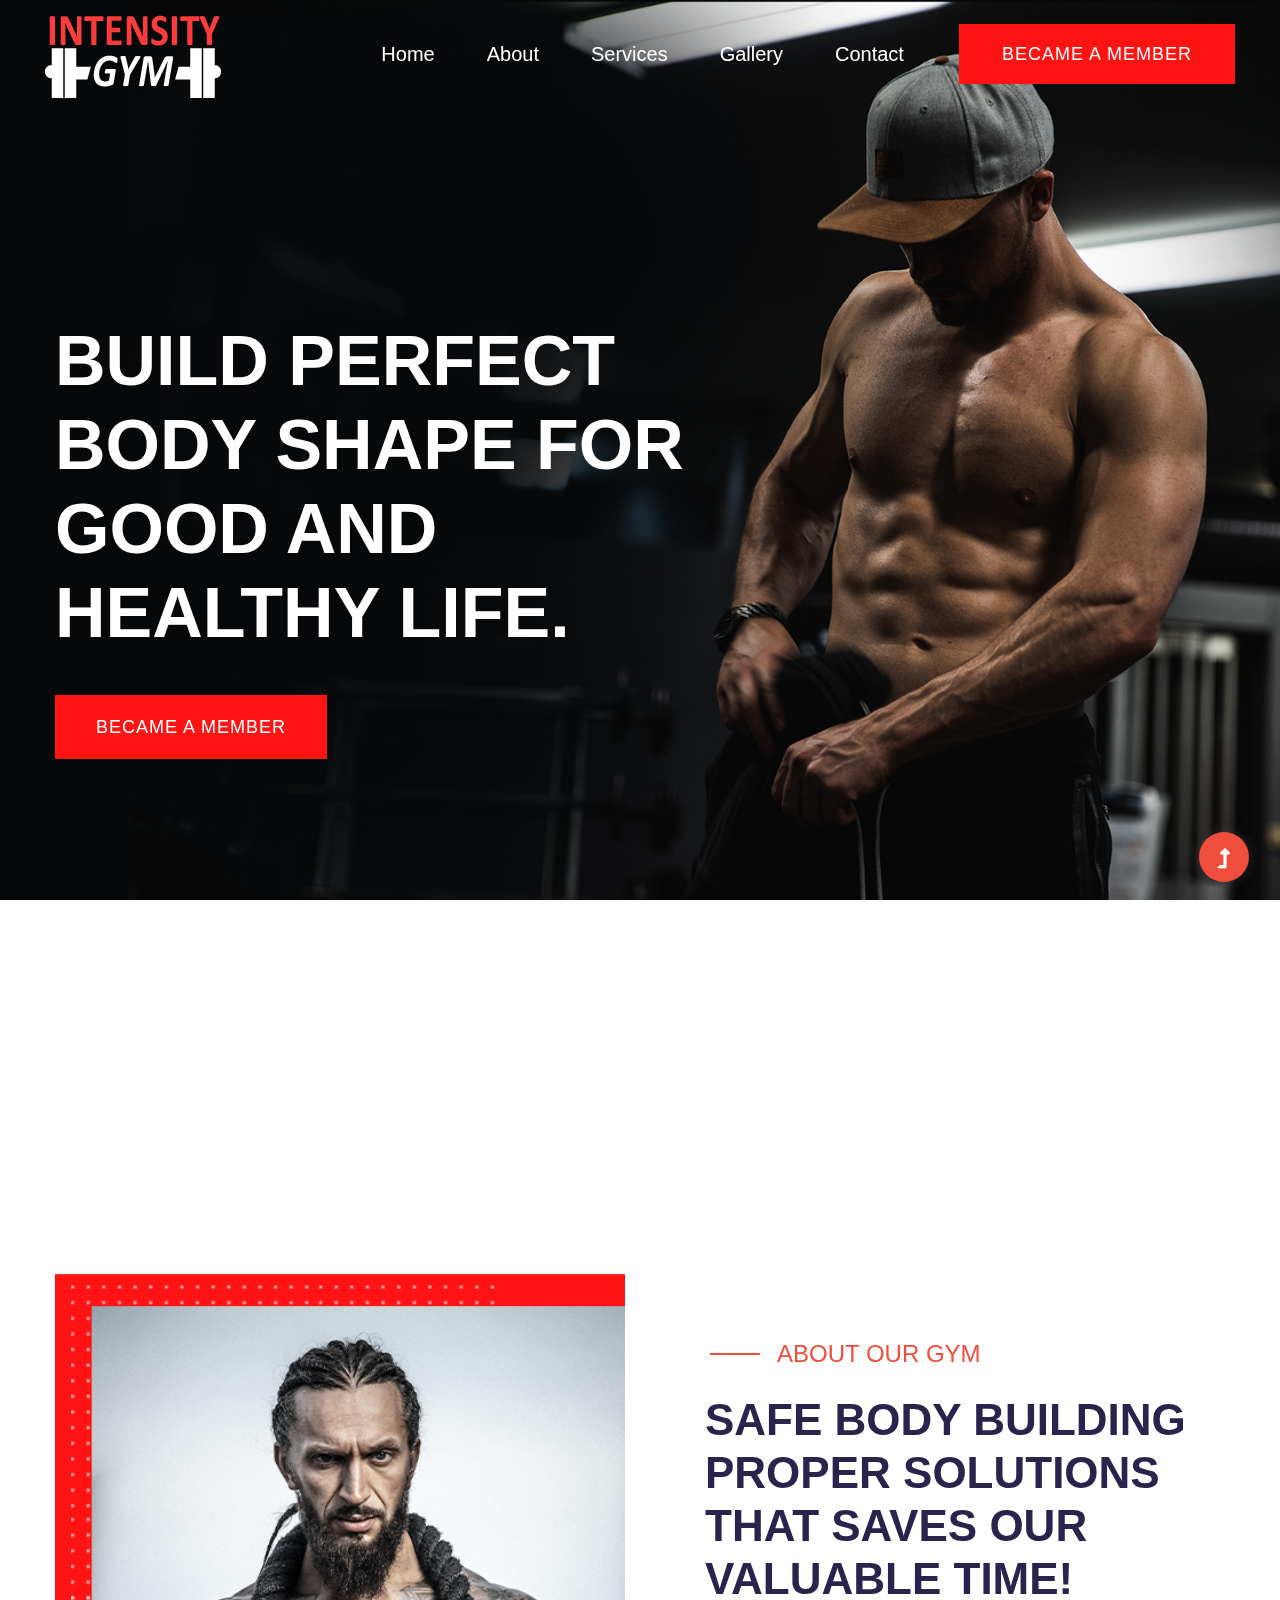
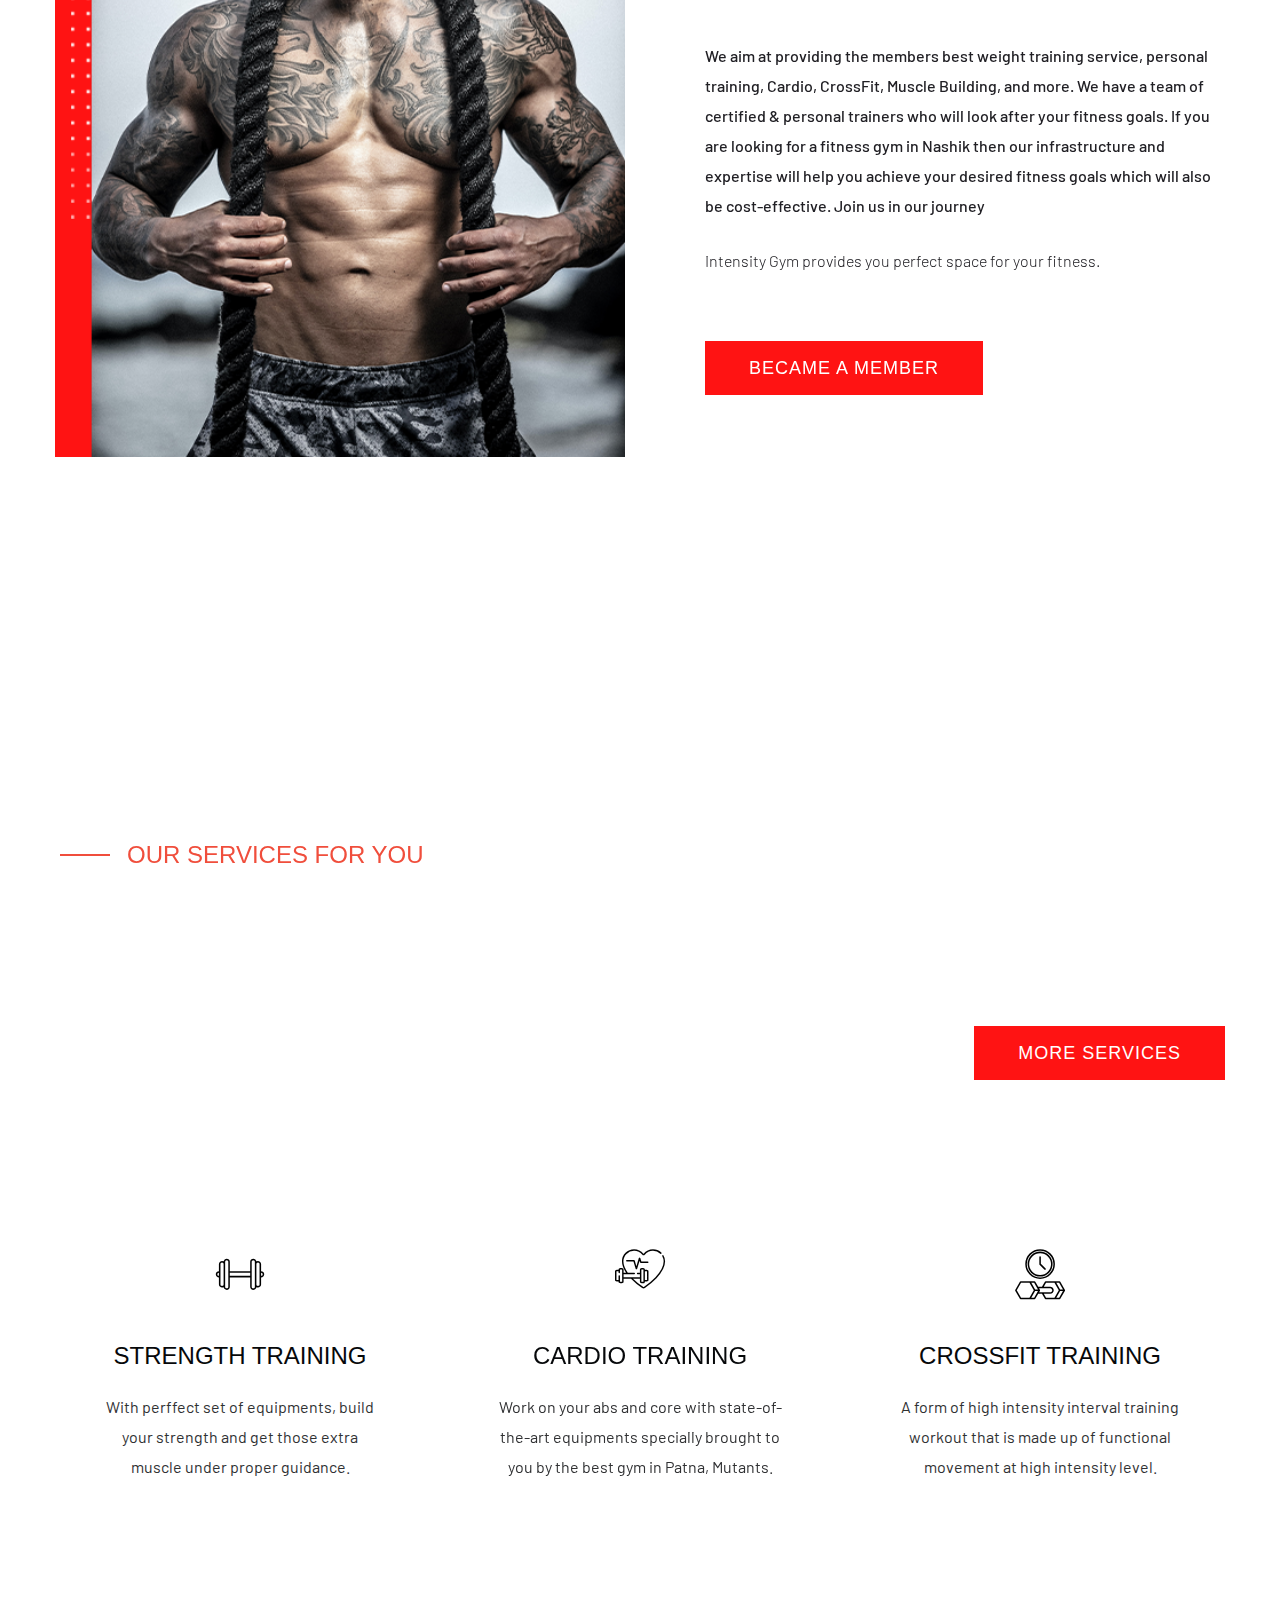
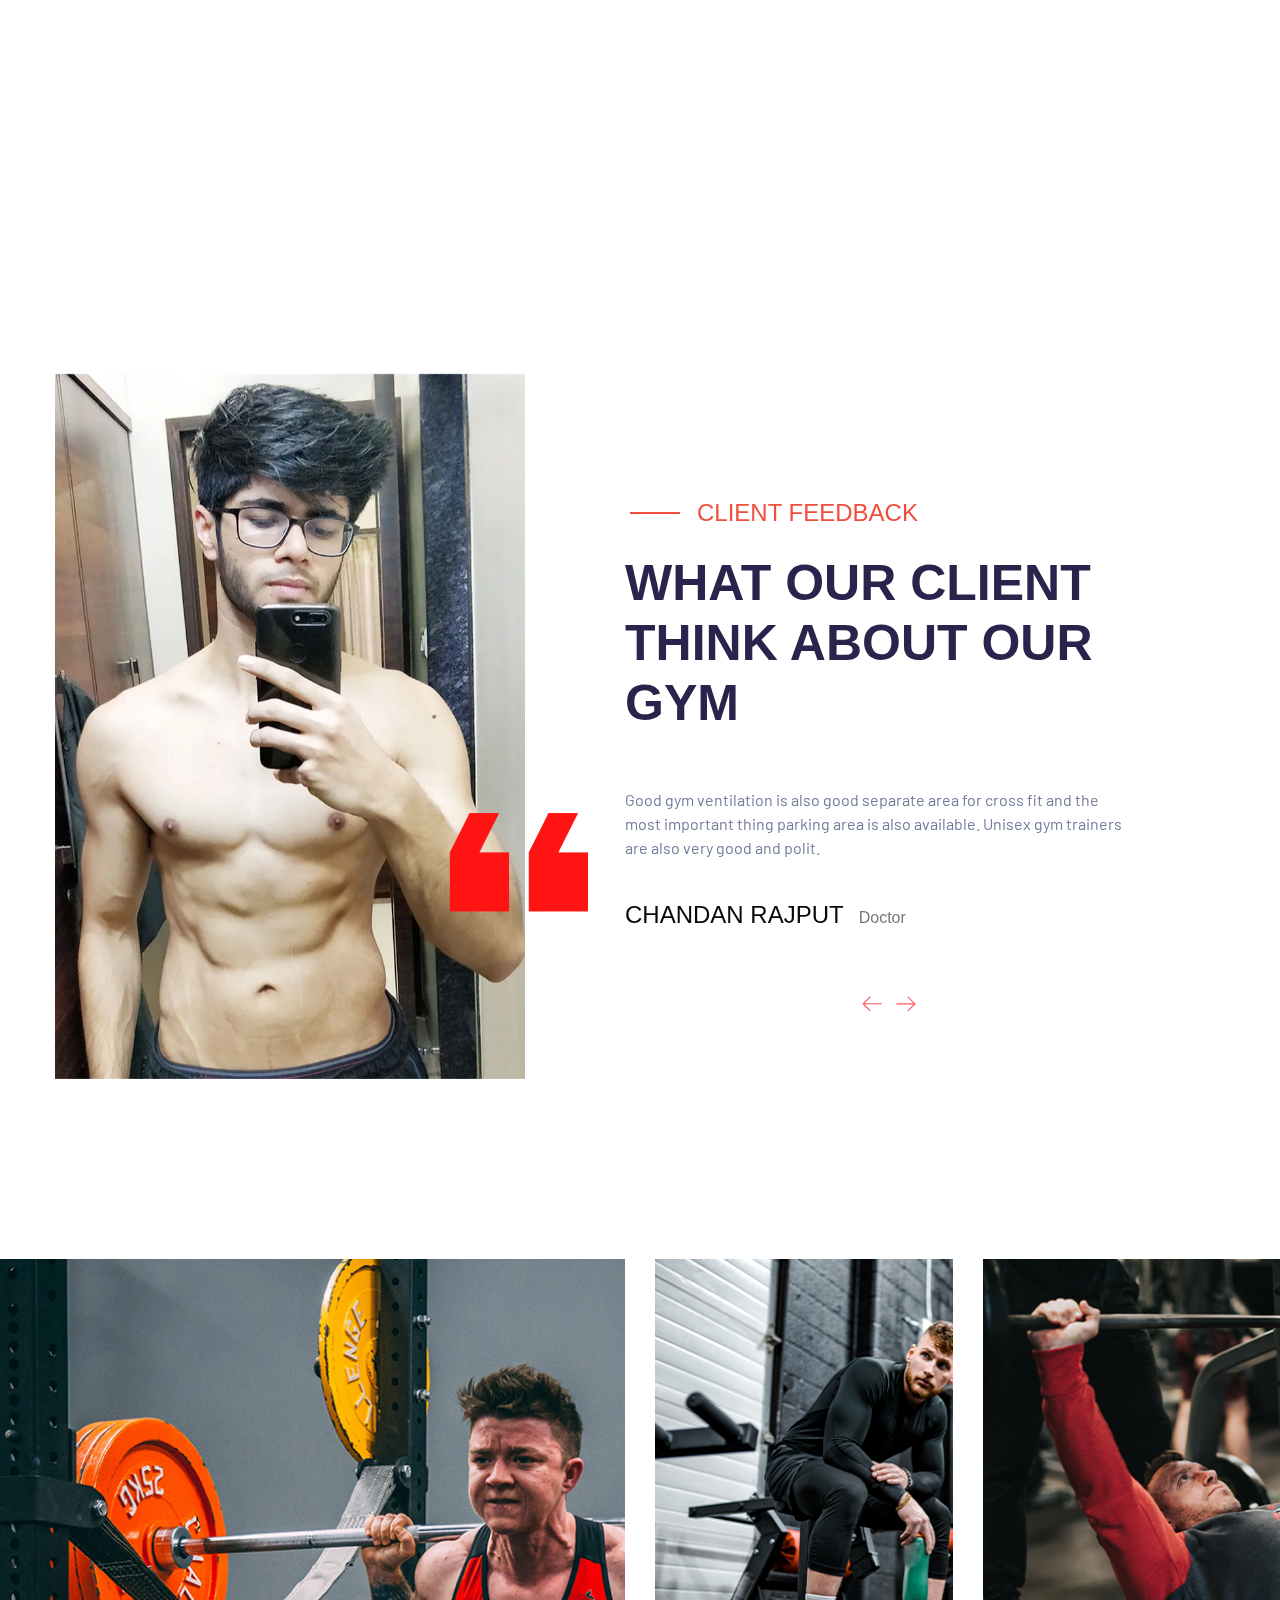
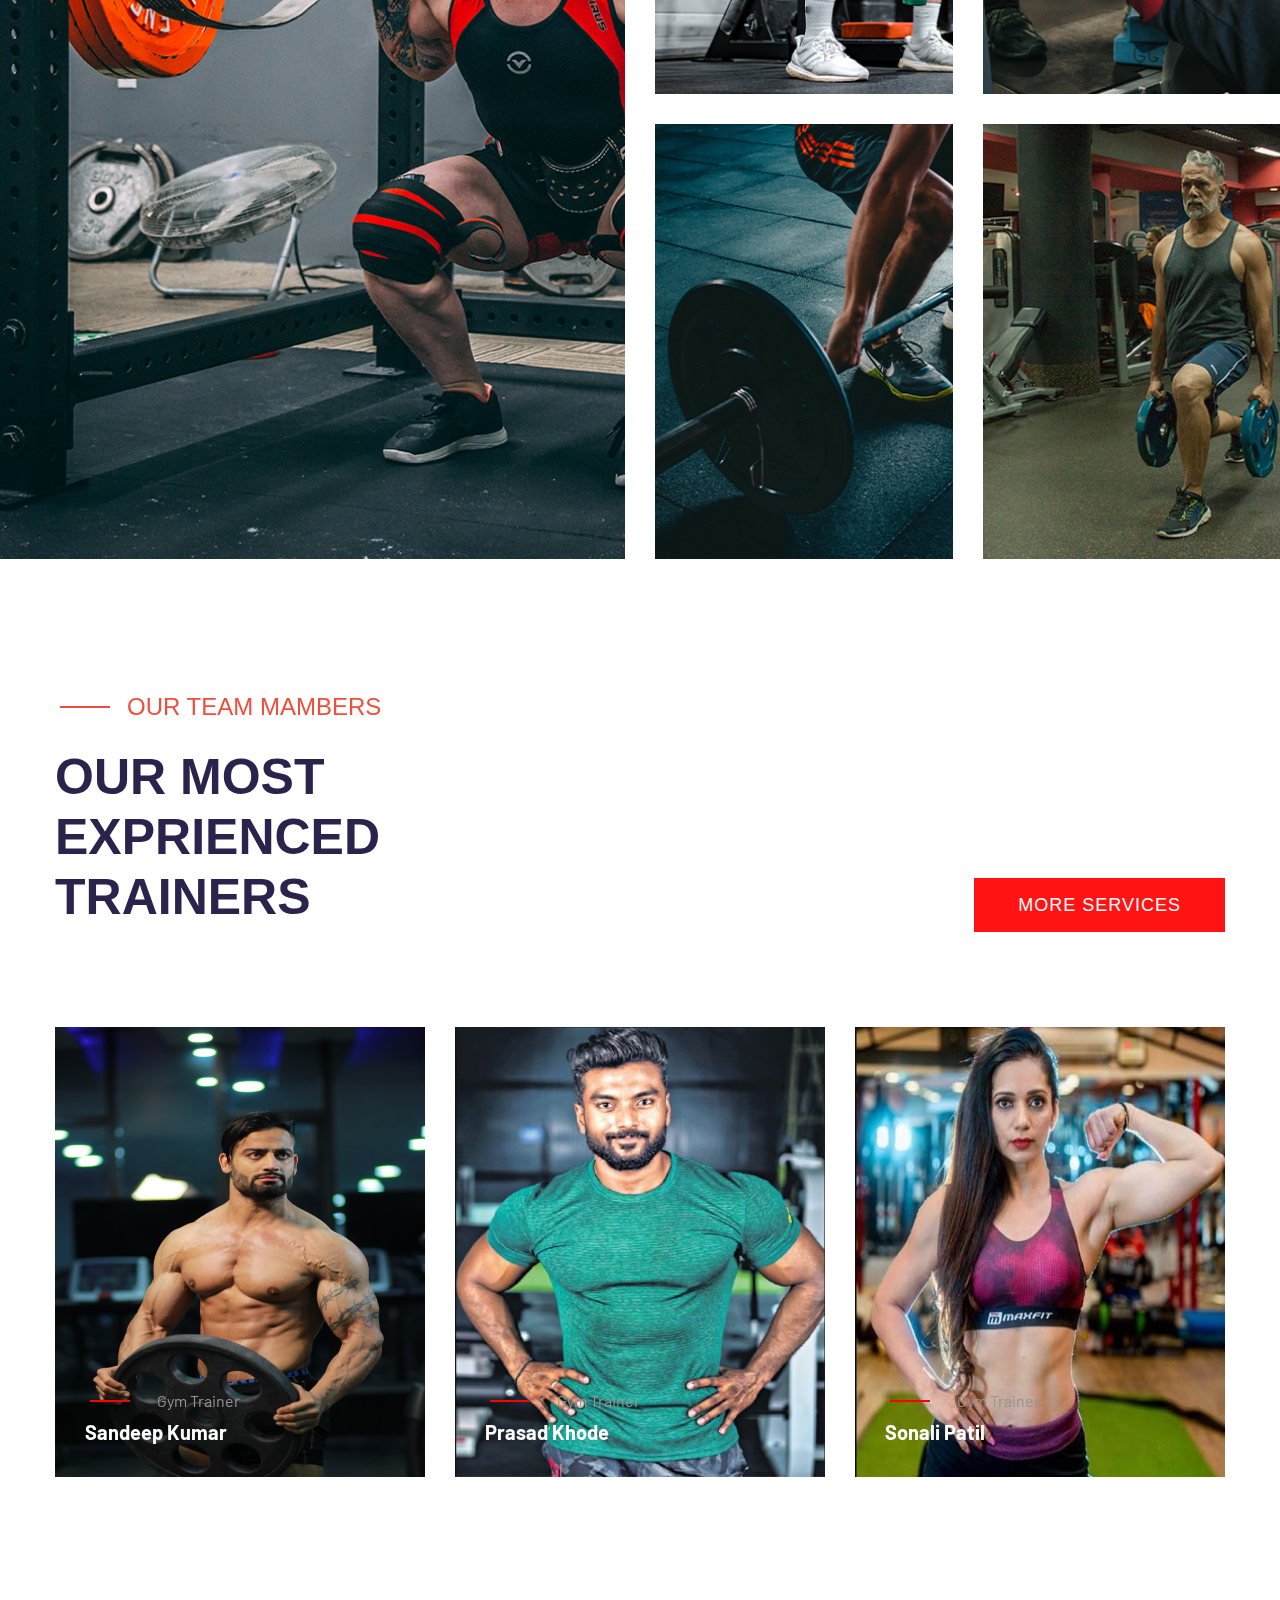
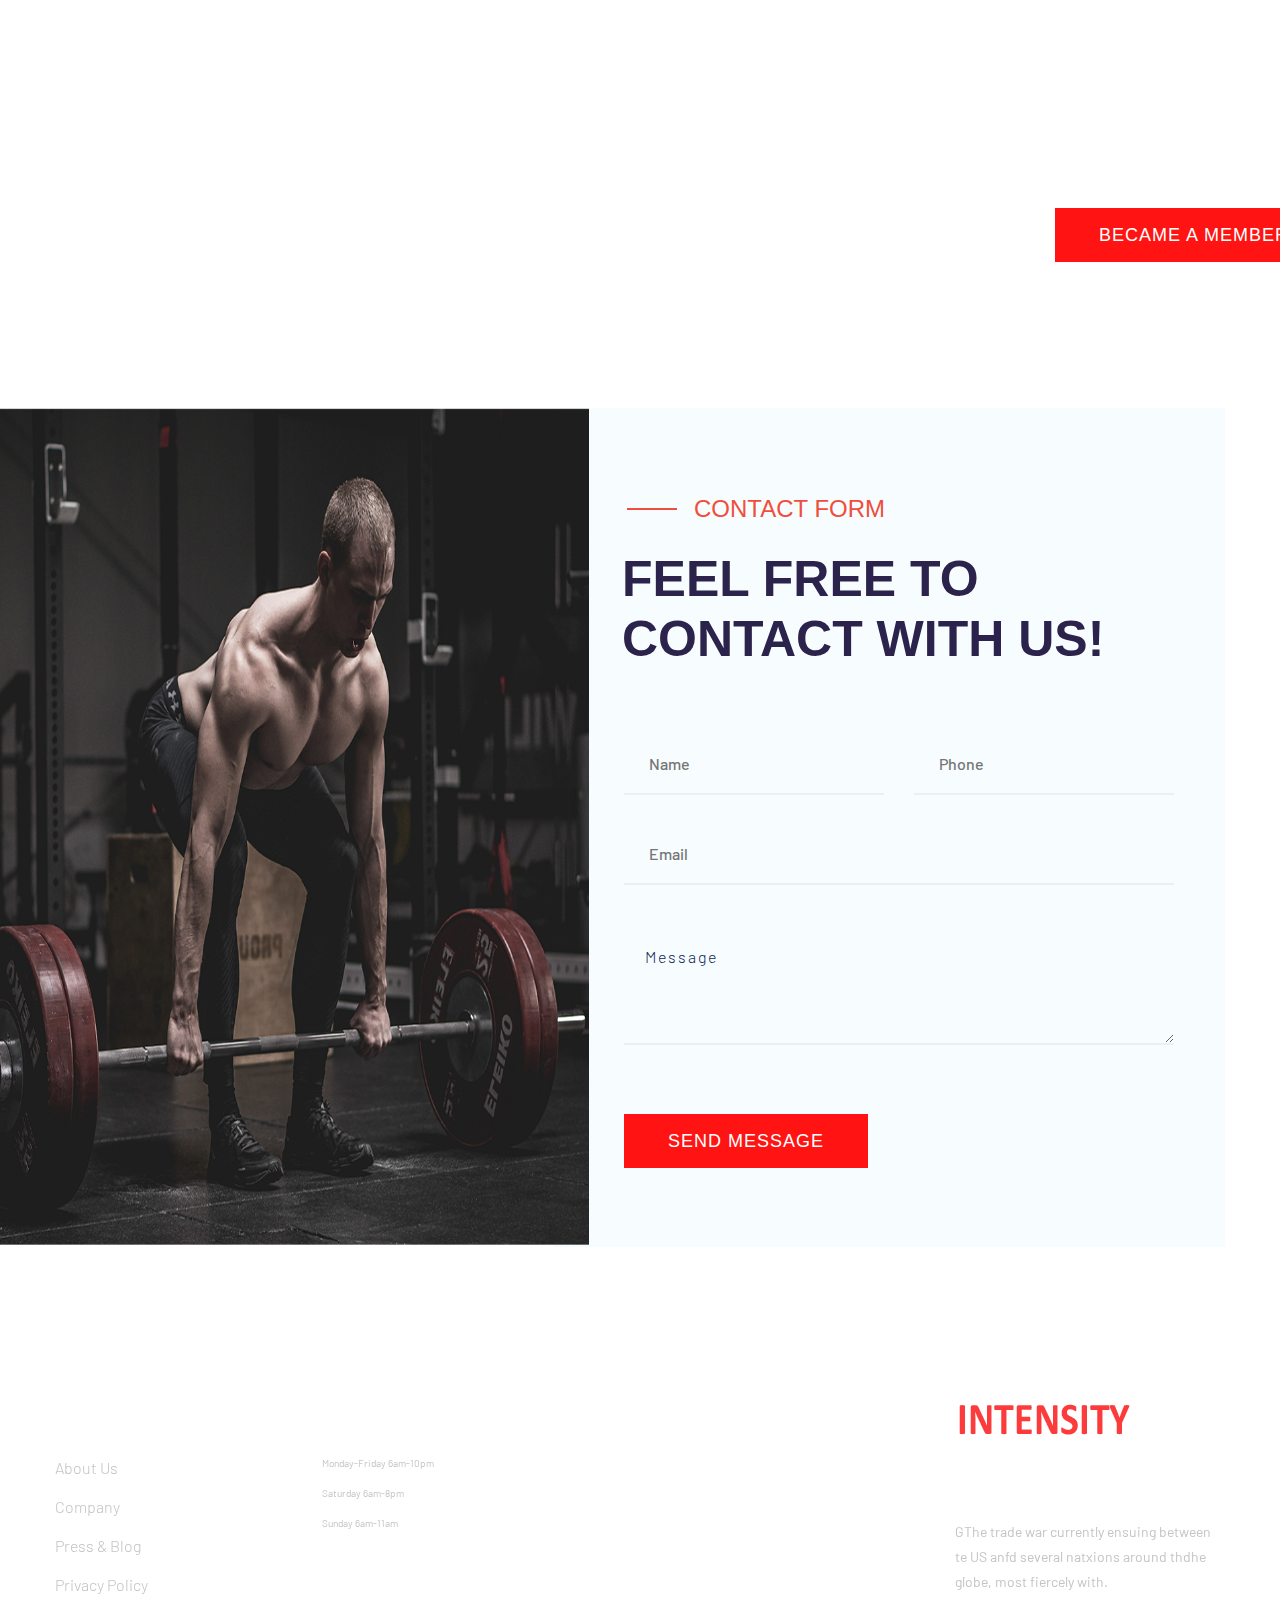
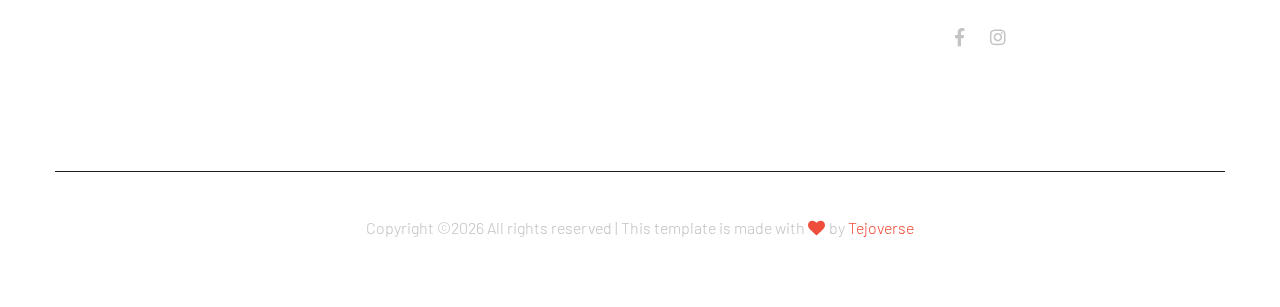
<file: index.html>
<!doctype html>
<html class="no-js" lang="zxx">
<head>
    <meta charset="utf-8">
    <meta http-equiv="x-ua-compatible" content="ie=edge">
    <title> Intensity Gym </title>
    <meta name="description" content="">
    <meta name="viewport" content="width=device-width, initial-scale=1">
    <link rel="manifest" href="site.webmanifest">
    <link rel="shortcut icon" type="image/x-icon" href="assets/img/favicon.ico">

	<!-- CSS here -->
	<link rel="stylesheet" href="assets/css/bootstrap.min.css">
	<link rel="stylesheet" href="assets/css/owl.carousel.min.css">
	<link rel="stylesheet" href="assets/css/slicknav.css">
    <link rel="stylesheet" href="assets/css/flaticon.css">
    <link rel="stylesheet" href="assets/css/gijgo.css">
    <link rel="stylesheet" href="assets/css/animate.min.css">
    <link rel="stylesheet" href="assets/css/animated-headline.css">
	<link rel="stylesheet" href="assets/css/magnific-popup.css">
	<link rel="stylesheet" href="assets/css/fontawesome-all.min.css">
	<link rel="stylesheet" href="assets/css/themify-icons.css">
	<link rel="stylesheet" href="assets/css/slick.css">
	<link rel="stylesheet" href="assets/css/nice-select.css">
	<link rel="stylesheet" href="assets/css/style.css">
</head>
<body>
    <!-- ? Preloader Start -->
    <div id="preloader-active">
        <div class="preloader d-flex align-items-center justify-content-center">
            <div class="preloader-inner position-relative">
                <div class="preloader-circle"></div>
                <div class="preloader-img pere-text">
                    <img src="assets/img/logo/loder.png" alt="">
                </div>
            </div>
        </div>
    </div>
    <!-- Preloader Start -->
    <header>
        <!--? Header Start -->
        <div class="header-area header-transparent">
            <div class="main-header header-sticky">
                <div class="container-fluid">
                    <div class="row align-items-center">
                        <!-- Logo -->
                        <div class="col-xl-2 col-lg-2 col-md-1">
                            <div class="logo">
                                <a href="index.html"><img src="assets/img/logo/logocut.png" alt=""></a>
                            </div>
                        </div>
                        <div class="col-xl-10 col-lg-10 col-md-10">
                            <div class="menu-main d-flex align-items-center justify-content-end">
                                <!-- Main-menu -->
                                <div class="main-menu f-right d-none d-lg-block">
                                    <nav>
                                        <ul id="navigation">
                                            <li><a href="index.html">Home</a></li>
                                            <li><a href="about.html">About</a></li>
                                            <li><a href="services.html">Services</a></li>
                                            
                                            <li><a href="gallery.html">gallery</a></li>
           
                                            <li><a href="contact.html">Contact</a></li>
                                        </ul>
                                    </nav>
                                </div>
                                <div class="header-right-btn f-right d-none d-lg-block ml-30">
                                    <a href="from.html" class="btn header-btn">became a member</a>
                                </div>
                            </div>
                        </div>   
                        <!-- Mobile Menu -->
                        <div class="col-12">
                            <div class="mobile_menu d-block d-lg-none"></div>
                        </div>
                    </div>
                </div>
            </div>
        </div>
        <!-- Header End -->
    </header>
    <main>
        <!--? slider Area Start-->
        <div class="slider-area position-relative">
            <div class="slider-active">
                <!-- Single Slider -->
                <div class="single-slider slider-height d-flex align-items-center">
                    <div class="container">
                        <div class="row">
                            <div class="col-xl-7 col-lg-9 col-md-8 col-sm-9">
                                <div class="hero__caption">
                                    <!-- <span data-animation="fadeInLeft" data-delay="0.1s">with patrick potter</span> -->
                                    <h1 data-animation="fadeInLeft" data-delay="0.4s">Build Perfect body Shape for good and Healthy life.</h1>
                                    <a href="from.html" class="btn hero-btn" data-animation="fadeInLeft" data-delay="0.8s">became a member</a>
                                </div>
                            </div>
                        </div>
                    </div>          
                </div>
                <!-- Single Slider -->
                <div class="single-slider slider-height d-flex align-items-center">
                    <div class="container">
                        <div class="row">
                            <div class="col-xl-7 col-lg-9 col-md-8 col-sm-9">
                                <div class="hero__caption">
                                    <span data-animation="fadeInLeft" data-delay="0.1s">with patrick potter</span>
                                    <h1 data-animation="fadeInLeft" data-delay="0.4s">Build Perfect body Shape for good and Healthy life.</h1>
                                    <a href="from.html" class="btn hero-btn" data-animation="fadeInLeft" data-delay="0.8s">became a member</a>
                                </div>
                            </div>
                        </div>
                    </div>          
                </div>
            </div>
            <!-- Video icon -->
            <!-- <div class="video-icon">
                <a class="popup-video btn-icon" href="https://www.youtube.com/watch?v=25hz_rsMhgw"><i class="fas fa-play"></i></a>
            </div> -->
        </div>
        <!-- slider Area End-->
        <!--? About Area Start -->
        <section class="about-area section-padding30">
            <div class="container">
                <div class="row align-items-center">
                    <div class="col-lg-6 col-md-12">
                        <!-- about-img -->
                        <div class="about-img ">
                            <img src="assets/img/gallery/about.png" alt="">
                        </div>
                    </div>
                    <div class="col-lg-6 col-md-12">
                        <div class="about-caption">
                            <!-- Section Tittle -->
                            <div class="section-tittle section-tittle3 mb-35">
                                <span>ABOUT oUR GYM</span>
                                <h2>Safe Body building proper Solutions That Saves our Valuable Time!</h2>
                            </div>
                            <p class="pera-top">We aim at providing the members best weight training service, personal training, Cardio, CrossFit, Muscle Building, and more. 
                                We have a team of certified & personal trainers who will look after your fitness goals. 
                                If you are looking for a fitness gym in Nashik then our infrastructure and expertise will help you achieve your desired fitness goals
                                which will also be cost-effective. Join us in our journey</p>
                            <p class="mb-65 pera-bottom">Intensity Gym provides you perfect space for your fitness.</p>
                            <a href="from.html" class="btn">became a member</a>
                        </div>
                    </div>
                </div>
            </div>
        </section>
        <!-- About-2 Area End -->
        <!--? Services Area Start -->
        <section class="services-area pt-100 pb-150 section-bg" data-background="assets/img/gallery/section_bg01.png">
            <!--? Want To work -->
            <section class="wantToWork-area w-padding">
                <div class="container">
                    <div class="row align-items-end justify-content-between">
                        <div class="col-lg-6 col-md-10 col-sm-10">
                            <div class="section-tittle section-tittle2">
                                <span>oUR sERVICES FOR YOU</span>
                                <h2>PUSH YOUR LIMITS FORWARD We Offer to you</h2>
                            </div>
                        </div>
                        <div class="col-xl-2 col-lg-2 col-md-3">
                            <a href="services.html" class="btn wantToWork-btn f-right">More Services</a>
                        </div>
                    </div>
                </div>
            </section>
            <!-- Want To work End -->
            <div class="container">
                <div class="row">
                    <div class="col-lg-4 col-md-4 col-sm-6">
                        <div class="single-cat text-center mb-50">
                            <div class="cat-icon">
                                <i class="flaticon-fitness"></i>
                            </div>
                            <div class="cat-cap">
                                <h5><a href="services.html">Strength Training</a></h5>
                                <p>With perffect set of equipments, build your strength and get those extra muscle under proper guidance.</p>
                            </div>
                            <div class="img-cap">
                                <a href="services.html" class="">Discover More About Us <i class="ti-arrow-right"></i></a>
                            </div>
                        </div>
                    </div>
                    <div class="col-lg-4 col-md-4 col-sm-6">
                        <div class="single-cat text-center mb-50">
                            <div class="cat-icon">
                                <i class="flaticon-healthcare-and-medical"></i>
                            </div>
                            <div class="cat-cap">
                                <h5><a href="services.html">Cardio Training</a></h5>
                                <p>Work on your abs and core with state-of-the-art equipments specially brought to you by the best gym in Patna, Mutants.</p>
                            </div>
                            <div class="img-cap">
                                <a href="services.html" class="">Discover More About Us <i class="ti-arrow-right"></i></a>
                            </div>
                        </div>
                    </div>
                    <div class="col-lg-4 col-md-4 col-sm-6">
                        <div class="single-cat text-center mb-50">
                            <div class="cat-icon">
                                <i class="flaticon-clock"></i>
                            </div>
                            <div class="cat-cap">
                                <h5><a href="services.html">CrossFit Training</a></h5>
                                <p>A form of high intensity interval training workout that is made up of functional movement at high intensity level.</p>
                            </div>
                            <div class="img-cap">
                                <a href="services.html" class="">Discover More About Us <i class="ti-arrow-right"></i></a>
                            </div>
                        </div>
                    </div>
                </div>
            </div>
        </section>
        <!-- Services Area End -->
        <!--? About-2 Area Start -->
        <section class="about-area2 testimonial-area section-padding30 fix">
            <div class="container">
                <div class="row align-items-center">
                    <div class="col-lg-5 col-md-11 col-sm-11">
                        <!-- about-img -->
                        <div class="about-img2">
                            <img src="assets/img/gallery/testimonial.jpg" alt="">
                            <!-- Shape -->
                            <div class="shape-qutaion d-none d-sm-block">
                                <img src="assets/img//gallery/qutaion.png" alt="">
                            </div>
                        </div>
                    </div>
                    <div class="col-lg-6 col-md-9 col-sm-9">
                        <div class="about-caption">
                            <!-- Section Tittle -->
                            <div class="section-tittle mb-55">
                                <span>Client Feedback</span>
                                <h2>What Our Client think about our gym</h2>
                            </div>
                            <!-- Testimonial Start -->
                            <div class="h1-testimonial-active">
                                <!-- Single Testimonial -->
                                <div class="single-testimonial">
                                    <div class="testimonial-caption">
                                        <p>Good gym ventilation is also good separate area for cross fit and the most important thing parking area is also available. Unisex gym trainers are also very good and polit.</p>
                                        <div class="rattiong-caption">
                                            <span>Chandan Rajput<span>Doctor</span> </span>
                                        </div>
                                    </div>
                                </div>
                                <!-- Single Testimonial -->
                                <div class="single-testimonial">
                                    <div class="testimonial-caption">
                                        <p>One of the finest gym i have ever seen in thane. The price is reasonable and you get trained by highly qualified trainers who are very supportive. Its specious, well equipied with equipments. Must visit to transform yourself and to build a healthy lifestyle.</p>
                                        <div class="rattiong-caption">
                                            <span>Aisha Patni<span>Student</span> </span>
                                        </div>
                                    </div>
                                </div>
                            </div>
                            <!-- Testimonial End -->
                        </div>
                    </div>
                </div>
            </div>
        </section>
        <!-- About-2 Area End -->
        <!--? Gallery Area Start -->
        <div class="gallery-area">
            <div class="container-fluid p-0 fix">
                <div class="row">
                    <div class="col-lg-6">
                        <div class="box snake mb-30">
                            <div class="gallery-img big-img" style="background-image: url(assets/img/gallery/gallery1.png);"></div>
                            <div class="overlay">
                                <div class="overlay-content">
                                    <a href="gallery.html"><i class="ti-arrow-top-right"></i></a>
                                    <h3>Best fitness gallery</h3>
                                    <p>Fitness, Body</p>
                                </div>
                            </div>
                        </div>
                    </div>
                    <div class="col-lg-6">
                    <div class="row">
                        <div class="col-lg-6 col-md-6 col-sm-6">
                                <div class="box snake mb-30">
                                    <div class="gallery-img small-img" style="background-image: url(assets/img/gallery/gallery2.png);"></div>
                                </div>
                        </div>
                        <div class="col-lg-6 col-md-6 col-sm-6">
                                <div class="box snake mb-30">
                                    <div class="gallery-img small-img" style="background-image: url(assets/img/gallery/gallery3.png);"></div>
                                </div>
                        </div>
                        <div class="col-lg-6 col-md-6 col-sm-6">
                                <div class="box snake mb-30">
                                    <div class="gallery-img small-img" style="background-image: url(assets/img/gallery/gallery4.png);"></div>
                                </div>
                        </div>
                        <div class="col-lg-6 col-md-6 col-sm-6">
                                <div class="box snake mb-30">
                                    <div class="gallery-img small-img" style="background-image: url(assets/img/gallery/gallery5.png);"></div>
                                </div>
                        </div>
                    </div>
                    </div>
                </div>
            </div>
        </div>
        <!-- Gallery Area End -->
        <!--? Want To work -->
        <section class="wantToWork-area w-padding">
            <div class="container">
                <div class="row align-items-end justify-content-between">
                    <div class="col-lg-6 col-md-9 col-sm-9">
                        <div class="section-tittle">
                            <span>oUR TEAM MAMBERS</span>
                            <h2>Our Most Exprienced Trainers</h2>
                        </div>
                    </div>
                    <div class="col-xl-2 col-lg-2 col-md-3">
                        <a href="services.html" class="btn wantToWork-btn f-right">More Services</a>
                    </div>
                </div>
            </div>
        </section>
        <!-- Want To work End -->
        <!--? Team Ara Start -->
        <div class="team-area pb-150">
            <div class="container">
                <div class="row">
                    <div class="col-lg-4 col-md-6 col-sm-6">
                        <div class="single-team mb-30">
                            <div class="team-img">
                                <img src="assets/img/gallery/trainer1.jpeg" alt="">
                                <div class="team-caption">
                                    <span>Gym Trainer</span>
                                    <h3><a href="#">Sandeep Kumar</a></h3>
                                    <!-- Blog Social -->
                                    <div class="team-social">
                                        <ul>
                                            <li><a href="#"><i class="fab fa-facebook-f"></i></a></li>
                                            <li><a href="#"><i class="fab fa-instagram"></i></a></li>
                                        </ul>
                                    </div>
                                </div>
                            </div>
                        </div>
                    </div>
                    <div class="col-lg-4 col-md-6 col-sm-6">
                        <div class="single-team mb-30">
                            <div class="team-img">
                                <img src="assets/img/gallery/trainer2.jpg" alt="">
                                <div class="team-caption">
                                    <span>Gym Trainer</span>
                                    <h3><a href="#">Prasad Khode</a></h3>
                                    <!-- Blog Social -->
                                    <div class="team-social">
                                        <ul>
                                            <li><a href="#"><i class="fab fa-facebook-f"></i></a></li>
                                            <li><a href="#"><i class="fab fa-instagram"></i></a></li>
                                        </ul>
                                    </div>
                                </div>
                            </div>
                        </div>
                    </div>
                    <div class="col-lg-4 col-md-6 col-sm-6">
                        <div class="single-team mb-30">
                            <div class="team-img">
                                <img src="assets/img/gallery/trainer3.jpg" alt="">
                                <div class="team-caption">
                                    <span>Gym Trainer</span>
                                    <h3><a href="#">Sonali Patil</a></h3>
                                    <!-- Blog Social -->
                                    <div class="team-social">
                                        <ul>
                                            <li><a href="#"><i class="fab fa-facebook-f"></i></a></li>
                                            <li><a href="#"><i class="fab fa-instagram"></i></a></li>
                                        </ul>
                                    </div>
                                </div>
                            </div>
                        </div>
                    </div>
                </div>
            </div>
        </div>
        <!-- Team Ara End -->
        <!--? Want To work -->
        <section class="wantToWork-area w-padding section-bg" data-background="assets/img/gallery/section_bg02.png">
            <div class="container">
                <div class="row align-items-center justify-content-between">
                    <div class="col-xl-6 col-lg-7 col-md-8 col-sm-10">
                        <div class="wantToWork-caption">
                            <h2>Membership offer available Now</h2>
                        </div>
                    </div>
                    <div class="col-xl-2 col-lg-2 col-md-3">
                        <a href="from.html" class="btn">became a member</a>
                    </div>
                </div>
            </div>
        </section>
        <!-- Date Tabs End -->
        <!--? Contact form Start -->
        <section class="contact-form-main">
            <div class="container">
                <div class="row justify-content-end">
                    <div class="col-xl-7 col-lg-7">
                        <div class="form-wrapper">
                            <!--Section Tittle  -->
                            <div class="form-tittle">
                                <div class="row ">
                                    <div class="col-lg-11 col-md-10 col-sm-10">
                                        <div class="section-tittle">
                                            <span>Contact Form</span>
                                            <h2>Feel Free to contact with us!</h2>
                                        </div>
                                    </div>
                                </div>
                            </div>
                            <!--End Section Tittle  -->
                            <form id="contact-form" action="#" method="POST">
                                <div class="row">
                                    <div class="col-lg-6 col-md-6">
                                        <div class="form-box user-icon mb-30">
                                            <input type="text" name="name" placeholder="Name">
                                        </div>
                                    </div>
                                    <div class="col-lg-6 col-md-6">
                                        <div class="form-box email-icon mb-30">
                                            <input type="text" name="email" placeholder="Phone">
                                        </div>
                                    </div>
                                    <div class="col-lg-12 col-md-12">
                                        <div class="form-box subject-icon mb-30">
                                            <input type="Email" name="subject" placeholder="Email">
                                        </div>
                                    </div>
                                    <div class="col-lg-12">
                                        <div class="form-box message-icon mb-65">
                                            <textarea name="message" id="message" placeholder="Message"></textarea>
                                        </div>
                                        <div class="submit-info">
                                            <button class="btn" type="submit">Send Message</button>
                                        </div>
                                    </div>
                                </div>
                            </form>
                        </div>
                    </div>
                </div>
            </div>
            <!-- contact left Img-->
            <div class="from-left d-none d-lg-block">
                <img src="assets/img/gallery/contact_form.png" alt="">
            </div>
        </section>
        <!-- Contact form End -->
        <!--? Blog Area Start -->
        <!-- Blog Area End -->
    </main>
    <footer>
        <!--? Footer Start-->
        <div class="footer-area section-bg" data-background="assets/img/gallery/section_bg03.png">
            <div class="container">
                <div class="footer-top footer-padding">
                    <!-- Footer Menu -->
                    <div class="row d-flex justify-content-between">
                        <div class="col-xl-2 col-lg-2 col-md-4 col-sm-6">
                            <div class="single-footer-caption mb-50">
                                <div class="footer-tittle">
                                    <h4>COMPANY</h4>
                                    <ul>
                                        <li><a href="#">About Us</a></li>
                                        <li><a href="#">Company</a></li>
                                        <li><a href="#"> Press & Blog</a></li>
                                        <li><a href="#"> Privacy Policy</a></li>
                                    </ul>
                                </div>
                            </div>
                        </div>
                        <div class="col-xl-3 col-lg-3 col-md-4 col-sm-6">
                            <div class="single-footer-caption mb-50">
                                <div class="footer-tittle">
                                    <h4>Open hour</h4>
                                    <ul>
                                        <li>Monday-Friday 6am-10pm</li>
                                        <li>Saturday 6am-8pm</li>
                                        <li>Sunday 6am-11am</li>
                                    </ul>
                                </div>
                            </div>
                        </div>
                        <div class="col-xl-2 col-lg-3 col-md-4 col-sm-6">
                            <div class="single-footer-caption mb-50">
                                <div class="footer-tittle">
                                    <!-- <h4>RESOURCES</h4>
                                    <ul>
                                        <li><a href="#">Home Insurance</a></li>
                                        <li><a href="#">Travel Insurance</a></li>
                                        <li><a href="#"> Car Insurance</a></li>
                                        <li><a href="#"> Business Insurance</a></li>
                                        <li><a href="#"> Heal Insurance</a></li>
                                    </ul> -->
                                </div>
                            </div>
                        </div>
                        <div class="col-xl-3 col-lg-4 col-md-5 col-sm-6">
                            <div class="single-footer-caption mb-50">
                                <!-- logo -->
                                <div class="footer-logo">
                                    <a href="index.html"><img src="assets/img/logo/logo2_footer.png" alt=""></a>
                                </div>
                                <div class="footer-tittle">
                                    <div class="footer-pera">
                                        <p class="info1">GThe trade war currently ensuing between te US anfd several natxions around thdhe globe, most fiercely with.</p>
                                    </div>
                                </div>
                                <!-- Footer Social -->
                                <div class="footer-social ">
                                    <a href="https://www.facebook.com/sai4ull"><i class="fab fa-facebook-f"></i></a>
                                    <a href="#"><i class="fab fa-instagram"></i></a>
                                </div>
                            </div>
                        </div>
                    </div>
                </div>
                <!-- Footer Bottom -->
                <div class="footer-bottom">
                    <div class="row d-flex align-items-center">
                        <div class="col-lg-12">
                            <div class="footer-copy-right text-center">
                                <p><!-- Link back to Tejoverse can't be removed. -->
  Copyright &copy;<script>document.write(new Date().getFullYear());</script> All rights reserved | This template is made with <i class="fa fa-heart" aria-hidden="true"></i> by <a href="https://tejoverse.in" target="_blank">Tejoverse</a>
  <!-- Link back to Tejoverse can't be removed. --></p>
                            </div>
                        </div>
                    </div>
                </div>
            </div>
        </div>
        <!-- Footer End-->
    </footer>
    <!-- Scroll Up -->
    <div id="back-top" >
        <a title="Go to Top" href="#"> <i class="fas fa-level-up-alt"></i></a>
    </div>

    <!-- JS here -->

    <script src="./assets/js/vendor/modernizr-3.5.0.min.js"></script>
    <!-- Jquery, Popper, Bootstrap -->
    <script src="./assets/js/vendor/jquery-1.12.4.min.js"></script>
    <script src="./assets/js/popper.min.js"></script>
    <script src="./assets/js/bootstrap.min.js"></script>
    <!-- Jquery Mobile Menu -->
    <script src="./assets/js/jquery.slicknav.min.js"></script>

    <!-- Jquery Slick , Owl-Carousel Plugins -->
    <script src="./assets/js/owl.carousel.min.js"></script>
    <script src="./assets/js/slick.min.js"></script>
    <!-- One Page, Animated-HeadLin -->
    <script src="./assets/js/wow.min.js"></script>
    <script src="./assets/js/animated.headline.js"></script>
    <script src="./assets/js/jquery.magnific-popup.js"></script>

    <!-- Date Picker -->
    <script src="./assets/js/gijgo.min.js"></script>
    <!-- Nice-select, sticky -->
    <script src="./assets/js/jquery.nice-select.min.js"></script>
    <script src="./assets/js/jquery.sticky.js"></script>
    
    <!-- counter , waypoint,Hover Direction -->
    <script src="./assets/js/jquery.counterup.min.js"></script>
    <script src="./assets/js/waypoints.min.js"></script>
    <script src="./assets/js/jquery.countdown.min.js"></script>
    <script src="./assets/js/hover-direction-snake.min.js"></script>

    <!-- contact js -->
    <script src="./assets/js/contact.js"></script>
    <script src="./assets/js/jquery.form.js"></script>
    <script src="./assets/js/jquery.validate.min.js"></script>
    <script src="./assets/js/mail-script.js"></script>
    <script src="./assets/js/jquery.ajaxchimp.min.js"></script>
    
    <!-- Jquery Plugins, main Jquery -->	
    <script src="./assets/js/plugins.js"></script>
    <script src="./assets/js/main.js"></script>
    
    </body>
</html>
</file>
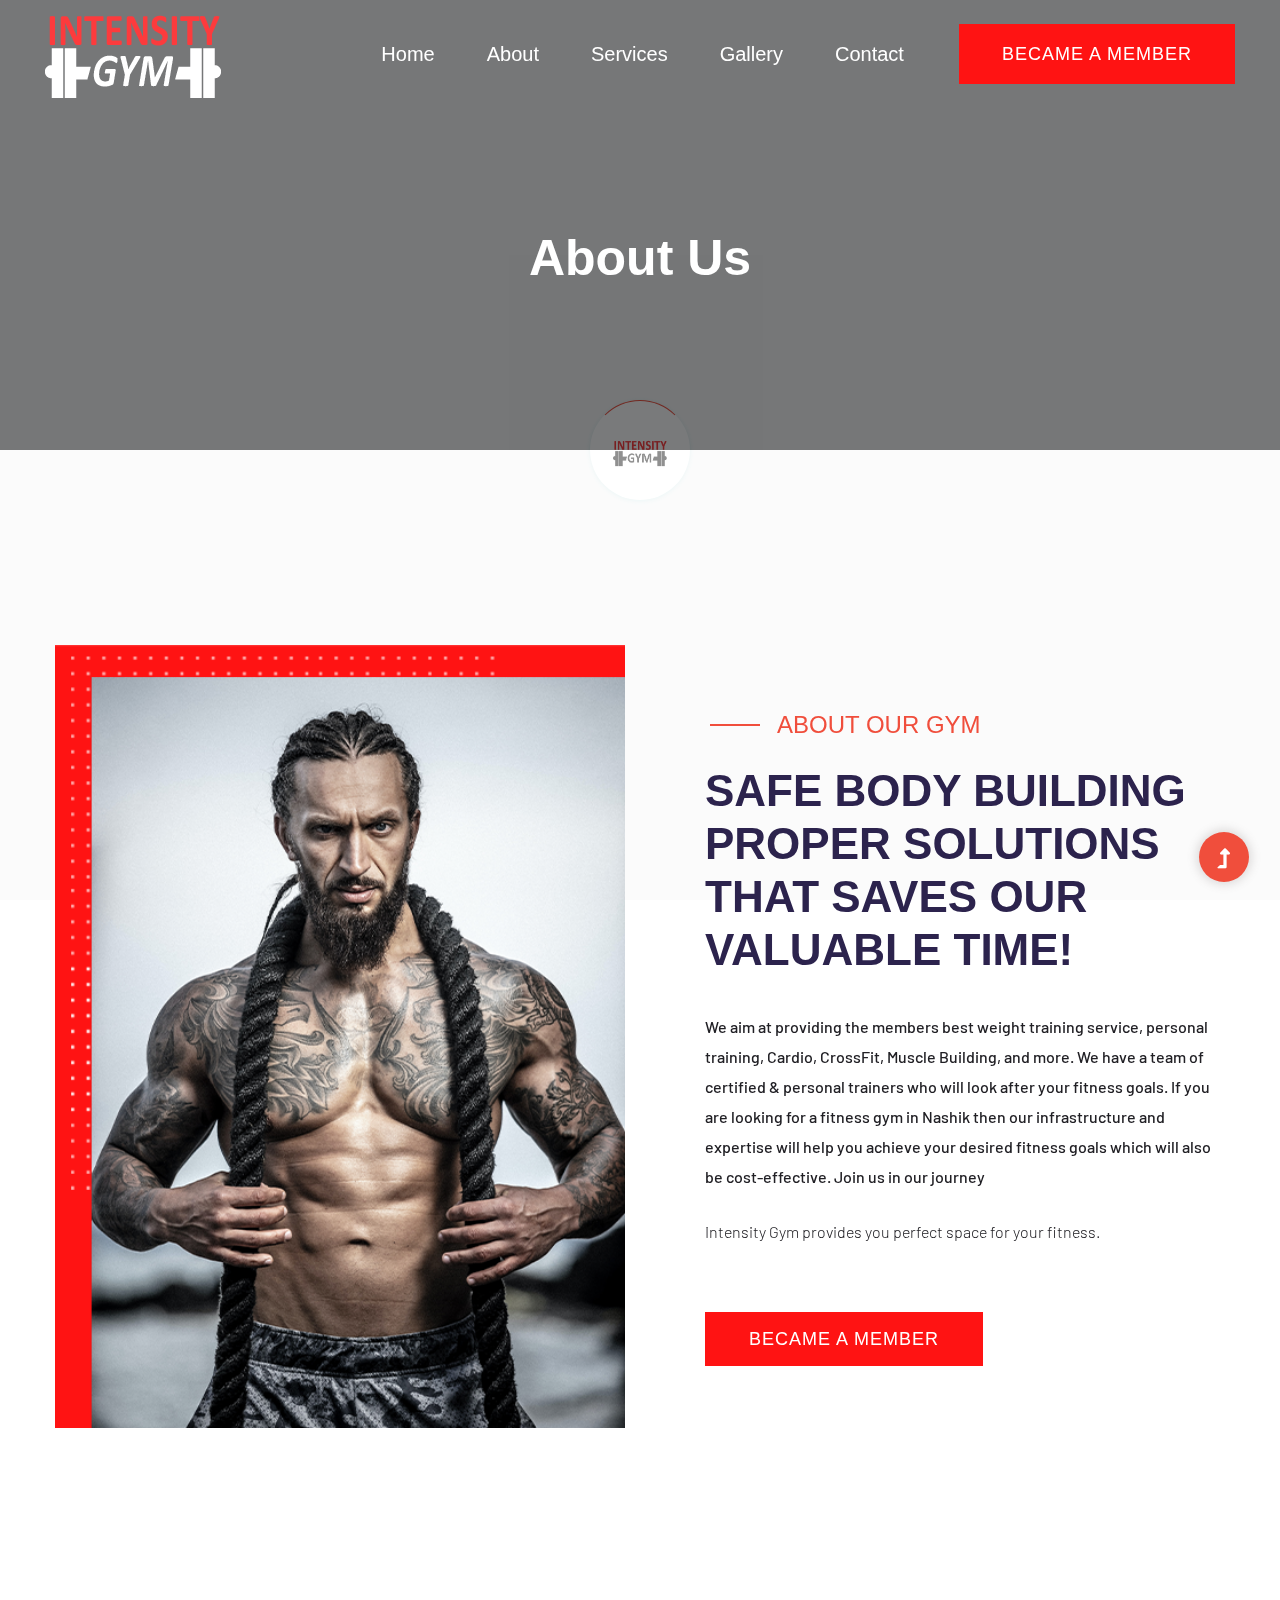
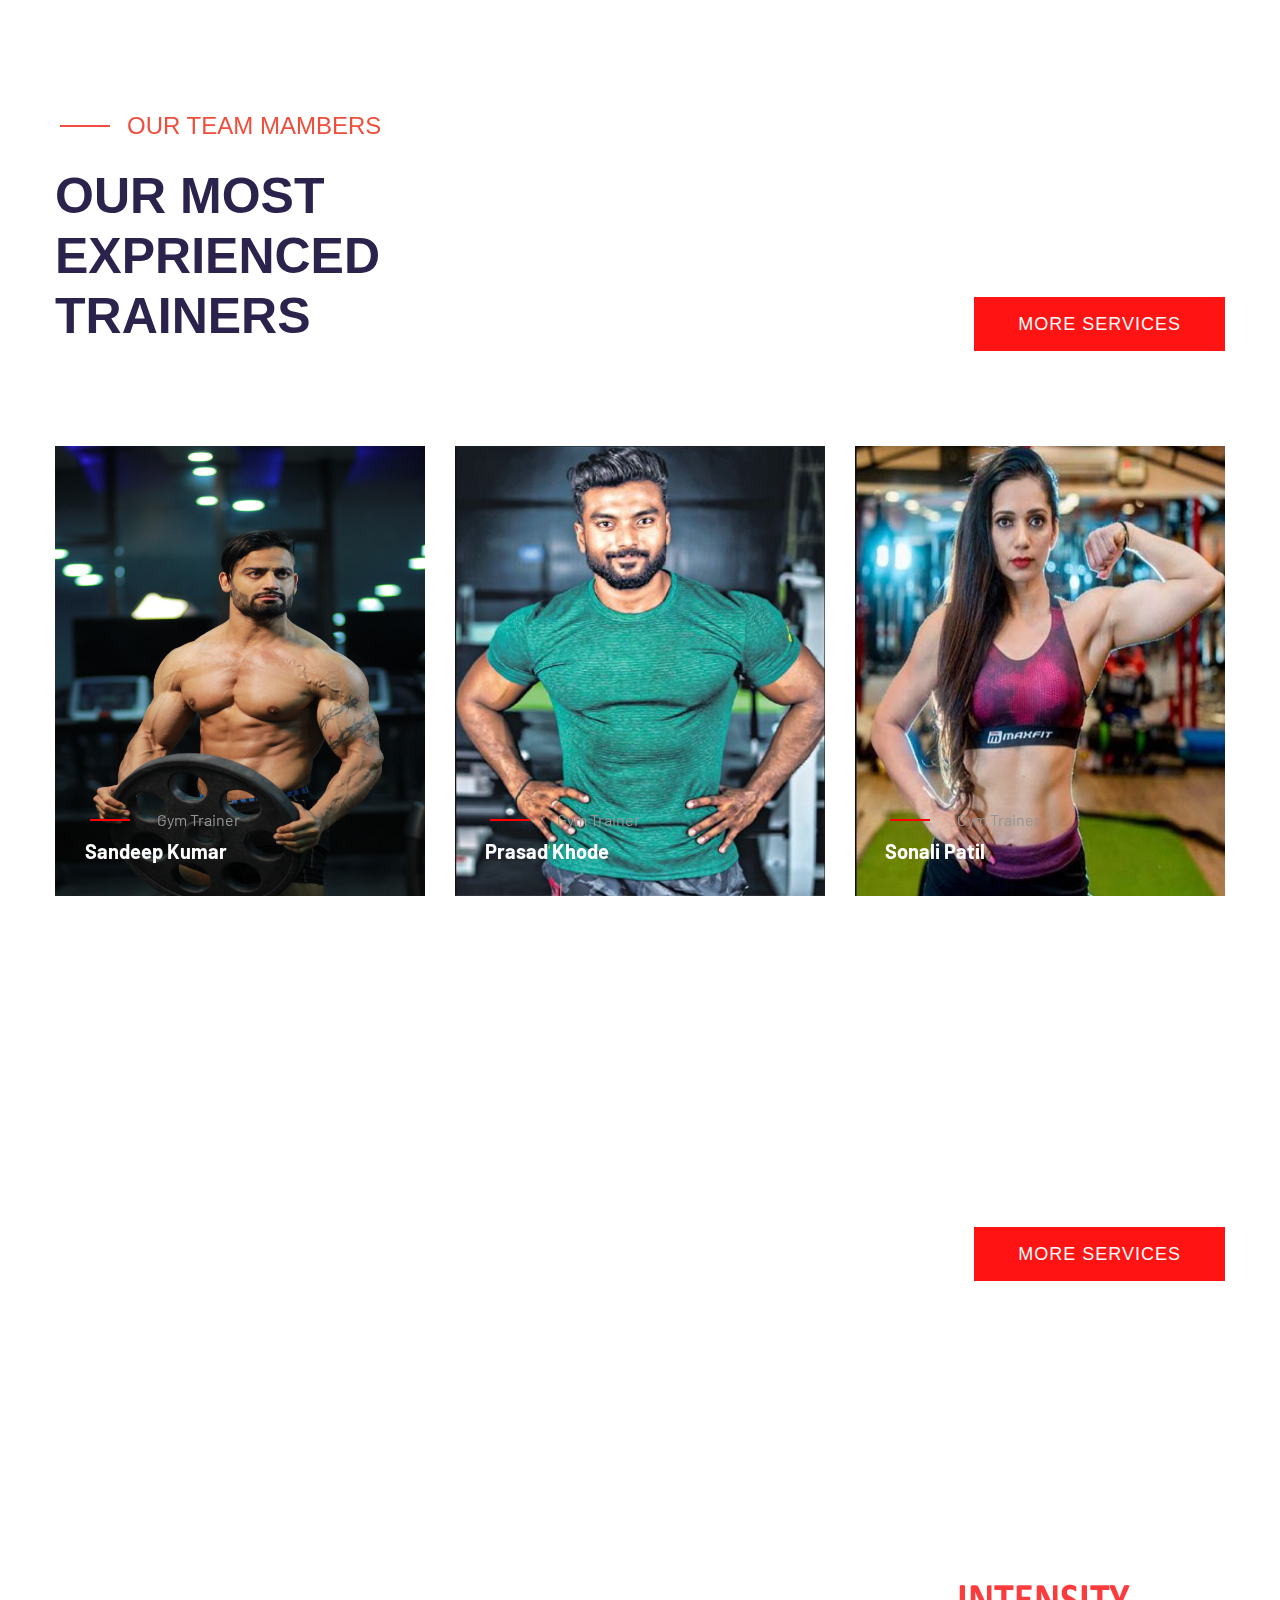
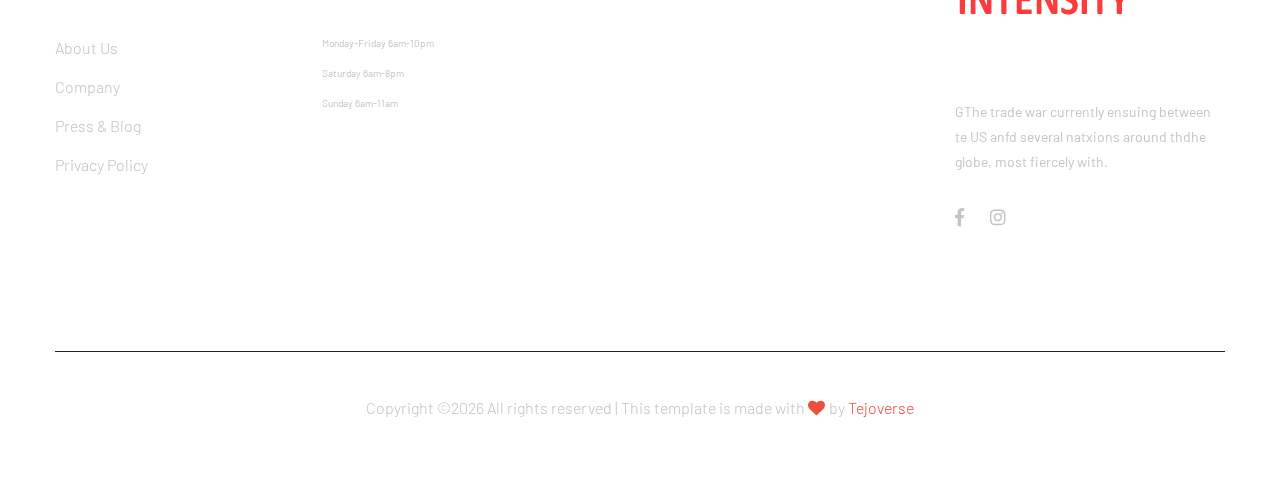
<file: about.html>
<!doctype html>
<html class="no-js" lang="zxx">
<head>
    <meta charset="utf-8">
    <meta http-equiv="x-ua-compatible" content="ie=edge">
    <title> Intensity Gym </title>
    <meta name="description" content="">
    <meta name="viewport" content="width=device-width, initial-scale=1">
    <link rel="manifest" href="site.webmanifest">
    <link rel="shortcut icon" type="image/x-icon" href="assets/img/favicon.ico">

	<!-- CSS here -->
	<link rel="stylesheet" href="assets/css/bootstrap.min.css">
	<link rel="stylesheet" href="assets/css/owl.carousel.min.css">
	<link rel="stylesheet" href="assets/css/slicknav.css">
    <link rel="stylesheet" href="assets/css/flaticon.css">
    <link rel="stylesheet" href="assets/css/gijgo.css">
    <link rel="stylesheet" href="assets/css/animate.min.css">
    <link rel="stylesheet" href="assets/css/animated-headline.css">
	<link rel="stylesheet" href="assets/css/magnific-popup.css">
	<link rel="stylesheet" href="assets/css/fontawesome-all.min.css">
	<link rel="stylesheet" href="assets/css/themify-icons.css">
	<link rel="stylesheet" href="assets/css/slick.css">
	<link rel="stylesheet" href="assets/css/nice-select.css">
	<link rel="stylesheet" href="assets/css/style.css">
</head>
<body>
    <!-- ? Preloader Start -->
    <div id="preloader-active">
        <div class="preloader d-flex align-items-center justify-content-center">
            <div class="preloader-inner position-relative">
                <div class="preloader-circle"></div>
                <div class="preloader-img pere-text">
                    <img src="assets/img/logo/loder.png" alt="">
                </div>
            </div>
        </div>
    </div>
    <!-- Preloader Start -->
    <header>
        <!--? Header Start -->
        <div class="header-area header-transparent">
            <div class="main-header header-sticky">
                <div class="container-fluid">
                    <div class="row align-items-center">
                        <!-- Logo -->
                        <div class="col-xl-2 col-lg-2 col-md-1">
                            <div class="logo">
            <a href="index.html"><img src="assets/img/logo/logocut.png" alt=""></a>
                            </div>
                        </div>
                        <div class="col-xl-10 col-lg-10 col-md-10">
                            <div class="menu-main d-flex align-items-center justify-content-end">
                                <!-- Main-menu -->
                                <div class="main-menu f-right d-none d-lg-block">
                                    <nav>
                                        <ul id="navigation">
                                            <li><a href="index.html">Home</a></li>
                                            <li><a href="about.html">About</a></li>
                                            <li><a href="services.html">Services</a></li>
                                            
                                            <li><a href="gallery.html">gallery</a></li>
           
                                            <li><a href="contact.html">Contact</a></li>
                                        </ul>
                                    </nav>
                                </div>
                                <div class="header-right-btn f-right d-none d-lg-block ml-30">
                                    <a href="from.html" class="btn header-btn">became a member</a>
                                </div>
                            </div>
                        </div>   
                        <!-- Mobile Menu -->
                        <div class="col-12">
                            <div class="mobile_menu d-block d-lg-none"></div>
                        </div>
                    </div>
                </div>
            </div>
        </div>
        <!-- Header End -->
    </header>
    <main>
        <!--? Hero Start -->
        <div class="slider-area2">
            <div class="slider-height2 d-flex align-items-center">
                <div class="container">
                    <div class="row">
                        <div class="col-xl-12">
                            <div class="hero-cap hero-cap2 text-center pt-70">
                                <h2>About Us</h2>
                            </div>
                        </div>
                    </div>
                </div>
            </div>
        </div>
        <!-- Hero End -->
        <!--? About Area Start -->
        <section class="about-area section-padding30">
            <div class="container">
                <div class="row align-items-center">
                    <div class="col-lg-6 col-md-12">
                        <!-- about-img -->
                        <div class="about-img ">
                            <img src="assets/img/gallery/about.png" alt="">
                        </div>
                    </div>
                    <div class="col-lg-6 col-md-12">
                        <div class="about-caption">
                            <!-- Section Tittle -->
                            <div class="section-tittle section-tittle3 mb-35">
                                <span>ABOUT oUR GYM</span>
                                <h2>Safe Body building proper Solutions That Saves our Valuable Time!</h2>
                            </div>
                            <p class="pera-top">We aim at providing the members best weight training service, personal training, Cardio, CrossFit, Muscle Building, and more. 
                                We have a team of certified & personal trainers who will look after your fitness goals. 
                                If you are looking for a fitness gym in Nashik then our infrastructure and expertise will help you achieve your desired fitness goals
                                which will also be cost-effective. Join us in our journey</p>
                            <p class="mb-65 pera-bottom">Intensity Gym provides you perfect space for your fitness.</p>
                            <a href="from.html" class="btn">became a member</a>
                        </div>
                    </div>
                </div>
            </div>
        </section>
        <!-- About-2 Area End -->
        <!--? Gallery Area Start -->
        <!-- <div class="gallery-area">
            <div class="container-fluid p-0 fix">
                <div class="row">
                    <div class="col-lg-6">
                        <div class="box snake mb-30">
                            <div class="gallery-img big-img" style="background-image: url(assets/img/gallery/gallery1.png);"></div>
                            <div class="overlay">
                                <div class="overlay-content">
                                    <a href="gallery.html"><i class="ti-arrow-top-right"></i></a>
                                    <h3>Best fitness gallery</h3>
                                    <p>Fitness, Body</p>
                                </div>
                            </div>
                        </div>
                    </div>
                    <div class="col-lg-6">
                    <div class="row">
                        <div class="col-lg-6 col-md-6 col-sm-6">
                            <div class="box snake mb-30">
                                <div class="gallery-img small-img" style="background-image: url(assets/img/gallery/gallery2.png);"></div>
                                <div class="overlay">
                                    <div class="overlay-content">
                                        <a href="gallery.html"><i class="ti-arrow-top-right"></i></a>
                                        <h3>Best fitness gallery</h3>
                                        <p>Fitness, Body</p>
                                    </div>
                                </div>
                            </div>
                        </div>
                        <div class="col-lg-6 col-md-6 col-sm-6">
                            <div class="box snake mb-30">
                                <div class="gallery-img small-img" style="background-image: url(assets/img/gallery/gallery3.png);"></div>
                                <div class="overlay">
                                    <div class="overlay-content">
                                        <a href="gallery.html"><i class="ti-arrow-top-right"></i></a>
                                        <h3>Best fitness gallery</h3>
                                        <p>Fitness, Body</p>
                                    </div>
                                </div>
                            </div>
                        </div>
                        <div class="col-lg-6 col-md-6 col-sm-6">
                            <div class="box snake mb-30">
                                <div class="gallery-img small-img" style="background-image: url(assets/img/gallery/gallery4.png);"></div>
                                <div class="overlay">
                                    <div class="overlay-content">
                                        <a href="gallery.html"><i class="ti-arrow-top-right"></i></a>
                                        <h3>Best fitness gallery</h3>
                                        <p>Fitness, Body</p>
                                    </div>
                                </div>
                            </div>
                        </div>
                        <div class="col-lg-6 col-md-6 col-sm-6">
                            <div class="box snake mb-30">
                                <div class="gallery-img small-img" style="background-image: url(assets/img/gallery/gallery5.png);"></div>
                                <div class="overlay">
                                    <div class="overlay-content">
                                        <a href="gallery.html"><i class="ti-arrow-top-right"></i></a>
                                        <h3>Best fitness gallery</h3>
                                        <p>Fitness, Body</p>
                                    </div>
                                </div>
                            </div>
                        </div>
                    </div>
                    </div>
                </div>
            </div>
        </div> -->
        <!-- Gallery Area End -->
        <!--? About-2 Area Start -->
        <!-- <section class="about-area2 testimonial-area section-padding30 fix">
            <div class="container">
                <div class="row align-items-center">
                    <div class="col-lg-5 col-md-11 col-sm-11">
                        <div class="about-img2">
                            <img src="assets/img/gallery/testimonial.jpg" alt="">
                            <div class="shape-qutaion d-none d-sm-block">
                                <img src="assets/img//gallery/qutaion.png" alt="">
                            </div>
                        </div>
                    </div>
                    <div class="col-lg-6 col-md-9 col-sm-9">
                        <div class="about-caption">
                            <div class="section-tittle mb-55">
                                <span>Client Feedback</span>
                                <h2>What Our Client thik about our gym</h2>
                            </div>
                            <div class="h1-testimonial-active">
                                <div class="single-testimonial">
                                    <div class="testimonial-caption">
                                        <p>Brook presents your services with flexible, convenient and cdpose layouts. You can select your favorite layouts & elements for cular ts with unlimited ustomization possibilities. Pixel-perfect replica;ition of thei designers ijtls intended csents your se.</p>
                                        <div class="rattiong-caption">
                                            <span>Jhon Smith<span>Gym Trainer</span> </span>
                                        </div>
                                    </div>
                                </div>
                                <div class="single-testimonial">
                                    <div class="testimonial-caption">
                                        <p>Brook presents your services with flexible, convenient and cdpose layouts. You can select your favorite layouts & elements for cular ts with unlimited ustomization possibilities. Pixel-perfect replica;ition of thei designers ijtls intended csents your se.</p>
                                        <div class="rattiong-caption">
                                            <span>Jhon Smith<span>Gym Trainer</span> </span>
                                        </div>
                                    </div>
                                </div>
                            </div>
                        </div>
                    </div>
                </div>
            </div>
        </section> -->
        <!-- About-2 Area End -->
        <!--? Want To work -->
        <section class="wantToWork-area w-padding">
            <div class="container">
                <div class="row align-items-end justify-content-between">
                    <div class="col-lg-6 col-md-9 col-sm-9">
                        <div class="section-tittle">
                            <span>oUR TEAM MAMBERS</span>
                            <h2>Our Most Exprienced Trainers</h2>
                        </div>
                    </div>
                    <div class="col-xl-2 col-lg-2 col-md-3">
                        <a href="services.html" class="btn wantToWork-btn f-right">More Services</a>
                    </div>
                </div>
            </div>
        </section>
        <!-- Want To work End -->
        <!--? Team Ara Start -->
        <div class="team-area pb-150">
            <div class="container">
                <div class="row">
                    <div class="col-lg-4 col-md-6 col-sm-6">
                        <div class="single-team mb-30">
                            <div class="team-img">
                                <img src="assets/img/gallery/trainer1.jpeg" alt="">
                                <div class="team-caption">
                                    <span>Gym Trainer</span>
                                    <h3><a href="#">Sandeep Kumar</a></h3>
                                    <!-- Blog Social -->
                                    <div class="team-social">
                                        <ul>
                                            <li><a href="#"><i class="fab fa-facebook-f"></i></a></li>
                                            <li><a href="#"><i class="fab fa-instagram"></i></a></li>
                                        </ul>
                                    </div>
                                </div>
                            </div>
                        </div>
                    </div>
                    <div class="col-lg-4 col-md-6 col-sm-6">
                        <div class="single-team mb-30">
                            <div class="team-img">
                                <img src="assets/img/gallery/trainer2.jpg" alt="">
                                <div class="team-caption">
                                    <span>Gym Trainer</span>
                                    <h3><a href="#">Prasad Khode</a></h3>
                                    <!-- Blog Social -->
                                    <div class="team-social">
                                        <ul>
                                            <li><a href="#"><i class="fab fa-facebook-f"></i></a></li>
                                            <li><a href="#"><i class="fab fa-instagram"></i></a></li>
                                        </ul>
                                    </div>
                                </div>
                            </div>
                        </div>
                    </div>
                    <div class="col-lg-4 col-md-6 col-sm-6">
                        <div class="single-team mb-30">
                            <div class="team-img">
                                <img src="assets/img/gallery/trainer3.jpg" alt="">
                                <div class="team-caption">
                                    <span>Gym Trainer</span>
                                    <h3><a href="#">Sonali Patil</a></h3>
                                    <!-- Blog Social -->
                                    <div class="team-social">
                                        <ul>
                                            <li><a href="#"><i class="fab fa-facebook-f"></i></a></li>
                                            <li><a href="#"><i class="fab fa-instagram"></i></a></li>
                                        </ul>
                                    </div>
                                </div>
                            </div>
                        </div>
                    </div>
                </div>
            </div>
        </div>
        <!-- Team Ara End -->
        <!--? Want To work -->
        <section class="wantToWork-area w-padding section-bg" data-background="assets/img/gallery/section_bg02.png">
            <div class="container">
                <div class="row align-items-center justify-content-between">
                    <div class="col-xl-6 col-lg-7 col-md-8 col-sm-10">
                        <div class="wantToWork-caption">
                            <h2>April membership offer available Now</h2>
                        </div>
                    </div>
                    <div class="col-xl-2 col-lg-2 col-md-3">
                        <a href="services.html" class="btn wantToWork-btn f-right">More Services</a>
                    </div>
                </div>
            </div>
        </section>
        <!-- Want To work End -->
    </main>
    <footer>
        <!--? Footer Start-->
        <div class="footer-area section-bg" data-background="assets/img/gallery/section_bg03.png">
            <div class="container">
                <div class="footer-top footer-padding">
                    <!-- Footer Menu -->
                    <div class="row d-flex justify-content-between">
                        <div class="col-xl-2 col-lg-2 col-md-4 col-sm-6">
                            <div class="single-footer-caption mb-50">
                                <div class="footer-tittle">
                                    <h4>COMPANY</h4>
                                    <ul>
                                        <li><a href="#">About Us</a></li>
                                        <li><a href="#">Company</a></li>
                                        <li><a href="#"> Press & Blog</a></li>
                                        <li><a href="#"> Privacy Policy</a></li>
                                    </ul>
                                </div>
                            </div>
                        </div>
                        <div class="col-xl-3 col-lg-3 col-md-4 col-sm-6">
                            <div class="single-footer-caption mb-50">
                                <div class="footer-tittle">
                                    <h4>Open hour</h4>
                                    <ul>
                                        <li>Monday-Friday 6am-10pm</li>
                                        <li>Saturday 6am-8pm</li>
                                        <li>Sunday 6am-11am</li>
                                    </ul>
                                </div>
                            </div>
                        </div>
                        <div class="col-xl-2 col-lg-3 col-md-4 col-sm-6">
                            <div class="single-footer-caption mb-50">
                                <div class="footer-tittle">
                                    <!-- <h4>RESOURCES</h4>
                                    <ul>
                                        <li><a href="#">Home Insurance</a></li>
                                        <li><a href="#">Travel Insurance</a></li>
                                        <li><a href="#"> Car Insurance</a></li>
                                        <li><a href="#"> Business Insurance</a></li>
                                        <li><a href="#"> Heal Insurance</a></li>
                                    </ul> -->
                                </div>
                            </div>
                        </div>
                        <div class="col-xl-3 col-lg-4 col-md-5 col-sm-6">
                            <div class="single-footer-caption mb-50">
                                <!-- logo -->
                                <div class="footer-logo">
                                    <a href="index.html"><img src="assets/img/logo/logo2_footer.png" alt=""></a>
                                </div>
                                <div class="footer-tittle">
                                    <div class="footer-pera">
                                        <p class="info1">GThe trade war currently ensuing between te US anfd several natxions around thdhe globe, most fiercely with.</p>
                                    </div>
                                </div>
                                <!-- Footer Social -->
                                <div class="footer-social ">
                                    <a href="https://www.facebook.com/sai4ull"><i class="fab fa-facebook-f"></i></a>
                                    <a href="#"><i class="fab fa-instagram"></i></a>
                                </div>
                            </div>
                        </div>
                    </div>
                </div>
                <!-- Footer Bottom -->
                <div class="footer-bottom">
                    <div class="row d-flex align-items-center">
                        <div class="col-lg-12">
                            <div class="footer-copy-right text-center">
                                <p><!-- Link back to Tejoverse can't be removed. -->
  Copyright &copy;<script>document.write(new Date().getFullYear());</script> All rights reserved | This template is made with <i class="fa fa-heart" aria-hidden="true"></i> by <a href="https://tejoverse.in" target="_blank">Tejoverse</a>
  <!-- Link back to Tejoverse can't be removed. --></p>
                            </div>
                        </div>
                    </div>
                </div>
            </div>
        </div>
        <!-- Footer End-->
    </footer>
    <!-- Scroll Up -->
    <div id="back-top" >
        <a title="Go to Top" href="#"> <i class="fas fa-level-up-alt"></i></a>
    </div>

    <!-- JS here -->
    <script src="./assets/js/vendor/modernizr-3.5.0.min.js"></script>
    <!-- Jquery, Popper, Bootstrap -->
    <script src="./assets/js/vendor/jquery-1.12.4.min.js"></script>
    <script src="./assets/js/popper.min.js"></script>
    <script src="./assets/js/bootstrap.min.js"></script>
    <!-- Jquery Mobile Menu -->
    <script src="./assets/js/jquery.slicknav.min.js"></script>

    <!-- Jquery Slick , Owl-Carousel Plugins -->
    <script src="./assets/js/owl.carousel.min.js"></script>
    <script src="./assets/js/slick.min.js"></script>
    <!-- One Page, Animated-HeadLin -->
    <script src="./assets/js/wow.min.js"></script>
    <script src="./assets/js/animated.headline.js"></script>
    <script src="./assets/js/jquery.magnific-popup.js"></script>

    <!-- Date Picker -->
    <script src="./assets/js/gijgo.min.js"></script>
    <!-- Nice-select, sticky -->
    <script src="./assets/js/jquery.nice-select.min.js"></script>
    <script src="./assets/js/jquery.sticky.js"></script>
    
    <!-- counter , waypoint, Hover Direction-->
    <script src="./assets/js/jquery.counterup.min.js"></script>
    <script src="./assets/js/waypoints.min.js"></script>
    <script src="./assets/js/jquery.countdown.min.js"></script>
    <script src="./assets/js/hover-direction-snake.min.js"></script>

    <!-- contact js -->
    <script src="./assets/js/contact.js"></script>
    <script src="./assets/js/jquery.form.js"></script>
    <script src="./assets/js/jquery.validate.min.js"></script>
    <script src="./assets/js/mail-script.js"></script>
    <script src="./assets/js/jquery.ajaxchimp.min.js"></script>
    
    <!-- Jquery Plugins, main Jquery -->	
    <script src="./assets/js/plugins.js"></script>
    <script src="./assets/js/main.js"></script>
    
    </body>
</html>
</file>
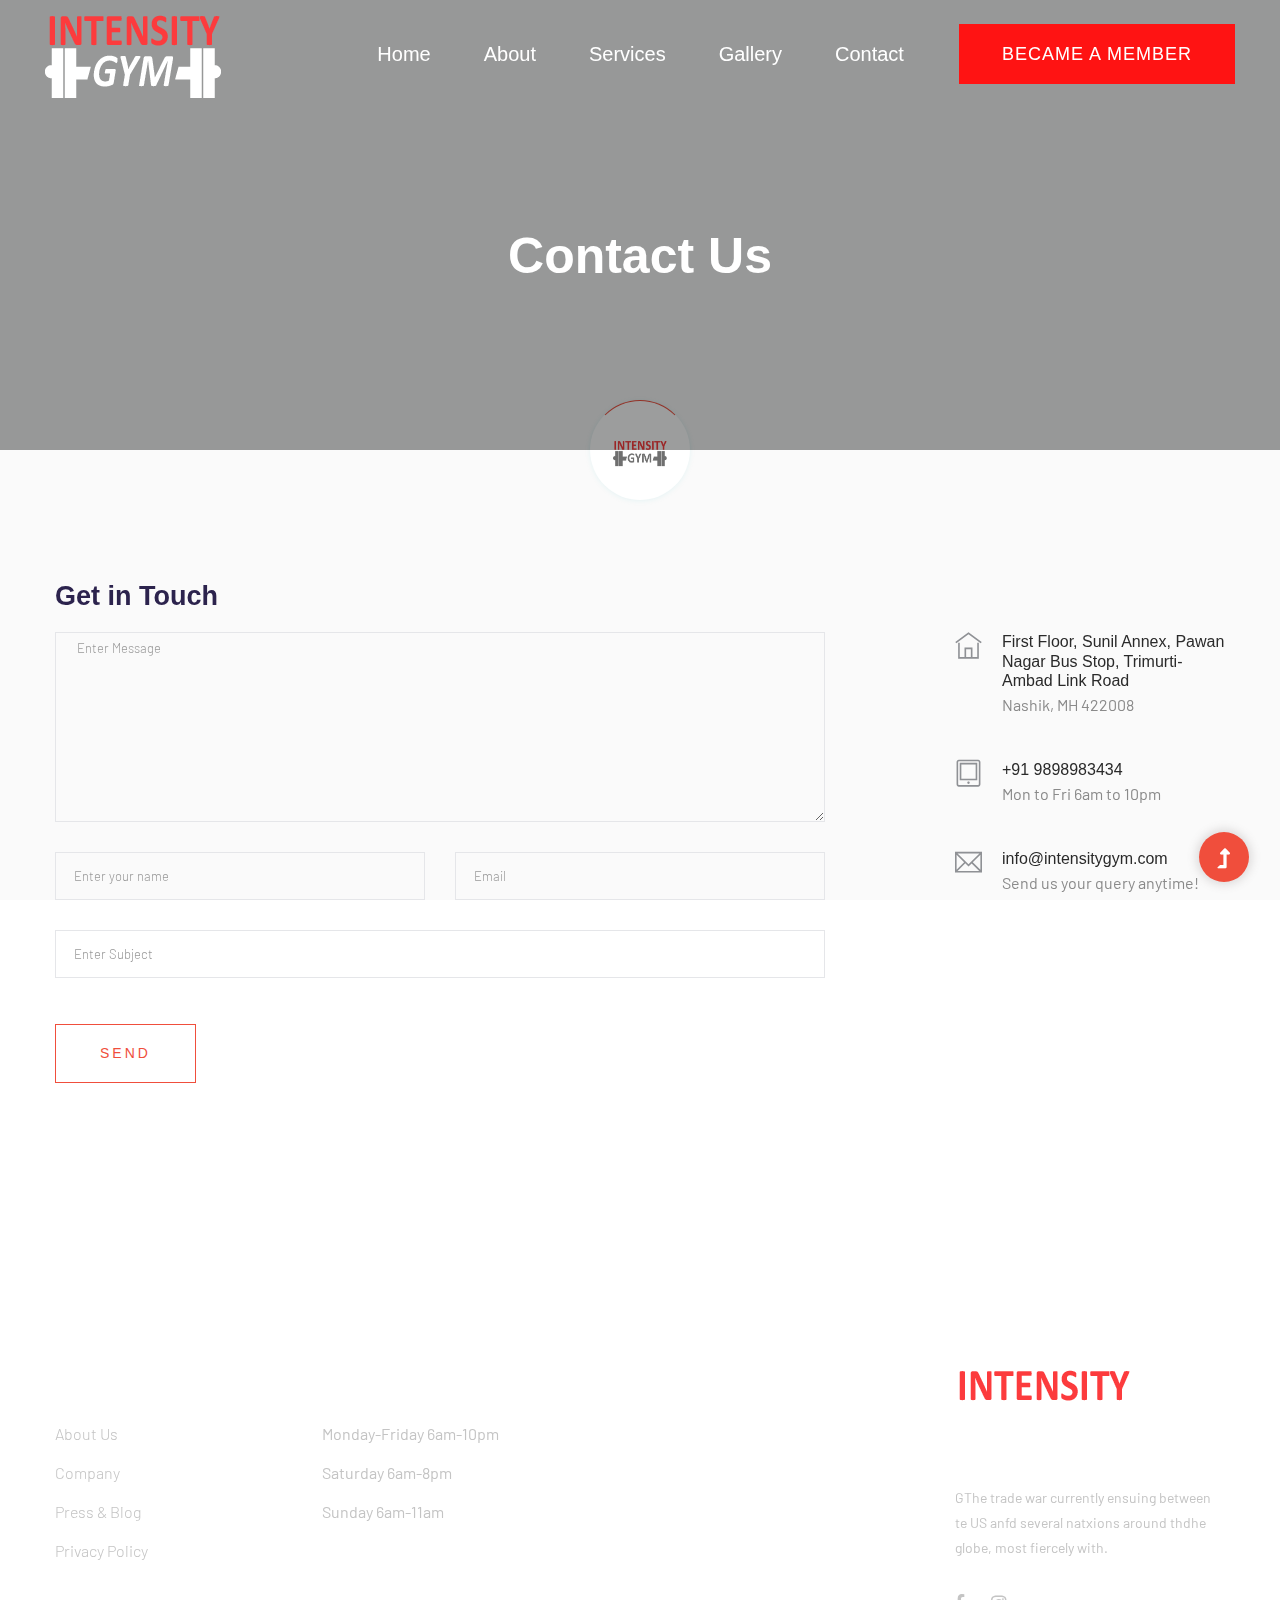
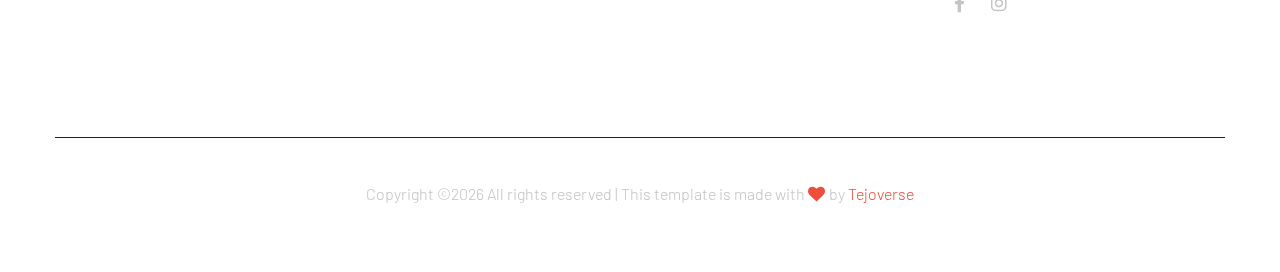
<file: contact.html>
<!doctype html>
<html class="no-js" lang="zxx">
<head>
    <meta charset="utf-8">
    <meta http-equiv="x-ua-compatible" content="ie=edge">
    <title> Intensity Gym </title>
    <meta name="description" content="">
    <meta name="viewport" content="width=device-width, initial-scale=1">
    <link rel="shortcut icon" type="image/x-icon" href="assets/img/favicon.ico">

   <!-- CSS here -->
    <link rel="stylesheet" href="assets/css/bootstrap.min.css">
    <link rel="stylesheet" href="assets/css/owl.carousel.min.css">
    <link rel="stylesheet" href="assets/css/slicknav.css">
    <link rel="stylesheet" href="assets/css/animate.min.css">
    <link rel="stylesheet" href="assets/css/magnific-popup.css">
    <link rel="stylesheet" href="assets/css/fontawesome-all.min.css">
    <link rel="stylesheet" href="assets/css/themify-icons.css">
    <link rel="stylesheet" href="assets/css/themify-icons.css">
    <link rel="stylesheet" href="assets/css/slick.css">
    <link rel="stylesheet" href="assets/css/nice-select.css">
    <link rel="stylesheet" href="assets/css/style.css">
</head>
    <!--? Preloader Start -->
    <div id="preloader-active">
        <div class="preloader d-flex align-items-center justify-content-center">
            <div class="preloader-inner position-relative">
                <div class="preloader-circle"></div>
                <div class="preloader-img pere-text">
                    <img src="assets/img/logo/loder.png" alt="">
                </div>
            </div>
        </div>
    </div>
    <!-- Preloader Start -->
    <header>
        <!--? Header Start -->
        <div class="header-area header-transparent">
            <div class="main-header header-sticky">
                <div class="container-fluid">
                    <div class="row align-items-center">
                        <!-- Logo -->
                        <div class="col-xl-2 col-lg-2 col-md-1">
                            <div class="logo">
            <a href="index.html"><img src="assets/img/logo/logocut.png" alt=""></a>
                            </div>
                        </div>
                        <div class="col-xl-10 col-lg-10 col-md-10">
                            <div class="menu-main d-flex align-items-center justify-content-end">
                                <!-- Main-menu -->
                                <div class="main-menu f-right d-none d-lg-block">
                                    <nav>
                                        <ul id="navigation">
                                            <li><a href="index.html">Home</a></li>
                                            <li><a href="about.html">About</a></li>
                                            <li><a href="services.html">Services</a></li>
                                            
                                            <li><a href="gallery.html">gallery</a></li>
           
                                            <li><a href="contact.html">Contact</a></li>
                                        </ul>
                                    </nav>
                                </div>
                                <div class="header-right-btn f-right d-none d-lg-block ml-30">
                                    <a href="from.html" class="btn header-btn">became a member</a>
                                </div>
                            </div>
                        </div>   
                        <!-- Mobile Menu -->
                        <div class="col-12">
                            <div class="mobile_menu d-block d-lg-none"></div>
                        </div>
                    </div>
                </div>
            </div>
        </div>
        <!-- Header End -->
    </header>
    <main>
        <!--? Hero Start -->
        <div class="slider-area2">
            <div class="slider-height2 d-flex align-items-center">
                <div class="container">
                    <div class="row">
                        <div class="col-xl-12">
                            <div class="hero-cap hero-cap2 pt-70 text-center">
                                <h2>Contact Us</h2>
                            </div>
                        </div>
                    </div>
                </div>
            </div>
        </div>
        <!-- Hero End -->
        <!--?  Contact Area start  -->
        <section class="contact-section">
            <div class="container">
                <!-- <div class="d-none d-sm-block mb-5 pb-4">
                    <div id="map" style="height: 480px; position: relative; overflow: hidden;"><div style="height: 100%; width: 100%; position: absolute; top: 0px; left: 0px; background-color: rgb(229, 227, 223);"><div class="gm-style" style="position: absolute; z-index: 0; left: 0px; top: 0px; height: 100%; width: 100%; padding: 0px; border-width: 0px; margin: 0px;"><div tabindex="0" style="position: absolute; z-index: 0; left: 0px; top: 0px; height: 100%; width: 100%; padding: 0px; border-width: 0px; margin: 0px; cursor: url(&quot;https://maps.gstatic.com/mapfiles/openhand_8_8.cur&quot;), default; touch-action: pan-x pan-y;"><div style="z-index: 1; position: absolute; left: 50%; top: 50%; width: 100%; transform: translate(0px, 0px);"><div style="position: absolute; left: 0px; top: 0px; z-index: 100; width: 100%;"><div style="position: absolute; left: 0px; top: 0px; z-index: 0;"><div style="position: absolute; z-index: 991; transform: matrix(1, 0, 0, 1, -100, -189);"><div style="position: absolute; left: 0px; top: 0px; width: 256px; height: 256px;"><div style="width: 256px; height: 256px;"></div></div><div style="position: absolute; left: -256px; top: 0px; width: 256px; height: 256px;"><div style="width: 256px; height: 256px;"></div></div><div style="position: absolute; left: -256px; top: -256px; width: 256px; height: 256px;"><div style="width: 256px; height: 256px;"></div></div><div style="position: absolute; left: 0px; top: -256px; width: 256px; height: 256px;"><div style="width: 256px; height: 256px;"></div></div><div style="position: absolute; left: 256px; top: -256px; width: 256px; height: 256px;"><div style="width: 256px; height: 256px;"></div></div><div style="position: absolute; left: 256px; top: 0px; width: 256px; height: 256px;"><div style="width: 256px; height: 256px;"></div></div><div style="position: absolute; left: 256px; top: 256px; width: 256px; height: 256px;"><div style="width: 256px; height: 256px;"></div></div><div style="position: absolute; left: 0px; top: 256px; width: 256px; height: 256px;"><div style="width: 256px; height: 256px;"></div></div><div style="position: absolute; left: -256px; top: 256px; width: 256px; height: 256px;"><div style="width: 256px; height: 256px;"></div></div><div style="position: absolute; left: -512px; top: 256px; width: 256px; height: 256px;"><div style="width: 256px; height: 256px;"></div></div><div style="position: absolute; left: -512px; top: 0px; width: 256px; height: 256px;"><div style="width: 256px; height: 256px;"></div></div><div style="position: absolute; left: -512px; top: -256px; width: 256px; height: 256px;"><div style="width: 256px; height: 256px;"></div></div><div style="position: absolute; left: 512px; top: -256px; width: 256px; height: 256px;"><div style="width: 256px; height: 256px;"></div></div><div style="position: absolute; left: 512px; top: 0px; width: 256px; height: 256px;"><div style="width: 256px; height: 256px;"></div></div><div style="position: absolute; left: 512px; top: 256px; width: 256px; height: 256px;"><div style="width: 256px; height: 256px;"></div></div></div></div></div><div style="position: absolute; left: 0px; top: 0px; z-index: 101; width: 100%;"></div><div style="position: absolute; left: 0px; top: 0px; z-index: 102; width: 100%;"></div><div style="position: absolute; left: 0px; top: 0px; z-index: 103; width: 100%;"><div style="position: absolute; left: 0px; top: 0px; z-index: -1;"><div style="position: absolute; z-index: 991; transform: matrix(1, 0, 0, 1, -100, -189);"><div style="width: 256px; height: 256px; overflow: hidden; position: absolute; left: 0px; top: 0px;"></div><div style="width: 256px; height: 256px; overflow: hidden; position: absolute; left: -256px; top: 0px;"></div><div style="width: 256px; height: 256px; overflow: hidden; position: absolute; left: -256px; top: -256px;"></div><div style="width: 256px; height: 256px; overflow: hidden; position: absolute; left: 0px; top: -256px;"></div><div style="width: 256px; height: 256px; overflow: hidden; position: absolute; left: 256px; top: -256px;"></div><div style="width: 256px; height: 256px; overflow: hidden; position: absolute; left: 256px; top: 0px;"></div><div style="width: 256px; height: 256px; overflow: hidden; position: absolute; left: 256px; top: 256px;"></div><div style="width: 256px; height: 256px; overflow: hidden; position: absolute; left: 0px; top: 256px;"></div><div style="width: 256px; height: 256px; overflow: hidden; position: absolute; left: -256px; top: 256px;"></div><div style="width: 256px; height: 256px; overflow: hidden; position: absolute; left: -512px; top: 256px;"></div><div style="width: 256px; height: 256px; overflow: hidden; position: absolute; left: -512px; top: 0px;"></div><div style="width: 256px; height: 256px; overflow: hidden; position: absolute; left: -512px; top: -256px;"></div><div style="width: 256px; height: 256px; overflow: hidden; position: absolute; left: 512px; top: -256px;"></div><div style="width: 256px; height: 256px; overflow: hidden; position: absolute; left: 512px; top: 0px;"></div><div style="width: 256px; height: 256px; overflow: hidden; position: absolute; left: 512px; top: 256px;"></div></div></div></div><div style="position: absolute; left: 0px; top: 0px; z-index: 0;"><div style="position: absolute; z-index: 991; transform: matrix(1, 0, 0, 1, -100, -189);"><div style="position: absolute; left: 0px; top: 0px; width: 256px; height: 256px; transition: opacity 200ms linear 0s;"><img draggable="false" alt="" role="presentation" src="https://maps.googleapis.com/maps/vt?pb=!1m5!1m4!1i9!2i470!3i302!4i256!2m3!1e0!2sm!3i476185792!2m3!1e2!6m1!3e5!3m14!2sen-US!3sUS!5e18!12m1!1e68!12m3!1e37!2m1!1ssmartmaps!12m4!1e26!2m2!1sstyles!2zcC5zOi02MHxwLmw6LTYw!4e0&amp;key=AIzaSyDpfS1oRGreGSBU5HHjMmQ3o5NLw7VdJ6I&amp;token=70038" style="width: 256px; height: 256px; user-select: none; border: 0px; padding: 0px; margin: 0px; max-width: none;"></div><div style="position: absolute; left: 256px; top: 0px; width: 256px; height: 256px; transition: opacity 200ms linear 0s;"><img draggable="false" alt="" role="presentation" src="https://maps.googleapis.com/maps/vt?pb=!1m5!1m4!1i9!2i471!3i302!4i256!2m3!1e0!2sm!3i476185840!2m3!1e2!6m1!3e5!3m14!2sen-US!3sUS!5e18!12m1!1e68!12m3!1e37!2m1!1ssmartmaps!12m4!1e26!2m2!1sstyles!2zcC5zOi02MHxwLmw6LTYw!4e0&amp;key=AIzaSyDpfS1oRGreGSBU5HHjMmQ3o5NLw7VdJ6I&amp;token=84496" style="width: 256px; height: 256px; user-select: none; border: 0px; padding: 0px; margin: 0px; max-width: none;"></div><div style="position: absolute; left: 256px; top: 256px; width: 256px; height: 256px; transition: opacity 200ms linear 0s;"><img draggable="false" alt="" role="presentation" src="https://maps.googleapis.com/maps/vt?pb=!1m5!1m4!1i9!2i471!3i303!4i256!2m3!1e0!2sm!3i476185840!2m3!1e2!6m1!3e5!3m14!2sen-US!3sUS!5e18!12m1!1e68!12m3!1e37!2m1!1ssmartmaps!12m4!1e26!2m2!1sstyles!2zcC5zOi02MHxwLmw6LTYw!4e0&amp;key=AIzaSyDpfS1oRGreGSBU5HHjMmQ3o5NLw7VdJ6I&amp;token=107953" style="width: 256px; height: 256px; user-select: none; border: 0px; padding: 0px; margin: 0px; max-width: none;"></div><div style="position: absolute; left: 0px; top: 256px; width: 256px; height: 256px; transition: opacity 200ms linear 0s;"><img draggable="false" alt="" role="presentation" src="https://maps.googleapis.com/maps/vt?pb=!1m5!1m4!1i9!2i470!3i303!4i256!2m3!1e0!2sm!3i476185792!2m3!1e2!6m1!3e5!3m14!2sen-US!3sUS!5e18!12m1!1e68!12m3!1e37!2m1!1ssmartmaps!12m4!1e26!2m2!1sstyles!2zcC5zOi02MHxwLmw6LTYw!4e0&amp;key=AIzaSyDpfS1oRGreGSBU5HHjMmQ3o5NLw7VdJ6I&amp;token=93495" style="width: 256px; height: 256px; user-select: none; border: 0px; padding: 0px; margin: 0px; max-width: none;"></div><div style="position: absolute; left: -256px; top: 256px; width: 256px; height: 256px; transition: opacity 200ms linear 0s;"><img draggable="false" alt="" role="presentation" src="https://maps.googleapis.com/maps/vt?pb=!1m5!1m4!1i9!2i469!3i303!4i256!2m3!1e0!2sm!3i476185792!2m3!1e2!6m1!3e5!3m14!2sen-US!3sUS!5e18!12m1!1e68!12m3!1e37!2m1!1ssmartmaps!12m4!1e26!2m2!1sstyles!2zcC5zOi02MHxwLmw6LTYw!4e0&amp;key=AIzaSyDpfS1oRGreGSBU5HHjMmQ3o5NLw7VdJ6I&amp;token=85128" style="width: 256px; height: 256px; user-select: none; border: 0px; padding: 0px; margin: 0px; max-width: none;"></div><div style="position: absolute; left: -512px; top: 256px; width: 256px; height: 256px; transition: opacity 200ms linear 0s;"><img draggable="false" alt="" role="presentation" src="https://maps.googleapis.com/maps/vt?pb=!1m5!1m4!1i9!2i468!3i303!4i256!2m3!1e0!2sm!3i476185504!2m3!1e2!6m1!3e5!3m14!2sen-US!3sUS!5e18!12m1!1e68!12m3!1e37!2m1!1ssmartmaps!12m4!1e26!2m2!1sstyles!2zcC5zOi02MHxwLmw6LTYw!4e0&amp;key=AIzaSyDpfS1oRGreGSBU5HHjMmQ3o5NLw7VdJ6I&amp;token=46831" style="width: 256px; height: 256px; user-select: none; border: 0px; padding: 0px; margin: 0px; max-width: none;"></div><div style="position: absolute; left: -512px; top: 0px; width: 256px; height: 256px; transition: opacity 200ms linear 0s;"><img draggable="false" alt="" role="presentation" src="https://maps.googleapis.com/maps/vt?pb=!1m5!1m4!1i9!2i468!3i302!4i256!2m3!1e0!2sm!3i476184952!2m3!1e2!6m1!3e5!3m14!2sen-US!3sUS!5e18!12m1!1e68!12m3!1e37!2m1!1ssmartmaps!12m4!1e26!2m2!1sstyles!2zcC5zOi02MHxwLmw6LTYw!4e0&amp;key=AIzaSyDpfS1oRGreGSBU5HHjMmQ3o5NLw7VdJ6I&amp;token=10814" style="width: 256px; height: 256px; user-select: none; border: 0px; padding: 0px; margin: 0px; max-width: none;"></div><div style="position: absolute; left: -512px; top: -256px; width: 256px; height: 256px; transition: opacity 200ms linear 0s;"><img draggable="false" alt="" role="presentation" src="https://maps.googleapis.com/maps/vt?pb=!1m5!1m4!1i9!2i468!3i301!4i256!2m3!1e0!2sm!3i476184952!2m3!1e2!6m1!3e5!3m14!2sen-US!3sUS!5e18!12m1!1e68!12m3!1e37!2m1!1ssmartmaps!12m4!1e26!2m2!1sstyles!2zcC5zOi02MHxwLmw6LTYw!4e0&amp;key=AIzaSyDpfS1oRGreGSBU5HHjMmQ3o5NLw7VdJ6I&amp;token=118428" style="width: 256px; height: 256px; user-select: none; border: 0px; padding: 0px; margin: 0px; max-width: none;"></div><div style="position: absolute; left: 512px; top: -256px; width: 256px; height: 256px; transition: opacity 200ms linear 0s;"><img draggable="false" alt="" role="presentation" src="https://maps.googleapis.com/maps/vt?pb=!1m5!1m4!1i9!2i472!3i301!4i256!2m3!1e0!2sm!3i476185636!2m3!1e2!6m1!3e5!3m14!2sen-US!3sUS!5e18!12m1!1e68!12m3!1e37!2m1!1ssmartmaps!12m4!1e26!2m2!1sstyles!2zcC5zOi02MHxwLmw6LTYw!4e0&amp;key=AIzaSyDpfS1oRGreGSBU5HHjMmQ3o5NLw7VdJ6I&amp;token=43995" style="width: 256px; height: 256px; user-select: none; border: 0px; padding: 0px; margin: 0px; max-width: none;"></div><div style="position: absolute; left: 512px; top: 0px; width: 256px; height: 256px; transition: opacity 200ms linear 0s;"><img draggable="false" alt="" role="presentation" src="https://maps.googleapis.com/maps/vt?pb=!1m5!1m4!1i9!2i472!3i302!4i256!2m3!1e0!2sm!3i476185840!2m3!1e2!6m1!3e5!3m14!2sen-US!3sUS!5e18!12m1!1e68!12m3!1e37!2m1!1ssmartmaps!12m4!1e26!2m2!1sstyles!2zcC5zOi02MHxwLmw6LTYw!4e0&amp;key=AIzaSyDpfS1oRGreGSBU5HHjMmQ3o5NLw7VdJ6I&amp;token=905" style="width: 256px; height: 256px; user-select: none; border: 0px; padding: 0px; margin: 0px; max-width: none;"></div><div style="position: absolute; left: 512px; top: 256px; width: 256px; height: 256px; transition: opacity 200ms linear 0s;"><img draggable="false" alt="" role="presentation" src="https://maps.googleapis.com/maps/vt?pb=!1m5!1m4!1i9!2i472!3i303!4i256!2m3!1e0!2sm!3i476185840!2m3!1e2!6m1!3e5!3m14!2sen-US!3sUS!5e18!12m1!1e68!12m3!1e37!2m1!1ssmartmaps!12m4!1e26!2m2!1sstyles!2zcC5zOi02MHxwLmw6LTYw!4e0&amp;key=AIzaSyDpfS1oRGreGSBU5HHjMmQ3o5NLw7VdJ6I&amp;token=24362" style="width: 256px; height: 256px; user-select: none; border: 0px; padding: 0px; margin: 0px; max-width: none;"></div><div style="position: absolute; left: -256px; top: 0px; width: 256px; height: 256px; transition: opacity 200ms linear 0s;"><img draggable="false" alt="" role="presentation" src="https://maps.googleapis.com/maps/vt?pb=!1m5!1m4!1i9!2i469!3i302!4i256!2m3!1e0!2sm!3i476185792!2m3!1e2!6m1!3e5!3m14!2sen-US!3sUS!5e18!12m1!1e68!12m3!1e37!2m1!1ssmartmaps!12m4!1e26!2m2!1sstyles!2zcC5zOi02MHxwLmw6LTYw!4e0&amp;key=AIzaSyDpfS1oRGreGSBU5HHjMmQ3o5NLw7VdJ6I&amp;token=61671" style="width: 256px; height: 256px; user-select: none; border: 0px; padding: 0px; margin: 0px; max-width: none;"></div><div style="position: absolute; left: -256px; top: -256px; width: 256px; height: 256px; transition: opacity 200ms linear 0s;"><img draggable="false" alt="" role="presentation" src="https://maps.googleapis.com/maps/vt?pb=!1m5!1m4!1i9!2i469!3i301!4i256!2m3!1e0!2sm!3i476185792!2m3!1e2!6m1!3e5!3m14!2sen-US!3sUS!5e18!12m1!1e68!12m3!1e37!2m1!1ssmartmaps!12m4!1e26!2m2!1sstyles!2zcC5zOi02MHxwLmw6LTYw!4e0&amp;key=AIzaSyDpfS1oRGreGSBU5HHjMmQ3o5NLw7VdJ6I&amp;token=38214" style="width: 256px; height: 256px; user-select: none; border: 0px; padding: 0px; margin: 0px; max-width: none;"></div><div style="position: absolute; left: 0px; top: -256px; width: 256px; height: 256px; transition: opacity 200ms linear 0s;"><img draggable="false" alt="" role="presentation" src="https://maps.googleapis.com/maps/vt?pb=!1m5!1m4!1i9!2i470!3i301!4i256!2m3!1e0!2sm!3i476185792!2m3!1e2!6m1!3e5!3m14!2sen-US!3sUS!5e18!12m1!1e68!12m3!1e37!2m1!1ssmartmaps!12m4!1e26!2m2!1sstyles!2zcC5zOi02MHxwLmw6LTYw!4e0&amp;key=AIzaSyDpfS1oRGreGSBU5HHjMmQ3o5NLw7VdJ6I&amp;token=46581" style="width: 256px; height: 256px; user-select: none; border: 0px; padding: 0px; margin: 0px; max-width: none;"></div><div style="position: absolute; left: 256px; top: -256px; width: 256px; height: 256px; transition: opacity 200ms linear 0s;"><img draggable="false" alt="" role="presentation" src="https://maps.googleapis.com/maps/vt?pb=!1m5!1m4!1i9!2i471!3i301!4i256!2m3!1e0!2sm!3i476185792!2m3!1e2!6m1!3e5!3m14!2sen-US!3sUS!5e18!12m1!1e68!12m3!1e37!2m1!1ssmartmaps!12m4!1e26!2m2!1sstyles!2zcC5zOi02MHxwLmw6LTYw!4e0&amp;key=AIzaSyDpfS1oRGreGSBU5HHjMmQ3o5NLw7VdJ6I&amp;token=94061" style="width: 256px; height: 256px; user-select: none; border: 0px; padding: 0px; margin: 0px; max-width: none;"></div></div></div></div><div class="gm-style-pbc" style="z-index: 2; position: absolute; height: 100%; width: 100%; padding: 0px; border-width: 0px; margin: 0px; left: 0px; top: 0px; opacity: 0;"><p class="gm-style-pbt"></p></div><div style="z-index: 3; position: absolute; height: 100%; width: 100%; padding: 0px; border-width: 0px; margin: 0px; left: 0px; top: 0px; touch-action: pan-x pan-y;"><div style="z-index: 4; position: absolute; left: 50%; top: 50%; width: 100%; transform: translate(0px, 0px);"><div style="position: absolute; left: 0px; top: 0px; z-index: 104; width: 100%;"></div><div style="position: absolute; left: 0px; top: 0px; z-index: 105; width: 100%;"></div><div style="position: absolute; left: 0px; top: 0px; z-index: 106; width: 100%;"></div><div style="position: absolute; left: 0px; top: 0px; z-index: 107; width: 100%;"></div></div></div></div><iframe aria-hidden="true" frameborder="0" style="z-index: -1; position: absolute; width: 100%; height: 100%; top: 0px; left: 0px; border: none;" src="about:blank"></iframe><div style="margin-left: 5px; margin-right: 5px; z-index: 1000000; position: absolute; left: 0px; bottom: 0px;"><a target="_blank" rel="noopener" href="https://maps.google.com/maps?ll=-31.197,150.744&amp;z=9&amp;t=m&amp;hl=en-US&amp;gl=US&amp;mapclient=apiv3" title="Open this area in Google Maps (opens a new window)" style="position: static; overflow: visible; float: none; display: inline;"><div style="width: 66px; height: 26px; cursor: pointer;"><img alt="" src="https://maps.gstatic.com/mapfiles/api-3/images/google_white5.png" draggable="false" style="position: absolute; left: 0px; top: 0px; width: 66px; height: 26px; user-select: none; border: 0px; padding: 0px; margin: 0px;"></div></a></div><div style="background-color: white; padding: 15px 21px; border: 1px solid rgb(171, 171, 171); font-family: Roboto, Arial, sans-serif; color: rgb(34, 34, 34); box-sizing: border-box; box-shadow: rgba(0, 0, 0, 0.2) 0px 4px 16px; z-index: 10000002; display: none; width: 300px; height: 180px; position: absolute; left: 315px; top: 150px;"><div style="padding: 0px 0px 10px; font-size: 16px; box-sizing: border-box;">Map Data</div><div style="font-size: 13px;">Map data ©2019 Google</div><button draggable="false" title="Close" aria-label="Close" type="button" class="gm-ui-hover-effect" style="background: none; display: block; border: 0px; margin: 0px; padding: 0px; position: absolute; cursor: pointer; user-select: none; top: 0px; right: 0px; width: 37px; height: 37px;"><img src="data:image/svg+xml,%3Csvg%20xmlns%3D%22http%3A%2F%2Fwww.w3.org%2F2000%2Fsvg%22%20width%3D%2224px%22%20height%3D%2224px%22%20viewBox%3D%220%200%2024%2024%22%20fill%3D%22%23000000%22%3E%0A%20%20%20%20%3Cpath%20d%3D%22M19%206.41L17.59%205%2012%2010.59%206.41%205%205%206.41%2010.59%2012%205%2017.59%206.41%2019%2012%2013.41%2017.59%2019%2019%2017.59%2013.41%2012z%22%2F%3E%0A%20%20%20%20%3Cpath%20d%3D%22M0%200h24v24H0z%22%20fill%3D%22none%22%2F%3E%0A%3C%2Fsvg%3E%0A" style="pointer-events: none; display: block; width: 13px; height: 13px; margin: 12px;"></button></div><div class="gmnoprint" style="z-index: 1000001; position: absolute; right: 166px; bottom: 0px; width: 121px;"><div draggable="false" class="gm-style-cc" style="user-select: none; height: 14px; line-height: 14px;"><div style="opacity: 0.7; width: 100%; height: 100%; position: absolute;"><div style="width: 1px;"></div><div style="background-color: rgb(245, 245, 245); width: auto; height: 100%; margin-left: 1px;"></div></div><div style="position: relative; padding-right: 6px; padding-left: 6px; box-sizing: border-box; font-family: Roboto, Arial, sans-serif; font-size: 10px; color: rgb(68, 68, 68); white-space: nowrap; direction: ltr; text-align: right; vertical-align: middle; display: inline-block;"><a style="text-decoration: none; cursor: pointer; display: none;">Map Data</a><span>Map data ©2019 Google</span></div></div></div><div class="gmnoscreen" style="position: absolute; right: 0px; bottom: 0px;"><div style="font-family: Roboto, Arial, sans-serif; font-size: 11px; color: rgb(68, 68, 68); direction: ltr; text-align: right; background-color: rgb(245, 245, 245);">Map data ©2019 Google</div></div><div class="gmnoprint gm-style-cc" draggable="false" style="z-index: 1000001; user-select: none; height: 14px; line-height: 14px; position: absolute; right: 95px; bottom: 0px;"><div style="opacity: 0.7; width: 100%; height: 100%; position: absolute;"><div style="width: 1px;"></div><div style="background-color: rgb(245, 245, 245); width: auto; height: 100%; margin-left: 1px;"></div></div><div style="position: relative; padding-right: 6px; padding-left: 6px; box-sizing: border-box; font-family: Roboto, Arial, sans-serif; font-size: 10px; color: rgb(68, 68, 68); white-space: nowrap; direction: ltr; text-align: right; vertical-align: middle; display: inline-block;"><a href="https://www.google.com/intl/en-US_US/help/terms_maps.html" target="_blank" rel="noopener" style="text-decoration: none; cursor: pointer; color: rgb(68, 68, 68);">Terms of Use</a></div></div><button draggable="false" title="Toggle fullscreen view" aria-label="Toggle fullscreen view" type="button" class="gm-control-active gm-fullscreen-control" style="background: none rgb(255, 255, 255); border: 0px; margin: 10px; padding: 0px; position: absolute; cursor: pointer; user-select: none; border-radius: 2px; height: 40px; width: 40px; box-shadow: rgba(0, 0, 0, 0.3) 0px 1px 4px -1px; overflow: hidden; top: 0px; right: 0px;"><img src="data:image/svg+xml,%3Csvg%20xmlns%3D%22http%3A%2F%2Fwww.w3.org%2F2000%2Fsvg%22%20width%3D%2218%22%20height%3D%2218%22%20viewBox%3D%220%20018%2018%22%3E%0A%20%20%3Cpath%20fill%3D%22%23666%22%20d%3D%22M0%2C0v2v4h2V2h4V0H2H0z%20M16%2C0h-4v2h4v4h2V2V0H16z%20M16%2C16h-4v2h4h2v-2v-4h-2V16z%20M2%2C12H0v4v2h2h4v-2H2V12z%22%2F%3E%0A%3C%2Fsvg%3E%0A" style="height: 18px; width: 18px;"><img src="data:image/svg+xml,%3Csvg%20xmlns%3D%22http%3A%2F%2Fwww.w3.org%2F2000%2Fsvg%22%20width%3D%2218%22%20height%3D%2218%22%20viewBox%3D%220%200%2018%2018%22%3E%0A%20%20%3Cpath%20fill%3D%22%23333%22%20d%3D%22M0%2C0v2v4h2V2h4V0H2H0z%20M16%2C0h-4v2h4v4h2V2V0H16z%20M16%2C16h-4v2h4h2v-2v-4h-2V16z%20M2%2C12H0v4v2h2h4v-2H2V12z%22%2F%3E%0A%3C%2Fsvg%3E%0A" style="height: 18px; width: 18px;"><img src="data:image/svg+xml,%3Csvg%20xmlns%3D%22http%3A%2F%2Fwww.w3.org%2F2000%2Fsvg%22%20width%3D%2218%22%20height%3D%2218%22%20viewBox%3D%220%200%2018%2018%22%3E%0A%20%20%3Cpath%20fill%3D%22%23111%22%20d%3D%22M0%2C0v2v4h2V2h4V0H2H0z%20M16%2C0h-4v2h4v4h2V2V0H16z%20M16%2C16h-4v2h4h2v-2v-4h-2V16z%20M2%2C12H0v4v2h2h4v-2H2V12z%22%2F%3E%0A%3C%2Fsvg%3E%0A" style="height: 18px; width: 18px;"></button><div draggable="false" class="gm-style-cc" style="user-select: none; height: 14px; line-height: 14px; position: absolute; right: 0px; bottom: 0px;"><div style="opacity: 0.7; width: 100%; height: 100%; position: absolute;"><div style="width: 1px;"></div><div style="background-color: rgb(245, 245, 245); width: auto; height: 100%; margin-left: 1px;"></div></div><div style="position: relative; padding-right: 6px; padding-left: 6px; box-sizing: border-box; font-family: Roboto, Arial, sans-serif; font-size: 10px; color: rgb(68, 68, 68); white-space: nowrap; direction: ltr; text-align: right; vertical-align: middle; display: inline-block;"><a target="_blank" rel="noopener" title="Report errors in the road map or imagery to Google" href="https://www.google.com/maps/@-31.197,150.744,9z/data=!10m1!1e1!12b1?source=apiv3&amp;rapsrc=apiv3" style="font-family: Roboto, Arial, sans-serif; font-size: 10px; color: rgb(68, 68, 68); text-decoration: none; position: relative;">Report a map error</a></div></div><div class="gmnoprint gm-bundled-control gm-bundled-control-on-bottom" draggable="false" controlwidth="40" controlheight="81" style="margin: 10px; user-select: none; position: absolute; bottom: 95px; right: 40px;"><div class="gmnoprint" controlwidth="40" controlheight="81" style="position: absolute; left: 0px; top: 0px;"><div draggable="false" style="user-select: none; box-shadow: rgba(0, 0, 0, 0.3) 0px 1px 4px -1px; border-radius: 2px; cursor: pointer; background-color: rgb(255, 255, 255); width: 40px; height: 81px;"><button draggable="false" title="Zoom in" aria-label="Zoom in" type="button" class="gm-control-active" style="background: none; display: block; border: 0px; margin: 0px; padding: 0px; position: relative; cursor: pointer; user-select: none; overflow: hidden; width: 40px; height: 40px; top: 0px; left: 0px;"><img src="data:image/svg+xml,%3Csvg%20xmlns%3D%22http%3A%2F%2Fwww.w3.org%2F2000%2Fsvg%22%20width%3D%2218%22%20height%3D%2218%22%20viewBox%3D%220%200%2018%2018%22%3E%0A%20%20%3Cpolygon%20fill%3D%22%23666%22%20points%3D%2218%2C7%2011%2C7%2011%2C0%207%2C0%207%2C7%200%2C7%200%2C11%207%2C11%207%2C18%2011%2C18%2011%2C11%2018%2C11%22%2F%3E%0A%3C%2Fsvg%3E%0A" style="height: 18px; width: 18px;"><img src="data:image/svg+xml,%3Csvg%20xmlns%3D%22http%3A%2F%2Fwww.w3.org%2F2000%2Fsvg%22%20width%3D%2218%22%20height%3D%2218%22%20viewBox%3D%220%200%2018%2018%22%3E%0A%20%20%3Cpolygon%20fill%3D%22%23333%22%20points%3D%2218%2C7%2011%2C7%2011%2C0%207%2C0%207%2C7%200%2C7%200%2C11%207%2C11%207%2C18%2011%2C18%2011%2C11%2018%2C11%22%2F%3E%0A%3C%2Fsvg%3E%0A" style="height: 18px; width: 18px;"><img src="data:image/svg+xml,%3Csvg%20xmlns%3D%22http%3A%2F%2Fwww.w3.org%2F2000%2Fsvg%22%20width%3D%2218%22%20height%3D%2218%22%20viewBox%3D%220%200%2018%2018%22%3E%0A%20%20%3Cpolygon%20fill%3D%22%23111%22%20points%3D%2218%2C7%2011%2C7%2011%2C0%207%2C0%207%2C7%200%2C7%200%2C11%207%2C11%207%2C18%2011%2C18%2011%2C11%2018%2C11%22%2F%3E%0A%3C%2Fsvg%3E%0A" style="height: 18px; width: 18px;"></button><div style="position: relative; overflow: hidden; width: 30px; height: 1px; margin: 0px 5px; background-color: rgb(230, 230, 230); top: 0px;"></div><button draggable="false" title="Zoom out" aria-label="Zoom out" type="button" class="gm-control-active" style="background: none; display: block; border: 0px; margin: 0px; padding: 0px; position: relative; cursor: pointer; user-select: none; overflow: hidden; width: 40px; height: 40px; top: 0px; left: 0px;"><img src="data:image/svg+xml,%3Csvg%20xmlns%3D%22http%3A%2F%2Fwww.w3.org%2F2000%2Fsvg%22%20width%3D%2218%22%20height%3D%2218%22%20viewBox%3D%220%200%2018%2018%22%3E%0A%20%20%3Cpath%20fill%3D%22%23666%22%20d%3D%22M0%2C7h18v4H0V7z%22%2F%3E%0A%3C%2Fsvg%3E%0A" style="height: 18px; width: 18px;"><img src="data:image/svg+xml,%3Csvg%20xmlns%3D%22http%3A%2F%2Fwww.w3.org%2F2000%2Fsvg%22%20width%3D%2218%22%20height%3D%2218%22%20viewBox%3D%220%200%2018%2018%22%3E%0A%20%20%3Cpath%20fill%3D%22%23333%22%20d%3D%22M0%2C7h18v4H0V7z%22%2F%3E%0A%3C%2Fsvg%3E%0A" style="height: 18px; width: 18px;"><img src="data:image/svg+xml,%3Csvg%20xmlns%3D%22http%3A%2F%2Fwww.w3.org%2F2000%2Fsvg%22%20width%3D%2218%22%20height%3D%2218%22%20viewBox%3D%220%200%2018%2018%22%3E%0A%20%20%3Cpath%20fill%3D%22%23111%22%20d%3D%22M0%2C7h18v4H0V7z%22%2F%3E%0A%3C%2Fsvg%3E%0A" style="height: 18px; width: 18px;"></button></div></div><div class="gmnoprint" controlwidth="40" controlheight="40" style="display: none; position: absolute;"><div style="width: 40px; height: 40px;"><button draggable="false" title="Rotate map 90 degrees" aria-label="Rotate map 90 degrees" type="button" class="gm-control-active" style="background: none rgb(255, 255, 255); display: none; border: 0px; margin: 0px 0px 32px; padding: 0px; position: relative; cursor: pointer; user-select: none; width: 40px; height: 40px; top: 0px; left: 0px; overflow: hidden; box-shadow: rgba(0, 0, 0, 0.3) 0px 1px 4px -1px; border-radius: 2px;"><img src="data:image/svg+xml,%3Csvg%20xmlns%3D%22http%3A%2F%2Fwww.w3.org%2F2000%2Fsvg%22%20width%3D%2224%22%20height%3D%2222%22%20viewBox%3D%220%200%2024%2022%22%3E%0A%20%20%3Cpath%20fill%3D%22%23666%22%20fill-rule%3D%22evenodd%22%20d%3D%22M20%2010c0-5.52-4.48-10-10-10s-10%204.48-10%2010v5h5v-5c0-2.76%202.24-5%205-5s5%202.24%205%205v5h-4l6.5%207%206.5-7h-4v-5z%22%20clip-rule%3D%22evenodd%22%2F%3E%0A%3C%2Fsvg%3E%0A" style="height: 18px; width: 18px;"><img src="data:image/svg+xml,%3Csvg%20xmlns%3D%22http%3A%2F%2Fwww.w3.org%2F2000%2Fsvg%22%20width%3D%2224%22%20height%3D%2222%22%20viewBox%3D%220%200%2024%2022%22%3E%0A%20%20%3Cpath%20fill%3D%22%23333%22%20fill-rule%3D%22evenodd%22%20d%3D%22M20%2010c0-5.52-4.48-10-10-10s-10%204.48-10%2010v5h5v-5c0-2.76%202.24-5%205-5s5%202.24%205%205v5h-4l6.5%207%206.5-7h-4v-5z%22%20clip-rule%3D%22evenodd%22%2F%3E%0A%3C%2Fsvg%3E%0A" style="height: 18px; width: 18px;"><img src="data:image/svg+xml,%3Csvg%20xmlns%3D%22http%3A%2F%2Fwww.w3.org%2F2000%2Fsvg%22%20width%3D%2224%22%20height%3D%2222%22%20viewBox%3D%220%200%2024%2022%22%3E%0A%20%20%3Cpath%20fill%3D%22%23111%22%20fill-rule%3D%22evenodd%22%20d%3D%22M20%2010c0-5.52-4.48-10-10-10s-10%204.48-10%2010v5h5v-5c0-2.76%202.24-5%205-5s5%202.24%205%205v5h-4l6.5%207%206.5-7h-4v-5z%22%20clip-rule%3D%22evenodd%22%2F%3E%0A%3C%2Fsvg%3E%0A" style="height: 18px; width: 18px;"></button><button draggable="false" title="Tilt map" aria-label="Tilt map" type="button" class="gm-tilt gm-control-active" style="background: none rgb(255, 255, 255); display: block; border: 0px; margin: 0px; padding: 0px; position: relative; cursor: pointer; user-select: none; width: 40px; height: 40px; top: 0px; left: 0px; overflow: hidden; box-shadow: rgba(0, 0, 0, 0.3) 0px 1px 4px -1px; border-radius: 2px;"><img src="data:image/svg+xml,%3Csvg%20xmlns%3D%22http%3A%2F%2Fwww.w3.org%2F2000%2Fsvg%22%20width%3D%2218px%22%20height%3D%2216px%22%20viewBox%3D%220%200%2018%2016%22%3E%0A%20%20%3Cpath%20fill%3D%22%23666%22%20d%3D%22M0%2C16h8V9H0V16z%20M10%2C16h8V9h-8V16z%20M0%2C7h8V0H0V7z%20M10%2C0v7h8V0H10z%22%2F%3E%0A%3C%2Fsvg%3E%0A" style="width: 18px;"><img src="data:image/svg+xml,%3Csvg%20xmlns%3D%22http%3A%2F%2Fwww.w3.org%2F2000%2Fsvg%22%20width%3D%2218px%22%20height%3D%2216px%22%20viewBox%3D%220%200%2018%2016%22%3E%0A%20%20%3Cpath%20fill%3D%22%23333%22%20d%3D%22M0%2C16h8V9H0V16z%20M10%2C16h8V9h-8V16z%20M0%2C7h8V0H0V7z%20M10%2C0v7h8V0H10z%22%2F%3E%0A%3C%2Fsvg%3E%0A" style="width: 18px;"><img src="data:image/svg+xml,%3Csvg%20xmlns%3D%22http%3A%2F%2Fwww.w3.org%2F2000%2Fsvg%22%20width%3D%2218px%22%20height%3D%2216px%22%20viewBox%3D%220%200%2018%2016%22%3E%0A%20%20%3Cpath%20fill%3D%22%23111%22%20d%3D%22M0%2C16h8V9H0V16z%20M10%2C16h8V9h-8V16z%20M0%2C7h8V0H0V7z%20M10%2C0v7h8V0H10z%22%2F%3E%0A%3C%2Fsvg%3E%0A" style="width: 18px;"></button></div></div></div></div></div><div style="background-color: white; font-weight: 500; font-family: Roboto, sans-serif; padding: 15px 25px; box-sizing: border-box; top: 5px; border: 1px solid rgba(0, 0, 0, 0.12); border-radius: 5px; left: 50%; max-width: 375px; position: absolute; transform: translateX(-50%); width: calc(100% - 10px); z-index: 1;"><div><img alt="" src="https://maps.gstatic.com/mapfiles/api-3/images/google_gray.svg" draggable="false" style="padding: 0px; margin: 0px; border: 0px; height: 17px; vertical-align: middle; width: 52px; user-select: none;"></div><div style="line-height: 20px; margin: 15px 0px;"><span style="color: rgba(0, 0, 0, 0.87); font-size: 14px;">This page can't load Google Maps correctly.</span></div><table style="width: 100%;"><tr><td style="line-height: 16px; vertical-align: middle;"><a href="https://developers.google.com/maps/documentation/javascript/error-messages?utm_source=maps_js&amp;utm_medium=degraded&amp;utm_campaign=billing#api-key-and-billing-errors" target="_blank" rel="noopener" style="color: rgba(0, 0, 0, 0.54); font-size: 12px;">Do you own this website?</a></td><td style="text-align: right;"><button class="dismissButton">OK</button></td></tr></table></div></div>
                    <script>
                        function initMap() {
                            var uluru = {
                                lat: -25.363,
                                lng: 131.044
                            };
                            var grayStyles = [{
                                    featureType: "all",
                                    stylers: [{
                                            saturation: 90
                                        },
                                        {
                                            lightness: 50
                                        }
                                    ]
                                },
                                {
                                    elementType: 'labels.text.fill',
                                    stylers: [{
                                        color: '#ccdee9'
                                    }]
                                }
                            ];
                            var map = new google.maps.Map(document.getElementById('map'), {
                                center: {
                                    lat: 18.197,
                                    lng: 73.744
                                },
                                zoom: 9,
                                styles: grayStyles,
                                scrollwheel: false
                            });
                        }
                    </script>
                    <script src="https://maps.googleapis.com/maps/api/js?key=AIzaSyDpfS1oRGreGSBU5HHjMmQ3o5NLw7VdJ6I&amp;callback=initMap">
                    </script>
    
                </div> -->
                <div class="row">
                    <div class="col-12">
                        <h2 class="contact-title">Get in Touch</h2>
                    </div>
                    <div class="col-lg-8">
                        <form class="form-contact contact_form" action="contact_process.php" method="post" id="contactForm" novalidate="novalidate">
                            <div class="row">
                                <div class="col-12">
                                    <div class="form-group">
                                        <textarea class="form-control w-100" name="message" id="message" cols="30" rows="9" onfocus="this.placeholder = ''" onblur="this.placeholder = 'Enter Message'" placeholder=" Enter Message"></textarea>
                                    </div>
                                </div>
                                <div class="col-sm-6">
                                    <div class="form-group">
                                        <input class="form-control valid" name="name" id="name" type="text" onfocus="this.placeholder = ''" onblur="this.placeholder = 'Enter your name'" placeholder="Enter your name">
                                    </div>
                                </div>
                                <div class="col-sm-6">
                                    <div class="form-group">
                                        <input class="form-control valid" name="email" id="email" type="email" onfocus="this.placeholder = ''" onblur="this.placeholder = 'Enter email address'" placeholder="Email">
                                    </div>
                                </div>
                                <div class="col-12">
                                    <div class="form-group">
                                        <input class="form-control" name="subject" id="subject" type="text" onfocus="this.placeholder = ''" onblur="this.placeholder = 'Enter Subject'" placeholder="Enter Subject">
                                    </div>
                                </div>
                            </div>
                            <div class="form-group mt-3">
                                <button type="submit" class="button button-contactForm boxed-btn">Send</button>
                            </div>
                        </form>
                    </div>
                    <div class="col-lg-3 offset-lg-1">
                        <div class="media contact-info">
                            <span class="contact-info__icon"><i class="ti-home"></i></span>
                            <div class="media-body">
                                <h3>First Floor, Sunil Annex, Pawan Nagar Bus Stop, Trimurti-Ambad Link Road</h3>
                                <p>Nashik, MH 422008</p>
                            </div>
                        </div>
                        <div class="media contact-info">
                            <span class="contact-info__icon"><i class="ti-tablet"></i></span>
                            <div class="media-body">
                                <h3>+91 9898983434</h3>
                                <p>Mon to Fri 6am to 10pm</p>
                            </div>
                        </div>
                        <div class="media contact-info">
                            <span class="contact-info__icon"><i class="ti-email"></i></span>
                            <div class="media-body">
                                <h3>info@intensitygym.com</h3>
                                <p>Send us your query anytime!</p>
                            </div>
                        </div>
                    </div>
                </div>
            </div>
        </section>
        <!-- Contact Area End -->
    </main>
    <footer>
        <!--? Footer Start-->
        <div class="footer-area section-bg" data-background="assets/img/gallery/section_bg03.png">
            <div class="container">
                <div class="footer-top footer-padding">
                    <!-- Footer Menu -->
                    <div class="row d-flex justify-content-between">
                        <div class="col-xl-2 col-lg-2 col-md-4 col-sm-6">
                            <div class="single-footer-caption mb-50">
                                <div class="footer-tittle">
                                    <h4>COMPANY</h4>
                                    <ul>
                                        <li><a href="#">About Us</a></li>
                                        <li><a href="#">Company</a></li>
                                        <li><a href="#"> Press & Blog</a></li>
                                        <li><a href="#"> Privacy Policy</a></li>
                                    </ul>
                                </div>
                            </div>
                        </div>
                        <div class="col-xl-3 col-lg-3 col-md-4 col-sm-6">
                            <div class="single-footer-caption mb-50">
                                <div class="footer-tittle">
                                    <h4>Open hour</h4>
                                    <ul>
                                        <li>Monday-Friday 6am-10pm</li>
                                        <li>Saturday 6am-8pm</li>
                                        <li>Sunday 6am-11am</li>
                                    </ul>
                                </div>
                            </div>
                        </div>
                        <div class="col-xl-2 col-lg-3 col-md-4 col-sm-6">
                            <div class="single-footer-caption mb-50">
                                <div class="footer-tittle">
                                    <!-- <h4>RESOURCES</h4>
                                    <ul>
                                        <li><a href="#">Home Insurance</a></li>
                                        <li><a href="#">Travel Insurance</a></li>
                                        <li><a href="#"> Car Insurance</a></li>
                                        <li><a href="#"> Business Insurance</a></li>
                                        <li><a href="#"> Heal Insurance</a></li>
                                    </ul> -->
                                </div>
                            </div>
                        </div>
                        <div class="col-xl-3 col-lg-4 col-md-5 col-sm-6">
                            <div class="single-footer-caption mb-50">
                                <!-- logo -->
                                <div class="footer-logo">
                                    <a href="index.html"><img src="assets/img/logo/logo2_footer.png" alt=""></a>
                                </div>
                                <div class="footer-tittle">
                                    <div class="footer-pera">
                                        <p class="info1">GThe trade war currently ensuing between te US anfd several natxions around thdhe globe, most fiercely with.</p>
                                    </div>
                                </div>
                                <!-- Footer Social -->
                                <div class="footer-social ">
                                    <a href="https://www.facebook.com/sai4ull"><i class="fab fa-facebook-f"></i></a>
                                    <a href="#"><i class="fab fa-instagram"></i></a>
                                </div>
                            </div>
                        </div>
                    </div>
                </div>
                <!-- Footer Bottom -->
                <div class="footer-bottom">
                    <div class="row d-flex align-items-center">
                        <div class="col-lg-12">
                            <div class="footer-copy-right text-center">
                                <p><!-- Link back to Tejoverse can't be removed. -->
  Copyright &copy;<script>document.write(new Date().getFullYear());</script> All rights reserved | This template is made with <i class="fa fa-heart" aria-hidden="true"></i> by <a href="https://tejoverse.in" target="_blank">Tejoverse</a>
  <!-- Link back to Tejoverse can't be removed. --></p>
                            </div>
                        </div>
                    </div>
                </div>
            </div>
        </div>
        <!-- Footer End-->
    </footer>
    <!-- Scroll Up -->
    <div id="back-top" >
        <a title="Go to Top" href="#"> <i class="fas fa-level-up-alt"></i></a>
    </div>

    <!-- JS here -->

    <script src="./assets/js/vendor/modernizr-3.5.0.min.js"></script>
    <!-- Jquery, Popper, Bootstrap -->
    <script src="./assets/js/vendor/jquery-1.12.4.min.js"></script>
    <script src="./assets/js/popper.min.js"></script>
    <script src="./assets/js/bootstrap.min.js"></script>
    <!-- Jquery Mobile Menu -->
    <script src="./assets/js/jquery.slicknav.min.js"></script>

    <!-- Jquery Slick , Owl-Carousel Plugins -->
    <script src="./assets/js/owl.carousel.min.js"></script>
    <script src="./assets/js/slick.min.js"></script>
    <!-- One Page, Animated-HeadLin -->
    <script src="./assets/js/wow.min.js"></script>
    <script src="./assets/js/animated.headline.js"></script>
    
    <!-- Nice-select, sticky -->
    <script src="./assets/js/jquery.nice-select.min.js"></script>
    <script src="./assets/js/jquery.sticky.js"></script>
    <script src="./assets/js/jquery.magnific-popup.js"></script>

    <!-- contact js -->
    <script src="./assets/js/contact.js"></script>
    <script src="./assets/js/jquery.form.js"></script>
    <script src="./assets/js/jquery.validate.min.js"></script>
    <script src="./assets/js/mail-script.js"></script>
    <script src="./assets/js/jquery.ajaxchimp.min.js"></script>
    
    <!-- Jquery Plugins, main Jquery -->	
    <script src="./assets/js/plugins.js"></script>
    <script src="./assets/js/main.js"></script>

    </body>
</html>
</file>
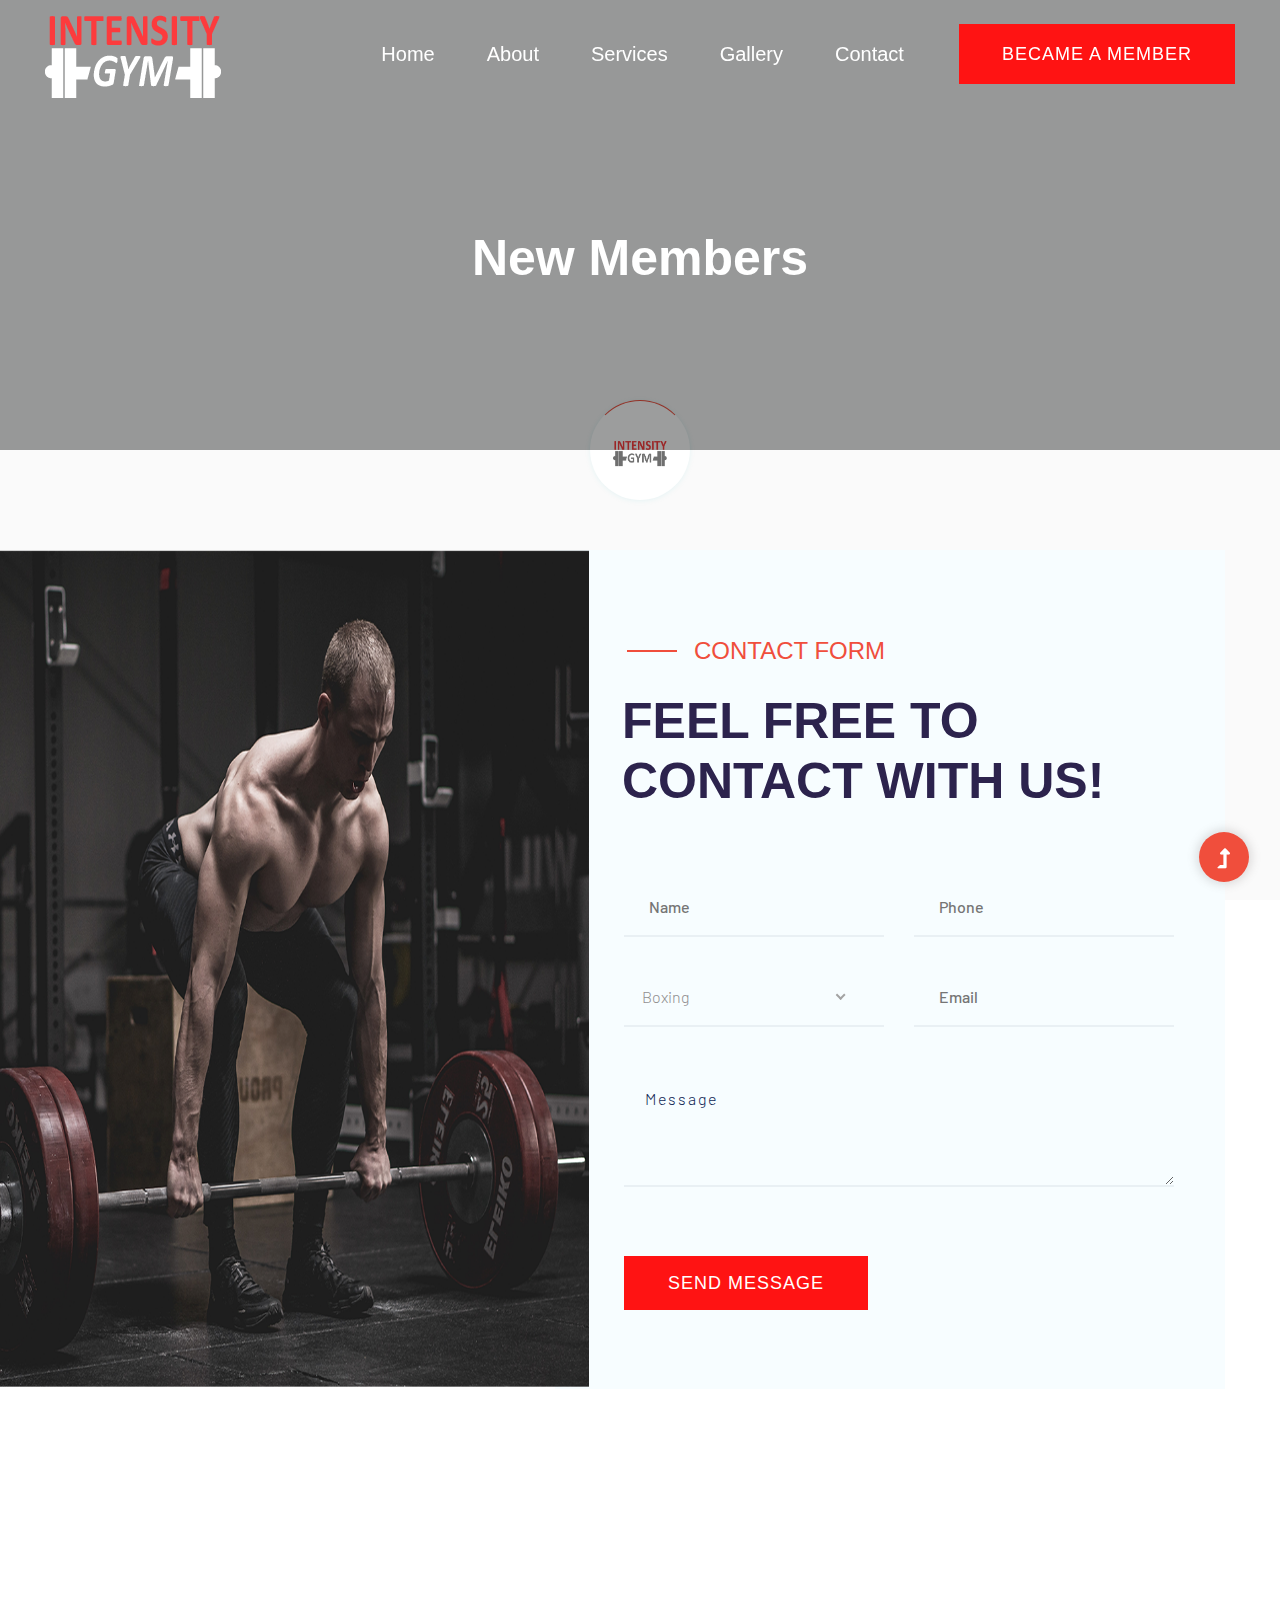
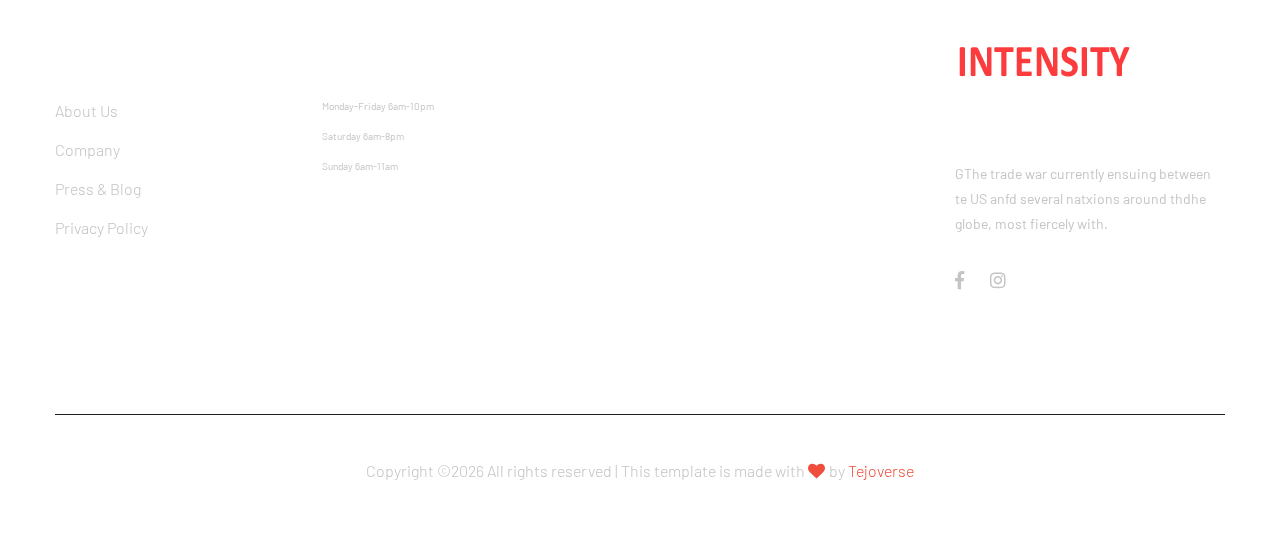
<file: from.html>
<!doctype html>
<html class="no-js" lang="zxx">
<head>
    <meta charset="utf-8">
    <meta http-equiv="x-ua-compatible" content="ie=edge">
    <title> Intensity Gym </title>
    <meta name="description" content="">
    <meta name="viewport" content="width=device-width, initial-scale=1">
    <link rel="manifest" href="site.webmanifest">
    <link rel="shortcut icon" type="image/x-icon" href="assets/img/favicon.ico">

	<!-- CSS here -->
	<link rel="stylesheet" href="assets/css/bootstrap.min.css">
	<link rel="stylesheet" href="assets/css/owl.carousel.min.css">
	<link rel="stylesheet" href="assets/css/slicknav.css">
    <link rel="stylesheet" href="assets/css/flaticon.css">
    <link rel="stylesheet" href="assets/css/gijgo.css">
    <link rel="stylesheet" href="assets/css/animate.min.css">
    <link rel="stylesheet" href="assets/css/animated-headline.css">
	<link rel="stylesheet" href="assets/css/magnific-popup.css">
	<link rel="stylesheet" href="assets/css/fontawesome-all.min.css">
	<link rel="stylesheet" href="assets/css/themify-icons.css">
	<link rel="stylesheet" href="assets/css/slick.css">
	<link rel="stylesheet" href="assets/css/nice-select.css">
	<link rel="stylesheet" href="assets/css/style.css">
</head>
<body>
    <!-- ? Preloader Start -->
    <div id="preloader-active">
        <div class="preloader d-flex align-items-center justify-content-center">
            <div class="preloader-inner position-relative">
                <div class="preloader-circle"></div>
                <div class="preloader-img pere-text">
                    <img src="assets/img/logo/loder.png" alt="">
                </div>
            </div>
        </div>
    </div>
    <!-- Preloader Start -->
    <header>
        <!--? Header Start -->
        <div class="header-area header-transparent">
            <div class="main-header header-sticky">
                <div class="container-fluid">
                    <div class="row align-items-center">
                        <!-- Logo -->
                        <div class="col-xl-2 col-lg-2 col-md-1">
                            <div class="logo">
                               <a href="index.html"><img src="assets/img/logo/logocut.png" alt=""></a>
                            </div>
                        </div>
                        <div class="col-xl-10 col-lg-10 col-md-10">
                            <div class="menu-main d-flex align-items-center justify-content-end">
                                <!-- Main-menu -->
                                <div class="main-menu f-right d-none d-lg-block">
                                    <nav>
                                        <ul id="navigation">
                                            <li><a href="index.html">Home</a></li>
                                            <li><a href="about.html">About</a></li>
                                            <li><a href="services.html">Services</a></li>
                                            
                                            <li><a href="gallery.html">gallery</a></li>
           
                                            <li><a href="contact.html">Contact</a></li>
                                        </ul>
                                    </nav>
                                </div>
                                <div class="header-right-btn f-right d-none d-lg-block ml-30">
                                    <a href="from.html" class="btn header-btn">became a member</a>
                                </div>
                            </div>
                        </div>   
                        <!-- Mobile Menu -->
                        <div class="col-12">
                            <div class="mobile_menu d-block d-lg-none"></div>
                        </div>
                    </div>
                </div>
            </div>
        </div>
        <!-- Header End -->
    </header>
    <main>
        <!--? Hero Start -->
        <div class="slider-area2">
            <div class="slider-height2 d-flex align-items-center">
                <div class="container">
                    <div class="row">
                        <div class="col-xl-12">
                            <div class="hero-cap hero-cap2 text-center pt-70">
                                <h2>New Members</h2>
                            </div>
                        </div>
                    </div>
                </div>
            </div>
        </div>
        <!-- Hero End -->
        <!--? Contact form Start -->
        <div class="contact-form-main mt-100 mb-100">
            <div class="container">
                <div class="row justify-content-end">
                    <div class="col-xl-7 col-lg-7">
                        <div class="form-wrapper">
                            <!--Section Tittle  -->
                            <div class="form-tittle">
                                <div class="row ">
                                    <div class="col-lg-11 col-md-10 col-sm-10">
                                        <div class="section-tittle">
                                            <span>Contact Form</span>
                                            <h2>Feel Free to contact with us!</h2>
                                        </div>
                                    </div>
                                </div>
                            </div>
                            <!--End Section Tittle  -->
                            <form id="contact-form" action="#" method="POST">
                                <div class="row">
                                    <div class="col-lg-6 col-md-6">
                                        <div class="form-box user-icon mb-30">
                                            <input type="text" name="name" placeholder="Name">
                                        </div>
                                    </div>
                                    <div class="col-lg-6 col-md-6">
                                        <div class="form-box email-icon mb-30">
                                            <input type="text" name="email" placeholder="Phone">
                                        </div>
                                    </div>
                                    <div class="col-lg-6 col-md-6 mb-30">
                                        <div class="select-itms">
                                            <select name="select" id="select2">
                                                <option value="">Boxing</option>
                                                <option value="">saiful islam</option>
                                                <option value="">Arafath Miya</option>
                                                <option value="">Shakil Miya</option>
                                                <option value="">Tamim Sharker</option>
                                            </select>
                                        </div>
                                    </div>
                                    <div class="col-lg-6 col-md-6">
                                        <div class="form-box subject-icon mb-30">
                                            <input type="Email" name="subject" placeholder="Email">
                                        </div>
                                    </div>
                                    <div class="col-lg-12">
                                        <div class="form-box message-icon mb-65">
                                            <textarea name="message" id="message" placeholder="Message"></textarea>
                                        </div>
                                        <div class="submit-info">
                                            <button class="btn" type="submit">Send Message</button>
                                        </div>
                                    </div>
                                </div>
                            </form>
                        </div>
                    </div>
                </div>
            </div>
            <!-- contact left Img-->
            <div class="from-left d-none d-lg-block">
                <img src="assets/img/gallery/contact_form.png" alt="">
            </div>
        </div>
        <!-- Contact form End -->
    </main>
    <footer>
        <!--? Footer Start-->
        <div class="footer-area section-bg" data-background="assets/img/gallery/section_bg03.png">
            <div class="container">
                <div class="footer-top footer-padding">
                    <!-- Footer Menu -->
                    <div class="row d-flex justify-content-between">
                        <div class="col-xl-2 col-lg-2 col-md-4 col-sm-6">
                            <div class="single-footer-caption mb-50">
                                <div class="footer-tittle">
                                    <h4>COMPANY</h4>
                                    <ul>
                                        <li><a href="#">About Us</a></li>
                                        <li><a href="#">Company</a></li>
                                        <li><a href="#"> Press & Blog</a></li>
                                        <li><a href="#"> Privacy Policy</a></li>
                                    </ul>
                                </div>
                            </div>
                        </div>
                        <div class="col-xl-3 col-lg-3 col-md-4 col-sm-6">
                            <div class="single-footer-caption mb-50">
                                <div class="footer-tittle">
                                    <h4>Open hour</h4>
                                    <ul>
                                        <li>Monday-Friday 6am-10pm</li>
                                        <li>Saturday 6am-8pm</li>
                                        <li>Sunday 6am-11am</li>
                                    </ul>
                                </div>
                            </div>
                        </div>
                        <div class="col-xl-2 col-lg-3 col-md-4 col-sm-6">
                            <div class="single-footer-caption mb-50">
                                <div class="footer-tittle">
                                    <!-- <h4>RESOURCES</h4>
                                    <ul>
                                        <li><a href="#">Home Insurance</a></li>
                                        <li><a href="#">Travel Insurance</a></li>
                                        <li><a href="#"> Car Insurance</a></li>
                                        <li><a href="#"> Business Insurance</a></li>
                                        <li><a href="#"> Heal Insurance</a></li>
                                    </ul> -->
                                </div>
                            </div>
                        </div>
                        <div class="col-xl-3 col-lg-4 col-md-5 col-sm-6">
                            <div class="single-footer-caption mb-50">
                                <!-- logo -->
                                <div class="footer-logo">
                                    <a href="index.html"><img src="assets/img/logo/logo2_footer.png" alt=""></a>
                                </div>
                                <div class="footer-tittle">
                                    <div class="footer-pera">
                                        <p class="info1">GThe trade war currently ensuing between te US anfd several natxions around thdhe globe, most fiercely with.</p>
                                    </div>
                                </div>
                                <!-- Footer Social -->
                                <div class="footer-social ">
                                    <a href="https://www.facebook.com/sai4ull"><i class="fab fa-facebook-f"></i></a>
                                    <a href="#"><i class="fab fa-instagram"></i></a>
                                </div>
                            </div>
                        </div>
                    </div>
                </div>
                <!-- Footer Bottom -->
                <div class="footer-bottom">
                    <div class="row d-flex align-items-center">
                        <div class="col-lg-12">
                            <div class="footer-copy-right text-center">
                                <p><!-- Link back to Tejoverse can't be removed. -->
  Copyright &copy;<script>document.write(new Date().getFullYear());</script> All rights reserved | This template is made with <i class="fa fa-heart" aria-hidden="true"></i> by <a href="https://tejoverse.in" target="_blank">Tejoverse</a>
  <!-- Link back to Tejoverse can't be removed. --></p>
                            </div>
                        </div>
                    </div>
                </div>
            </div>
        </div>
        <!-- Footer End-->
    </footer>
    <!-- Scroll Up -->
    <div id="back-top" >
        <a title="Go to Top" href="#"> <i class="fas fa-level-up-alt"></i></a>
    </div>

    <!-- JS here -->

    <script src="./assets/js/vendor/modernizr-3.5.0.min.js"></script>
    <!-- Jquery, Popper, Bootstrap -->
    <script src="./assets/js/vendor/jquery-1.12.4.min.js"></script>
    <script src="./assets/js/popper.min.js"></script>
    <script src="./assets/js/bootstrap.min.js"></script>
    <!-- Jquery Mobile Menu -->
    <script src="./assets/js/jquery.slicknav.min.js"></script>

    <!-- Jquery Slick , Owl-Carousel Plugins -->
    <script src="./assets/js/owl.carousel.min.js"></script>
    <script src="./assets/js/slick.min.js"></script>
    <!-- One Page, Animated-HeadLin -->
    <script src="./assets/js/wow.min.js"></script>
    <script src="./assets/js/animated.headline.js"></script>
    <script src="./assets/js/jquery.magnific-popup.js"></script>

    <!-- Date Picker -->
    <script src="./assets/js/gijgo.min.js"></script>
    <!-- Nice-select, sticky -->
    <script src="./assets/js/jquery.nice-select.min.js"></script>
    <script src="./assets/js/jquery.sticky.js"></script>
    
    <!-- counter , waypoint -->
    <script src="./assets/js/jquery.counterup.min.js"></script>
    <script src="./assets/js/waypoints.min.js"></script>
    <script src="./assets/js/jquery.countdown.min.js"></script>
    <script src="./assets/js/hover-direction-snake.min.js"></script>

    <!-- contact js -->
    <script src="./assets/js/contact.js"></script>
    <script src="./assets/js/jquery.form.js"></script>
    <script src="./assets/js/jquery.validate.min.js"></script>
    <script src="./assets/js/mail-script.js"></script>
    <script src="./assets/js/jquery.ajaxchimp.min.js"></script>
    
    <!-- Jquery Plugins, main Jquery -->	
    <script src="./assets/js/plugins.js"></script>
    <script src="./assets/js/main.js"></script>
    
    </body>
</html>
</file>
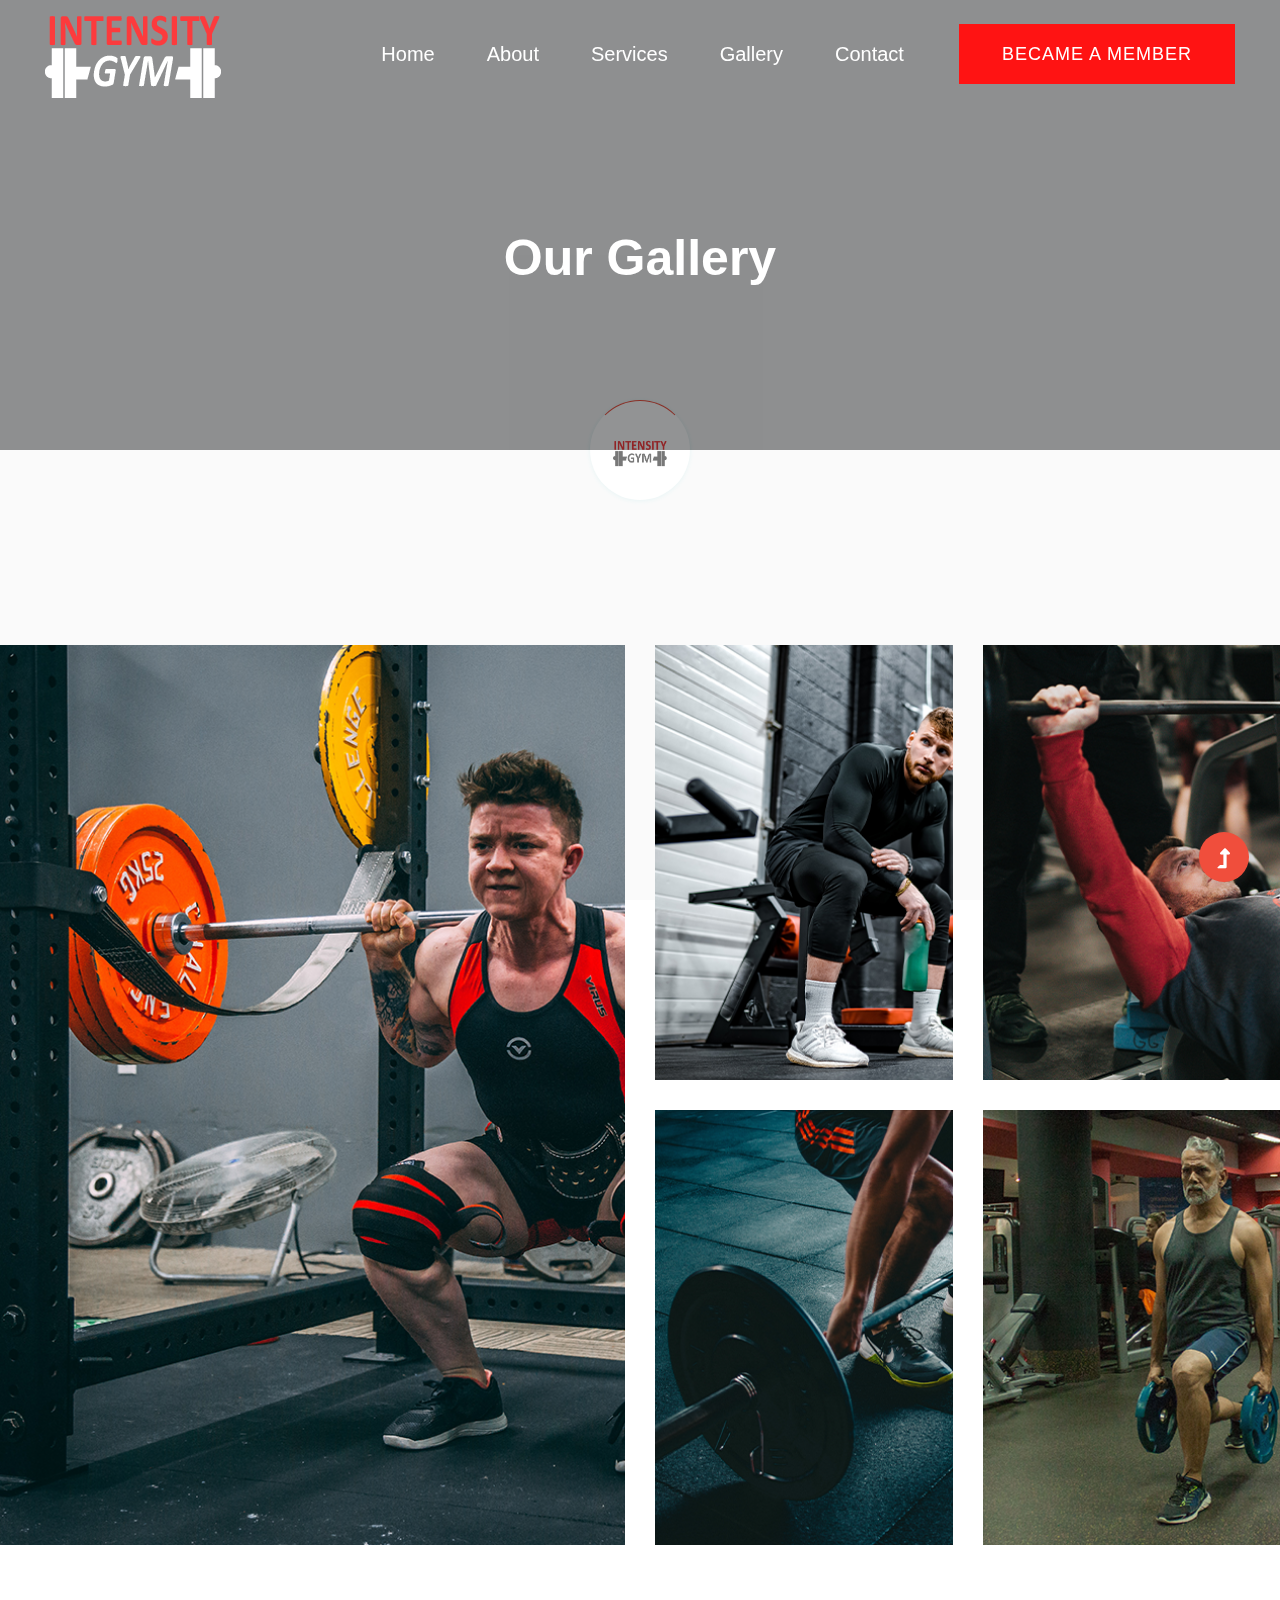
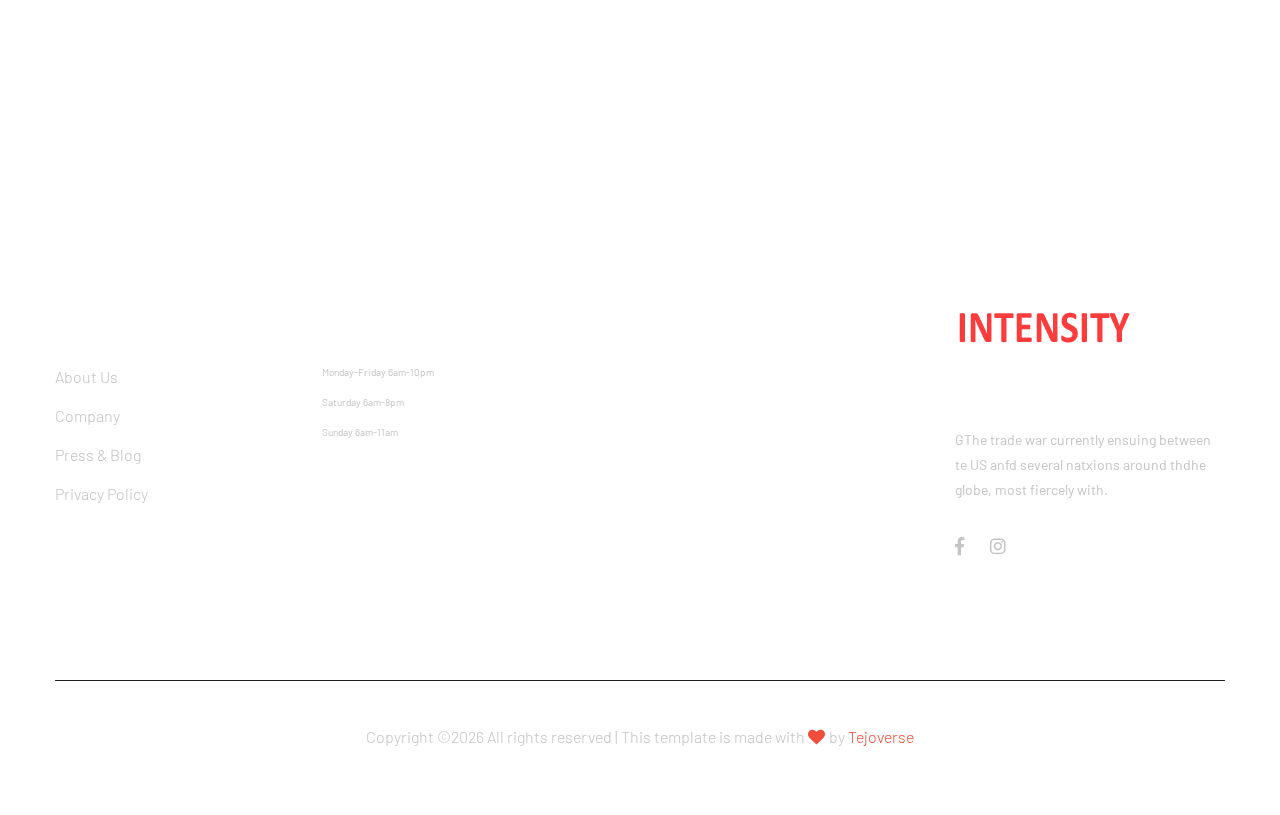
<file: gallery.html>
<!doctype html>
<html class="no-js" lang="zxx">
<head>
    <meta charset="utf-8">
    <meta http-equiv="x-ua-compatible" content="ie=edge">
    <title> Intensity Gym </title>
    <meta name="description" content="">
    <meta name="viewport" content="width=device-width, initial-scale=1">
    <link rel="manifest" href="site.webmanifest">
    <link rel="shortcut icon" type="image/x-icon" href="assets/img/favicon.ico">

	<!-- CSS here -->
	<link rel="stylesheet" href="assets/css/bootstrap.min.css">
	<link rel="stylesheet" href="assets/css/owl.carousel.min.css">
	<link rel="stylesheet" href="assets/css/slicknav.css">
    <link rel="stylesheet" href="assets/css/flaticon.css">
    <link rel="stylesheet" href="assets/css/gijgo.css">
    <link rel="stylesheet" href="assets/css/animate.min.css">
    <link rel="stylesheet" href="assets/css/animated-headline.css">
	<link rel="stylesheet" href="assets/css/magnific-popup.css">
	<link rel="stylesheet" href="assets/css/fontawesome-all.min.css">
	<link rel="stylesheet" href="assets/css/themify-icons.css">
	<link rel="stylesheet" href="assets/css/slick.css">
	<link rel="stylesheet" href="assets/css/nice-select.css">
	<link rel="stylesheet" href="assets/css/style.css">
</head>
<body>
    <!-- ? Preloader Start -->
    <div id="preloader-active">
        <div class="preloader d-flex align-items-center justify-content-center">
            <div class="preloader-inner position-relative">
                <div class="preloader-circle"></div>
                <div class="preloader-img pere-text">
                    <img src="assets/img/logo/loder.png" alt="">
                </div>
            </div>
        </div>
    </div>
    <!-- Preloader Start -->
    <header>
        <!--? Header Start -->
        <div class="header-area header-transparent">
            <div class="main-header header-sticky">
                <div class="container-fluid">
                    <div class="row align-items-center">
                        <!-- Logo -->
                        <div class="col-xl-2 col-lg-2 col-md-1">
                            <div class="logo">
                              <a href="index.html"><img src="assets/img/logo/logocut.png" alt=""></a>
                            </div>
                        </div>
                        <div class="col-xl-10 col-lg-10 col-md-10">
                            <div class="menu-main d-flex align-items-center justify-content-end">
                                <!-- Main-menu -->
                                <div class="main-menu f-right d-none d-lg-block">
                                    <nav>
                                        <ul id="navigation">
                                            <li><a href="index.html">Home</a></li>
                                            <li><a href="about.html">About</a></li>
                                            <li><a href="services.html">Services</a></li>
                                            
                                            <li><a href="gallery.html">gallery</a></li>
           
                                            <li><a href="contact.html">Contact</a></li>
                                        </ul>
                                    </nav>
                                </div>
                                <div class="header-right-btn f-right d-none d-lg-block ml-30">
                                    <a href="from.html" class="btn header-btn">became a member</a>
                                </div>
                            </div>
                        </div>   
                        <!-- Mobile Menu -->
                        <div class="col-12">
                            <div class="mobile_menu d-block d-lg-none"></div>
                        </div>
                    </div>
                </div>
            </div>
        </div>
        <!-- Header End -->
    </header>
    <main>
        <!--? Hero Start -->
        <div class="slider-area2">
            <div class="slider-height2 d-flex align-items-center">
                <div class="container">
                    <div class="row">
                        <div class="col-xl-12">
                            <div class="hero-cap hero-cap2 text-center pt-70">
                                <h2>our gallery</h2>
                            </div>
                        </div>
                    </div>
                </div>
            </div>
        </div>
        <!-- Hero End -->
        <!--? Gallery Area Start -->
        <div class="gallery-area section-padding30">
            <div class="container-fluid p-0 fix">
                <div class="row">
                    <div class="col-lg-6">
                        <div class="box snake mb-30">
                            <div class="gallery-img big-img" style="background-image: url(assets/img/gallery/gallery1.png);"></div>
                        </div>
                    </div>
                    <div class="col-lg-6">
                        <div class="row">
                            <div class="col-lg-6 col-md-6 col-sm-6">
                                <div class="box snake mb-30">
                                    <div class="gallery-img small-img" style="background-image: url(assets/img/gallery/gallery2.png);"></div>
                                </div>
                            </div>
                            <div class="col-lg-6 col-md-6 col-sm-6">
                                <div class="box snake mb-30">
                                    <div class="gallery-img small-img" style="background-image: url(assets/img/gallery/gallery3.png);"></div>
                                </div>
                            </div>
                            <div class="col-lg-6 col-md-6 col-sm-6">
                                <div class="box snake mb-30">
                                    <div class="gallery-img small-img" style="background-image: url(assets/img/gallery/gallery4.png);"></div>
                                </div>
                            </div>
                            <div class="col-lg-6 col-md-6 col-sm-6">
                                <div class="box snake mb-30">
                                    <div class="gallery-img small-img" style="background-image: url(assets/img/gallery/gallery5.png);"></div>
                                </div>
                            </div>
                        </div>
                    </div>
                </div>
            </div>
        </div>
        <!-- Gallery Area End -->
    </main>
    <footer>
        <!--? Footer Start-->
        <div class="footer-area section-bg" data-background="assets/img/gallery/section_bg03.png">
            <div class="container">
                <div class="footer-top footer-padding">
                    <!-- Footer Menu -->
                    <div class="row d-flex justify-content-between">
                        <div class="col-xl-2 col-lg-2 col-md-4 col-sm-6">
                            <div class="single-footer-caption mb-50">
                                <div class="footer-tittle">
                                    <h4>COMPANY</h4>
                                    <ul>
                                        <li><a href="#">About Us</a></li>
                                        <li><a href="#">Company</a></li>
                                        <li><a href="#"> Press & Blog</a></li>
                                        <li><a href="#"> Privacy Policy</a></li>
                                    </ul>
                                </div>
                            </div>
                        </div>
                        <div class="col-xl-3 col-lg-3 col-md-4 col-sm-6">
                            <div class="single-footer-caption mb-50">
                                <div class="footer-tittle">
                                    <h4>Open hour</h4>
                                    <ul>
                                        <li>Monday-Friday 6am-10pm</li>
                                        <li>Saturday 6am-8pm</li>
                                        <li>Sunday 6am-11am</li>
                                    </ul>
                                </div>
                            </div>
                        </div>
                        <div class="col-xl-2 col-lg-3 col-md-4 col-sm-6">
                            <div class="single-footer-caption mb-50">
                                <div class="footer-tittle">
                                    <!-- <h4>RESOURCES</h4>
                                    <ul>
                                        <li><a href="#">Home Insurance</a></li>
                                        <li><a href="#">Travel Insurance</a></li>
                                        <li><a href="#"> Car Insurance</a></li>
                                        <li><a href="#"> Business Insurance</a></li>
                                        <li><a href="#"> Heal Insurance</a></li>
                                    </ul> -->
                                </div>
                            </div>
                        </div>
                        <div class="col-xl-3 col-lg-4 col-md-5 col-sm-6">
                            <div class="single-footer-caption mb-50">
                                <!-- logo -->
                                <div class="footer-logo">
                                    <a href="index.html"><img src="assets/img/logo/logo2_footer.png" alt=""></a>
                                </div>
                                <div class="footer-tittle">
                                    <div class="footer-pera">
                                        <p class="info1">GThe trade war currently ensuing between te US anfd several natxions around thdhe globe, most fiercely with.</p>
                                    </div>
                                </div>
                                <!-- Footer Social -->
                                <div class="footer-social ">
                                    <a href="https://www.facebook.com/sai4ull"><i class="fab fa-facebook-f"></i></a>
                                    <a href="#"><i class="fab fa-instagram"></i></a>
                                </div>
                            </div>
                        </div>
                    </div>
                </div>
                <!-- Footer Bottom -->
                <div class="footer-bottom">
                    <div class="row d-flex align-items-center">
                        <div class="col-lg-12">
                            <div class="footer-copy-right text-center">
                                <p><!-- Link back to Tejoverse can't be removed. -->
  Copyright &copy;<script>document.write(new Date().getFullYear());</script> All rights reserved | This template is made with <i class="fa fa-heart" aria-hidden="true"></i> by <a href="https://tejoverse.in" target="_blank">Tejoverse</a>
  <!-- Link back to Tejoverse can't be removed. --></p>
                            </div>
                        </div>
                    </div>
                </div>
            </div>
        </div>
        <!-- Footer End-->
    </footer>
    <!-- Scroll Up -->
    <div id="back-top" >
        <a title="Go to Top" href="#"> <i class="fas fa-level-up-alt"></i></a>
    </div>

    <!-- JS here -->

    <script src="./assets/js/vendor/modernizr-3.5.0.min.js"></script>
    <!-- Jquery, Popper, Bootstrap -->
    <script src="./assets/js/vendor/jquery-1.12.4.min.js"></script>
    <script src="./assets/js/popper.min.js"></script>
    <script src="./assets/js/bootstrap.min.js"></script>
    <!-- Jquery Mobile Menu -->
    <script src="./assets/js/jquery.slicknav.min.js"></script>

    <!-- Jquery Slick , Owl-Carousel Plugins -->
    <script src="./assets/js/owl.carousel.min.js"></script>
    <script src="./assets/js/slick.min.js"></script>
    <!-- One Page, Animated-HeadLin -->
    <script src="./assets/js/wow.min.js"></script>
    <script src="./assets/js/animated.headline.js"></script>
    <script src="./assets/js/jquery.magnific-popup.js"></script>

    <!-- Date Picker -->
    <script src="./assets/js/gijgo.min.js"></script>
    <!-- Nice-select, sticky -->
    <script src="./assets/js/jquery.nice-select.min.js"></script>
    <script src="./assets/js/jquery.sticky.js"></script>
    
    <!-- counter , waypoint -->
    <script src="./assets/js/jquery.counterup.min.js"></script>
    <script src="./assets/js/waypoints.min.js"></script>
    <script src="./assets/js/jquery.countdown.min.js"></script>


    <script src="./assets/js/hover-direction-snake.min.js"></script>

    <!-- contact js -->
    <script src="./assets/js/contact.js"></script>
    <script src="./assets/js/jquery.form.js"></script>
    <script src="./assets/js/jquery.validate.min.js"></script>
    <script src="./assets/js/mail-script.js"></script>
    <script src="./assets/js/jquery.ajaxchimp.min.js"></script>
    
    <!-- Jquery Plugins, main Jquery -->	
    <script src="./assets/js/plugins.js"></script>
    <script src="./assets/js/main.js"></script>
    
    </body>
</html>
</file>
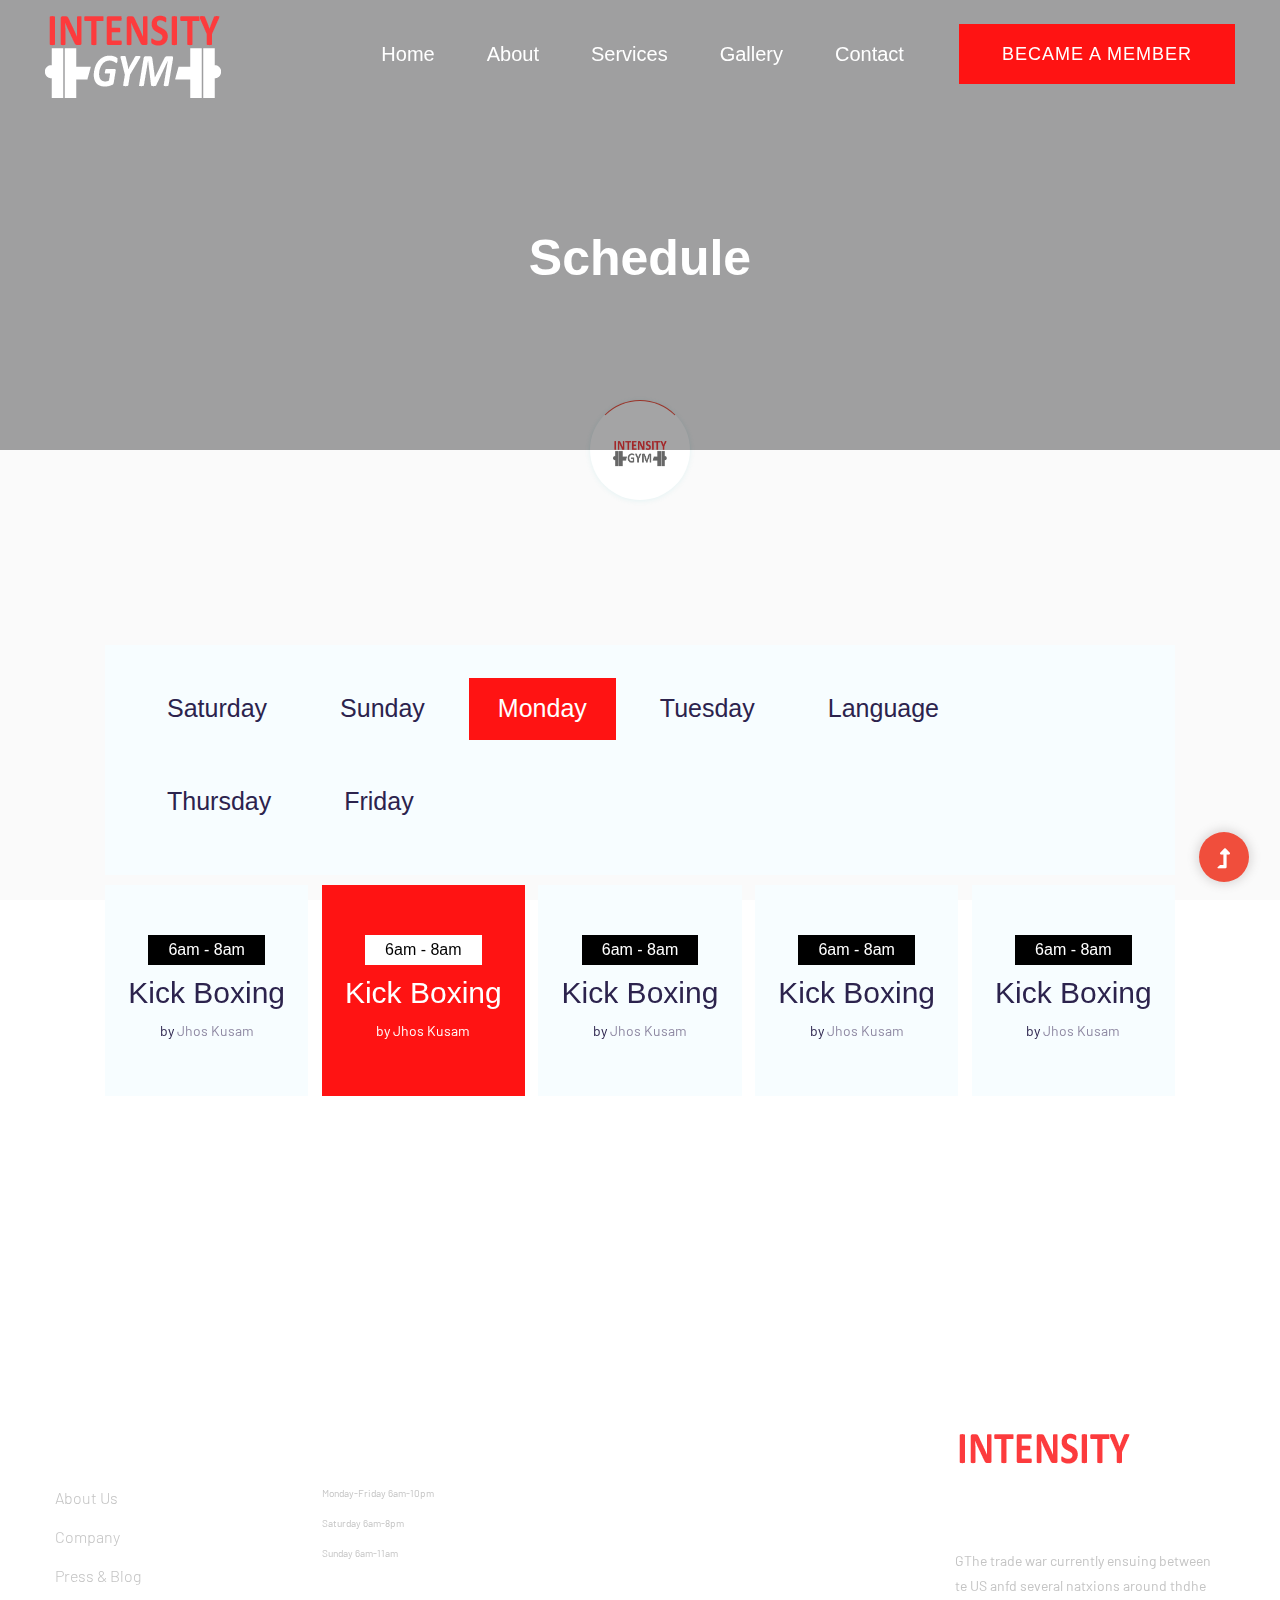
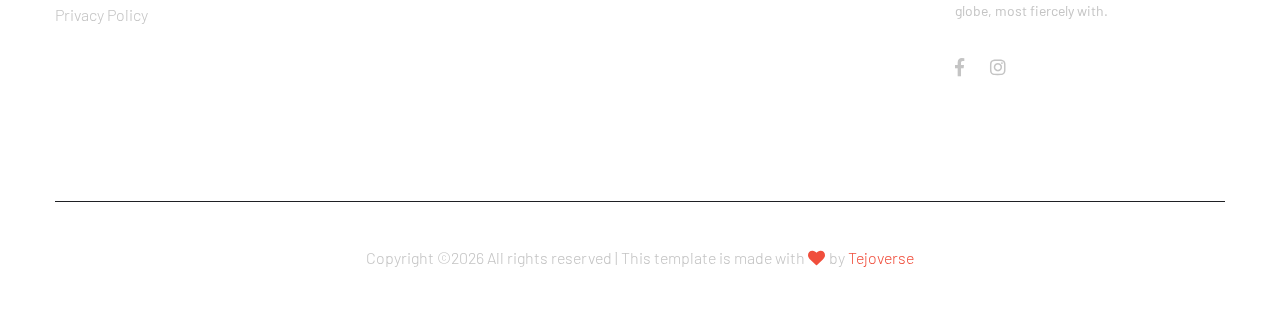
<file: schedule.html>
<!doctype html>
<html class="no-js" lang="zxx">
<head>
    <meta charset="utf-8">
    <meta http-equiv="x-ua-compatible" content="ie=edge">
    <title> Intensity Gym </title>
    <meta name="description" content="">
    <meta name="viewport" content="width=device-width, initial-scale=1">
    <link rel="manifest" href="site.webmanifest">
    <link rel="shortcut icon" type="image/x-icon" href="assets/img/favicon.ico">

	<!-- CSS here -->
	<link rel="stylesheet" href="assets/css/bootstrap.min.css">
	<link rel="stylesheet" href="assets/css/owl.carousel.min.css">
	<link rel="stylesheet" href="assets/css/slicknav.css">
    <link rel="stylesheet" href="assets/css/flaticon.css">
    <link rel="stylesheet" href="assets/css/gijgo.css">
    <link rel="stylesheet" href="assets/css/animate.min.css">
    <link rel="stylesheet" href="assets/css/animated-headline.css">
	<link rel="stylesheet" href="assets/css/magnific-popup.css">
	<link rel="stylesheet" href="assets/css/fontawesome-all.min.css">
	<link rel="stylesheet" href="assets/css/themify-icons.css">
	<link rel="stylesheet" href="assets/css/slick.css">
	<link rel="stylesheet" href="assets/css/nice-select.css">
	<link rel="stylesheet" href="assets/css/style.css">
</head>
<body>
    <!-- ? Preloader Start -->
    <div id="preloader-active">
        <div class="preloader d-flex align-items-center justify-content-center">
            <div class="preloader-inner position-relative">
                <div class="preloader-circle"></div>
                <div class="preloader-img pere-text">
                    <img src="assets/img/logo/loder.png" alt="">
                </div>
            </div>
        </div>
    </div>
    <!-- Preloader Start -->
    <header>
        <!--? Header Start -->
        <div class="header-area header-transparent">
            <div class="main-header header-sticky">
                <div class="container-fluid">
                    <div class="row align-items-center">
                        <!-- Logo -->
                        <div class="col-xl-2 col-lg-2 col-md-1">
                            <div class="logo">
            <a href="index.html"><img src="assets/img/logo/logocut.png" alt=""></a>
                            </div>
                        </div>
                        <div class="col-xl-10 col-lg-10 col-md-10">
                            <div class="menu-main d-flex align-items-center justify-content-end">
                                <!-- Main-menu -->
                                <div class="main-menu f-right d-none d-lg-block">
                                    <nav>
                                        <ul id="navigation">
                                            <li><a href="index.html">Home</a></li>
                                            <li><a href="about.html">About</a></li>
                                            <li><a href="services.html">Services</a></li>
                                            
                                            <li><a href="gallery.html">gallery</a></li>
           
                                            <li><a href="contact.html">Contact</a></li>
                                        </ul>
                                    </nav>
                                </div>
                                <div class="header-right-btn f-right d-none d-lg-block ml-30">
                                    <a href="from.html" class="btn header-btn">became a member</a>
                                </div>
                            </div>
                        </div>   
                        <!-- Mobile Menu -->
                        <div class="col-12">
                            <div class="mobile_menu d-block d-lg-none"></div>
                        </div>
                    </div>
                </div>
            </div>
        </div>
        <!-- Header End -->
    </header>
    <main>
        <!--? Hero Start -->
        <div class="slider-area2">
            <div class="slider-height2 d-flex align-items-center">
                <div class="container">
                    <div class="row">
                        <div class="col-xl-12">
                            <div class="hero-cap hero-cap2 text-center pt-70">
                                <h2>Schedule</h2>
                            </div>
                        </div>
                    </div>
                </div>
            </div>
        </div>
        <!-- Hero End -->
        <!--? Date Tabs Start -->
        <section class="date-tabs section-padding30">
            <div class="container">
                <!-- Heading & Nav Button -->
                <div class="row justify-content-center mb-10">
                    <div class="col-lg-11">
                        <div class="properties__button">
                            <!--Nav Button  -->                                            
                            <nav>      
                                <div class="nav nav-tabs" id="nav-tab" role="tablist">
                                    <a class="nav-item nav-link" id="nav-home-tab" data-toggle="tab" href="#nav-home" role="tab" aria-controls="nav-home" aria-selected="true">Saturday</a>
                                    <a class="nav-item nav-link" id="nav-profile-tab" data-toggle="tab" href="#nav-profile" role="tab" aria-controls="nav-profile" aria-selected="false">Sunday</a>
                                    <a class="nav-item nav-link active" id="nav-contact-tab" data-toggle="tab" href="#nav-contact" role="tab" aria-controls="nav-contact" aria-selected="false">Monday</a>
                                    <a class="nav-item nav-link" id="nav-last-tab" data-toggle="tab" href="#nav-last" role="tab" aria-controls="nav-contact" aria-selected="false">Tuesday</a>
                                    <a class="nav-item nav-link" id="nav-Sports" data-toggle="tab" href="#nav-nav-Sport" role="tab" aria-controls="nav-contact" aria-selected="false">Language</a>
                                    <a class="nav-item nav-link" id="nav-six" data-toggle="tab" href="#nav-nav-six" role="tab" aria-controls="nav-contact" aria-selected="false">Thursday</a>
                                    <a class="nav-item nav-link" id="nav-seven" data-toggle="tab" href="#nav-nav-seven" role="tab" aria-controls="nav-seven" aria-selected="false">Friday</a>
                                </div>
                            </nav>
                            <!--End Nav Button  -->
                        </div>
                    </div>
                </div>
                <!-- Tab content -->
                <div class="row justify-content-center">
                    <div class="col-lg-11">
                        <!-- Nav Card -->
                        <div class="tab-content" id="nav-tabContent">
                            <!--  one -->
                            <div class="tab-pane fade" id="nav-home" role="tabpanel" aria-labelledby="nav-home-tab">       
                                <div class="row">
                                    <div class="col-12">
                                        <div class="tab-wrapper">
                                            <!-- single -->
                                            <div class="single-box">
                                                <div class="single-caption text-center">
                                                    <div class="caption">
                                                        <span>6am - 8am</span>
                                                        <h3>Kick Boxing</h3>
                                                        <p><span>by</span> Jhos Kusam</p>
                                                    </div>
                                                </div>
                                            </div>
                                            <!-- single -->
                                            <div class="single-box">
                                                <div class="single-caption text-center">
                                                <div class="caption">
                                                    <span>6am - 8am</span>
                                                    <h3>Kick Boxing</h3>
                                                    <p><span>by</span> Jhos Kusam</p>
                                                </div>
                                            </div> 
                                            </div>
                                            <!-- single -->
                                            <div class="single-box">
                                                <div class="single-caption active text-center">
                                                <div class="caption">
                                                    <span>6am - 8am</span>
                                                    <h3>Kick Boxing</h3>
                                                    <p><span>by</span> Jhos Kusam</p>
                                                </div>
                                            </div>
                                            </div>
                                            <!-- single -->
                                            <div class="single-box">
                                                <div class="single-caption text-center">
                                                <div class="caption">
                                                    <span>6am - 8am</span>
                                                    <h3>Kick Boxing</h3>
                                                    <p><span>by</span> Jhos Kusam</p>
                                                </div>
                                                </div>
                                            </div>
                                            <!-- single -->
                                            <div class="single-box">
                                                <div class="single-caption text-center">
                                                <div class="caption">
                                                    <span>6am - 8am</span>
                                                    <h3>Kick Boxing</h3>
                                                    <p><span>by</span> Jhos Kusam</p>
                                                </div>
                                                </div>
                                            </div>
                                        </div>
                                    </div>
                                </div>
                            </div>
                            <!--  Two -->
                            <div class="tab-pane fade" id="nav-profile" role="tabpanel" aria-labelledby="nav-profile-tab">
                                <div class="row">
                                    <div class="col-12">
                                        <div class="tab-wrapper">
                                            <!-- single -->
                                            <div class="single-box">
                                                <div class="single-caption active text-center">
                                                <div class="caption">
                                                    <span>6am - 8am</span>
                                                    <h3>Kick Boxing</h3>
                                                    <p><span>by</span> Jhos Kusam</p>
                                                </div>
                                                </div>
                                            </div>
                                            <!-- single -->
                                            <div class="single-box">
                                                <div class="single-caption text-center">
                                                <div class="caption">
                                                    <span>6am - 8am</span>
                                                    <h3>Kick Boxing</h3>
                                                    <p><span>by</span> Jhos Kusam</p>
                                                </div>
                                                </div>
                                            </div>
                                            <!-- single -->
                                            <div class="single-box">
                                                <div class="single-caption text-center">
                                                <div class="caption">
                                                    <span>6am - 8am</span>
                                                    <h3>Kick Boxing</h3>
                                                    <p><span>by</span> Jhos Kusam</p>
                                                </div>
                                                </div>
                                            </div>
                                            <!-- single -->
                                            <div class="single-box">
                                                <div class="single-caption text-center">
                                                <div class="caption">
                                                    <span>6am - 8am</span>
                                                    <h3>Kick Boxing</h3>
                                                    <p><span>by</span> Jhos Kusam</p>
                                                </div>
                                                </div>
                                            </div>
                                            <!-- single -->
                                            <div class="single-box">
                                                <div class="single-caption text-center">
                                                <div class="caption">
                                                    <span>6am - 8am</span>
                                                    <h3>Kick Boxing</h3>
                                                    <p><span>by</span> Jhos Kusam</p>
                                                </div>
                                                </div>
                                            </div>
                                        </div>
                                    </div>
                                </div>
                            </div>
                            <!--  Three -->
                            <div class="tab-pane fade show active" id="nav-contact" role="tabpanel" aria-labelledby="nav-contact-tab">
                                <div class="row">
                                    <div class="col-12">
                                        <div class="tab-wrapper">
                                            <!-- single -->
                                            <div class="single-box">
                                                <div class="single-caption text-center">
                                                <div class="caption">
                                                    <span>6am - 8am</span>
                                                    <h3>Kick Boxing</h3>
                                                    <p><span>by</span> Jhos Kusam</p>
                                                </div>
                                                </div>
                                            </div>
                                            <!-- single -->
                                            <div class="single-box">
                                                <div class="single-caption active text-center">
                                                <div class="caption">
                                                    <span>6am - 8am</span>
                                                    <h3>Kick Boxing</h3>
                                                    <p><span>by</span> Jhos Kusam</p>
                                                </div>
                                                </div>
                                            </div>
                                            <!-- single -->
                                            <div class="single-box">
                                                <div class="single-caption text-center">
                                                <div class="caption">
                                                    <span>6am - 8am</span>
                                                    <h3>Kick Boxing</h3>
                                                    <p><span>by</span> Jhos Kusam</p>
                                                </div>
                                                </div>
                                            </div>
                                            <!-- single -->
                                            <div class="single-box">
                                                <div class="single-caption text-center">
                                                <div class="caption">
                                                    <span>6am - 8am</span>
                                                    <h3>Kick Boxing</h3>
                                                    <p><span>by</span> Jhos Kusam</p>
                                                </div>
                                                </div>
                                            </div>
                                            <!-- single -->
                                            <div class="single-box">
                                                <div class="single-caption text-center">
                                                <div class="caption">
                                                    <span>6am - 8am</span>
                                                    <h3>Kick Boxing</h3>
                                                    <p><span>by</span> Jhos Kusam</p>
                                                </div>
                                                </div>
                                            </div>
                                        </div>
                                    </div>
                                </div>
                            </div>
                            <!--  Fur -->
                            <div class="tab-pane fade" id="nav-last" role="tabpanel" aria-labelledby="nav-last-tab">
                                <div class="row">
                                    <div class="col-12">
                                        <div class="tab-wrapper">
                                            <!-- single -->
                                            <div class="single-box">
                                                <div class="single-caption text-center">
                                                <div class="caption">
                                                    <span>6am - 8am</span>
                                                    <h3>Kick Boxing</h3>
                                                    <p><span>by</span> Jhos Kusam</p>
                                                </div>
                                                </div>
                                            </div>
                                            <!-- single -->
                                            <div class="single-box">
                                                <div class="single-caption text-center">
                                                <div class="caption">
                                                    <span>6am - 8am</span>
                                                    <h3>Kick Boxing</h3>
                                                    <p><span>by</span> Jhos Kusam</p>
                                                </div>
                                                </div>
                                            </div>
                                            <!-- single -->
                                            <div class="single-box">
                                                <div class="single-caption active text-center">
                                                <div class="caption">
                                                    <span>6am - 8am</span>
                                                    <h3>Kick Boxing</h3>
                                                    <p><span>by</span> Jhos Kusam</p>
                                                </div>
                                                </div>
                                            </div>
                                            <!-- single -->
                                            <div class="single-box">
                                                <div class="single-caption text-center">
                                                <div class="caption">
                                                    <span>6am - 8am</span>
                                                    <h3>Kick Boxing</h3>
                                                    <p><span>by</span> Jhos Kusam</p>
                                                </div>
                                                </div>
                                            </div>
                                            <!-- single -->
                                            <div class="single-box">
                                                <div class="single-caption text-center">
                                                <div class="caption">
                                                    <span>6am - 8am</span>
                                                    <h3>Kick Boxing</h3>
                                                    <p><span>by</span> Jhos Kusam</p>
                                                </div>
                                                </div>
                                            </div>
                                        </div>
                                    </div>
                                </div>
                            </div>
                            <!--  Five -->
                            <div class="tab-pane fade" id="nav-nav-Sport" role="tabpanel" aria-labelledby="nav-Sports">
                                <div class="row">
                                    <div class="col-12">
                                        <div class="tab-wrapper">
                                            <!-- single -->
                                            <div class="single-box">
                                                <div class="single-caption active text-center">
                                                <div class="caption">
                                                    <span>6am - 8am</span>
                                                    <h3>Kick Boxing</h3>
                                                    <p><span>by</span> Jhos Kusam</p>
                                                </div>
                                                </div>
                                            </div>
                                            <!-- single -->
                                            <div class="single-box">
                                                <div class="single-caption text-center">
                                                <div class="caption">
                                                    <span>6am - 8am</span>
                                                    <h3>Kick Boxing</h3>
                                                    <p><span>by</span> Jhos Kusam</p>
                                                </div>
                                                </div>
                                            </div>
                                            <!-- single -->
                                            <div class="single-box">
                                                <div class="single-caption text-center">
                                                <div class="caption">
                                                    <span>6am - 8am</span>
                                                    <h3>Kick Boxing</h3>
                                                    <p><span>by</span> Jhos Kusam</p>
                                                </div>
                                                </div>
                                            </div>
                                            <!-- single -->
                                            <div class="single-box">
                                                <div class="single-caption text-center">
                                                <div class="caption">
                                                    <span>6am - 8am</span>
                                                    <h3>Kick Boxing</h3>
                                                    <p><span>by</span> Jhos Kusam</p>
                                                </div>
                                                </div>
                                            </div>
                                            <!-- single -->
                                            <div class="single-box">
                                                <div class="single-caption text-center">
                                                <div class="caption">
                                                    <span>6am - 8am</span>
                                                    <h3>Kick Boxing</h3>
                                                    <p><span>by</span> Jhos Kusam</p>
                                                </div>
                                                </div>
                                            </div>
                                        </div>
                                    </div>
                                </div>
                            </div>
                            <!--  Six -->
                            <div class="tab-pane fade" id="nav-nav-six" role="tabpanel" aria-labelledby="nav-six">
                                <div class="row">
                                    <div class="col-12">
                                        <div class="tab-wrapper">
                                            <!-- single -->
                                            <div class="single-box">
                                                <div class="single-caption text-center">
                                                <div class="caption">
                                                    <span>6am - 8am</span>
                                                    <h3>Kick Boxing</h3>
                                                    <p><span>by</span> Jhos Kusam</p>
                                                </div>
                                                </div>
                                            </div>
                                            <!-- single -->
                                            <div class="single-box">
                                                <div class="single-caption text-center">
                                                <div class="caption">
                                                    <span>6am - 8am</span>
                                                    <h3>Kick Boxing</h3>
                                                    <p><span>by</span> Jhos Kusam</p>
                                                </div>
                                                </div>
                                            </div>
                                            <!-- single -->
                                            <div class="single-box">
                                                <div class="single-caption text-center">
                                                <div class="caption">
                                                    <span>6am - 8am</span>
                                                    <h3>Kick Boxing</h3>
                                                    <p><span>by</span> Jhos Kusam</p>
                                                </div>
                                                </div>
                                            </div>
                                            <!-- single -->
                                            <div class="single-box">
                                                <div class="single-caption active text-center">
                                                <div class="caption">
                                                    <span>6am - 8am</span>
                                                    <h3>Kick Boxing</h3>
                                                    <p><span>by</span> Jhos Kusam</p>
                                                </div>
                                                </div>
                                            </div>
                                            <!-- single -->
                                            <div class="single-box">
                                                <div class="single-caption text-center">
                                                <div class="caption">
                                                    <span>6am - 8am</span>
                                                    <h3>Kick Boxing</h3>
                                                    <p><span>by</span> Jhos Kusam</p>
                                                </div>
                                                </div>
                                            </div>
                                        </div>
                                    </div>
                                </div>
                            </div>
                            <!--  seven -->
                            <div class="tab-pane fade" id="nav-nav-seven" role="tabpanel" aria-labelledby="nav-seven">
                                <div class="row">
                                    <div class="col-12">
                                        <div class="tab-wrapper">
                                            <!-- single -->
                                            <div class="single-box">
                                                <div class="single-caption text-center">
                                                <div class="caption">
                                                    <span>6am - 8am</span>
                                                    <h3>Kick Boxing</h3>
                                                    <p><span>by</span> Jhos Kusam</p>
                                                </div>
                                                </div>
                                            </div>
                                            <!-- single -->
                                            <div class="single-box">
                                                <div class="single-caption text-center">
                                                <div class="caption">
                                                    <span>6am - 8am</span>
                                                    <h3>Kick Boxing</h3>
                                                    <p><span>by</span> Jhos Kusam</p>
                                                </div>
                                                </div>
                                            </div>
                                            <!-- single -->
                                            <div class="single-box">
                                                <div class="single-caption text-center">
                                                <div class="caption">
                                                    <span>6am - 8am</span>
                                                    <h3>Kick Boxing</h3>
                                                    <p><span>by</span> Jhos Kusam</p>
                                                </div>
                                                </div>
                                            </div>
                                            <!-- single -->
                                            <div class="single-box">
                                                <div class="single-caption text-center">
                                                <div class="caption">
                                                    <span>6am - 8am</span>
                                                    <h3>Kick Boxing</h3>
                                                    <p><span>by</span> Jhos Kusam</p>
                                                </div>
                                                </div>
                                            </div>
                                            <!-- single -->
                                            <div class="single-box">
                                                <div class="single-caption active text-center">
                                                <div class="caption">
                                                    <span>6am - 8am</span>
                                                    <h3>Kick Boxing</h3>
                                                    <p><span>by</span> Jhos Kusam</p>
                                                </div>
                                                </div>
                                            </div>
                                        </div>
                                    </div>
                                </div>
                            </div>
                        </div>
                    <!-- End Nav Card -->
                    </div>
                </div>
            </div>
        </section>
        <!-- Date Tabs End -->
    </main>
    <footer>
        <!--? Footer Start-->
        <div class="footer-area section-bg" data-background="assets/img/gallery/section_bg03.png">
            <div class="container">
                <div class="footer-top footer-padding">
                    <!-- Footer Menu -->
                    <div class="row d-flex justify-content-between">
                        <div class="col-xl-2 col-lg-2 col-md-4 col-sm-6">
                            <div class="single-footer-caption mb-50">
                                <div class="footer-tittle">
                                    <h4>COMPANY</h4>
                                    <ul>
                                        <li><a href="#">About Us</a></li>
                                        <li><a href="#">Company</a></li>
                                        <li><a href="#"> Press & Blog</a></li>
                                        <li><a href="#"> Privacy Policy</a></li>
                                    </ul>
                                </div>
                            </div>
                        </div>
                        <div class="col-xl-3 col-lg-3 col-md-4 col-sm-6">
                            <div class="single-footer-caption mb-50">
                                <div class="footer-tittle">
                                    <h4>Open hour</h4>
                                    <ul>
                                        <li>Monday-Friday 6am-10pm</li>
                                        <li>Saturday 6am-8pm</li>
                                        <li>Sunday 6am-11am</li>
                                    </ul>
                                </div>
                            </div>
                        </div>
                        <div class="col-xl-2 col-lg-3 col-md-4 col-sm-6">
                            <div class="single-footer-caption mb-50">
                                <div class="footer-tittle">
                                    <!-- <h4>RESOURCES</h4>
                                    <ul>
                                        <li><a href="#">Home Insurance</a></li>
                                        <li><a href="#">Travel Insurance</a></li>
                                        <li><a href="#"> Car Insurance</a></li>
                                        <li><a href="#"> Business Insurance</a></li>
                                        <li><a href="#"> Heal Insurance</a></li>
                                    </ul> -->
                                </div>
                            </div>
                        </div>
                        <div class="col-xl-3 col-lg-4 col-md-5 col-sm-6">
                            <div class="single-footer-caption mb-50">
                                <!-- logo -->
                                <div class="footer-logo">
                                    <a href="index.html"><img src="assets/img/logo/logo2_footer.png" alt=""></a>
                                </div>
                                <div class="footer-tittle">
                                    <div class="footer-pera">
                                        <p class="info1">GThe trade war currently ensuing between te US anfd several natxions around thdhe globe, most fiercely with.</p>
                                    </div>
                                </div>
                                <!-- Footer Social -->
                                <div class="footer-social ">
                                    <a href="https://www.facebook.com/sai4ull"><i class="fab fa-facebook-f"></i></a>
                                    <a href="#"><i class="fab fa-instagram"></i></a>
                                </div>
                            </div>
                        </div>
                    </div>
                </div>
                <!-- Footer Bottom -->
                <div class="footer-bottom">
                    <div class="row d-flex align-items-center">
                        <div class="col-lg-12">
                            <div class="footer-copy-right text-center">
                                <p><!-- Link back to Tejoverse can't be removed. -->
  Copyright &copy;<script>document.write(new Date().getFullYear());</script> All rights reserved | This template is made with <i class="fa fa-heart" aria-hidden="true"></i> by <a href="https://tejoverse.in" target="_blank">Tejoverse</a>
  <!-- Link back to Tejoverse can't be removed. --></p>
                            </div>
                        </div>
                    </div>
                </div>
            </div>
        </div>
        <!-- Footer End-->
    </footer>
    <!-- Scroll Up -->
    <div id="back-top" >
        <a title="Go to Top" href="#"> <i class="fas fa-level-up-alt"></i></a>
    </div>

    <!-- JS here -->

    <script src="./assets/js/vendor/modernizr-3.5.0.min.js"></script>
    <!-- Jquery, Popper, Bootstrap -->
    <script src="./assets/js/vendor/jquery-1.12.4.min.js"></script>
    <script src="./assets/js/popper.min.js"></script>
    <script src="./assets/js/bootstrap.min.js"></script>
    <!-- Jquery Mobile Menu -->
    <script src="./assets/js/jquery.slicknav.min.js"></script>

    <!-- Jquery Slick , Owl-Carousel Plugins -->
    <script src="./assets/js/owl.carousel.min.js"></script>
    <script src="./assets/js/slick.min.js"></script>
    <!-- One Page, Animated-HeadLin -->
    <script src="./assets/js/wow.min.js"></script>
    <script src="./assets/js/animated.headline.js"></script>
    <script src="./assets/js/jquery.magnific-popup.js"></script>

    <!-- Date Picker -->
    <script src="./assets/js/gijgo.min.js"></script>
    <!-- Nice-select, sticky -->
    <script src="./assets/js/jquery.nice-select.min.js"></script>
    <script src="./assets/js/jquery.sticky.js"></script>
    
    <!-- counter , waypoint -->
    <script src="./assets/js/jquery.counterup.min.js"></script>
    <script src="./assets/js/waypoints.min.js"></script>
    <script src="./assets/js/jquery.countdown.min.js"></script>
    <script src="./assets/js/hover-direction-snake.min.js"></script>

    <!-- contact js -->
    <script src="./assets/js/contact.js"></script>
    <script src="./assets/js/jquery.form.js"></script>
    <script src="./assets/js/jquery.validate.min.js"></script>
    <script src="./assets/js/mail-script.js"></script>
    <script src="./assets/js/jquery.ajaxchimp.min.js"></script>
    
    <!-- Jquery Plugins, main Jquery -->	
    <script src="./assets/js/plugins.js"></script>
    <script src="./assets/js/main.js"></script>
    
    </body>
</html>
</file>
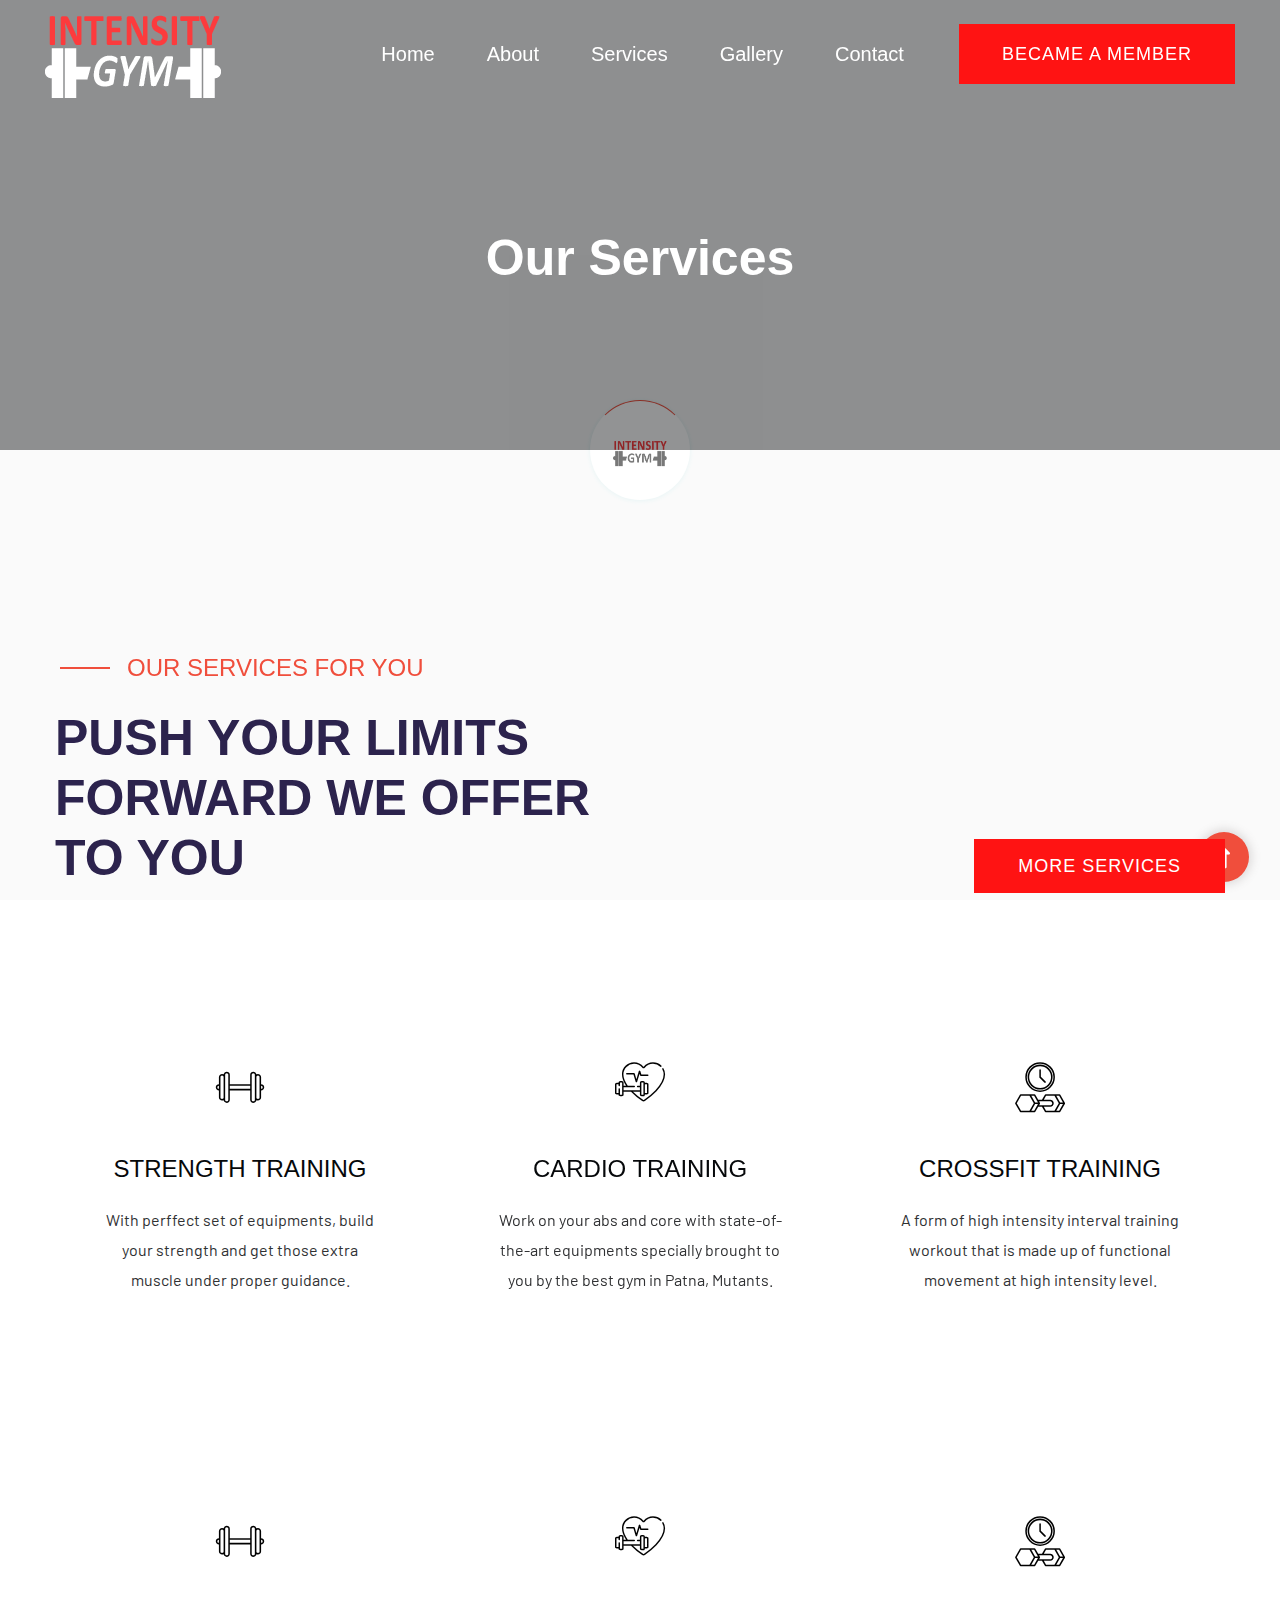
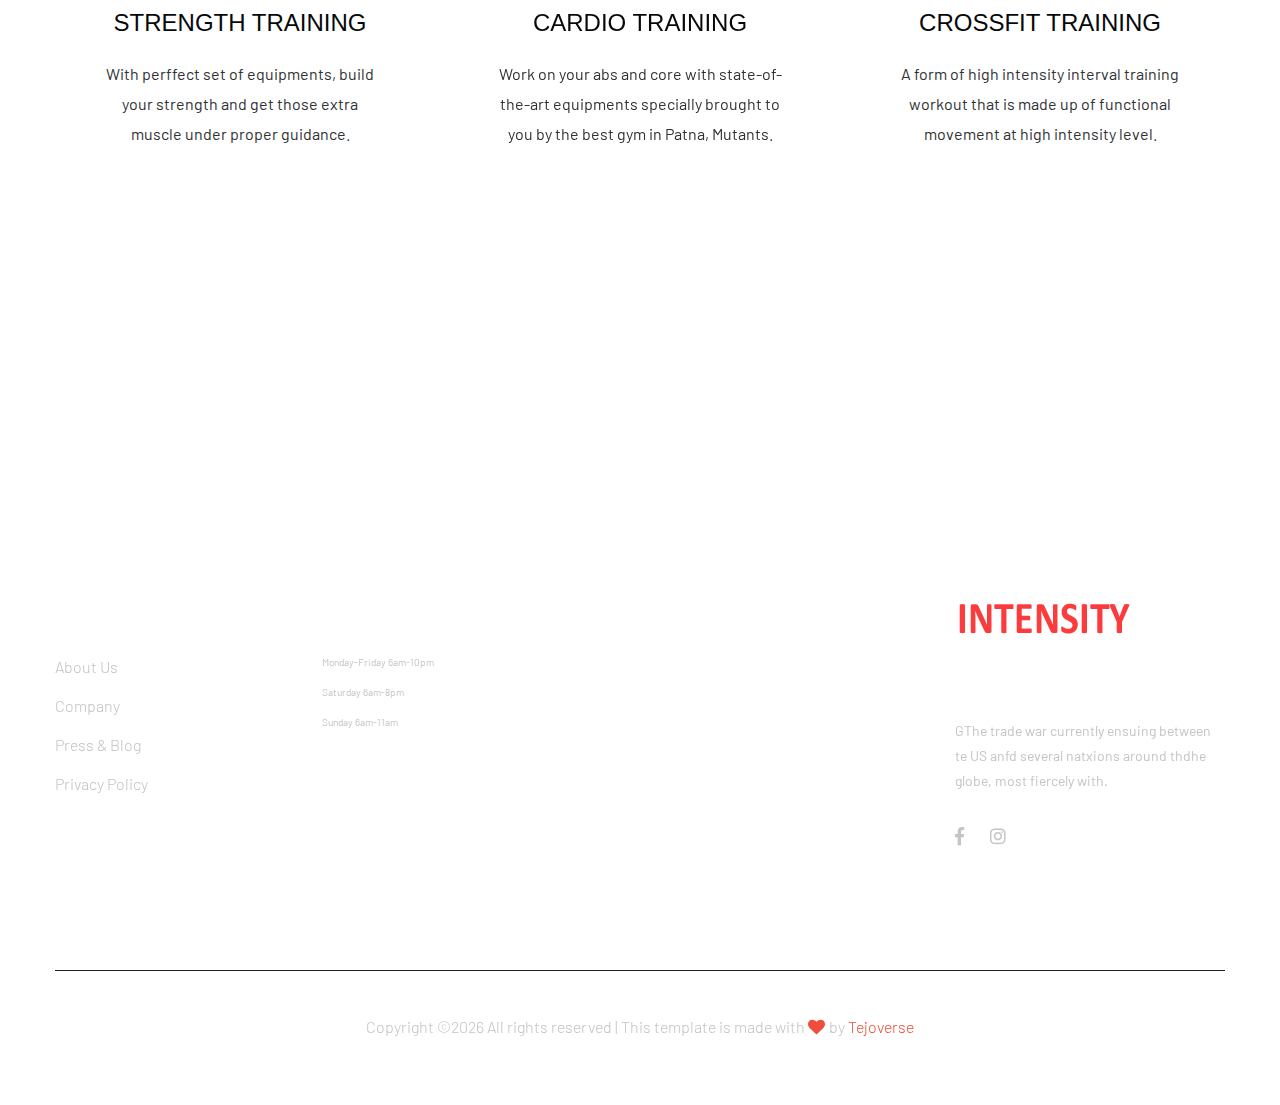
<file: services.html>
<!doctype html>
<html class="no-js" lang="zxx">
<head>
    <meta charset="utf-8">
    <meta http-equiv="x-ua-compatible" content="ie=edge">
    <title> Intensity Gym </title>
    <meta name="description" content="">
    <meta name="viewport" content="width=device-width, initial-scale=1">
    <link rel="manifest" href="site.webmanifest">
    <link rel="shortcut icon" type="image/x-icon" href="assets/img/favicon.ico">

	<!-- CSS here -->
	<link rel="stylesheet" href="assets/css/bootstrap.min.css">
	<link rel="stylesheet" href="assets/css/owl.carousel.min.css">
	<link rel="stylesheet" href="assets/css/slicknav.css">
    <link rel="stylesheet" href="assets/css/flaticon.css">
    <link rel="stylesheet" href="assets/css/gijgo.css">
    <link rel="stylesheet" href="assets/css/animate.min.css">
    <link rel="stylesheet" href="assets/css/animated-headline.css">
	<link rel="stylesheet" href="assets/css/magnific-popup.css">
	<link rel="stylesheet" href="assets/css/fontawesome-all.min.css">
	<link rel="stylesheet" href="assets/css/themify-icons.css">
	<link rel="stylesheet" href="assets/css/slick.css">
	<link rel="stylesheet" href="assets/css/nice-select.css">
	<link rel="stylesheet" href="assets/css/style.css">
</head>
<body>
    <!-- ? Preloader Start -->
    <div id="preloader-active">
        <div class="preloader d-flex align-items-center justify-content-center">
            <div class="preloader-inner position-relative">
                <div class="preloader-circle"></div>
                <div class="preloader-img pere-text">
                    <img src="assets/img/logo/loder.png" alt="">
                </div>
            </div>
        </div>
    </div>
    <!-- Preloader Start -->
    <header>
        <!--? Header Start -->
        <div class="header-area header-transparent">
            <div class="main-header header-sticky">
                <div class="container-fluid">
                    <div class="row align-items-center">
                        <!-- Logo -->
                        <div class="col-xl-2 col-lg-2 col-md-1">
                            <div class="logo">
            <a href="index.html"><img src="assets/img/logo/logocut.png" alt=""></a>
                            </div>
                        </div>
                        <div class="col-xl-10 col-lg-10 col-md-10">
                            <div class="menu-main d-flex align-items-center justify-content-end">
                                <!-- Main-menu -->
                                <div class="main-menu f-right d-none d-lg-block">
                                    <nav>
                                        <ul id="navigation">
                                            <li><a href="index.html">Home</a></li>
                                            <li><a href="about.html">About</a></li>
                                            <li><a href="services.html">Services</a></li>
                                            
                                            <li><a href="gallery.html">gallery</a></li>
           
                                            <li><a href="contact.html">Contact</a></li>
                                        </ul>
                                    </nav>
                                </div>
                                <div class="header-right-btn f-right d-none d-lg-block ml-30">
                                    <a href="from.html" class="btn header-btn">became a member</a>
                                </div>
                            </div>
                        </div>   
                        <!-- Mobile Menu -->
                        <div class="col-12">
                            <div class="mobile_menu d-block d-lg-none"></div>
                        </div>
                    </div>
                </div>
            </div>
        </div>
        <!-- Header End -->
    </header>
    <main>
        <!--? Hero Start -->
        <div class="slider-area2">
            <div class="slider-height2 d-flex align-items-center">
                <div class="container">
                    <div class="row">
                        <div class="col-xl-12">
                            <div class="hero-cap hero-cap2 text-center pt-70">
                                <h2>our Services</h2>
                            </div>
                        </div>
                    </div>
                </div>
            </div>
        </div>
        <!-- Hero End -->
        <!--? Services Area Start -->
        <section class="services-area pt-100 pb-150">
            <!--? Want To work -->
            <section class="wantToWork-area w-padding">
                <div class="container">
                    <div class="row align-items-end justify-content-between">
                        <div class="col-lg-6 col-md-10 col-sm-10">
                            <div class="section-tittle">
                                <span>oUR sERVICES FOR YOU</span>
                                <h2>PUSH YOUR LIMITS FORWARD We Offer to you</h2>
                            </div>
                        </div>
                        <div class="col-xl-2 col-lg-2 col-md-3">
                            <a href="services.html" class="btn wantToWork-btn f-right">More Services</a>
                        </div>
                    </div>
                </div>
            </section>
            <!-- Want To work End -->
            <div class="container">
                <div class="row">
                    <div class="col-lg-4 col-md-4 col-sm-6">
                        <div class="single-cat text-center mb-50">
                            <div class="cat-icon">
                                <i class="flaticon-fitness"></i>
                            </div>
                            <div class="cat-cap">
                                <h5><a href="services.html">Strength Training</a></h5>
                                <p>With perffect set of equipments, build your strength and get those extra muscle under proper guidance.</p>
                            </div>
                            <div class="img-cap">
                                <a href="services.html" class="">Discover More About Us <i class="ti-arrow-right"></i></a>
                            </div>
                        </div>
                    </div>
                    <div class="col-lg-4 col-md-4 col-sm-6">
                        <div class="single-cat text-center mb-50">
                            <div class="cat-icon">
                                <i class="flaticon-healthcare-and-medical"></i>
                            </div>
                            <div class="cat-cap">
                                <h5><a href="services.html">Cardio Training</a></h5>
                                <p>Work on your abs and core with state-of-the-art equipments specially brought to you by the best gym in Patna, Mutants.</p>
                            </div>
                            <div class="img-cap">
                                <a href="services.html" class="">Discover More About Us <i class="ti-arrow-right"></i></a>
                            </div>
                        </div>
                    </div>
                    <div class="col-lg-4 col-md-4 col-sm-6">
                        <div class="single-cat text-center mb-50">
                            <div class="cat-icon">
                                <i class="flaticon-clock"></i>
                            </div>
                            <div class="cat-cap">
                                <h5><a href="services.html">CrossFit Training</a></h5>
                                <p>A form of high intensity interval training workout that is made up of functional movement at high intensity level.</p>
                            </div>
                            <div class="img-cap">
                                <a href="services.html" class="">Discover More About Us <i class="ti-arrow-right"></i></a>
                            </div>
                        </div>
                    </div>
                    <div class="col-lg-4 col-md-4 col-sm-6">
                        <div class="single-cat text-center mb-50">
                            <div class="cat-icon">
                                <i class="flaticon-fitness"></i>
                            </div>
                            <div class="cat-cap">
                                <h5><a href="services.html">Strength Training</a></h5>
                                <p>With perffect set of equipments, build your strength and get those extra muscle under proper guidance.</p>
                            </div>
                            <div class="img-cap">
                                <a href="services.html" class="">Discover More About Us <i class="ti-arrow-right"></i></a>
                            </div>
                        </div>
                    </div>
                    <div class="col-lg-4 col-md-4 col-sm-6">
                        <div class="single-cat text-center mb-50">
                            <div class="cat-icon">
                                <i class="flaticon-healthcare-and-medical"></i>
                            </div>
                            <div class="cat-cap">
                                <h5><a href="services.html">Cardio Training</a></h5>
                                <p>Work on your abs and core with state-of-the-art equipments specially brought to you by the best gym in Patna, Mutants.</p>
                            </div>
                            <div class="img-cap">
                                <a href="services.html" class="">Discover More About Us <i class="ti-arrow-right"></i></a>
                            </div>
                        </div>
                    </div>
                    <div class="col-lg-4 col-md-4 col-sm-6">
                        <div class="single-cat text-center mb-50">
                            <div class="cat-icon">
                                <i class="flaticon-clock"></i>
                            </div>
                            <div class="cat-cap">
                                <h5><a href="services.html">CrossFit Training</a></h5>
                                <p>A form of high intensity interval training workout that is made up of functional movement at high intensity level.</p>
                            </div>
                            <div class="img-cap">
                                <a href="services.html" class="">Discover More About Us <i class="ti-arrow-right"></i></a>
                            </div>
                        </div>
                    </div>
                </div>
            </div>
        </section>
        <!-- Services Area End -->
    </main>
    <footer>
        <!--? Footer Start-->
        <div class="footer-area section-bg" data-background="assets/img/gallery/section_bg03.png">
            <div class="container">
                <div class="footer-top footer-padding">
                    <!-- Footer Menu -->
                    <div class="row d-flex justify-content-between">
                        <div class="col-xl-2 col-lg-2 col-md-4 col-sm-6">
                            <div class="single-footer-caption mb-50">
                                <div class="footer-tittle">
                                    <h4>COMPANY</h4>
                                    <ul>
                                        <li><a href="#">About Us</a></li>
                                        <li><a href="#">Company</a></li>
                                        <li><a href="#"> Press & Blog</a></li>
                                        <li><a href="#"> Privacy Policy</a></li>
                                    </ul>
                                </div>
                            </div>
                        </div>
                        <div class="col-xl-3 col-lg-3 col-md-4 col-sm-6">
                            <div class="single-footer-caption mb-50">
                                <div class="footer-tittle">
                                    <h4>Open hour</h4>
                                    <ul>
                                        <li>Monday-Friday 6am-10pm</li>
                                        <li>Saturday 6am-8pm</li>
                                        <li>Sunday 6am-11am</li>
                                    </ul>
                                </div>
                            </div>
                        </div>
                        <div class="col-xl-2 col-lg-3 col-md-4 col-sm-6">
                            <div class="single-footer-caption mb-50">
                                <div class="footer-tittle">
                                    <!-- <h4>RESOURCES</h4>
                                    <ul>
                                        <li><a href="#">Home Insurance</a></li>
                                        <li><a href="#">Travel Insurance</a></li>
                                        <li><a href="#"> Car Insurance</a></li>
                                        <li><a href="#"> Business Insurance</a></li>
                                        <li><a href="#"> Heal Insurance</a></li>
                                    </ul> -->
                                </div>
                            </div>
                        </div>
                        <div class="col-xl-3 col-lg-4 col-md-5 col-sm-6">
                            <div class="single-footer-caption mb-50">
                                <!-- logo -->
                                <div class="footer-logo">
                                    <a href="index.html"><img src="assets/img/logo/logo2_footer.png" alt=""></a>
                                </div>
                                <div class="footer-tittle">
                                    <div class="footer-pera">
                                        <p class="info1">GThe trade war currently ensuing between te US anfd several natxions around thdhe globe, most fiercely with.</p>
                                    </div>
                                </div>
                                <!-- Footer Social -->
                                <div class="footer-social ">
                                    <a href="https://www.facebook.com/sai4ull"><i class="fab fa-facebook-f"></i></a>
                                    <a href="#"><i class="fab fa-instagram"></i></a>
                                </div>
                            </div>
                        </div>
                    </div>
                </div>
                <!-- Footer Bottom -->
                <div class="footer-bottom">
                    <div class="row d-flex align-items-center">
                        <div class="col-lg-12">
                            <div class="footer-copy-right text-center">
                                <p><!-- Link back to Tejoverse can't be removed. -->
  Copyright &copy;<script>document.write(new Date().getFullYear());</script> All rights reserved | This template is made with <i class="fa fa-heart" aria-hidden="true"></i> by <a href="https://tejoverse.in" target="_blank">Tejoverse</a>
  <!-- Link back to Tejoverse can't be removed. --></p>
                            </div>
                        </div>
                    </div>
                </div>
            </div>
        </div>
        <!-- Footer End-->
    </footer>
    <!-- Scroll Up -->
    <div id="back-top" >
        <a title="Go to Top" href="#"> <i class="fas fa-level-up-alt"></i></a>
    </div>

    <!-- JS here -->

    <script src="./assets/js/vendor/modernizr-3.5.0.min.js"></script>
    <!-- Jquery, Popper, Bootstrap -->
    <script src="./assets/js/vendor/jquery-1.12.4.min.js"></script>
    <script src="./assets/js/popper.min.js"></script>
    <script src="./assets/js/bootstrap.min.js"></script>
    <!-- Jquery Mobile Menu -->
    <script src="./assets/js/jquery.slicknav.min.js"></script>

    <!-- Jquery Slick , Owl-Carousel Plugins -->
    <script src="./assets/js/owl.carousel.min.js"></script>
    <script src="./assets/js/slick.min.js"></script>
    <!-- One Page, Animated-HeadLin -->
    <script src="./assets/js/wow.min.js"></script>
    <script src="./assets/js/animated.headline.js"></script>
    <script src="./assets/js/jquery.magnific-popup.js"></script>

    <!-- Date Picker -->
    <script src="./assets/js/gijgo.min.js"></script>
    <!-- Nice-select, sticky -->
    <script src="./assets/js/jquery.nice-select.min.js"></script>
    <script src="./assets/js/jquery.sticky.js"></script>
    
    <!-- counter , waypoint -->
    <script src="./assets/js/jquery.counterup.min.js"></script>
    <script src="./assets/js/waypoints.min.js"></script>
    <script src="./assets/js/jquery.countdown.min.js"></script>
    <script src="./assets/js/hover-direction-snake.min.js"></script>

    <!-- contact js -->
    <script src="./assets/js/contact.js"></script>
    <script src="./assets/js/jquery.form.js"></script>
    <script src="./assets/js/jquery.validate.min.js"></script>
    <script src="./assets/js/mail-script.js"></script>
    <script src="./assets/js/jquery.ajaxchimp.min.js"></script>
    
    <!-- Jquery Plugins, main Jquery -->	
    <script src="./assets/js/plugins.js"></script>
    <script src="./assets/js/main.js"></script>
    
    </body>
</html>
</file>
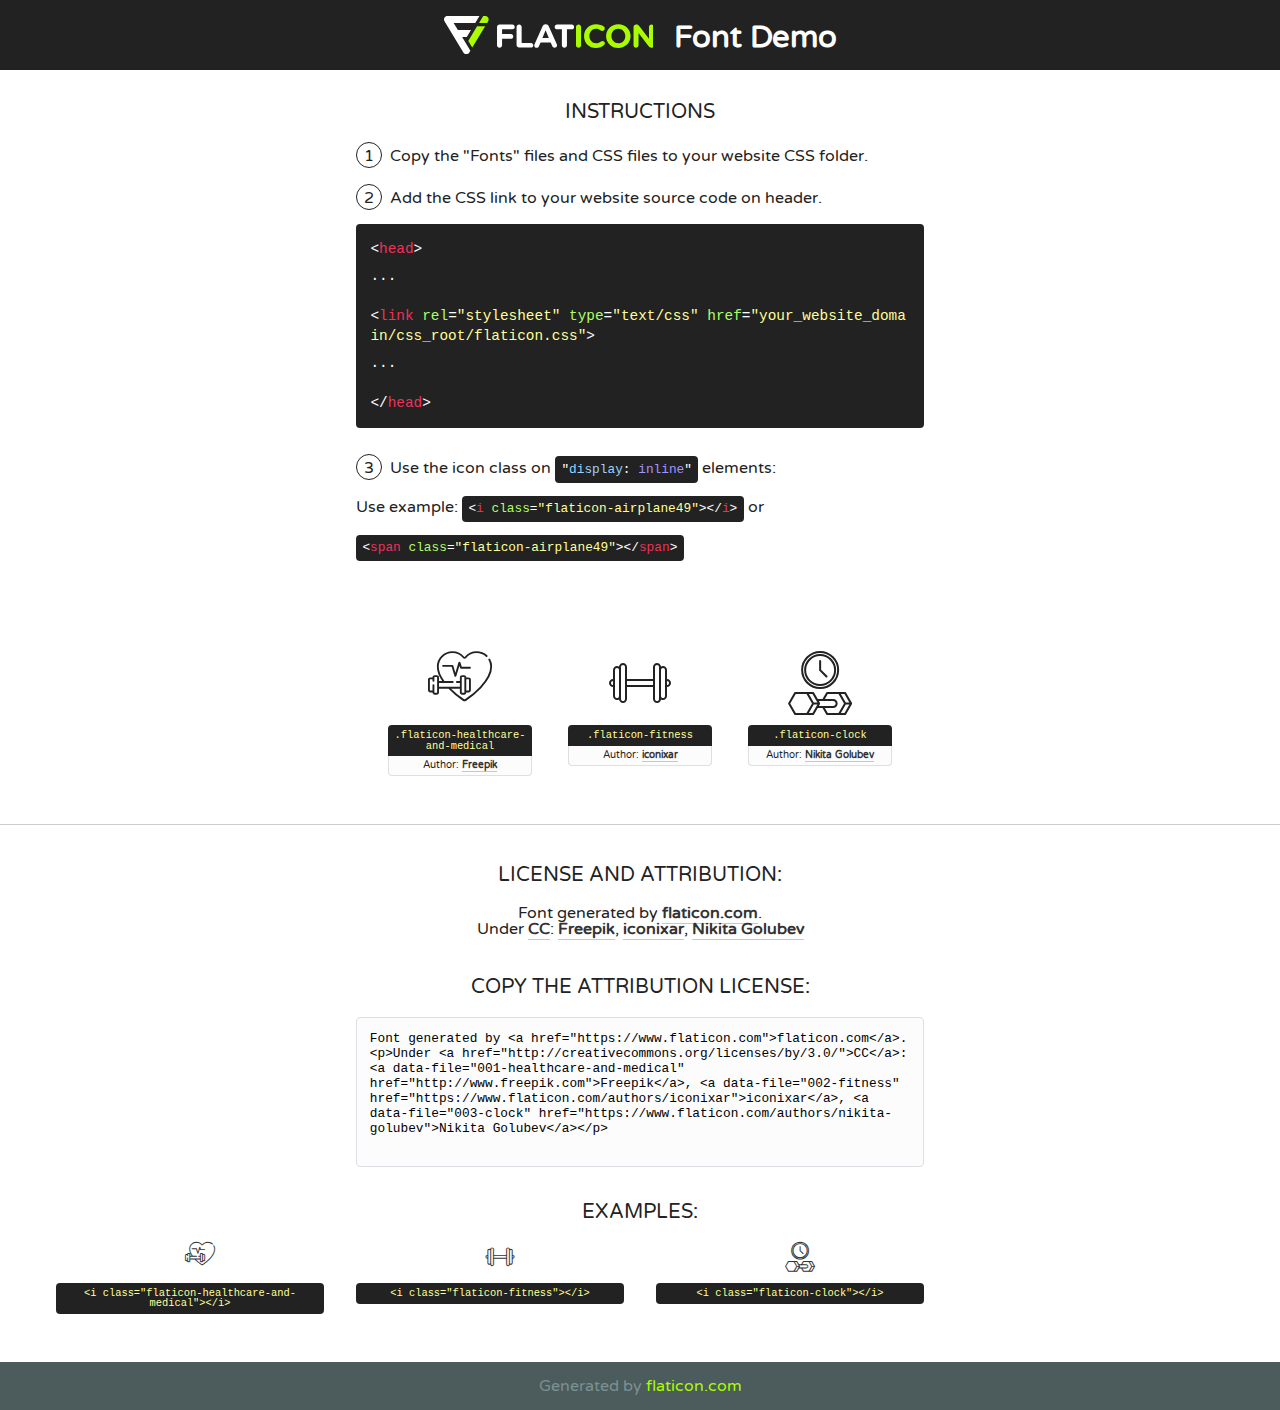
<file: assets/fonts/flaticon.html>
<!DOCTYPE html>
<!--
  Flaticon icon font: Flaticon
  Creation date: 13/05/2020 06:02
-->
<html>
<!DOCTYPE html>
<html>

<head>
    <title>Flaticon WebFont</title>
    <link href="http://fonts.googleapis.com/css?family=Varela+Round" rel="stylesheet" type="text/css" />
    <link rel="stylesheet" type="text/css" href="flaticon.css">
    <meta charset="UTF-8">
    <style>
    html, body, div, span, applet, object, iframe,
    h1, h2, h3, h4, h5, h6, p, blockquote, pre,
    a, abbr, acronym, address, big, cite, code,
    del, dfn, em, img, ins, kbd, q, s, samp,
    small, strike, strong, sub, sup, tt, var,
    b, u, i, center,
    dl, dt, dd, ol, ul, li,
    fieldset, form, label, legend,
    table, caption, tbody, tfoot, thead, tr, th, td,
    article, aside, canvas, details, embed, 
    figure, figcaption, footer, header, hgroup, 
    menu, nav, output, ruby, section, summary,
    time, mark, audio, video {
        margin: 0;
        padding: 0;
        border: 0;
        font-size: 100%;
        font: inherit;
        vertical-align: baseline;
    }
    /* HTML5 display-role reset for older browsers */
    article, aside, details, figcaption, figure, 
    footer, header, hgroup, menu, nav, section {
        display: block;
    }
    body {
        line-height: 1;
    }
    ol, ul {
        list-style: none;
    }
    blockquote, q {
        quotes: none;
    }
    blockquote:before, blockquote:after,
    q:before, q:after {
        content: '';
        content: none;
    }
    table {
        border-collapse: collapse;
        border-spacing: 0;
    }
    body {
        font-family: 'Varela Round', Helvetica, Arial, sans-serif;
        font-size: 16px;
        color: #222;
    }
    a {
        color: #333;
        border-bottom: 1px solid #a9fd00;
        font-weight: bold;
        text-decoration: none;
    }
    * {
        -moz-box-sizing: border-box;
        -webkit-box-sizing: border-box;
        box-sizing: border-box;
        margin: 0;
        padding: 0;
    }
    [class^="flaticon-"]:before, [class*=" flaticon-"]:before, [class^="flaticon-"]:after, [class*=" flaticon-"]:after {
        font-family: Flaticon;
        font-size: 30px;
        font-style: normal;
        margin-left: 20px;
        color: #333;
    }
    .wrapper {
        max-width: 600px;
        margin: auto;
        padding: 0 1em;
    }
    .title {
        font-size: 1.25em;
        text-align: center;
        margin-bottom: 1em;
        text-transform: uppercase;
    }
    header {
        text-align: center;
        background-color: #222;
        color: #fff;
        padding: 1em;
    }
    header .logo {
        width: 210px;
        height: 38px;
        display: inline-block;
        vertical-align: middle;
        margin-right: 1em;
        border: none;
    }
    header strong {
        font-size: 1.95em;
        font-weight: bold;
        vertical-align: middle;
        margin-top: 5px;
        display: inline-block;
    }
    .demo {
        margin: 2em auto;
        line-height: 1.25em;
    }
    .demo ul li {
        margin-bottom: 1em;
    }
    .demo ul li .num {
        color: #222;
        border-radius: 20px;
        display: inline-block;
        width: 26px;
        padding: 3px;
        height: 26px;
        text-align: center;
        margin-right: 0.5em;
        border: 1px solid #222;
    }
    .demo ul li code {
        background-color: #222;
        border-radius: 4px;
        padding: 0.25em 0.5em;
        display: inline-block;
        color: #fff;
        font-family: Consolas,Monaco,Lucida Console,Liberation Mono,DejaVu Sans Mono,Bitstream Vera Sans Mono,Courier New, monospace;
        font-weight: lighter;
        margin-top: 1em;
        font-size: 0.8em;
        word-break: break-all;
    }
    .demo ul li code.big {
        padding: 1em;
        font-size: 0.9em;
    }
    .demo ul li code .red {
        color: #EF3159;
    }
    .demo ul li code .green {
        color: #ACFF65;
    }
    .demo ul li code .yellow {
        color: #FFFF99;
    }
    .demo ul li code .blue {
        color: #99D3FF;
    }
    .demo ul li code .purple {
        color: #A295FF;
    }
    .demo ul li code .dots {
        margin-top: 0.5em;
        display: block;
    }
    #glyphs {
        border-bottom: 1px solid #ccc;
        padding: 2em 0;
        text-align: center;
    }
    .glyph {
        display: inline-block;
        width: 9em;
        margin: 1em;
        text-align: center;
        vertical-align: top;
        background: #FFF;
    }
    .glyph .glyph-icon {
        padding: 10px;
        display: block;
        font-family:"Flaticon";
        font-size: 64px;
        line-height: 1;
    }
    .glyph .glyph-icon:before {
        font-size: 64px;
        color: #222;
        margin-left: 0;
    }
    .class-name {
        font-size: 0.65em;
        background-color: #222;
        color: #fff;
        border-radius: 4px 4px 0 0;
        padding: 0.5em;
        color: #FFFF99;
        font-family: Consolas,Monaco,Lucida Console,Liberation Mono,DejaVu Sans Mono,Bitstream Vera Sans Mono,Courier New, monospace;
    }
    .author-name {
        font-size: 0.6em;
        background-color: #fcfcfd;
        border: 1px solid #DEDEE4;
        border-top: 0;
        border-radius: 0 0 4px 4px;
        padding: 0.5em;
    }
    .class-name:last-child {
        font-size: 10px;
        color:#888;
    }
    .class-name:last-child a {
        font-size: 10px;
        color:#555;
    }
    .class-name:last-child a:hover {
        color:#a9fd00;
    }
    .glyph > input {
        display: block;
        width: 100px;
        margin: 5px auto;
        text-align: center;
        font-size: 12px;
        cursor: text;
    }
    .glyph > input.icon-input {
        font-family:"Flaticon";
        font-size: 16px;
        margin-bottom: 10px;
    }
    .attribution .title {
        margin-top: 2em;
    }
    .attribution textarea {
        background-color: #fcfcfd;
        padding: 1em;
        border: none;
        box-shadow: none;
        border: 1px solid #DEDEE4;
        border-radius: 4px;
        resize: none;
        width: 100%;
        height: 150px;
        font-size: 0.8em;
        font-family: Consolas,Monaco,Lucida Console,Liberation Mono,DejaVu Sans Mono,Bitstream Vera Sans Mono,Courier New, monospace;
        -webkit-appearance: none;
    }
    .iconsuse {
        margin: 2em auto;
        text-align: center;
        max-width: 1200px;
    }
    .iconsuse:after {
        content: '';
        display: table;
        clear: both;
    }
    .iconsuse .image {
        float: left;
        width: 25%;
        padding: 0 1em;
    }
    .iconsuse .image p {
        margin-bottom: 1em;
    }
    .iconsuse .image span {
        display: block;
        font-size: 0.65em;
        background-color: #222;
        color: #fff;
        border-radius: 4px;
        padding: 0.5em;
        color: #FFFF99;
        margin-top: 1em;
        font-family: Consolas,Monaco,Lucida Console,Liberation Mono,DejaVu Sans Mono,Bitstream Vera Sans Mono,Courier New, monospace;
    }
    #footer {
        text-align: center;
        background-color: #4C5B5C;
        color: #7c9192;
        padding: 1em;
    }
    #footer a {
        border: none;
        color: #a9fd00;
        font-weight: normal;
    }
    @media (max-width: 960px) {
        .iconsuse .image {
            width: 50%;
        }
    }
    @media (max-width: 560px) {
        .iconsuse .image {
            width: 100%;
        }
    }
    </style>
</head>

<body class="characters-off">

    <header>
        <a href="https://www.flaticon.com" target="_blank" class="logo">
            <svg version="1.1" xmlns="http://www.w3.org/2000/svg" xmlns:xlink="http://www.w3.org/1999/xlink" xmlns:a="http://ns.adobe.com/AdobeSVGViewerExtensions/3.0/" viewBox="0 0 560.875 102.036" enable-background="new 0 0 560.875 102.036" xml:space="preserve">
                <defs>
                </defs>
                <g>
                    <g class="letters">
                        <path fill="#ffffff" d="M141.596,29.675c0-3.777,2.985-6.767,6.764-6.767h34.438c3.426,0,6.15,2.728,6.15,6.15
                        c0,3.43-2.724,6.149-6.15,6.149h-27.674v13.091h23.719c3.429,0,6.151,2.724,6.151,6.15c0,3.43-2.723,6.149-6.151,6.149h-23.719
                        v17.574c0,3.773-2.986,6.761-6.764,6.761c-3.779,0-6.764-2.989-6.764-6.761V29.675z"></path>
                        <path fill="#ffffff" d="M193.844,29.149c0-3.781,2.985-6.767,6.764-6.767c3.776,0,6.763,2.985,6.763,6.767v42.957h25.039
                        c3.426,0,6.149,2.726,6.149,6.153c0,3.425-2.723,6.15-6.149,6.15h-31.802c-3.779,0-6.764-2.986-6.764-6.768V29.149z"></path>
                        <path fill="#ffffff" d="M241.891,75.71l21.438-48.407c1.492-3.341,4.215-5.357,7.906-5.357h0.792
                        c3.686,0,6.323,2.017,7.815,5.357l21.439,48.407c0.436,0.967,0.701,1.845,0.701,2.723c0,3.602-2.809,6.501-6.414,6.501
                        c-3.161,0-5.269-1.845-6.499-4.655l-4.132-9.661h-27.059l-4.301,10.102c-1.144,2.631-3.426,4.214-6.237,4.214
                        c-3.517,0-6.24-2.81-6.24-6.325C241.1,77.64,241.451,76.677,241.891,75.71z M279.932,58.666l-8.521-20.297l-8.526,20.297H279.932
                        z"></path>
                        <path fill="#ffffff" d="M314.864,35.387H301.86c-3.429,0-6.239-2.813-6.239-6.238c0-3.429,2.811-6.24,6.239-6.24h39.533
                        c3.426,0,6.237,2.811,6.237,6.24c0,3.425-2.811,6.238-6.237,6.238h-13.001v42.785c0,3.773-2.99,6.761-6.764,6.761
                        c-3.779,0-6.764-2.989-6.764-6.761V35.387z"></path>
                        <path fill="#A9FD00" d="M352.615,29.149c0-3.781,2.985-6.767,6.767-6.767c3.774,0,6.761,2.985,6.761,6.767v49.024
                        c0,3.773-2.987,6.761-6.761,6.761c-3.781,0-6.767-2.989-6.767-6.761V29.149z"></path>
                        <path fill="#A9FD00" d="M374.132,53.836v-0.179c0-17.481,13.178-31.801,32.065-31.801c9.22,0,15.459,2.458,20.557,6.238
                        c1.402,1.054,2.637,2.985,2.637,5.357c0,3.692-2.985,6.59-6.681,6.59c-1.845,0-3.071-0.702-4.044-1.319
                        c-3.776-2.813-7.729-4.393-12.562-4.393c-10.364,0-17.831,8.611-17.831,19.154v0.173c0,10.542,7.291,19.329,17.831,19.329
                        c5.715,0,9.492-1.756,13.359-4.834c1.049-0.874,2.458-1.491,4.039-1.491c3.429,0,6.325,2.813,6.325,6.236
                        c0,2.106-1.056,3.78-2.282,4.834c-5.539,4.834-12.036,7.733-21.878,7.733C387.572,85.464,374.132,71.493,374.132,53.836z"></path>
                        <path fill="#A9FD00" d="M433.009,53.836v-0.179c0-17.481,13.79-31.801,32.766-31.801c18.981,0,32.592,14.143,32.592,31.628v0.173
                        c0,17.483-13.785,31.807-32.769,31.807C446.625,85.464,433.009,71.32,433.009,53.836z M484.224,53.836v-0.179
                        c0-10.539-7.725-19.326-18.626-19.326c-10.893,0-18.449,8.611-18.449,19.154v0.173c0,10.542,7.73,19.329,18.626,19.329
                        C476.676,72.986,484.224,64.378,484.224,53.836z"></path>
                        <path fill="#A9FD00" d="M506.233,29.321c0-3.774,2.99-6.763,6.767-6.763h1.401c3.252,0,5.183,1.583,7.029,3.953l26.093,34.265
                        V29.059c0-3.692,2.99-6.677,6.681-6.677c3.683,0,6.671,2.985,6.671,6.677v48.934c0,3.78-2.987,6.765-6.764,6.765h-0.436
                        c-3.257,0-5.188-1.581-7.034-3.953l-27.056-35.492v32.944c0,3.687-2.985,6.676-6.678,6.676c-3.683,0-6.673-2.989-6.673-6.676
                        V29.321z"></path>
                    </g>
                    <g class="insignia">
                        <path fill="#ffffff" d="M48.372,56.137h12.517l11.156-18.537H37.186L25.688,18.539h57.825L94.668,0H9.271
                        C5.925,0,2.842,1.801,1.198,4.716c-1.644,2.907-1.593,6.482,0.134,9.343l50.38,83.501c1.678,2.781,4.689,4.476,7.938,4.476
                        c3.246,0,6.257-1.695,7.935-4.476l2.898-4.804L48.372,56.137z"></path>
                        <g class="i">
                            <path fill="#A9FD00" d="M93.575,18.539h0.031v0.004l21.652,0.004l2.705-4.488c1.727-2.861,1.778-6.436,0.133-9.343
                            C116.454,1.801,113.371,0,110.026,0h-5.294L93.575,18.539z"></path>
                            <polygon fill="#A9FD00" points="88.291,27.356 64.725,66.486 75.519,84.404 109.942,27.356"></polygon>
                        </g>
                    </g>
                </g>
            </svg>
        </a>
        <strong>Font Demo</strong>
    </header>


    <section class="demo wrapper">

        <p class="title">Instructions</p>

        <ul>
            <li>
                <span class="num">1</span>Copy the "Fonts" files and CSS files to your website CSS folder.
            </li>
            <li>
                <span class="num">2</span>Add the CSS link to your website source code on header.
                <code class="big">
                    &lt;<span class="red">head</span>&gt;
                    <br/><span class="dots">...</span>
                    <br/>&lt;<span class="red">link</span> <span class="green">rel</span>=<span class="yellow">"stylesheet"</span> <span class="green">type</span>=<span class="yellow">"text/css"</span> <span class="green">href</span>=<span class="yellow">"your_website_domain/css_root/flaticon.css"</span>&gt;
                    <br/><span class="dots">...</span>
                    <br/>&lt;/<span class="red">head</span>&gt;
                </code>
            </li>

            <li>
                <p>
                    <span class="num">3</span>Use the icon class on <code>"<span class="blue">display</span>:<span class="purple"> inline</span>"</code> elements:
                    <br />
                    Use example: <code>&lt;<span class="red">i</span> <span class="green">class</span>=<span class="yellow">&quot;flaticon-airplane49&quot;</span>&gt;&lt;/<span class="red">i</span>&gt;</code> or <code>&lt;<span class="red">span</span> <span class="green">class</span>=<span class="yellow">&quot;flaticon-airplane49&quot;</span>&gt;&lt;/<span class="red">span</span>&gt;</code>
            </li>
        </ul>

    </section>




   <section id="glyphs">          
    
      
        <div class="glyph"><div class="glyph-icon flaticon-healthcare-and-medical"></div>
            <div class="class-name">.flaticon-healthcare-and-medical</div>
            <div class="author-name">Author: <a data-file="001-healthcare-and-medical" href="http://www.freepik.com">Freepik</a> </div> 
        </div>        
        
        <div class="glyph"><div class="glyph-icon flaticon-fitness"></div>
            <div class="class-name">.flaticon-fitness</div>
            <div class="author-name">Author: <a data-file="002-fitness" href="https://www.flaticon.com/authors/iconixar">iconixar</a> </div> 
        </div>        
        
        <div class="glyph"><div class="glyph-icon flaticon-clock"></div>
            <div class="class-name">.flaticon-clock</div>
            <div class="author-name">Author: <a data-file="003-clock" href="https://www.flaticon.com/authors/nikita-golubev">Nikita Golubev</a> </div> 
        </div>        
        

    </section>



    <section class="attribution wrapper"   style="text-align:center;">

      <div class="title">License and attribution:</div><div class="attrDiv">Font generated by <a href="https://www.flaticon.com">flaticon.com</a>. <div><p>Under <a href="http://creativecommons.org/licenses/by/3.0/">CC</a>: <a data-file="001-healthcare-and-medical" href="http://www.freepik.com">Freepik</a>, <a data-file="002-fitness" href="https://www.flaticon.com/authors/iconixar">iconixar</a>, <a data-file="003-clock" href="https://www.flaticon.com/authors/nikita-golubev">Nikita Golubev</a></p>  </div>
      </div>
      <div class="title">Copy the Attribution License:</div>

    <textarea onclick="this.focus();this.select();">Font generated by &lt;a href=&quot;https://www.flaticon.com&quot;&gt;flaticon.com&lt;/a&gt;. <p>Under <a href="http://creativecommons.org/licenses/by/3.0/">CC</a>: <a data-file="001-healthcare-and-medical" href="http://www.freepik.com">Freepik</a>, <a data-file="002-fitness" href="https://www.flaticon.com/authors/iconixar">iconixar</a>, <a data-file="003-clock" href="https://www.flaticon.com/authors/nikita-golubev">Nikita Golubev</a></p>  
     </textarea>

    </section>

    <section class="iconsuse">

          <div class="title">Examples:</div>            
             
            <div class="image">
                <p>
                    <i class="glyph-icon flaticon-healthcare-and-medical"></i> 
                    <span>&lt;i class=&quot;flaticon-healthcare-and-medical&quot;&gt;&lt;/i&gt;</span>
                </p>
            </div>
            
            <div class="image">
                <p>
                    <i class="glyph-icon flaticon-fitness"></i> 
                    <span>&lt;i class=&quot;flaticon-fitness&quot;&gt;&lt;/i&gt;</span>
                </p>
            </div>
            
            <div class="image">
                <p>
                    <i class="glyph-icon flaticon-clock"></i> 
                    <span>&lt;i class=&quot;flaticon-clock&quot;&gt;&lt;/i&gt;</span>
                </p>
            </div>
                       
        </div>
                            
    </section>

<div id="footer">
    <div>Generated by <a href="https://www.flaticon.com">flaticon.com</a>
    </div>
</div>



</body>
</html>
</file>
<file: assets/css/flaticon.css>
/*
  	Flaticon icon font: Flaticon
  	Creation date: 13/05/2020 06:02
  	*/

@font-face {
  font-family: "Flaticon";
  src: url("../fonts/Flaticon.eot");
  src: url("../fonts/Flaticon.eot?#iefix") format("embedded-opentype"),
       url("../fonts/Flaticon.woff2") format("woff2"),
       url("../fonts/Flaticon.woff") format("woff"),
       url("../fonts/Flaticon.ttf") format("truetype"),
       url("../fonts/Flaticon.svg#Flaticon") format("svg");
  font-weight: normal;
  font-style: normal;
}

@media screen and (-webkit-min-device-pixel-ratio:0) {
  @font-face {
    font-family: "Flaticon";
    src: url("../fonts/Flaticon.svg#Flaticon") format("svg");
  }
}

[class^="flaticon-"]:before, [class*=" flaticon-"]:before,
[class^="flaticon-"]:after, [class*=" flaticon-"]:after {   
  font-family: Flaticon;
font-style: normal;
}

.flaticon-healthcare-and-medical:before { content: "\f100"; }
.flaticon-fitness:before { content: "\f101"; }
.flaticon-clock:before { content: "\f102"; }
</file>
<file: assets/css/gijgo.css>
.gj-button {
    background-color: #f5f5f5;
    border: 1px solid #ddd;
    color: #000;
    border-radius: 3px;
    padding: 6px 10px;
    cursor: pointer;
}

.gj-unselectable {
    -webkit-touch-callout: none;
    -webkit-user-select: none;
    -khtml-user-select: none;
    -moz-user-select: none;
    -ms-user-select: none;
    user-select: none;
}

.gj-row {
    display: -webkit-box;
    display: -ms-flexbox;
    display: flex;
    -ms-flex-wrap: wrap;
    flex-wrap: wrap;
}

.gj-margin-left-5 {
    margin-left: 5px;
}

.gj-margin-left-10 {
    margin-left: 10px;
}

.gj-width-full {
    width: 100%;
}

.gj-cursor-pointer {
    cursor: pointer;
}

.gj-text-align-center {
    text-align: center;
}

.gj-font-size-16 {
    font-size: 16px;
}

.gj-hidden {
    display: none;
}

/** Material Design */
.gj-button-md {
    background: 0 0;
    border: none;
    border-radius: 2px;
    color: rgba(0, 0, 0, 0.87);
    position: relative;
    height: 36px;
    margin: 0;
    min-width: 64px;
    padding: 0 16px;
    display: inline-block;
    font-family: "Roboto","Helvetica","Arial",sans-serif;
    font-size: 1rem;
    font-weight: 500;
    text-transform: uppercase;
    letter-spacing: 0;
    overflow: hidden;
    will-change: box-shadow;
    transition: box-shadow .2s cubic-bezier(.4,0,1,1),background-color .2s cubic-bezier(.4,0,.2,1),color .2s cubic-bezier(.4,0,.2,1);
    outline: none;
    cursor: pointer;
    text-decoration: none;
    text-align: center;
    line-height: 36px;
    vertical-align: middle;
    overflow: hidden;
    -webkit-user-select: none;
    -moz-user-select: none;
    -ms-user-select: none;
    user-select: none;
}

.gj-button-md:hover {
    background-color: rgba(158,158,158,.2);
}

.gj-button-md:disabled {
    color: rgba(0,0,0,.26);
    background: 0 0;
}

.gj-button-md .material-icons,
.gj-button-md .gj-icon {
    vertical-align: middle;
    /*font-size: 1.3rem;
    margin-right: 4px;*/
}

.gj-button-md.gj-button-md-icon {
    width: 24px;
    height: 31px;
    min-width: 24px;
    padding: 0px;
    display: table;
}

.gj-button-md.gj-button-md-icon .material-icons,
.gj-button-md.gj-button-md-icon .gj-icon {
    display: table-cell;
    margin-right: 0px;
    width: 24px;
    height: 24px;
}

.gj-button-md.active {
    background-color: rgba(158,158,158,.4);
}

.gj-button-md-group {
    position: relative;
    display: inline-block;
    vertical-align: middle;
}
.gj-textbox-md {
	/* border: none; */
	/* border-bottom: 1px solid rgba(0,0,0,.42); */
	display: block;
	font-family: "Helvetica","Arial",sans-serif;
	font-size: 16px;
	line-height: 16px;
	/* padding: 4px 0px; */
	margin: 0;
	/* width: 100%; */
	background: 0 0;
	/* text-align: ; */
	color: rgba(0,0,0,.87);
	padding-left: 44px;
	border: 1px solid #dca73a;
	/* padding: 15px 15px; */
	/* text-align: center; */
	width: 177px;
	height: 55px;
	border-radius: 5px;
}
.gj-textbox-md:focus,
.gj-textbox-md:active {
    /* border-bottom: 2px solid rgba(0,0,0,.42); */
    outline: none;
}

.gj-textbox-md::placeholder {
    color: #8e8e8e;
}

.gj-textbox-md:-ms-input-placeholder {
    color: #8e8e8e;
}

.gj-textbox-md::-ms-input-placeholder {
    color: #8e8e8e;
}

.gj-md-spacer-24 {
    min-width: 24px;
    width: 24px;
    display: inline-block;
}

.gj-md-spacer-32 {
    min-width: 32px;
    width: 32px;
    display: inline-block;
}

.gj-modal {
    position: fixed;
    top: 0;
    right: 0;
    bottom: 0;
    left: 0;
    z-index: 1203;
    display: none;
    overflow: hidden;
    -webkit-overflow-scrolling: touch;
    outline: 0;
    background-color: rgba(0, 0, 0, 0.54118);
    transition: 200ms ease opacity;
    will-change: opacity;
}

/* List */
ul.gj-list li [data-role="wrapper"] {
    display: table;
    width: 100%;
}

ul.gj-list li [data-role="checkbox"] {
    display: table-cell;
    vertical-align:middle;
    text-align:center;
}

ul.gj-list li [data-role="image"] {
    display: table-cell;
    vertical-align:middle;
    text-align:center;
}

ul.gj-list li [data-role="display"] {
    display: table-cell;
    vertical-align:middle;
    cursor: pointer;
}

ul.gj-list li [data-role="display"]:empty:before {
  content: "\200b"; /* unicode zero width space character */
}

/* List - Bootstrap */
ul.gj-list-bootstrap {
    padding-left: 0px;
    margin-bottom: 0px;
}

ul.gj-list-bootstrap li {
    padding: 0px;
}

ul.gj-list-bootstrap li [data-role="wrapper"] {
    padding: 0px 10px;
}

ul.gj-list-bootstrap li [data-role="checkbox"] {
    width: 24px;
    padding: 3px;
}

ul.gj-list-bootstrap li [data-role="image"] {
    width: 24px;
    height: 24px;
}

ul.gj-list-bootstrap li [data-role="display"] {
    padding: 8px 0px 8px 4px;
}

.list-group-item.active ul li, .list-group-item.active:focus ul li, .list-group-item.active:hover ul li {
    text-shadow: none;
    color:initial;
}

/* List - Material Design */
ul.gj-list-md {
    padding: 0px;
    list-style: none;
    list-style-type: none;
    line-height: 24px;
    letter-spacing: 0;
    color: #616161; /* Gray 700 */
}

ul.gj-list-md li {
    display: list-item;
    list-style-type: none;
    padding: 0px;
    min-height: unset;
    box-sizing: border-box;
    align-items: center;
    cursor: default;
    overflow: hidden;

    font-family: "Roboto","Helvetica","Arial",sans-serif;
    font-size: 16px;
    font-weight: 400;
    letter-spacing: .04em;
    line-height: 1;
    
    -webkit-flex-direction: row;
    -ms-flex-direction: row;
    flex-direction: row;
    -webkit-flex-wrap: nowrap;
    -ms-flex-wrap: nowrap;
    flex-wrap: nowrap;
}

ul.gj-list-md li [data-role="checkbox"] {
    height: 24px;
    width: 24px;
}

ul.gj-list-md li [data-role="image"] {
    height: 24px;
    width: 24px;
}

ul.gj-list-md li [data-role="display"] {
    padding: 8px 0px 8px 5px;
    order: 0;
    flex-grow: 2;
    text-decoration: none;
    box-sizing: border-box;
    align-items: center;
    text-align: left;
    color: rgba(0,0,0,.87);
}

ul.gj-list-md li.disabled>[data-role="wrapper"]>[data-role="display"] {
    color: #9E9E9E; /* Gray 500 */
}

.gj-list-md-active {
    background: #e0e0e0;
    color: #3f51b5;
}


/* Picker */
.gj-picker {
    position: absolute;
    z-index: 1203;
    background-color: #fff;
}

.gj-picker .selected {
    color: #fff;
}

/* Material Design */
.gj-picker-md {
    font-family: "Roboto","Helvetica","Arial",sans-serif;
    font-size: 16px;
    font-weight: 400;
    letter-spacing: .04em;
    line-height: 1;
    color: rgba(0,0,0,.87);
    border: 1px solid #E0E0E0;
}

.gj-modal .gj-picker-md {
    border: 0px;
}

.gj-picker-md [role="header"] {
    color: rgba(255, 255, 255, 0.54);
    display: flex;
    background: #2196f3;
    align-items: baseline;
    user-select: none;
    justify-content: center;
}

.gj-picker-md [role="footer"] {
    float: right;
    padding: 10px;
}

.gj-picker-md [role="footer"] button.gj-button-md {
    color: #2196f3;
    font-weight: bold;
    font-size: 13px;
}

/* Bootstrap */
.gj-picker-bootstrap {
    border-radius: 4px;
    border: 1px solid #E0E0E0;
}

.gj-picker-bootstrap .selected {
    color: #888;
}

.gj-picker-bootstrap [role="header"] {
    background: #eee;
    color: #AAA;
}
@font-face {
    font-family: 'gijgo-material';
    src: url('../fonts/gijgo-material.eot?235541');
    src: url('../fonts/gijgo-material.eot?235541#iefix') format('embedded-opentype'), url('../fonts/gijgo-material.ttf?235541') format('truetype'), url('../fonts/gijgo-material.woff?235541') format('woff'), url('../fonts/gijgo-material.svg?235541#gijgo-material') format('svg');
    font-weight: normal;
    font-style: normal;
}

.gj-icon {
    /* use !important to prevent issues with browser extensions that change fonts */
    font-family: 'gijgo-material' !important;
    font-size: 24px;
    speak: none;
    font-style: normal;
    font-weight: normal;
    font-variant: normal;
    text-transform: none;
    line-height: 1;
    /* Enable Ligatures ================ */
    letter-spacing: 0;
    -webkit-font-feature-settings: "liga";
    -moz-font-feature-settings: "liga=1";
    -moz-font-feature-settings: "liga";
    -ms-font-feature-settings: "liga" 1;
    font-feature-settings: "liga";
    -webkit-font-variant-ligatures: discretionary-ligatures;
    font-variant-ligatures: discretionary-ligatures;
    /* Better Font Rendering =========== */
    -webkit-font-smoothing: antialiased;
    -moz-osx-font-smoothing: grayscale;
}

.gj-icon.undo:before {
    content: "\e900";
}

.gj-icon.vertical-align-top:before {
    content: "\e901";
}

.gj-icon.vertical-align-center:before {
    content: "\e902";
}

.gj-icon.vertical-align-bottom:before {
    content: "\e903";
}

.gj-icon.arrow-dropup:before {
    content: "\e904";
}

.gj-icon.clock:before {
    content: "\e905";
}

.gj-icon.refresh:before {
    content: "\e906";
}

.gj-icon.last-page:before {
    content: "\e907";
}

.gj-icon.first-page:before {
    content: "\e908";
}

.gj-icon.cancel:before {
    content: "\e909";
}

.gj-icon.clear:before {
    content: "\e90a";
}

.gj-icon.check-circle:before {
    content: "\e90b";
}

.gj-icon.delete:before {
    content: "\e90c";
}

.gj-icon.arrow-upward:before {
    content: "\e90d";
}

.gj-icon.arrow-forward:before {
    content: "\e90e";
}

.gj-icon.arrow-downward:before {
    content: "\e90f";
}

.gj-icon.arrow-back:before {
    content: "\e910";
}

.gj-icon.list-numbered:before {
    content: "\e911";
}

.gj-icon.list-bulleted:before {
    content: "\e912";
}

.gj-icon.indent-increase:before {
    content: "\e913";
}

.gj-icon.indent-decrease:before {
    content: "\e914";
}

.gj-icon.redo:before {
    content: "\e915";
}

.gj-icon.align-right:before {
    content: "\e916";
}

.gj-icon.align-left:before {
    content: "\e917";
}

.gj-icon.align-justify:before {
    content: "\e918";
}

.gj-icon.align-center:before {
    content: "\e919";
}

.gj-icon.strikethrough:before {
    content: "\e91a";
}

.gj-icon.italic:before {
    content: "\e91b";
}

.gj-icon.underlined:before {
    content: "\e91c";
}

.gj-icon.bold:before {
    content: "\e91d";
}

.gj-icon.arrow-dropdown:before {
    content: "\e91e";
}

.gj-icon.done:before {
    content: "\e91f";
}

.gj-icon.pencil:before {
    content: "\e920";
}

.gj-icon.minus:before {
    content: "\e921";
}

.gj-icon.plus:before {
    content: "\e922";
}

.gj-icon.chevron-up:before {
    content: "\e923";
}

.gj-icon.chevron-right:before {
    content: "\e924";
}

.gj-icon.chevron-down:before {
    content: "\e925";
}

.gj-icon.chevron-left:before {
    content: "\e926";
}

.gj-icon.event:before {
    content: "\e927";
}
.gj-draggable {
    cursor: move;
}
.gj-resizable-handle {
    position: absolute;
    font-size: 0.1px;
    display: block;
    -ms-touch-action: none;
    touch-action: none;
    z-index: 1203;
}

.gj-resizable-n {
    cursor: n-resize;
    height: 7px;
    width: 100%;
    top: -5px;
    left: 0;
}
.gj-resizable-e {
    cursor: e-resize;
    width: 7px;
    right: -5px;
    top: 0;
    height: 100%;
}
.gj-resizable-s {
    cursor: s-resize;
    height: 7px;
    width: 100%;
    bottom: -5px;
    left: 0;
}
.gj-resizable-w {
	cursor: w-resize;
	width: 7px;
	left: -5px;
	top: 0;
	height: 100%;
}
.gj-resizable-se {
	cursor: se-resize;
	width: 12px;
	height: 12px;
	right: 1px;
	bottom: 1px;
}
.gj-resizable-sw {
	cursor: sw-resize;
	width: 9px;
	height: 9px;
	left: -5px;
	bottom: -5px;
}
.gj-resizable-nw {
	cursor: nw-resize;
	width: 9px;
	height: 9px;
	left: -5px;
	top: -5px;
}
.gj-resizable-ne {
	cursor: ne-resize;
	width: 9px;
	height: 9px;
	right: -5px;
	top: -5px;
}

.gj-dialog-footer {
    position: absolute;
    bottom: 0px;
    width: 100%;
    margin-top: 0px;
}

.gj-dialog-scrollable [data-role="body"] {
    overflow-x: hidden;
    overflow-y: scroll;
}

/** Bootstrap 3 **/
.gj-dialog-bootstrap {
    overflow: hidden;
    z-index: 1202;
}

.gj-dialog-bootstrap [data-role="title"] {
    display: inline;
}
.gj-dialog-bootstrap [data-role="close"] {
    line-height: 1.42857143;
}

/** Bootstrap 4 **/
.gj-dialog-bootstrap4 {
    overflow: hidden;
    z-index: 1202;
}

.gj-dialog-bootstrap4 [data-role="title"] {
    display: inline;
}
.gj-dialog-bootstrap4 [data-role="close"] {
    line-height: 1.5;
}

/** Material Design **/
.gj-dialog-md {
    background-color: #FFF;
    overflow: hidden;
    border: none;
    box-shadow: 0 11px 15px -7px rgba(0,0,0,.2), 0 24px 38px 3px rgba(0,0,0,.14), 0 9px 46px 8px rgba(0,0,0,.12);
    box-sizing: border-box;
    position: relative;
    display: -webkit-box;
    display: -webkit-flex;
    display: -ms-flexbox;
    display: flex;
    -webkit-box-orient: vertical;
    -webkit-box-direction: normal;
    -webkit-flex-direction: column;
    -ms-flex-direction: column;
    flex-direction: column;
    -webkit-background-clip: padding-box;
    background-clip: padding-box;
    outline: 0;
    z-index: 1202;
}

.gj-dialog-md-header {
    padding: 24px 24px 0px 24px;
    font-family: "Roboto","Helvetica","Arial",sans-serif;
}

.gj-dialog-md-title {
    margin: 0;
    font-weight: 400;
    display: inline;
    line-height: 28px;
    font-size: 20px;
}

.gj-dialog-md-close {
    -webkit-appearance: none;
    padding: 0;
    cursor: pointer;
    background: 0 0;
    border: 0;
    float: right;
    line-height: 28px;
    font-size: 28px;
}

.gj-dialog-md-body {
    padding: 20px 24px 24px 24px;
    color: rgba(0,0,0,.54);
    font-family: "Helvetica","Arial",sans-serif;
    font-size: 14px;
    font-weight: 400;
    line-height: 20px;
}

.gj-dialog-md-footer {
    padding: 8px 8px 8px 24px;
    display: -webkit-flex;
    display: -ms-flexbox;
    display: flex;
    -webkit-flex-direction: row-reverse;
    -ms-flex-direction: row-reverse;
    flex-direction: row-reverse;
    -webkit-flex-wrap: wrap;
    -ms-flex-wrap: wrap;
    flex-wrap: wrap;

    box-sizing: border-box;
}

.gj-dialog-md-footer>*:first-child {
    margin-right: 0;
}

.gj-dialog-md-footer>* {
    margin-right: 8px;
    height: 36px;
}
DIV.gj-grid-wrapper {
    margin: auto;
    position: relative;
    clear:both;
    z-index: 1;
}

TABLE.gj-grid {
    margin: auto;    
    border-collapse: collapse;
    width: 100%;
    table-layout: fixed;
}

TABLE.gj-grid THEAD TH [data-role="selectAll"] {
    margin: auto;
}

TABLE.gj-grid THEAD TH [data-role="title"] {
    display: inline-block;
}

TABLE.gj-grid THEAD TH [data-role="sorticon"] {
    display: inline-block;
}

TABLE.gj-grid THEAD TH {
    overflow: hidden;
    text-overflow: ellipsis;
}

TABLE.gj-grid.autogrow-header-row THEAD TH {
    overflow: auto;
    text-overflow: initial;
    white-space: pre-wrap;
    -ms-word-break: break-word;
    word-break: break-word;
}

TABLE.gj-grid > tbody > tr > td {
    overflow: hidden;
    position: relative;
}

table.gj-grid tbody div[data-role="display"] {
    vertical-align: middle;
    text-indent: 0;
    white-space: pre-wrap;
    -ms-word-break: break-word;
    word-break: break-word;
}

table.gj-grid.fixed-body-rows tbody div[data-role="display"] {
    overflow: hidden;
    text-overflow: ellipsis;
    white-space: nowrap;
    -ms-word-break: initial;
    word-break: initial;
}

table.gj-grid tfoot DIV[data-role="display"] {
    vertical-align: middle;
    text-indent: 0;
    display: flex;
}

TABLE.gj-grid .fa {
    padding: 2px;
}

TABLE.gj-grid > tbody > tr > td > div {
    padding: 2px;
    overflow: hidden;
}

DIV.gj-grid-wrapper DIV.gj-grid-loading-cover
{
    background: #BBBBBB;
    opacity: 0.5;
    position: absolute;
    vertical-align: middle;
}

DIV.gj-grid-wrapper DIV.gj-grid-loading-text
{
    position: absolute;
    font-weight: bold;
}

/* Bootstrap Theme */
table.gj-grid-bootstrap thead th {
    background-color: #f5f5f5;
    vertical-align:middle;
}

table.gj-grid-bootstrap thead th [data-role="sorticon"] {
    margin-left: 5px;
}

table.gj-grid-bootstrap thead th [data-role="sorticon"] i.gj-icon,
table.gj-grid-bootstrap thead th [data-role="sorticon"] i.material-icons {
    position: absolute;
    font-size: 20px;
    top: 15px;
}

table.gj-grid-bootstrap tbody tr td div[data-role="display"] {
    padding: 0px;
}

.gj-grid-bootstrap-4 .gj-checkbox-bootstrap {
    display: inline-block;
    padding-top: 2px;
}

.gj-grid-bootstrap-4 tbody tr.active {
    background-color: rgba(0,0,0,.075);
}

/* Material Design Theme */
.gj-grid-md {
    position: relative;
    border: 1px solid #e0e0e0;
    border-collapse: collapse;
    white-space: nowrap;
    font-size: 13px;
    font-family: "Roboto","Helvetica","Arial",sans-serif;
    background-color: #fff;
}

.gj-grid-md td:first-of-type, .gj-grid-md th:first-of-type {
    padding-left: 24px;
}

.gj-grid-md th {
    position: relative;
    vertical-align: bottom;
    font-weight: 700;
    line-height: 31px;
    letter-spacing: 0;
    height: 56px;
    font-size: 12px;
    color: rgba(0,0,0,.54);
    padding-bottom: 8px;
    box-sizing: border-box;
    padding: 12px 18px;
    text-align: right;
}

.gj-grid-md td {
    position: relative;
    height: 48px;
    border-top: 1px solid #e0e0e0;
    border-bottom: 1px solid #e0e0e0;
    padding: 12px 18px;
    box-sizing: border-box;
    text-align: left;
    color: rgba(0,0,0,.87);
}

.gj-grid-md tbody tr {
    position: relative;
    height: 48px;
    transition-duration: .28s;
    transition-timing-function: cubic-bezier(.4,0,.2,1);
    transition-property: background-color;
}

.gj-grid-md tbody tr:hover {
    background-color: #EEEEEE; /* Gray 200 */
}

.gj-grid-md tbody tr.gj-grid-md-select {
    background-color: #F5F5F5; /* Grey 100 */
}


table.gj-grid-md thead th [data-role="sorticon"] {
    margin-left: 5px;
}

table.gj-grid-md thead th [data-role="sorticon"] i.gj-icon,
table.gj-grid-md thead th [data-role="sorticon"] i.material-icons {
    position: absolute;
    font-size: 16px;
    top: 19px;
}

table.gj-grid-md thead th.gj-grid-select-all {
    padding-bottom: 3px;
}
/* Hide all prioritized columns by default */
@media only all {
	th.display-1120,
	td.display-1120,
	th.display-960,
	td.display-960,
	th.display-800,
	td.display-800,
	th.display-640,
	td.display-640,
	th.display-480,
	td.display-480,
	th.display-320,
	td.display-320 {
		display: none;
	}
}

/* Show at 320px (20em x 16px) */
@media screen and (min-width: 20em) {
	TABLE.gj-grid-bootstrap th.display-320,
	TABLE.gj-grid-bootstrap td.display-320 {
		display: table-cell;
	}
}
/* Show at 480px (30em x 16px) */
@media screen and (min-width: 30em) {
	TABLE.gj-grid-bootstrap th.display-480,
	TABLE.gj-grid-bootstrap td.display-480 {
		display: table-cell;
	}
}
/* Show at 640px (40em x 16px) */
@media screen and (min-width: 40em) {
	TABLE.gj-grid-bootstrap th.display-640,
	TABLE.gj-grid-bootstrap td.display-640 {
		display: table-cell;
	}
}
/* Show at 800px (50em x 16px) */
@media screen and (min-width: 50em) {
	TABLE.gj-grid-bootstrap th.display-800,
	TABLE.gj-grid-bootstrap td.display-800 {
		display: table-cell;
	}
}
/* Show at 960px (60em x 16px) */
@media screen and (min-width: 60em) {
	TABLE.gj-grid-bootstrap th.display-960,
	TABLE.gj-grid-bootstrap td.display-960 {
		display: table-cell;
	}
}
/* Show at 1,120px (70em x 16px) */
@media screen and (min-width: 70em) {
	TABLE.gj-grid-bootstrap th.display-1120,
	TABLE.gj-grid-bootstrap td.display-1120 {
		display: table-cell;
	}
}

/* Material Design Theme */
.gj-grid-md tfoot tr th {
    padding-right: 14px;
}

.gj-grid-md tfoot tr[data-role="pager"] .gj-grid-mdl-pager-label {
    padding-left: 5px;
    padding-right: 5px;
}

.gj-grid-md tfoot tr[data-role="pager"] .gj-dropdown-md {
    margin-left: 12px;
}

.gj-grid-md tfoot tr[data-role="pager"] .gj-dropdown-md [role="presenter"] {
    font-size: 12px;
    font-weight: bold;
    color: rgba(0,0,0,.54);
}

.gj-grid-md tfoot tr[data-role="pager"] .gj-dropdown-md [role="presenter"] [role="display"] {
    text-align: right;
}

.gj-grid-md tfoot tr[data-role="pager"] .gj-grid-md-limit-select {
    margin-left: 10px;
    font-size: 12px;
    font-weight: bold;
    color: rgba(0,0,0,.54);
}

/* Bootstrap */
.gj-grid-bootstrap tfoot tr[data-role="pager"] th {
    line-height: 30px;
    background-color: #f5f5f5;
}

.gj-grid-bootstrap tfoot tr[data-role="pager"] th > div > div {
    margin-right: 5px;
}

.gj-grid-bootstrap tfoot tr[data-role="pager"] th > div > button {
    margin-right: 5px;
}

.gj-grid-bootstrap-4 tfoot tr[data-role="pager"] th > div button {
    height: 34px;
}

.gj-grid-bootstrap-4 tfoot tr[data-role="pager"] th div .gj-dropdown-bootstrap-4 .gj-dropdown-expander-mi .gj-icon {
    top: 5px;
}

.gj-grid-bootstrap-3 tfoot tr[data-role="pager"] th > div > input {
    margin-right: 5px;
    width: 40px;
    text-align: right;
    display: inline-block;
    font-weight: bold;
}

.gj-grid-bootstrap-4 tfoot tr[data-role="pager"] th > div > div.input-group {
    width: 40px;
}

.gj-grid-bootstrap-4 tfoot tr[data-role="pager"] th > div > div.input-group input {
    text-align: right;
    font-weight: bold;
    height: 34px;
    padding-top: 2px;
    padding-bottom: 6px;
}

.gj-grid-bootstrap tfoot tr[data-role="pager"] th > div > select {
    display: inline-block;
    margin-right: 5px;
    width: 60px;
}

.gj-grid-bootstrap tfoot tr[data-role="pager"] th .gj-dropdown-bootstrap .gj-list-bootstrap [data-role="display"] {
    line-height: 14px;
}

.gj-grid-bootstrap tfoot tr[data-role="pager"] th .gj-dropdown-bootstrap [role="presenter"] [role="display"] {
    font-weight: bold;
}

.gj-grid-bootstrap tfoot tr[data-role="pager"] th .gj-dropdown-bootstrap-3 [role="presenter"] {
    padding: 2px 8px;
}

.gj-grid-bootstrap tfoot tr[data-role="pager"] th .gj-dropdown-bootstrap-4 [role="presenter"] {
    padding: 1px 8px;
}
.gj-grid thead tr th div.gj-grid-column-resizer-wrapper {
    position: relative;
    width: 100%;
    height: 0px; 
    top: 0px; 
    left: 0px; 
    padding: 0px;
}

span.gj-grid-column-resizer {
    position: absolute;
    right: 0px;
    width: 10px;
    top: -100px;
    height: 300px;
    z-index: 1203;
    cursor: e-resize;
}

.gj-grid-resize-cursor {
    cursor: e-resize;
}
.gj-grid-md tbody tr.gj-grid-top-border td {
  border-top: 2px solid #777;
}
.gj-grid-md tbody tr.gj-grid-bottom-border td {
  border-bottom: 2px solid #777;
}

.gj-grid-bootstrap tbody tr.gj-grid-top-border td {
  border-top: 2px solid #777;
}
.gj-grid-bootstrap tbody tr.gj-grid-bottom-border td {
  border-bottom: 2px solid #777;
}
.gj-grid-md thead tr th.gj-grid-left-border,
.gj-grid-md tbody tr td.gj-grid-left-border
{
    border-left: 3px solid #777;
}
.gj-grid-md thead tr th.gj-grid-right-border,
.gj-grid-md tbody tr td.gj-grid-right-border
{
    border-right: 3px solid #777;
}

.gj-grid-bootstrap thead tr th.gj-grid-left-border,
.gj-grid-bootstrap tbody tr td.gj-grid-left-border
{
    border-left: 5px solid #ddd;
}
.gj-grid-bootstrap thead tr th.gj-grid-right-border,
.gj-grid-bootstrap tbody tr td.gj-grid-right-border
{
    border-right: 5px solid #ddd;
}
.gj-dirty {
    position: absolute;
    top: 0px;
    left: 0px;
    border-style: solid;
    border-width: 3px;
    border-color: #f00 transparent transparent #f00;
    padding: 0;
    overflow: hidden;
    vertical-align: top;
}

/* Material Design */
.gj-grid-md tbody tr td.gj-grid-management-column {
    padding: 3px;
}

.gj-grid-md tbody tr td[data-mode="edit"] {
    padding: 0px 18px;
}

.gj-grid-md tbody .gj-dropdown-md [role="presenter"] [role="display"] {
    padding: 0px;
}

/* Bootstrap */
.gj-grid-bootstrap tbody tr td[data-mode="edit"] {
    padding: 0px;
}

.gj-grid-bootstrap tbody tr td[data-mode="edit"] [data-role="edit"] {
    padding: 0px;
}

/* Bootstrap 3 */
.gj-grid-bootstrap-3 tbody tr td.gj-grid-management-column {
    padding: 3px;
}

.gj-grid-bootstrap-3 tbody tr td[data-mode="edit"] {
    height: 38px;
}

.gj-grid-bootstrap-3 tbody tr td[data-mode="edit"] [data-role="edit"] input[type="text"] {
    height: 37px;
    padding: 8px;
}

.gj-grid-bootstrap-3 tbody tr td[data-mode="edit"] .gj-dropdown-bootstrap [role="presenter"] {
    border: 0px;
    border-radius: 0px;
    height: 37px;
    padding-left: 8px;
}

.gj-grid-bootstrap-3 tbody tr td[data-mode="edit"] .gj-datepicker-bootstrap {
    height: 37px;
}

.gj-grid-bootstrap-3 tbody tr td[data-mode="edit"] .gj-datepicker-bootstrap [role="input"] {
    height: 37px;
    border:0px;
    border-radius: 0px;
}

.gj-grid-bootstrap-3 tbody tr td[data-mode="edit"] .gj-datepicker-bootstrap [role="right-icon"] {
    border:0px;
    border-radius: 0px;
}

.gj-grid-bootstrap-3 tbody tr td[data-mode="edit"] .gj-checkbox-bootstrap {
    display: inline-block;
    padding-top: 10px;
    height: 32px;
}

/* Bootstrap 4 */
.gj-grid-bootstrap-4 tbody tr td.gj-grid-management-column {
    padding: 6px;
}

.gj-grid-bootstrap-4 tbody tr td[data-mode="edit"] [data-role="edit"] input[type="text"] {
    height: 48px;
    padding-left: 12px;
}

.gj-grid-bootstrap-4 tbody tr td[data-mode="edit"] .gj-dropdown-bootstrap [role="presenter"] {
    border: 0px;
    border-radius: 0px;
    height: 48px;
    padding-left: 12px;
    font-family: -apple-system,system-ui,BlinkMacSystemFont,"Segoe UI",Roboto,"Helvetica Neue",Arial,sans-serif;
}

.gj-grid-bootstrap-4 tbody tr td[data-mode="edit"] .gj-dropdown-bootstrap-4 [role="expander"].gj-dropdown-expander-mi .gj-icon,
.gj-grid-bootstrap-4 tbody tr td[data-mode="edit"] .gj-dropdown-bootstrap-4 [role="expander"].gj-dropdown-expander-mi .material-icons {
    top: 13px;
}

.gj-grid-bootstrap-4 tbody tr td[data-mode="edit"] .gj-datepicker-bootstrap {
    height: 48px;
}

.gj-grid-bootstrap-4 tbody tr td[data-mode="edit"] .gj-datepicker-bootstrap [role="input"] {
    height: 48px;
    border:0px;
    border-radius: 0px;
}

.gj-grid-bootstrap-4 tbody tr td[data-mode="edit"] .gj-datepicker-bootstrap [role="right-icon"] {
    background-color: #fff;
}

.gj-grid-bootstrap-4 tbody tr td[data-mode="edit"] .gj-datepicker-bootstrap [role="right-icon"] button {
    border: 0px;
    border-radius: 0px;
    width: 43px;
    position: relative;
}

.gj-grid-bootstrap-4 tbody tr td[data-mode="edit"] .gj-datepicker-bootstrap [role="right-icon"] .gj-icon,
.gj-grid-bootstrap-4 tbody tr td[data-mode="edit"] .gj-datepicker-bootstrap [role="right-icon"] .material-icons {
    top: 13px;
    left: 10px;
    font-size: 24px;
}

.gj-grid-bootstrap-4 tbody tr td[data-mode="edit"] .gj-checkbox-bootstrap {
    display: inline-block;
    padding-top: 15px;
    height: 42px;
}
.gj-grid-md thead tr[data-role="filter"] th {
    border-top: 1px solid #e0e0e0;
}

div.gj-grid-wrapper div.gj-grid-bootstrap-toolbar {
    background-color: #f5f5f5;
    padding: 8px;
    font-weight: bold;
    border: 1px solid #ddd;
}

div.gj-grid-wrapper div.gj-grid-bootstrap-4-toolbar {
    background-color: #f5f5f5;
    padding: 12px;
    font-weight: bold;
    border: 1px solid #ddd;
}

div.gj-grid-wrapper div.gj-grid-md-toolbar {
    font-weight: bold;
    font-size: 24px;
    font-family: "Helvetica","Arial",sans-serif;
    background-color: rgb(255, 255, 255);
    
    border-top: 1px solid #e0e0e0;
    border-left: 1px solid #e0e0e0;
    border-right: 1px solid #e0e0e0;
    border-bottom: 0px;
    border-collapse: collapse;

    padding: 0 18px 0px 18px;
    line-height: 56px;
}
table.gj-grid-scrollable tbody {
    overflow-y: auto;
    overflow-x: hidden;
    display: block;
}

/* Material Design */
table.gj-grid-md.gj-grid-scrollable {
    border-bottom: 0px;
}

table.gj-grid-md.gj-grid-scrollable tbody {
    border-right: 1px solid #e0e0e0;
    border-bottom: 1px solid #e0e0e0;
}

table.gj-grid-md.gj-grid-scrollable tfoot {
    border-bottom: 1px solid #e0e0e0;
}

/* Bootstrap 3 */
table.gj-grid-bootstrap.gj-grid-scrollable {
    border-bottom: 0px;
}

table.gj-grid-bootstrap.gj-grid-scrollable tbody {
    border-right: 1px solid #ddd;
    border-bottom: 1px solid #ddd;
}

table.gj-grid-bootstrap.gj-grid-scrollable tbody tr[data-role="row"]:first-child td {
    border-top: 0px;
}

table.gj-grid-bootstrap.gj-grid-scrollable tbody tr[data-role="row"] td:first-child {
    border-left: 0px;
}

table.gj-grid-bootstrap.gj-grid-scrollable tbody tr[data-role="row"] td:last-child {
    border-right: 0px;
}

table.gj-grid-bootstrap.gj-grid-scrollable tfoot {
    border-bottom: 1px solid #ddd;
}

ul.gj-list li [data-role="spacer"] {
    display: table-cell;
}

ul.gj-list li [data-role="expander"] {
    display: table-cell;
    vertical-align:middle;
    text-align:center;
    cursor: pointer;
}

[data-type="tree"] ul li [data-role="expander"].gj-tree-material-icons-expander {
    width: 24px;
}

[data-type="tree"] ul li [data-role="expander"].gj-tree-font-awesome-expander {
    width: 24px;
}

[data-type="tree"] ul li [data-role="expander"].gj-tree-glyphicons-expander {
    width: 24px;
}

[data-type="tree"] ul li [data-role="expander"].gj-tree-glyphicons-expander .glyphicon {
    top: 4px;
    height: 24px;
}

/* Bootstrap Theme */
.gj-tree-bootstrap-3 ul.gj-list-bootstrap li {
    border: 0px;
    border-radius: 0px;
    color: #333;
}

.gj-tree-bootstrap-3 ul.gj-list-bootstrap li.active {
    color: #fff;
}

.gj-tree-bootstrap-3 ul.gj-list-bootstrap li.disabled {
    color: #777;
    background-color: #eee;
}

.gj-tree-bootstrap-4 ul.gj-list-bootstrap li {
    border: 0px;
    border-radius: 0px;
    color: #212529;
}

.gj-tree-bootstrap-4 ul.gj-list-bootstrap li.active {
    color: #fff;
}

.gj-tree-bootstrap-4 ul.gj-list-bootstrap li.disabled {
    color: #868e96;
}

.gj-tree-bootstrap-4 ul.gj-list-bootstrap li ul.gj-list-bootstrap {
    width: 100%;
}

.gj-tree-bootstrap-border ul.gj-list-bootstrap li {
    border: 1px solid #ddd;
}

.gj-tree-bootstrap-border ul.gj-list-bootstrap li ul.gj-list-bootstrap li {
    border-left: 0px;
    border-right: 0px;
}

.gj-tree-bootstrap-border ul.gj-list-bootstrap li:first-child {
    border-top-left-radius: 4px;
    border-top-right-radius: 4px;
}

.gj-tree-bootstrap-border ul.gj-list-bootstrap li:last-child {
    border-bottom-left-radius: 4px;
    border-bottom-right-radius: 4px;
}

.gj-tree-bootstrap-border ul.gj-list-bootstrap li ul.gj-list-bootstrap li:first-child {
    border-top-left-radius: 0px;
    border-top-right-radius: 0px;
}

.gj-tree-bootstrap-border ul.gj-list-bootstrap li ul.gj-list-bootstrap li:last-child {
    border-bottom: 0px;
    border-bottom-left-radius: 0px;
    border-bottom-right-radius: 0px;
}

ul.gj-list-bootstrap li [data-role="expander"].gj-tree-material-icons-expander {
    padding-top: 8px;
    padding-bottom: 4px;
}

ul.gj-list-bootstrap li [data-role="expander"].gj-tree-material-icons-expander .gj-icon {
    width: 24px;
    height: 24px;
}

/* Material Design Theme */
ul.gj-list-md li.disabled > [data-role="wrapper"] > [data-role="expander"] {
    color: #9E9E9E; /* Gray 500 */
}

.gj-tree-md-border ul.gj-list-md li {
    border: 1px solid #616161; /* Gray 700 */
    margin-bottom: -1px;
}

.gj-tree-md-border ul.gj-list-md li ul.gj-list-md li {
    border-left: 0px;
    border-right: 0px;
}

.gj-tree-md-border ul.gj-list-md li ul.gj-list-md li:last-child {
    border-bottom: 0px;
}
.gj-tree-drop-above {    
    border-top: 1px solid #000;
}

.gj-tree-drop-below {
    border-bottom: 1px solid #000;
}

.gj-tree-bootstrap-3 ul.gj-list-bootstrap li [data-role="wrapper"].drop-above {
    border-top: 2px solid #000;
}

.gj-tree-bootstrap-3 ul.gj-list-bootstrap li [data-role="wrapper"].drop-below {
    border-bottom: 2px solid #000;
}

.gj-tree-bootstrap-4 ul.gj-list-bootstrap li [data-role="wrapper"].drop-above {
    border-top: 2px solid #000;
}

.gj-tree-bootstrap-4 ul.gj-list-bootstrap li [data-role="wrapper"].drop-below {
    border-bottom: 2px solid #000;
}

.gj-tree-drag-el {
    padding: 0px;
    margin: 0px;
    z-index: 1203;
}

.gj-tree-drag-el li {
    padding: 0px;
    margin: 0px;
}

.gj-tree-drag-el [data-role="wrapper"] {
    cursor: move;
    display: table;
}

.gj-tree-drag-el [data-role="indicator"] {
    width: 14px;
    padding: 0px 3px;
    display: table-cell;
    vertical-align: middle;
    text-align: center;
}

.gj-tree-bootstrap-drag-el li.list-group-item {
    border: 0px;
    background: unset;
}

.gj-tree-bootstrap-drag-el [data-role="indicator"] {
    width: 24px;
    height: 24px;
    padding: 0px;
}

.gj-tree-md-drag-el [data-role="indicator"] {
    width: 24px;
    height: 24px;
    padding: 0px;
}
/* Bootstrap */
.gj-checkbox-bootstrap {
    min-width: 0;
    font-size: 0;
    font-weight: normal;
    margin: 0px;
    text-align: center;
    width: 18px;
    height: 18px;
    position: relative;
    display: inline;
}

.gj-checkbox-bootstrap input[type="checkbox"] {
    display: none;
    margin-bottom: -12px;
}

.gj-checkbox-bootstrap span {
    background: #fff;
    display: block;
    content: " ";
    width: 18px;
    height: 18px;
    line-height: 11px;
    font-size: 11px;
    padding: 2px;
    color: #555555;
    border: 1px solid #CCCCCC;
    border-radius: 3px;
    transition: box-shadow 0.2s linear, border-color 0.2s linear;
    cursor: pointer;
    margin: auto;
}

.gj-checkbox-bootstrap input[type="checkbox"]:focus + span:before {
    outline: 0;
    box-shadow: 0 0 0 0 #66afe9, 0 0 6px rgba(102, 175, 233, .6);
    border-color: #66afe9;
}

.gj-checkbox-bootstrap input[type="checkbox"][disabled] + span {
    opacity: 0.6;
    cursor: not-allowed;
}

/* Bootstrap 4 */
.gj-checkbox-bootstrap.gj-checkbox-bootstrap-4 span {
    line-height: 16px;
    padding: 0px;
}

.gj-checkbox-bootstrap-4.gj-checkbox-material-icons input[type="checkbox"]:checked + span:after {
    font-size: 16px;
}

.gj-checkbox-bootstrap-4.gj-checkbox-material-icons input[type="checkbox"]:indeterminate + span:after {
    font-size: 16px;
}

/* Material Design */
.gj-checkbox-md {
    min-width: 0;
    font-size: 0;
    font-weight: normal;
    margin: 0px;
    text-align: center;
    width: 16px;
    height: 16px;
    position: relative;
}

.gj-checkbox-md input[type="checkbox"] {
    display: none;
    margin-bottom: -12px;
}

.gj-checkbox-md span {
    display: inline-block;
    box-sizing: border-box;
    width: 16px;
    height: 16px;
    margin: 0;
    cursor: pointer;
    overflow: hidden;
    border: 2px solid #616161; /* Gray 700 */
    border-radius: 2px;
    z-index: 2;
}

.gj-checkbox-md input[type="checkbox"]:checked + span {
    border: 2px solid #536DFE; /* Indigo A200 */
}

.gj-checkbox-md input[type="checkbox"]:checked + span:after {
    color: #FFF;
    background-color: #536DFE; /* Indigo A200 */
    position: absolute;
    left: 1px;
    top: -15px;
}

.gj-checkbox-md input[type="checkbox"]:indeterminate + span {
    border: 2px solid #616161; /* Gray 700 */
}

.gj-checkbox-md input[type="checkbox"]:indeterminate + span:after {    
    color: #616161;/*color: rgba(0, 0, 0, 1);*/
    position: absolute;
    left: 1px;
    top: -15px;
}

.gj-checkbox-md input[type="checkbox"][disabled] + span {
    border: 2px solid #9E9E9E;
}

.gj-checkbox-md input[type="checkbox"][disabled] + span:after {
    background-color: #9E9E9E;
}

.gj-checkbox-md input[type="checkbox"][disabled]:indeterminate + span:after {
    color: #FFFFFF;
}

/* Material Icons */
.gj-checkbox-material-icons input[type="checkbox"]:checked + span:after {
    content: "\e91f";
    font-size: 14px;
    font-weight: bold;
    white-space: pre;
}

.gj-checkbox-material-icons input[type="checkbox"]:indeterminate + span:after {
    content: "\e921";
    font-size: 14px;
    font-weight: bold;
    white-space: pre;
}

/* Glyphicons */
.gj-checkbox-glyphicons input[type="checkbox"]:checked + span:after {
    display: inline-block;
    font-family: 'Glyphicons Halflings';
    content: "\e013 ";
}

.gj-checkbox-glyphicons input[type="checkbox"]:indeterminate + span:after {
    display: inline-block;
    font-family: 'Glyphicons Halflings';
    content: "\2212 ";
    padding-right: 1px;
}

/* fontawesome */
.gj-checkbox-fontawesome .fa {
    font-size: 14px;
}
.gj-checkbox-bootstrap.gj-checkbox-fontawesome .fa {
    line-height: 18px;
}

.gj-checkbox-fontawesome input[type="checkbox"]:checked + span:before {
    content: "\f00c ";
}

.gj-checkbox-fontawesome input[type="checkbox"]:indeterminate + span:before {
    content: "\f068 ";
}
.gj-editor [role="body"] {
    overflow: auto;
    outline: 0px solid transparent;
    box-sizing: border-box;
}

/* Material Design */
.gj-editor-md {
    padding: 7px;
    font-family: "Roboto","Helvetica","Arial",sans-serif;
    font-size: 14px;
    font-weight: 500;
    letter-spacing: 0;
    border: 1px solid rgba(158,158,158,.2);
}

.gj-editor-md [role="toolbar"] {
    margin-bottom: 7px;
}

.gj-editor-md [role="toolbar"] .gj-button-md {
    min-width: 54px;
    margin-right: 5px;
}

.gj-editor-md [role="toolbar"] .gj-button-md .gj-icon {
    width: 24px;
    height: 24px;
}

.gj-editor-md [role="body"] {
    border: 1px solid rgba(158,158,158,.2);
}

.gj-editor-md p {
    margin: 0;
    padding: 0;
}

.gj-editor-md blockquote {
    font-size: 14px;
}

/* Bootstrap */
.gj-editor-bootstrap {
    padding: 7px;
    border: 1px solid #eceeef;
}

.gj-editor-bootstrap [role="toolbar"] {
    margin-bottom: 7px;
}

.gj-editor-bootstrap [role="toolbar"] .btn-group {
    margin-right: 10px;
}

.gj-editor-bootstrap [role="toolbar"] button {
    height: 36px;
}

.gj-editor-bootstrap [role="body"] {
    border: 1px solid #eceeef;
}

.gj-editor-bootstrap p {
    margin: 0;
    padding: 0;
}

.gj-editor-bootstrap blockquote {
    font-size: 14px;
}
.gj-dropdown {
    position: relative;
    border-collapse: separate;
}

.gj-dropdown [role="presenter"] {
    display: table;
    cursor: pointer;
    outline: none;
    position: relative;
}

.gj-dropdown [role="presenter"] [role="display"] {
    display: table-cell;
    text-align: left;
    width: 100%;
}

.gj-dropdown [role="presenter"] [role="expander"] {
    display: table-cell;
    vertical-align:middle;
    text-align:center;
    width: 24px;
    height: 24px;
}

/* Material Design */
.gj-dropdown-md [role="presenter"] {
    font-family: "Roboto","Helvetica","Arial",sans-serif;
    font-size: 16px;
    font-weight: 400;
    letter-spacing: .04em;
    line-height: 1;
    color: rgba(0,0,0,.87);
    padding: 0px;
    border: 0px;
    border-bottom: 1px solid rgba(0,0,0,.42);
    background: transparent;
}

.gj-dropdown-md [role="presenter"]:focus,
.gj-dropdown-md [role="presenter"]:active {
    border-bottom: 2px solid rgba(0,0,0,.42);
}

.gj-dropdown-md [role="presenter"] [role="display"] {
    padding: 4px 0px;
    line-height: 18px;
}

.gj-dropdown-md [role="presenter"] [role="display"] .placeholder {
    color: #8e8e8e;
}

.gj-dropdown-list-md {
    position: absolute;
    top: 0px;
    left: 0px;
    background-color: #f5f5f5;
    color: #000;
    margin: 0px;
    z-index: 1203;
}

.gj-dropdown-list-md li:hover, .gj-dropdown-list-md li.active {
    background-color: #eee;
}

/* Bootstrap */
.gj-dropdown-bootstrap [role="presenter"] [role="display"] {
    padding-right: 5px;
}

.gj-dropdown-bootstrap [role="presenter"] [role="expander"] {
    padding-left: 5px;
}

.gj-dropdown-bootstrap [role="presenter"] [role="expander"].gj-dropdown-expander-mi {
    width: 24px;
}

.gj-dropdown-bootstrap-3 [role="presenter"] [role="display"] {
    line-height: 20px;
}

.gj-dropdown-bootstrap-3 [role="presenter"] [role="display"] .placeholder {
    color: #9999b3;
}

.gj-dropdown-bootstrap-3 [role="presenter"] [role="expander"] {
    width: 20px;
    height: 20px;
}

.gj-dropdown-bootstrap-3 [role="presenter"] [role="expander"].gj-dropdown-expander-mi .gj-icon,
.gj-dropdown-bootstrap-3 [role="presenter"] [role="expander"].gj-dropdown-expander-mi .material-icons {
    top: 5px;
    right: 10px;
    position: absolute;
}

.gj-dropdown-bootstrap-4 [role="presenter"] {
    border: 1px solid #ced4da;
}

.gj-dropdown-bootstrap-4 [role="presenter"] [role="display"] {
    line-height: 24px;
}

.gj-dropdown-bootstrap-4 [role="presenter"] [role="expander"].gj-dropdown-expander-mi .gj-icon,
.gj-dropdown-bootstrap-4 [role="presenter"] [role="expander"].gj-dropdown-expander-mi .material-icons {
    top: 7px;
    right: 10px;
    position: absolute;
}

.gj-dropdown-list-bootstrap {
    position: absolute;
    top: 32px;
    left: 0px;
    margin: 0px;
    z-index: 1203;
}
.gj-datepicker [role="input"]::-ms-clear {
    display: none;
}

.gj-datepicker [role="right-icon"] {
    cursor: pointer;
}

.gj-picker div[role="navigator"] {
    display: -webkit-box;
    display: -ms-flexbox;
    display: flex;
    -ms-flex-wrap: wrap;
    flex-wrap: wrap;
}

.gj-picker div[role="navigator"] div {
    cursor: pointer;
    position: relative;
    flex-basis: 0;
    -webkit-box-flex: 1;
    -ms-flex-positive: 1;
    flex-grow: 1;
    max-width: 100%;
}

.gj-picker div[role="navigator"] div[role="period"] {
    width: 100%;
    text-align: center;
}

/* Material Design */
.gj-datepicker-md {
	font-family: "Roboto","Helvetica","Arial",sans-serif;
	font-size: 16px;
	font-weight: 400;
	letter-spacing: .04em;
	line-height: 1;
	color: #9d9d9d;
    position: relative;
    /* background-image: url(../img/logo/date-picker-icon.png); */
}
.gj-datepicker-md [role="right-icon"] {
	position: absolute;
	left: 13px;
	top: 16px;
	font-size: 24px;
}

.gj-datepicker-md.small .gj-textbox-md {
    font-size: 14px;
}

.gj-datepicker-md.small .gj-icon {
    font-size: 22px;
}

.gj-datepicker-md.large .gj-textbox-md {
    font-size: 18px;
}

.gj-datepicker-md.large .gj-icon {
    font-size: 28px;
}

.gj-picker-md.datepicker [role="header"] {
    padding: 20px 20px;
    display: block;
}

.gj-picker-md.datepicker [role="header"] [role="year"] {
    font-size: 17px;
    padding-bottom: 5px;
    cursor: pointer;
}

.gj-picker-md.datepicker [role="header"] [role="date"] {
    font-size: 36px;
    cursor: pointer;
}

.gj-picker-md div[role="navigator"] {
    height: 42px;
    line-height: 42px;
}

.gj-picker div[role="navigator"] div[role="period"] {
    font-weight: bold;
    font-size: 15px;
}

.gj-picker-md div[role="navigator"] div:first-child {
    max-width: 42px;
}

.gj-picker-md div[role="navigator"] div:last-child {
    max-width: 42px;
}

.gj-picker-md div[role="navigator"] div i.gj-icon,
.gj-picker-md div[role="navigator"] div i.material-icons {
    position: absolute;
    top: 8px;
}

.gj-picker-md div[role="navigator"] div:first-child i.gj-icon,
.gj-picker-md div[role="navigator"] div:first-child i.material-icons {
    left: 10px;
}

.gj-picker-md div[role="navigator"] div:last-child i.gj-icon,
.gj-picker-md div[role="navigator"] div:last-child i.material-icons {
    right: 11px;
}

.gj-picker-md table thead {
    color: #9E9E9E; /* Gray 500 */
}

.gj-picker-md table tr th div,
.gj-picker-md table tr td div {
    display: block;
    width: 40px;
    height: 40px;
    line-height: 40px;
    font-size: 13px;
    text-align: center;
    vertical-align: middle;
}

[type="year"].gj-picker-md table tr td div,
[type="decade"].gj-picker-md table tr td div,
[type="century"].gj-picker-md table tr td div {
    width: 73px;
    height: 73px;
    line-height: 73px;
    cursor: pointer;
}

.gj-picker-md table tr td.gj-cursor-pointer div:hover {
    background: #EEEEEE;
    border-radius: 50%;
    color: rgba(0,0,0,.87);
}

.gj-picker-md table tr td.other-month div,
.gj-picker-md table tr td.disabled div {
    color: #BDBDBD; /* Gray 400 */
}

.gj-picker-md table tr td.focused div {
    background: #E0E0E0; /* Gray 300 */
    border-radius: 50%;
}

.gj-picker-md table tr td.today div {
    color: #1976D2;
}

.gj-picker-md table tr td.selected.gj-cursor-pointer div {
    color: #FFFFFF;
    background: #1976D2; /* Blue 700 */
    border-radius: 50%;
}

.gj-picker-md table tr td.calendar-week div {
    font-weight: bold;
}

/* Bootstrap */
.gj-datepicker-bootstrap :focus,
.gj-datepicker-bootstrap :active {
    box-shadow: none;
}

.gj-picker-bootstrap {
    border: 1px solid rgba(0,0,0,0.15);
    border-radius: 4px;
    padding: 4px;
}

.gj-modal .gj-picker-bootstrap {
    padding: 0px;
}

.gj-picker-bootstrap.datepicker [role="header"] {
    padding: 10px 20px;
    display: block;
}

.gj-picker-bootstrap.datepicker [role="header"] [role="year"] {
    font-size: 15px;
    cursor: pointer;
}

.gj-picker-bootstrap [role="header"] [role="date"] {
    font-size: 24px;
    cursor: pointer;
}

.gj-modal .gj-picker-bootstrap.datepicker [role="body"] {
    padding: 15px;
}

.gj-picker-bootstrap div[role="navigator"] {
    height: 30px;
    line-height: 30px;
    text-align: center;
}

.gj-picker-bootstrap div[role="navigator"] div:first-child {
    max-width: 30px;
}

.gj-picker-bootstrap div[role="navigator"] div:last-child {
    max-width: 30px;
}

.gj-picker-bootstrap table tr td div,
.gj-picker-bootstrap table tr th div {
    display: block;
    width: 30px;
    height: 30px;
    line-height: 30px;
    text-align: center;
    vertical-align: middle;
}

[type="year"].gj-picker-bootstrap table tr td div,
[type="decade"].gj-picker-bootstrap table tr td div,
[type="century"].gj-picker-bootstrap table tr td div {
    width: 53px;
    height: 53px;
    line-height: 53px;
    cursor: pointer;
}

.gj-picker-bootstrap table tr th div i,
.gj-picker-bootstrap table tr th div span {
    line-height: 30px;
}

.gj-picker-bootstrap div[role="navigator"] .gj-icon,
.gj-picker-bootstrap div[role="navigator"] .material-icons {
    margin: 3px;
}

.gj-picker-bootstrap table tr td.focused div,
.gj-picker-bootstrap table tr td.gj-cursor-pointer div:hover {
    background: #EEEEEE;
    border-radius: 4px;
    color: #212529;
}

.gj-picker-bootstrap table tr td.today div {
    color: #204d74;
    font-weight: bold;
}

.gj-picker-bootstrap table tr td.selected.gj-cursor-pointer div {
    color: #fff;
    background-color: #204d74;
    border-color: #122b40;
    border-radius: 4px;
}

.gj-picker-bootstrap table tr td.other-month div,
.gj-picker-bootstrap table tr td.disabled div {
    color: #777;
}

/* Bootstrap 3 */
.gj-datepicker-bootstrap span[role="right-icon"].input-group-addon {
    border-top-left-radius: 0px;
    border-bottom-left-radius: 0px;
    border-top-right-radius: 4px;
    border-bottom-right-radius: 4px;
    border-left: 0px;
    position: relative;
    /*width: 38px;*/
}

.gj-datepicker-bootstrap span[role="right-icon"].input-group-addon .gj-icon,
.gj-datepicker-bootstrap span[role="right-icon"].input-group-addon .material-icons {
    position: absolute;
    top: 7px;
    left: 7px;
}

/* Bootstrap 4 */
.gj-datepicker-bootstrap [role="right-icon"] button {
    width: 38px;
    position: relative;
    border: 1px solid #ced4da;
}

.gj-datepicker-bootstrap [role="right-icon"] button:hover {
    color: #6c757d;
    background-color: transparent;
}

.gj-datepicker-bootstrap.input-group-sm [role="right-icon"] button {
    width: 30px;
}

.gj-datepicker-bootstrap.input-group-lg [role="right-icon"] button {
    width: 48px;
}

.gj-datepicker-bootstrap [role="right-icon"] button .gj-icon,
.gj-datepicker-bootstrap [role="right-icon"] button .material-icons {
    position: absolute;
    font-size: 21px;
    top: 9px;
    left: 9px;
}

.gj-datepicker-bootstrap.input-group-sm [role="right-icon"] button .gj-icon,
.gj-datepicker-bootstrap.input-group-sm [role="right-icon"] button .material-icons {
    top: 6px;
    left: 6px;
    font-size: 19px;
}

.gj-datepicker-bootstrap.input-group-lg [role="right-icon"] button .gj-icon,
.gj-datepicker-bootstrap.input-group-lg [role="right-icon"] button .material-icons {
    font-size: 27px;
    top: 10px;
    left: 10px;
}
.gj-timepicker [role="input"]::-ms-clear {
    display: none;
}

.gj-timepicker [role="right-icon"] {
    cursor: pointer;
}

.gj-picker.timepicker [role="header"] {
    font-size: 58px;
    padding: 20px 0;
    line-height: 58px;

    display: flex;
    align-items: baseline;
    user-select: none;
    justify-content: center;
}

.gj-picker.timepicker [role="header"] div {
    cursor: pointer;
    width: 66px;
    text-align: right;
}

.gj-picker [role="header"] [role="mode"] {
    position: relative;
    width: 0px;
}

.gj-picker [role="header"] [role="mode"] span {
    position: absolute;
    left: 7px;
    line-height: 18px;
    font-size: 18px;
}

.gj-picker [role="header"] [role="mode"] span[role="am"] {
    top: 7px;
}

.gj-picker [role="header"] [role="mode"] span[role="pm"] {
    bottom: 7px;
}

.gj-picker [role="body"] [role="dial"] {
    width: 256px;
    color: rgba(0, 0, 0, 0.87);
    height: 256px;
    position: relative;
    background: #eeeeee;
    border-radius: 50%;
    margin: 10px;
}

.gj-picker [role="body"] [role="hour"] {
    top: calc(50% - 16px);
    left: calc(50% - 16px);
    width: 32px;
    height: 32px;
    cursor: pointer;
    position: absolute;
    font-size: 14px;
    text-align: center;
    line-height: 32px;
    user-select: none;
    pointer-events: none;
}

.gj-picker [role="body"] [role="hour"].selected {
    color: rgba(255, 255, 255, 1);
}

.gj-picker [role="body"] [role="arrow"] {
    top: calc(50% - 1px);
    left: 50%;
    width: calc(50% - 20px);
    height: 2px;
    position: absolute;
    pointer-events: none;
    transform-origin: left center;
    transition: all 250ms cubic-bezier(0.4, 0, 0.2, 1);
    width: calc(50% - 52px);
}

.gj-picker .arrow-begin {
    top: -3px;
    left: -4px;
    width: 8px;
    height: 8px;
    position: absolute;
    border-radius: 50%;
}

.gj-picker .arrow-end {
    top: -15px;
    right: -16px;
    width: 0;
    height: 0;
    position: absolute;
    box-sizing: content-box;
    border-width: 16px;
    border-radius: 50%;
}

/* Material Design */
.gj-timepicker-md {
    font-family: "Roboto","Helvetica","Arial",sans-serif;
    font-size: 16px;
    font-weight: 400;
    letter-spacing: .04em;
    line-height: 1;
    color: rgba(0,0,0,.87);
    position: relative;
}

.gj-timepicker-md.small .gj-textbox-md {
    font-size: 14px;
}

.gj-timepicker-md.small .gj-icon {
    font-size: 22px;
}

.gj-timepicker-md.large .gj-textbox-md {
    font-size: 18px;
}

.gj-timepicker-md.large .gj-icon {
    font-size: 28px;
}

.gj-timepicker-md [role="right-icon"] {
    cursor: pointer;
    position: absolute;
    right: 0px;
    top: 0px;
    font-size: 24px;
}

.gj-picker-md .arrow-begin {
    background-color: #2196f3;
}
.gj-picker-md .arrow-end {
    border: 16px solid #2196f3;
}

.gj-picker-md [role="body"] [role="arrow"] {
    background-color: #2196f3;
}

/* Bootstrap */
.gj-timepicker-bootstrap :focus,
.gj-timepicker-bootstrap :active {
    box-shadow: none;
}

.gj-picker-bootstrap [role="body"] [role="arrow"] {
    background-color: #888;
}

.gj-picker-bootstrap .arrow-begin {
    background-color: #888;
}

.gj-picker-bootstrap .arrow-end {
    border: 16px solid #888;
}

/* Bootstrap 3 */
.gj-timepicker-bootstrap .input-group-addon {
    border-top-left-radius: 0px;
    border-bottom-left-radius: 0px;
    border-top-right-radius: 4px;
    border-bottom-right-radius: 4px;
    border-left: 0px;
    position: relative;
    width: 38px;
}

.gj-timepicker-bootstrap.input-group-sm .input-group-addon {
    width: 30px;
}

.gj-timepicker-bootstrap.input-group-lg .input-group-addon {
    width: 46px;
}

.gj-timepicker-bootstrap .input-group-addon .gj-icon,
.gj-timepicker-bootstrap .input-group-addon .material-icons {
    position: absolute;
    font-size: 21px;
    top: 6px;
    left: 8px;
}

.gj-timepicker-bootstrap.input-group-sm .input-group-addon .gj-icon,
.gj-timepicker-bootstrap.input-group-sm .input-group-addon .material-icons {
    font-size: 19px;
    top: 5px;
    left: 5px;
}

.gj-timepicker-bootstrap.input-group-lg .input-group-addon .gj-icon,
.gj-timepicker-bootstrap.input-group-lg .input-group-addon .material-icons {
    font-size: 27px;
    top: 10px;
    left: 10px;
}

/* Bootstrap 4 */
.gj-timepicker-bootstrap [role="right-icon"] button {
    width: 38px;
    position: relative;
}

.gj-timepicker-bootstrap.input-group-sm [role="right-icon"] button {
    width: 30px;
}

.gj-timepicker-bootstrap.input-group-lg [role="right-icon"] button {
    width: 48px;
}

.gj-timepicker-bootstrap [role="right-icon"] button .gj-icon,
.gj-timepicker-bootstrap [role="right-icon"] button .material-icons {
    position: absolute;
    font-size: 21px;
    top: 7px;
    left: 9px;
}

.gj-timepicker-bootstrap.input-group-sm [role="right-icon"] button .gj-icon,
.gj-timepicker-bootstrap.input-group-sm [role="right-icon"] button .material-icons {
    top: 4px;
    left: 6px;
    font-size: 19px;
}

.gj-timepicker-bootstrap.input-group-lg [role="right-icon"] button .gj-icon,
.gj-timepicker-bootstrap.input-group-lg [role="right-icon"] button .material-icons {
    font-size: 27px;
    top: 8px;
    left: 10px;
}
.gj-picker.datetimepicker [role="header"] [role="date"] {
    padding-bottom: 5px;
    text-align: center;
    cursor: pointer;
}

.gj-picker [role="switch"] {
    align-items: baseline;
    user-select: none;
    position: relative;
}

.gj-picker [role="switch"] [role="calendarMode"] {
    cursor: pointer;
    position: absolute;
    bottom: 2px;
    left: 0px;
}

.gj-picker [role="switch"] [role="time"] {
    width: 100%;
    text-align: center;
}

.gj-picker [role="switch"] [role="time"] div {
    display: inline;
    cursor: pointer;
}

.gj-picker [role="switch"] [role="calendarMode"] {
    cursor: pointer;
}

.gj-picker [role="switch"] [role="clockMode"] {
    position: absolute;
    right: 0px;
    bottom: 3px;
    cursor: pointer;
}

/* Material Design */
.gj-picker-md.datetimepicker [role="header"] {
    font-size: 36px;
    padding: 10px 20px;
    display: block;
}

.gj-picker-md [role="switch"] {
    color: rgba(255, 255, 255, 0.54);
    background: #2196f3;
    font-size: 32px;
}

/* Bootstrap */
.gj-picker-bootstrap.datetimepicker [role="header"] {
    font-size: 36px;
    padding: 10px 20px;
    display: block;
}

.gj-picker-bootstrap.datetimepicker [role="header"] [role="time"] {
    font-size: 22px;
}

.gj-slider {
    position: relative;
    padding: 8px 6px;
}

.gj-slider [role="track"] {
    width: 100%;
}

.gj-slider [role="progress"] {
    position: absolute;
    z-index: 1203;
}

.gj-slider [role="handle"] {
    position: absolute;
}

.gj-slider-md [role="track"] {
    display: -webkit-box;
    display: -ms-flexbox;
    display: flex;
    -webkit-box-orient: vertical;
    -webkit-box-direction: normal;
    -ms-flex-direction: column;
    flex-direction: column;
    -webkit-box-pack: center;
    -ms-flex-pack: center;
    justify-content: center;
    color: #fff;
    text-align: center;
    background-color: #e9ecef;
    height: 2px;
    background-color: rgba(0,0,0,.26);
}

.gj-slider-md [role="progress"] {
    display: -webkit-box;
    display: -ms-flexbox;
    display: flex;
    -webkit-box-orient: vertical;
    -webkit-box-direction: normal;
    -ms-flex-direction: column;
    flex-direction: column;
    -webkit-box-pack: center;
    -ms-flex-pack: center;
    justify-content: center;
    color: #fff;
    text-align: center;
    height: 2px;
    background-color: #536DFE; /* Indigo A200 */
    top: 8px;
    left: 6px;
}

.gj-slider-md [role="handle"] {
    top: 3px;
    left: 0px;
    width: 12px;
    height: 12px;
    background-color: #536DFE; /* Indigo A200 */
    filter: progid:DXImageTransform.Microsoft.gradient(startColorstr='#ff337ab7', endColorstr='#ff2e6da4', GradientType=0);
    filter: none;
    -webkit-box-shadow: inset 0 1px 0 rgba(255,255,255,.2), 0 1px 2px rgba(0,0,0,.05);
    box-shadow: inset 0 1px 0 rgba(255,255,255,.2), 0 1px 2px rgba(0,0,0,.05);
    border: 0px solid transparent;
    border-radius: 50%;
    cursor: pointer;
    z-index: 1204;
}

/* Bootstrap */
.gj-slider-bootstrap [role="track"] {
    border-radius: 4px;
    height: 10px;
}

.gj-slider-bootstrap [role="progress"] {
    height: 10px;
    border-radius: 4px;
    top: 8px;
    left: 6px;
    transition: none;
}

.gj-slider-bootstrap [role="handle"] {
    top: 2px;
    left: 0px;
    width: 20px;
    height: 20px;
    filter: progid:DXImageTransform.Microsoft.gradient(startColorstr='#ff337ab7', endColorstr='#ff2e6da4', GradientType=0);
    filter: none;
    -webkit-box-shadow: inset 0 1px 0 rgba(255,255,255,.2), 0 1px 2px rgba(0,0,0,.05);
    box-shadow: inset 0 1px 0 rgba(255,255,255,.2), 0 1px 2px rgba(0,0,0,.05);
    border: 0px solid transparent;
    border-radius: 50%;
    cursor: pointer;
    z-index: 1204;
}

.gj-slider-bootstrap-3 [role="handle"] {
    background-color: #337ab7;
    background-image: -webkit-linear-gradient(top, #337ab7 0%, #2e6da4 100%);
    background-image: -o-linear-gradient(top, #337ab7 0%, #2e6da4 100%);
    background-image: linear-gradient(to bottom, #337ab7 0%, #2e6da4 100%);
    background-repeat: repeat-x;
}

.gj-slider-bootstrap-4 [role="handle"] {
    background-color: #007bff;
    background-image: -webkit-linear-gradient(top, #007bff 0%, #2e6da4 100%);
    background-image: -o-linear-gradient(top, #007bff 0%, #2e6da4 100%);
    background-image: linear-gradient(to bottom, #007bff 0%, #2e6da4 100%);
    background-repeat: repeat-x;
}


.gj-colorpicker [role="right-icon"] {
    cursor: pointer;
}


/* Material Design */
.gj-colorpicker-md {
    font-family: "Roboto","Helvetica","Arial",sans-serif;
    font-size: 16px;
    font-weight: 400;
    letter-spacing: .04em;
    line-height: 1;
    color: rgba(0,0,0,.87);
    position: relative;
}

.gj-colorpicker-md [role="right-icon"] {
    position: absolute;
    right: 0px;
    top: 0px;
    font-size: 24px;
}
</file>
<file: assets/css/themify-icons.css>
@font-face {
	font-family: 'themify';
	src:url('../fonts/themify.eot?-fvbane');


	src:url('../fonts/themify.eot?#iefix-fvbane') format('embedded-opentype'),
		url('../fonts/themify.woff?-fvbane') format('woff'),
		url('../fonts/themify.ttf?-fvbane') format('truetype'),
		url('../fonts/themify.svg?-fvbane#themify') format('svg');
	font-weight: normal;
	font-style: normal;
}

[class^="ti-"], [class*=" ti-"] {
	font-family: 'themify';
	speak: none;
	font-style: normal;
	font-weight: normal;
	font-variant: normal;
	text-transform: none;
	line-height: 1;

	/* Better Font Rendering =========== */
	-webkit-font-smoothing: antialiased;
	-moz-osx-font-smoothing: grayscale;
}

.ti-wand:before {
	content: "\e600";
}
.ti-volume:before {
	content: "\e601";
}
.ti-user:before {
	content: "\e602";
}
.ti-unlock:before {
	content: "\e603";
}
.ti-unlink:before {
	content: "\e604";
}
.ti-trash:before {
	content: "\e605";
}
.ti-thought:before {
	content: "\e606";
}
.ti-target:before {
	content: "\e607";
}
.ti-tag:before {
	content: "\e608";
}
.ti-tablet:before {
	content: "\e609";
}
.ti-star:before {
	content: "\e60a";
}
.ti-spray:before {
	content: "\e60b";
}
.ti-signal:before {
	content: "\e60c";
}
.ti-shopping-cart:before {
	content: "\e60d";
}
.ti-shopping-cart-full:before {
	content: "\e60e";
}
.ti-settings:before {
	content: "\e60f";
}
.ti-search:before {
	content: "\e610";
}
.ti-zoom-in:before {
	content: "\e611";
}
.ti-zoom-out:before {
	content: "\e612";
}
.ti-cut:before {
	content: "\e613";
}
.ti-ruler:before {
	content: "\e614";
}
.ti-ruler-pencil:before {
	content: "\e615";
}
.ti-ruler-alt:before {
	content: "\e616";
}
.ti-bookmark:before {
	content: "\e617";
}
.ti-bookmark-alt:before {
	content: "\e618";
}
.ti-reload:before {
	content: "\e619";
}
.ti-plus:before {
	content: "\e61a";
}
.ti-pin:before {
	content: "\e61b";
}
.ti-pencil:before {
	content: "\e61c";
}
.ti-pencil-alt:before {
	content: "\e61d";
}
.ti-paint-roller:before {
	content: "\e61e";
}
.ti-paint-bucket:before {
	content: "\e61f";
}
.ti-na:before {
	content: "\e620";
}
.ti-mobile:before {
	content: "\e621";
}
.ti-minus:before {
	content: "\e622";
}
.ti-medall:before {
	content: "\e623";
}
.ti-medall-alt:before {
	content: "\e624";
}
.ti-marker:before {
	content: "\e625";
}
.ti-marker-alt:before {
	content: "\e626";
}
.ti-arrow-up:before {
	content: "\e627";
}
.ti-arrow-right:before {
	content: "\e628";
}
.ti-arrow-left:before {
	content: "\e629";
}
.ti-arrow-down:before {
	content: "\e62a";
}
.ti-lock:before {
	content: "\e62b";
}
.ti-location-arrow:before {
	content: "\e62c";
}
.ti-link:before {
	content: "\e62d";
}
.ti-layout:before {
	content: "\e62e";
}
.ti-layers:before {
	content: "\e62f";
}
.ti-layers-alt:before {
	content: "\e630";
}
.ti-key:before {
	content: "\e631";
}
.ti-import:before {
	content: "\e632";
}
.ti-image:before {
	content: "\e633";
}
.ti-heart:before {
	content: "\e634";
}
.ti-heart-broken:before {
	content: "\e635";
}
.ti-hand-stop:before {
	content: "\e636";
}
.ti-hand-open:before {
	content: "\e637";
}
.ti-hand-drag:before {
	content: "\e638";
}
.ti-folder:before {
	content: "\e639";
}
.ti-flag:before {
	content: "\e63a";
}
.ti-flag-alt:before {
	content: "\e63b";
}
.ti-flag-alt-2:before {
	content: "\e63c";
}
.ti-eye:before {
	content: "\e63d";
}
.ti-export:before {
	content: "\e63e";
}
.ti-exchange-vertical:before {
	content: "\e63f";
}
.ti-desktop:before {
	content: "\e640";
}
.ti-cup:before {
	content: "\e641";
}
.ti-crown:before {
	content: "\e642";
}
.ti-comments:before {
	content: "\e643";
}
.ti-comment:before {
	content: "\e644";
}
.ti-comment-alt:before {
	content: "\e645";
}
.ti-close:before {
	content: "\e646";
}
.ti-clip:before {
	content: "\e647";
}
.ti-angle-up:before {
	content: "\e648";
}
.ti-angle-right:before {
	content: "\e649";
}
.ti-angle-left:before {
	content: "\e64a";
}
.ti-angle-down:before {
	content: "\e64b";
}
.ti-check:before {
	content: "\e64c";
}
.ti-check-box:before {
	content: "\e64d";
}
.ti-camera:before {
	content: "\e64e";
}
.ti-announcement:before {
	content: "\e64f";
}
.ti-brush:before {
	content: "\e650";
}
.ti-briefcase:before {
	content: "\e651";
}
.ti-bolt:before {
	content: "\e652";
}
.ti-bolt-alt:before {
	content: "\e653";
}
.ti-blackboard:before {
	content: "\e654";
}
.ti-bag:before {
	content: "\e655";
}
.ti-move:before {
	content: "\e656";
}
.ti-arrows-vertical:before {
	content: "\e657";
}
.ti-arrows-horizontal:before {
	content: "\e658";
}
.ti-fullscreen:before {
	content: "\e659";
}
.ti-arrow-top-right:before {
	content: "\e65a";
}
.ti-arrow-top-left:before {
	content: "\e65b";
}
.ti-arrow-circle-up:before {
	content: "\e65c";
}
.ti-arrow-circle-right:before {
	content: "\e65d";
}
.ti-arrow-circle-left:before {
	content: "\e65e";
}
.ti-arrow-circle-down:before {
	content: "\e65f";
}
.ti-angle-double-up:before {
	content: "\e660";
}
.ti-angle-double-right:before {
	content: "\e661";
}
.ti-angle-double-left:before {
	content: "\e662";
}
.ti-angle-double-down:before {
	content: "\e663";
}
.ti-zip:before {
	content: "\e664";
}
.ti-world:before {
	content: "\e665";
}
.ti-wheelchair:before {
	content: "\e666";
}
.ti-view-list:before {
	content: "\e667";
}
.ti-view-list-alt:before {
	content: "\e668";
}
.ti-view-grid:before {
	content: "\e669";
}
.ti-uppercase:before {
	content: "\e66a";
}
.ti-upload:before {
	content: "\e66b";
}
.ti-underline:before {
	content: "\e66c";
}
.ti-truck:before {
	content: "\e66d";
}
.ti-timer:before {
	content: "\e66e";
}
.ti-ticket:before {
	content: "\e66f";
}
.ti-thumb-up:before {
	content: "\e670";
}
.ti-thumb-down:before {
	content: "\e671";
}
.ti-text:before {
	content: "\e672";
}
.ti-stats-up:before {
	content: "\e673";
}
.ti-stats-down:before {
	content: "\e674";
}
.ti-split-v:before {
	content: "\e675";
}
.ti-split-h:before {
	content: "\e676";
}
.ti-smallcap:before {
	content: "\e677";
}
.ti-shine:before {
	content: "\e678";
}
.ti-shift-right:before {
	content: "\e679";
}
.ti-shift-left:before {
	content: "\e67a";
}
.ti-shield:before {
	content: "\e67b";
}
.ti-notepad:before {
	content: "\e67c";
}
.ti-server:before {
	content: "\e67d";
}
.ti-quote-right:before {
	content: "\e67e";
}
.ti-quote-left:before {
	content: "\e67f";
}
.ti-pulse:before {
	content: "\e680";
}
.ti-printer:before {
	content: "\e681";
}
.ti-power-off:before {
	content: "\e682";
}
.ti-plug:before {
	content: "\e683";
}
.ti-pie-chart:before {
	content: "\e684";
}
.ti-paragraph:before {
	content: "\e685";
}
.ti-panel:before {
	content: "\e686";
}
.ti-package:before {
	content: "\e687";
}
.ti-music:before {
	content: "\e688";
}
.ti-music-alt:before {
	content: "\e689";
}
.ti-mouse:before {
	content: "\e68a";
}
.ti-mouse-alt:before {
	content: "\e68b";
}
.ti-money:before {
	content: "\e68c";
}
.ti-microphone:before {
	content: "\e68d";
}
.ti-menu:before {
	content: "\e68e";
}
.ti-menu-alt:before {
	content: "\e68f";
}
.ti-map:before {
	content: "\e690";
}
.ti-map-alt:before {
	content: "\e691";
}
.ti-loop:before {
	content: "\e692";
}
.ti-location-pin:before {
	content: "\e693";
}
.ti-list:before {
	content: "\e694";
}
.ti-light-bulb:before {
	content: "\e695";
}
.ti-Italic:before {
	content: "\e696";
}
.ti-info:before {
	content: "\e697";
}
.ti-infinite:before {
	content: "\e698";
}
.ti-id-badge:before {
	content: "\e699";
}
.ti-hummer:before {
	content: "\e69a";
}
.ti-home:before {
	content: "\e69b";
}
.ti-help:before {
	content: "\e69c";
}
.ti-headphone:before {
	content: "\e69d";
}
.ti-harddrives:before {
	content: "\e69e";
}
.ti-harddrive:before {
	content: "\e69f";
}
.ti-gift:before {
	content: "\e6a0";
}
.ti-game:before {
	content: "\e6a1";
}
.ti-filter:before {
	content: "\e6a2";
}
.ti-files:before {
	content: "\e6a3";
}
.ti-file:before {
	content: "\e6a4";
}
.ti-eraser:before {
	content: "\e6a5";
}
.ti-envelope:before {
	content: "\e6a6";
}
.ti-download:before {
	content: "\e6a7";
}
.ti-direction:before {
	content: "\e6a8";
}
.ti-direction-alt:before {
	content: "\e6a9";
}
.ti-dashboard:before {
	content: "\e6aa";
}
.ti-control-stop:before {
	content: "\e6ab";
}
.ti-control-shuffle:before {
	content: "\e6ac";
}
.ti-control-play:before {
	content: "\e6ad";
}
.ti-control-pause:before {
	content: "\e6ae";
}
.ti-control-forward:before {
	content: "\e6af";
}
.ti-control-backward:before {
	content: "\e6b0";
}
.ti-cloud:before {
	content: "\e6b1";
}
.ti-cloud-up:before {
	content: "\e6b2";
}
.ti-cloud-down:before {
	content: "\e6b3";
}
.ti-clipboard:before {
	content: "\e6b4";
}
.ti-car:before {
	content: "\e6b5";
}
.ti-calendar:before {
	content: "\e6b6";
}
.ti-book:before {
	content: "\e6b7";
}
.ti-bell:before {
	content: "\e6b8";
}
.ti-basketball:before {
	content: "\e6b9";
}
.ti-bar-chart:before {
	content: "\e6ba";
}
.ti-bar-chart-alt:before {
	content: "\e6bb";
}
.ti-back-right:before {
	content: "\e6bc";
}
.ti-back-left:before {
	content: "\e6bd";
}
.ti-arrows-corner:before {
	content: "\e6be";
}
.ti-archive:before {
	content: "\e6bf";
}
.ti-anchor:before {
	content: "\e6c0";
}
.ti-align-right:before {
	content: "\e6c1";
}
.ti-align-left:before {
	content: "\e6c2";
}
.ti-align-justify:before {
	content: "\e6c3";
}
.ti-align-center:before {
	content: "\e6c4";
}
.ti-alert:before {
	content: "\e6c5";
}
.ti-alarm-clock:before {
	content: "\e6c6";
}
.ti-agenda:before {
	content: "\e6c7";
}
.ti-write:before {
	content: "\e6c8";
}
.ti-window:before {
	content: "\e6c9";
}
.ti-widgetized:before {
	content: "\e6ca";
}
.ti-widget:before {
	content: "\e6cb";
}
.ti-widget-alt:before {
	content: "\e6cc";
}
.ti-wallet:before {
	content: "\e6cd";
}
.ti-video-clapper:before {
	content: "\e6ce";
}
.ti-video-camera:before {
	content: "\e6cf";
}
.ti-vector:before {
	content: "\e6d0";
}
.ti-themify-logo:before {
	content: "\e6d1";
}
.ti-themify-favicon:before {
	content: "\e6d2";
}
.ti-themify-favicon-alt:before {
	content: "\e6d3";
}
.ti-support:before {
	content: "\e6d4";
}
.ti-stamp:before {
	content: "\e6d5";
}
.ti-split-v-alt:before {
	content: "\e6d6";
}
.ti-slice:before {
	content: "\e6d7";
}
.ti-shortcode:before {
	content: "\e6d8";
}
.ti-shift-right-alt:before {
	content: "\e6d9";
}
.ti-shift-left-alt:before {
	content: "\e6da";
}
.ti-ruler-alt-2:before {
	content: "\e6db";
}
.ti-receipt:before {
	content: "\e6dc";
}
.ti-pin2:before {
	content: "\e6dd";
}
.ti-pin-alt:before {
	content: "\e6de";
}
.ti-pencil-alt2:before {
	content: "\e6df";
}
.ti-palette:before {
	content: "\e6e0";
}
.ti-more:before {
	content: "\e6e1";
}
.ti-more-alt:before {
	content: "\e6e2";
}
.ti-microphone-alt:before {
	content: "\e6e3";
}
.ti-magnet:before {
	content: "\e6e4";
}
.ti-line-double:before {
	content: "\e6e5";
}
.ti-line-dotted:before {
	content: "\e6e6";
}
.ti-line-dashed:before {
	content: "\e6e7";
}
.ti-layout-width-full:before {
	content: "\e6e8";
}
.ti-layout-width-default:before {
	content: "\e6e9";
}
.ti-layout-width-default-alt:before {
	content: "\e6ea";
}
.ti-layout-tab:before {
	content: "\e6eb";
}
.ti-layout-tab-window:before {
	content: "\e6ec";
}
.ti-layout-tab-v:before {
	content: "\e6ed";
}
.ti-layout-tab-min:before {
	content: "\e6ee";
}
.ti-layout-slider:before {
	content: "\e6ef";
}
.ti-layout-slider-alt:before {
	content: "\e6f0";
}
.ti-layout-sidebar-right:before {
	content: "\e6f1";
}
.ti-layout-sidebar-none:before {
	content: "\e6f2";
}
.ti-layout-sidebar-left:before {
	content: "\e6f3";
}
.ti-layout-placeholder:before {
	content: "\e6f4";
}
.ti-layout-menu:before {
	content: "\e6f5";
}
.ti-layout-menu-v:before {
	content: "\e6f6";
}
.ti-layout-menu-separated:before {
	content: "\e6f7";
}
.ti-layout-menu-full:before {
	content: "\e6f8";
}
.ti-layout-media-right-alt:before {
	content: "\e6f9";
}
.ti-layout-media-right:before {
	content: "\e6fa";
}
.ti-layout-media-overlay:before {
	content: "\e6fb";
}
.ti-layout-media-overlay-alt:before {
	content: "\e6fc";
}
.ti-layout-media-overlay-alt-2:before {
	content: "\e6fd";
}
.ti-layout-media-left-alt:before {
	content: "\e6fe";
}
.ti-layout-media-left:before {
	content: "\e6ff";
}
.ti-layout-media-center-alt:before {
	content: "\e700";
}
.ti-layout-media-center:before {
	content: "\e701";
}
.ti-layout-list-thumb:before {
	content: "\e702";
}
.ti-layout-list-thumb-alt:before {
	content: "\e703";
}
.ti-layout-list-post:before {
	content: "\e704";
}
.ti-layout-list-large-image:before {
	content: "\e705";
}
.ti-layout-line-solid:before {
	content: "\e706";
}
.ti-layout-grid4:before {
	content: "\e707";
}
.ti-layout-grid3:before {
	content: "\e708";
}
.ti-layout-grid2:before {
	content: "\e709";
}
.ti-layout-grid2-thumb:before {
	content: "\e70a";
}
.ti-layout-cta-right:before {
	content: "\e70b";
}
.ti-layout-cta-left:before {
	content: "\e70c";
}
.ti-layout-cta-center:before {
	content: "\e70d";
}
.ti-layout-cta-btn-right:before {
	content: "\e70e";
}
.ti-layout-cta-btn-left:before {
	content: "\e70f";
}
.ti-layout-column4:before {
	content: "\e710";
}
.ti-layout-column3:before {
	content: "\e711";
}
.ti-layout-column2:before {
	content: "\e712";
}
.ti-layout-accordion-separated:before {
	content: "\e713";
}
.ti-layout-accordion-merged:before {
	content: "\e714";
}
.ti-layout-accordion-list:before {
	content: "\e715";
}
.ti-ink-pen:before {
	content: "\e716";
}
.ti-info-alt:before {
	content: "\e717";
}
.ti-help-alt:before {
	content: "\e718";
}
.ti-headphone-alt:before {
	content: "\e719";
}
.ti-hand-point-up:before {
	content: "\e71a";
}
.ti-hand-point-right:before {
	content: "\e71b";
}
.ti-hand-point-left:before {
	content: "\e71c";
}
.ti-hand-point-down:before {
	content: "\e71d";
}
.ti-gallery:before {
	content: "\e71e";
}
.ti-face-smile:before {
	content: "\e71f";
}
.ti-face-sad:before {
	content: "\e720";
}
.ti-credit-card:before {
	content: "\e721";
}
.ti-control-skip-forward:before {
	content: "\e722";
}
.ti-control-skip-backward:before {
	content: "\e723";
}
.ti-control-record:before {
	content: "\e724";
}
.ti-control-eject:before {
	content: "\e725";
}
.ti-comments-smiley:before {
	content: "\e726";
}
.ti-brush-alt:before {
	content: "\e727";
}
.ti-youtube:before {
	content: "\e728";
}
.ti-vimeo:before {
	content: "\e729";
}
.ti-twitter:before {
	content: "\e72a";
}
.ti-time:before {
	content: "\e72b";
}
.ti-tumblr:before {
	content: "\e72c";
}
.ti-skype:before {
	content: "\e72d";
}
.ti-share:before {
	content: "\e72e";
}
.ti-share-alt:before {
	content: "\e72f";
}
.ti-rocket:before {
	content: "\e730";
}
.ti-pinterest:before {
	content: "\e731";
}
.ti-new-window:before {
	content: "\e732";
}
.ti-microsoft:before {
	content: "\e733";
}
.ti-list-ol:before {
	content: "\e734";
}
.ti-linkedin:before {
	content: "\e735";
}
.ti-layout-sidebar-2:before {
	content: "\e736";
}
.ti-layout-grid4-alt:before {
	content: "\e737";
}
.ti-layout-grid3-alt:before {
	content: "\e738";
}
.ti-layout-grid2-alt:before {
	content: "\e739";
}
.ti-layout-column4-alt:before {
	content: "\e73a";
}
.ti-layout-column3-alt:before {
	content: "\e73b";
}
.ti-layout-column2-alt:before {
	content: "\e73c";
}
.ti-instagram:before {
	content: "\e73d";
}
.ti-google:before {
	content: "\e73e";
}
.ti-github:before {
	content: "\e73f";
}
.ti-flickr:before {
	content: "\e740";
}
.ti-facebook:before {
	content: "\e741";
}
.ti-dropbox:before {
	content: "\e742";
}
.ti-dribbble:before {
	content: "\e743";
}
.ti-apple:before {
	content: "\e744";
}
.ti-android:before {
	content: "\e745";
}
.ti-save:before {
	content: "\e746";
}
.ti-save-alt:before {
	content: "\e747";
}
.ti-yahoo:before {
	content: "\e748";
}
.ti-wordpress:before {
	content: "\e749";
}
.ti-vimeo-alt:before {
	content: "\e74a";
}
.ti-twitter-alt:before {
	content: "\e74b";
}
.ti-tumblr-alt:before {
	content: "\e74c";
}
.ti-trello:before {
	content: "\e74d";
}
.ti-stack-overflow:before {
	content: "\e74e";
}
.ti-soundcloud:before {
	content: "\e74f";
}
.ti-sharethis:before {
	content: "\e750";
}
.ti-sharethis-alt:before {
	content: "\e751";
}
.ti-reddit:before {
	content: "\e752";
}
.ti-pinterest-alt:before {
	content: "\e753";
}
.ti-microsoft-alt:before {
	content: "\e754";
}
.ti-linux:before {
	content: "\e755";
}
.ti-jsfiddle:before {
	content: "\e756";
}
.ti-joomla:before {
	content: "\e757";
}
.ti-html5:before {
	content: "\e758";
}
.ti-flickr-alt:before {
	content: "\e759";
}
.ti-email:before {
	content: "\e75a";
}
.ti-drupal:before {
	content: "\e75b";
}
.ti-dropbox-alt:before {
	content: "\e75c";
}
.ti-css3:before {
	content: "\e75d";
}
.ti-rss:before {
	content: "\e75e";
}
.ti-rss-alt:before {
	content: "\e75f";
}
</file>
<file: assets/css/nice-select.css>
.nice-select {
  -webkit-tap-highlight-color: transparent;
  background-color: #fff;
  border-radius: 5px;
  border: solid 1px #e8e8e8;
  box-sizing: border-box;
  clear: both;
  cursor: pointer;
  display: block;
  float: left;
  font-family: inherit;
  font-size: 14px;
  font-weight: normal;
  height: 42px;
  line-height: 40px;
  outline: none;
  padding-left: 18px;
  padding-right: 30px;
  position: relative;
  text-align: left !important;
  -webkit-transition: all 0.2s ease-in-out;
  transition: all 0.2s ease-in-out;
  -webkit-user-select: none;
     -moz-user-select: none;
      -ms-user-select: none;
          user-select: none;
  white-space: nowrap;
  width: auto; }
  .nice-select:hover {
    border-color: #dbdbdb; }
  .nice-select:active, .nice-select.open, .nice-select:focus {
    border-color: #999; }
  .nice-select:after {
    border-bottom: 2px solid #999;
    border-right: 2px solid #999;
    content: '';
    display: block;
    height: 5px;
    margin-top: -4px;
    pointer-events: none;
    position: absolute;
    right: 12px;
    top: 50%;
    -webkit-transform-origin: 66% 66%;
        -ms-transform-origin: 66% 66%;
            transform-origin: 66% 66%;
    -webkit-transform: rotate(45deg);
        -ms-transform: rotate(45deg);
            transform: rotate(45deg);
    -webkit-transition: all 0.15s ease-in-out;
    transition: all 0.15s ease-in-out;
    width: 5px; }
  .nice-select.open:after {
    -webkit-transform: rotate(-135deg);
        -ms-transform: rotate(-135deg);
            transform: rotate(-135deg); }
  .nice-select.open .list {
    opacity: 1;
    pointer-events: auto;
    -webkit-transform: scale(1) translateY(0);
        -ms-transform: scale(1) translateY(0);
            transform: scale(1) translateY(0); }
  .nice-select.disabled {
    border-color: #ededed;
    color: #999;
    pointer-events: none; }
    .nice-select.disabled:after {
      border-color: #cccccc; }
  .nice-select.wide {
    width: 100%; }
    .nice-select.wide .list {
      left: 0 !important;
      right: 0 !important; }
  .nice-select.right {
    float: right; }
    .nice-select.right .list {
      left: auto;
      right: 0; }
  .nice-select.small {
    font-size: 12px;
    height: 36px;
    line-height: 34px; }
    .nice-select.small:after {
      height: 4px;
      width: 4px; }
    .nice-select.small .option {
      line-height: 34px;
      min-height: 34px; }
  .nice-select .list {
    background-color: #fff;
    border-radius: 5px;
    box-shadow: 0 0 0 1px rgba(68, 68, 68, 0.11);
    box-sizing: border-box;
    margin-top: 4px;
    opacity: 0;
    overflow: hidden;
    padding: 0;
    pointer-events: none;
    position: absolute;
    top: 100%;
    left: 0;
    -webkit-transform-origin: 50% 0;
        -ms-transform-origin: 50% 0;
            transform-origin: 50% 0;
    -webkit-transform: scale(0.75) translateY(-21px);
        -ms-transform: scale(0.75) translateY(-21px);
            transform: scale(0.75) translateY(-21px);
    -webkit-transition: all 0.2s cubic-bezier(0.5, 0, 0, 1.25), opacity 0.15s ease-out;
    transition: all 0.2s cubic-bezier(0.5, 0, 0, 1.25), opacity 0.15s ease-out;
    z-index: 9; }
    .nice-select .list:hover .option:not(:hover) {
      background-color: transparent !important; }
  .nice-select .option {
    cursor: pointer;
    font-weight: 400;
    line-height: 40px;
    list-style: none;
    min-height: 40px;
    outline: none;
    padding-left: 18px;
    padding-right: 29px;
    text-align: left;
    -webkit-transition: all 0.2s;
    transition: all 0.2s; }
    .nice-select .option:hover, .nice-select .option.focus, .nice-select .option.selected.focus {
      background-color: #f6f6f6; }
    .nice-select .option.selected {
      font-weight: bold; }
    .nice-select .option.disabled {
      background-color: transparent;
      color: #999;
      cursor: default; }

.no-csspointerevents .nice-select .list {
  display: none; }

.no-csspointerevents .nice-select.open .list {
  display: block; }
</file>
<file: assets/css/style.css>
@import url("https://fonts.googleapis.com/css2?family=Barlow:wght@300;400;500;600;700&family=Teko:wght@300;400;500;600;700&display=swap");.white-bg{background:#ffffff}.gray-bg{background:#f5f5f5}.gray-bg{background:#f7f7fd}.white-bg{background:#fff}.black-bg{background:#16161a}.theme-bg{background:#f04e3c}.brand-bg{background:#f1f4fa}.testimonial-bg{background:#f9fafc}.white-color{color:#fff}.black-color{color:#16161a}.theme-color{color:#f04e3c}.boxed-btn{background:#fff;color:#f04e3c !important;display:inline-block;padding:18px 44px;font-family:"Calibri",sans-serif;font-size:14px;font-weight:400;border:0;border:1px solid #f04e3c;letter-spacing:3px;text-align:center;color:#f04e3c;text-transform:uppercase;cursor:pointer}.boxed-btn:hover{background:#f04e3c;color:#fff !important;border:1px solid #f04e3c}.boxed-btn:focus{outline:none}.boxed-btn.large-width{width:220px}[data-overlay]{position:relative;background-size:cover;background-repeat:no-repeat;background-position:center center}[data-overlay]::before{position:absolute;left:0;top:0;right:0;bottom:0;content:""}[data-opacity="1"]::before{opacity:0.1}[data-opacity="2"]::before{opacity:0.2}[data-opacity="3"]::before{opacity:0.3}[data-opacity="4"]::before{opacity:0.4}[data-opacity="5"]::before{opacity:0.5}[data-opacity="6"]::before{opacity:0.6}[data-opacity="7"]::before{opacity:0.7}[data-opacity="8"]::before{opacity:0.8}[data-opacity="9"]::before{opacity:0.9}body{font-family:"Barlow",sans-serif;font-weight:normal;font-style:normal}h1,h2,h3,h4,h5,h6{font-family:"Calibri",sans-serif;color:#2c234d;margin-top:0px;font-style:normal;font-weight:500;text-transform:normal}p{font-family:"Barlow",sans-serif;color:#10285d;font-size:16px;line-height:30px;margin-bottom:15px;font-weight:normal}.bg-img-1{background-image:url(../img/slider/slider-img-1.jpg)}.bg-img-2{background-image:url(../img/background-img/bg-img-2.jpg)}.cta-bg-1{background-image:url(../img/background-img/bg-img-3.jpg)}.img{max-width:100%;-webkit-transition:.3s;-moz-transition:.3s;-o-transition:.3s;transition:.3s}.f-left{float:left}.f-right{float:right}.fix{overflow:hidden}.clear{clear:both}a,.button{-webkit-transition:.3s;-moz-transition:.3s;-o-transition:.3s;transition:.3s}a:focus,.button:focus{text-decoration:none;outline:none}a{color:#635c5c}a:hover{color:#fff}a:focus,a:hover,.portfolio-cat a:hover,.footer -menu li a:hover{text-decoration:none}a,button{color:#fff;outline:medium none}button:focus,input:focus,input:focus,textarea,textarea:focus{outline:0}.uppercase{text-transform:uppercase}input:focus::-moz-placeholder{opacity:0;-webkit-transition:.4s;-o-transition:.4s;transition:.4s}.capitalize{text-transform:capitalize}h1 a,h2 a,h3 a,h4 a,h5 a,h6 a{color:inherit}ul{margin:0px;padding:0px}li{list-style:none}hr{border-bottom:1px solid #eceff8;border-top:0 none;margin:30px 0;padding:0}.theme-overlay{position:relative}.theme-overlay::before{background:#1696e7 none repeat scroll 0 0;content:"";height:100%;left:0;opacity:0.6;position:absolute;top:0;width:100%}.overlay{position:relative;z-index:0}.overlay::before{position:absolute;content:"";top:0;left:0;width:100%;height:100%;z-index:-1}.overlay2{position:relative;z-index:0}.overlay2::before{position:absolute;content:"";background-color:#2E2200;top:0;left:0;width:100%;height:100%;z-index:-1;opacity:0.5}.section-padding{padding-top:120px;padding-bottom:120px}.separator{border-top:1px solid #f2f2f2}.mb-90{margin-bottom:90px}@media (max-width: 767px){.mb-90{margin-bottom:30px}}@media (min-width: 768px) and (max-width: 991px){.mb-90{margin-bottom:45px}}.owl-carousel .owl-nav div{background:rgba(255,255,255,0.8) none repeat scroll 0 0;height:40px;left:20px;line-height:40px;font-size:22px;color:#646464;opacity:1;visibility:visible;position:absolute;text-align:center;top:50%;transform:translateY(-50%);transition:all 0.3s ease 0s;width:40px}.owl-carousel .owl-nav div.owl-next{left:auto;right:-30px}.owl-carousel .owl-nav div.owl-next i{position:relative;right:0;top:1px}.owl-carousel .owl-nav div.owl-prev i{position:relative;right:1px;top:0px}.owl-carousel:hover .owl-nav div{opacity:1;visibility:visible}.owl-carousel:hover .owl-nav div:hover{color:#fff;background:#ff3500}.btn{background:#ff1313;font-family:"Calibri",sans-serif;text-transform:uppercase;padding:27px 44px;color:#fff;cursor:pointer;display:inline-block;font-size:18px;font-weight:300;border-radius:0px;line-height:1;-moz-user-select:none;letter-spacing:1px;line-height:0;margin-bottom:0;margin:10px;cursor:pointer;transition:color 0.4s linear;position:relative;z-index:1;border:0;overflow:hidden;margin:0}.btn::before{content:"";position:absolute;left:0;top:0;width:101%;height:101%;background:#c20505;z-index:1;border-radius:5px;transition:transform 0.5s;transition-timing-function:ease;transform-origin:0 0;transition-timing-function:cubic-bezier(0.5, 1.6, 0.4, 0.7);transform:scaleX(0);border-radius:0px}.btn:hover::before{transform:scaleX(1);color:#fff !important;z-index:-1}.btn:hover{background-position:right}.btn.focus,.btn:focus{outline:0;box-shadow:none}.about-btn{padding:19px 97px 19px 20px}.header-btn{padding:30px 43px}.hero-btn{padding:32px 41px}.white-btn{padding:30px 39px;background:#fff;color:#331391 !important}.black-btn{padding:14px 35px;background:#000}.black-btn::before{background:#331391}.submit-btn2{background:#ec5b53;width:100%;height:60px;padding:10px 20px;border:0;color:#fff;text-transform:capitalize;cursor:pointer;font-size:16px;border-radius:0px}.white-btn{background:#fff;color:#000}.white-btn::before{background:#000;color:#fff}.border-btn{border:1px solid #ff5600;color:#464d65;background:none;border-radius:5px;text-transform:capitalize;padding:19px 47px;-moz-user-select:none;cursor:pointer;display:inline-block;font-size:14px;font-weight:500;letter-spacing:1px;margin-bottom:0;position:relative;transition:color 0.4s linear;position:relative;overflow:hidden;margin:0}@media (max-width: 575px){.border-btn{display:none}}.border-btn::before{border:1px solid transparent;content:"";position:absolute;left:0;top:0;width:101%;height:101%;background:#f04e3c;z-index:-1;transition:transform 0.5s;transition-timing-function:ease;transform-origin:0 0;transition-timing-function:cubic-bezier(0.5, 1.6, 0.4, 0.7);transform:scaleY(0);border-radius:0}.border-btn:hover::before{transform:scaleY(1);border:1px solid transparent}.breadcrumb>.active{color:#888}#scrollUp,#back-top{background:#f04e3c;height:50px;width:50px;right:31px;bottom:18px;position:fixed;color:#fff;font-size:20px;text-align:center;border-radius:50%;line-height:48px;border:2px solid transparent;box-shadow:0 0 10px 3px rgba(108,98,98,0.2)}@media (max-width: 575px){#scrollUp,#back-top{right:16px}}#scrollUp a i,#back-top a i{display:block;line-height:50px}#scrollUp:hover{color:#fff}.sticky-bar{left:0;margin:auto;position:fixed;top:0;width:100%;-webkit-box-shadow:0 10px 15px rgba(25,25,25,0.1);box-shadow:0 10px 15px rgba(25,25,25,0.1);z-index:9999;-webkit-animation:300ms ease-in-out 0s normal none 1 running fadeInDown;animation:300ms ease-in-out 0s normal none 1 running fadeInDown;-webkit-box-shadow:0 10px 15px rgba(25,25,25,0.1);background:#fff}.mt-5{margin-top:5px}.mt-10{margin-top:10px}.mt-15{margin-top:15px}.mt-20{margin-top:20px}.mt-25{margin-top:25px}.mt-30{margin-top:30px}.mt-35{margin-top:35px}.mt-40{margin-top:40px}.mt-45{margin-top:45px}.mt-50{margin-top:50px}.mt-55{margin-top:55px}.mt-60{margin-top:60px}.mt-65{margin-top:65px}.mt-70{margin-top:70px}.mt-75{margin-top:75px}.mt-80{margin-top:80px}.mt-85{margin-top:85px}.mt-90{margin-top:90px}.mt-95{margin-top:95px}.mt-100{margin-top:100px}.mt-105{margin-top:105px}.mt-110{margin-top:110px}.mt-115{margin-top:115px}.mt-120{margin-top:120px}.mt-125{margin-top:125px}.mt-130{margin-top:130px}.mt-135{margin-top:135px}.mt-140{margin-top:140px}.mt-145{margin-top:145px}.mt-150{margin-top:150px}.mt-155{margin-top:155px}.mt-160{margin-top:160px}.mt-165{margin-top:165px}.mt-170{margin-top:170px}.mt-175{margin-top:175px}.mt-180{margin-top:180px}.mt-185{margin-top:185px}.mt-190{margin-top:190px}.mt-195{margin-top:195px}.mt-200{margin-top:200px}.mb-5{margin-bottom:5px}.mb-10{margin-bottom:10px}.mb-15{margin-bottom:15px}.mb-20{margin-bottom:20px}.mb-25{margin-bottom:25px}.mb-30{margin-bottom:30px}.mb-35{margin-bottom:35px}.mb-40{margin-bottom:40px}.mb-45{margin-bottom:45px}.mb-50{margin-bottom:50px}.mb-55{margin-bottom:55px}.mb-60{margin-bottom:60px}.mb-65{margin-bottom:65px}.mb-70{margin-bottom:70px}.mb-75{margin-bottom:75px}.mb-80{margin-bottom:80px}.mb-85{margin-bottom:85px}.mb-90{margin-bottom:90px}.mb-95{margin-bottom:95px}.mb-100{margin-bottom:100px}.mb-105{margin-bottom:105px}.mb-110{margin-bottom:110px}.mb-115{margin-bottom:115px}.mb-120{margin-bottom:120px}.mb-125{margin-bottom:125px}.mb-130{margin-bottom:130px}.mb-135{margin-bottom:135px}.mb-140{margin-bottom:140px}.mb-145{margin-bottom:145px}.mb-150{margin-bottom:150px}.mb-155{margin-bottom:155px}.mb-160{margin-bottom:160px}.mb-165{margin-bottom:165px}.mb-170{margin-bottom:170px}.mb-175{margin-bottom:175px}.mb-180{margin-bottom:180px}.mb-185{margin-bottom:185px}.mb-190{margin-bottom:190px}.mb-195{margin-bottom:195px}.mb-200{margin-bottom:200px}.ml-5{margin-left:5px}.ml-10{margin-left:10px}.ml-15{margin-left:15px}.ml-20{margin-left:20px}.ml-25{margin-left:25px}.ml-30{margin-left:30px}.ml-35{margin-left:35px}.ml-40{margin-left:40px}.ml-45{margin-left:45px}.ml-50{margin-left:50px}.ml-55{margin-left:55px}.ml-60{margin-left:60px}.ml-65{margin-left:65px}.ml-70{margin-left:70px}.ml-75{margin-left:75px}.ml-80{margin-left:80px}.ml-85{margin-left:85px}.ml-90{margin-left:90px}.ml-95{margin-left:95px}.ml-100{margin-left:100px}.ml-105{margin-left:105px}.ml-110{margin-left:110px}.ml-115{margin-left:115px}.ml-120{margin-left:120px}.ml-125{margin-left:125px}.ml-130{margin-left:130px}.ml-135{margin-left:135px}.ml-140{margin-left:140px}.ml-145{margin-left:145px}.ml-150{margin-left:150px}.ml-155{margin-left:155px}.ml-160{margin-left:160px}.ml-165{margin-left:165px}.ml-170{margin-left:170px}.ml-175{margin-left:175px}.ml-180{margin-left:180px}.ml-185{margin-left:185px}.ml-190{margin-left:190px}.ml-195{margin-left:195px}.ml-200{margin-left:200px}.mr-5{margin-right:5px}.mr-10{margin-right:10px}.mr-15{margin-right:15px}.mr-20{margin-right:20px}.mr-25{margin-right:25px}.mr-30{margin-right:30px}.mr-35{margin-right:35px}.mr-40{margin-right:40px}.mr-45{margin-right:45px}.mr-50{margin-right:50px}.mr-55{margin-right:55px}.mr-60{margin-right:60px}.mr-65{margin-right:65px}.mr-70{margin-right:70px}.mr-75{margin-right:75px}.mr-80{margin-right:80px}.mr-85{margin-right:85px}.mr-90{margin-right:90px}.mr-95{margin-right:95px}.mr-100{margin-right:100px}.mr-105{margin-right:105px}.mr-110{margin-right:110px}.mr-115{margin-right:115px}.mr-120{margin-right:120px}.mr-125{margin-right:125px}.mr-130{margin-right:130px}.mr-135{margin-right:135px}.mr-140{margin-right:140px}.mr-145{margin-right:145px}.mr-150{margin-right:150px}.mr-155{margin-right:155px}.mr-160{margin-right:160px}.mr-165{margin-right:165px}.mr-170{margin-right:170px}.mr-175{margin-right:175px}.mr-180{margin-right:180px}.mr-185{margin-right:185px}.mr-190{margin-right:190px}.mr-195{margin-right:195px}.mr-200{margin-right:200px}.pt-5{padding-top:5px}.pt-10{padding-top:10px}.pt-15{padding-top:15px}.pt-20{padding-top:20px}.pt-25{padding-top:25px}.pt-30{padding-top:30px}.pt-35{padding-top:35px}.pt-40{padding-top:40px}.pt-45{padding-top:45px}.pt-50{padding-top:50px}.pt-55{padding-top:55px}.pt-60{padding-top:60px}.pt-65{padding-top:65px}.pt-70{padding-top:70px}.pt-75{padding-top:75px}.pt-80{padding-top:80px}.pt-85{padding-top:85px}.pt-90{padding-top:90px}.pt-95{padding-top:95px}.pt-100{padding-top:100px}.pt-105{padding-top:105px}.pt-110{padding-top:110px}.pt-115{padding-top:115px}.pt-120{padding-top:120px}.pt-125{padding-top:125px}.pt-130{padding-top:130px}.pt-135{padding-top:135px}.pt-140{padding-top:140px}.pt-145{padding-top:145px}.pt-150{padding-top:150px}.pt-155{padding-top:155px}.pt-160{padding-top:160px}.pt-165{padding-top:165px}.pt-170{padding-top:170px}.pt-175{padding-top:175px}.pt-180{padding-top:180px}.pt-185{padding-top:185px}.pt-190{padding-top:190px}.pt-195{padding-top:195px}.pt-200{padding-top:200px}.pt-260{padding-top:260px}.pb-5{padding-bottom:5px}.pb-10{padding-bottom:10px}.pb-15{padding-bottom:15px}.pb-20{padding-bottom:20px}.pb-25{padding-bottom:25px}.pb-30{padding-bottom:30px}.pb-35{padding-bottom:35px}.pb-40{padding-bottom:40px}.pb-45{padding-bottom:45px}.pb-50{padding-bottom:50px}.pb-55{padding-bottom:55px}.pb-60{padding-bottom:60px}.pb-65{padding-bottom:65px}.pb-70{padding-bottom:70px}.pb-75{padding-bottom:75px}.pb-80{padding-bottom:80px}.pb-85{padding-bottom:85px}.pb-90{padding-bottom:90px}.pb-95{padding-bottom:95px}.pb-100{padding-bottom:100px}.pb-105{padding-bottom:105px}.pb-110{padding-bottom:110px}.pb-115{padding-bottom:115px}.pb-120{padding-bottom:120px}.pb-125{padding-bottom:125px}.pb-130{padding-bottom:130px}.pb-135{padding-bottom:135px}.pb-140{padding-bottom:140px}.pb-145{padding-bottom:145px}.pb-150{padding-bottom:150px}.pb-155{padding-bottom:155px}.pb-160{padding-bottom:160px}.pb-165{padding-bottom:165px}.pb-170{padding-bottom:170px}.pb-175{padding-bottom:175px}.pb-180{padding-bottom:180px}.pb-185{padding-bottom:185px}.pb-190{padding-bottom:190px}.pb-195{padding-bottom:195px}.pb-200{padding-bottom:200px}.pl-5{padding-left:5px}.pl-10{padding-left:10px}.pl-15{padding-left:15px}.pl-20{padding-left:20px}.pl-25{padding-left:25px}.pl-30{padding-left:30px}.pl-35{padding-left:35px}.pl-40{padding-left:40px}.pl-45{padding-left:45px}.pl-50{padding-left:50px}.pl-55{padding-left:55px}.pl-60{padding-left:60px}.pl-65{padding-left:65px}.pl-70{padding-left:70px}.pl-75{padding-left:75px}.pl-80{padding-left:80px}.pl-85{padding-left:85px}.pl-90{padding-left:90px}.pl-95{padding-left:95px}.pl-100{padding-left:100px}.pl-105{padding-left:105px}.pl-110{padding-left:110px}.pl-115{padding-left:115px}.pl-120{padding-left:120px}.pl-125{padding-left:125px}.pl-130{padding-left:130px}.pl-135{padding-left:135px}.pl-140{padding-left:140px}.pl-145{padding-left:145px}.pl-150{padding-left:150px}.pl-155{padding-left:155px}.pl-160{padding-left:160px}.pl-165{padding-left:165px}.pl-170{padding-left:170px}.pl-175{padding-left:175px}.pl-180{padding-left:180px}.pl-185{padding-left:185px}.pl-190{padding-left:190px}.pl-195{padding-left:195px}.pl-200{padding-left:200px}.pr-5{padding-right:5px}.pr-10{padding-right:10px}.pr-15{padding-right:15px}.pr-20{padding-right:20px}.pr-25{padding-right:25px}.pr-30{padding-right:30px}.pr-35{padding-right:35px}.pr-40{padding-right:40px}.pr-45{padding-right:45px}.pr-50{padding-right:50px}.pr-55{padding-right:55px}.pr-60{padding-right:60px}.pr-65{padding-right:65px}.pr-70{padding-right:70px}.pr-75{padding-right:75px}.pr-80{padding-right:80px}.pr-85{padding-right:85px}.pr-90{padding-right:90px}.pr-95{padding-right:95px}.pr-100{padding-right:100px}.pr-105{padding-right:105px}.pr-110{padding-right:110px}.pr-115{padding-right:115px}.pr-120{padding-right:120px}.pr-125{padding-right:125px}.pr-130{padding-right:130px}.pr-135{padding-right:135px}.pr-140{padding-right:140px}.pr-145{padding-right:145px}.pr-150{padding-right:150px}.pr-155{padding-right:155px}.pr-160{padding-right:160px}.pr-165{padding-right:165px}.pr-170{padding-right:170px}.pr-175{padding-right:175px}.pr-180{padding-right:180px}.pr-185{padding-right:185px}.pr-190{padding-right:190px}.pr-195{padding-right:195px}.pr-200{padding-right:200px}.bounce-animate{animation-name:float-bob;animation-duration:2s;animation-iteration-count:infinite;-moz-animation-name:float-bob;-moz-animation-duration:2s;-moz-animation-iteration-count:infinite;-moz-animation-timing-function:linear;-ms-animation-name:float-bob;-ms-animation-duration:2s;-ms-animation-iteration-count:infinite;-ms-animation-timing-function:linear;-o-animation-name:float-bob;-o-animation-duration:2s;-o-animation-iteration-count:infinite;-o-animation-timing-function:linear}@-webkit-keyframes float-bob{0%{-webkit-transform:translateY(-20px);transform:translateY(-20px)}50%{-webkit-transform:translateY(-10px);transform:translateY(-10px)}100%{-webkit-transform:translateY(-20px);transform:translateY(-20px)}}.heartbeat{animation:heartbeat 1s infinite alternate}@-webkit-keyframes heartbeat{to{-webkit-transform:scale(1.03);transform:scale(1.03)}}.rotateme{-webkit-animation-name:rotateme;animation-name:rotateme;-webkit-animation-duration:30s;animation-duration:30s;-webkit-animation-iteration-count:infinite;animation-iteration-count:infinite;-webkit-animation-timing-function:linear;animation-timing-function:linear}@keyframes rotateme{from{-webkit-transform:rotate(0deg);transform:rotate(0deg)}to{-webkit-transform:rotate(360deg);transform:rotate(360deg)}}@-webkit-keyframes rotateme{from{-webkit-transform:rotate(0deg)}to{-webkit-transform:rotate(360deg)}}.preloader{background-color:#f7f7f7;width:100%;height:100%;position:fixed;top:0;left:0;right:0;bottom:0;z-index:999999;-webkit-transition:.6s;-o-transition:.6s;transition:.6s;margin:0 auto}.preloader .preloader-circle{width:100px;height:100px;position:relative;border-style:solid;border-width:1px;border-top-color:#f04e3c;border-bottom-color:transparent;border-left-color:transparent;border-right-color:transparent;z-index:10;border-radius:50%;-webkit-box-shadow:0 1px 5px 0 rgba(35,181,185,0.15);box-shadow:0 1px 5px 0 rgba(35,181,185,0.15);background-color:#fff;-webkit-animation:zoom 2000ms infinite ease;animation:zoom 2000ms infinite ease;-webkit-transition:.6s;-o-transition:.6s;transition:.6s}.preloader .preloader-circle2{border-top-color:#0078ff}.preloader .preloader-img{position:absolute;top:50%;z-index:200;left:0;right:0;margin:0 auto;text-align:center;display:inline-block;-webkit-transform:translateY(-50%);-ms-transform:translateY(-50%);transform:translateY(-50%);padding-top:6px;-webkit-transition:.6s;-o-transition:.6s;transition:.6s}.preloader .preloader-img img{max-width:55px}.preloader .pere-text strong{font-weight:800;color:#dca73a;text-transform:uppercase}@-webkit-keyframes zoom{0%{-webkit-transform:rotate(0deg);transform:rotate(0deg);-webkit-transition:.6s;-o-transition:.6s;transition:.6s}100%{-webkit-transform:rotate(360deg);transform:rotate(360deg);-webkit-transition:.6s;-o-transition:.6s;transition:.6s}}@keyframes zoom{0%{-webkit-transform:rotate(0deg);transform:rotate(0deg);-webkit-transition:.6s;-o-transition:.6s;transition:.6s}100%{-webkit-transform:rotate(360deg);transform:rotate(360deg);-webkit-transition:.6s;-o-transition:.6s;transition:.6s}}.section-padding2{padding-top:200px;padding-bottom:200px}@media only screen and (min-width: 1200px) and (max-width: 1600px){.section-padding2{padding-top:200px;padding-bottom:200px}}@media only screen and (min-width: 992px) and (max-width: 1199px){.section-padding2{padding-top:200px;padding-bottom:200px}}@media only screen and (min-width: 768px) and (max-width: 991px){.section-padding2{padding-top:100px;padding-bottom:100px}}@media only screen and (min-width: 576px) and (max-width: 767px){.section-padding2{padding-top:70px;padding-bottom:70px}}@media (max-width: 575px){.section-padding2{padding-top:70px;padding-bottom:70px}}.pb-bottom{padding-bottom:200px}@media only screen and (min-width: 992px) and (max-width: 1199px){.pb-bottom{padding-bottom:200px}}@media only screen and (min-width: 768px) and (max-width: 991px){.pb-bottom{padding-bottom:50px}}@media only screen and (min-width: 576px) and (max-width: 767px){.pb-bottom{padding-bottom:10px}}@media (max-width: 575px){.pb-bottom{padding-bottom:10px}}.pb-top{padding-top:200px}@media only screen and (min-width: 768px) and (max-width: 991px){.pb-top{padding-top:70px}}@media only screen and (min-width: 576px) and (max-width: 767px){.pb-top{padding-top:70px}}@media (max-width: 575px){.pb-top{padding-top:70px}}.testimonial-padding{padding-top:190px;padding-bottom:170px}@media only screen and (min-width: 992px) and (max-width: 1199px){.testimonial-padding{padding-top:190px;padding-bottom:170px}}@media only screen and (min-width: 768px) and (max-width: 991px){.testimonial-padding{padding-top:70px;padding-bottom:60px}}@media only screen and (min-width: 576px) and (max-width: 767px){.testimonial-padding{padding-top:60px;padding-bottom:40px}}@media (max-width: 575px){.testimonial-padding{padding-top:60px;padding-bottom:40px}}.w-padding{padding-top:100px;padding-bottom:95px}@media only screen and (min-width: 576px) and (max-width: 767px){.w-padding{padding-top:70px;padding-bottom:70px}}@media (max-width: 575px){.w-padding{padding-top:70px;padding-bottom:70px}}.section-padding30{padding-top:195px;padding-bottom:180px}@media only screen and (min-width: 992px) and (max-width: 1199px){.section-padding30{padding-top:150px;padding-bottom:140px}}@media only screen and (min-width: 768px) and (max-width: 991px){.section-padding30{padding-top:100px;padding-bottom:70px}}@media only screen and (min-width: 576px) and (max-width: 767px){.section-padding30{padding-top:65px;padding-bottom:70px}}@media (max-width: 575px){.section-padding30{padding-top:65px;padding-bottom:70px}}.services-padding{padding-top:145px;padding-bottom:170px}@media only screen and (min-width: 992px) and (max-width: 1199px){.services-padding{padding-top:145px;padding-bottom:170px}}@media only screen and (min-width: 768px) and (max-width: 991px){.services-padding{padding-top:100px;padding-bottom:70px}}@media only screen and (min-width: 576px) and (max-width: 767px){.services-padding{padding-top:65px;padding-bottom:70px}}@media (max-width: 575px){.services-padding{padding-top:65px;padding-bottom:70px}}.section-paddingt30{padding-top:195px;padding-bottom:90px}@media only screen and (min-width: 992px) and (max-width: 1199px){.section-paddingt30{padding-top:150px;padding-bottom:90px}}@media only screen and (min-width: 768px) and (max-width: 991px){.section-paddingt30{padding-top:100px;padding-bottom:40px}}@media only screen and (min-width: 576px) and (max-width: 767px){.section-paddingt30{padding-top:65px;padding-bottom:10px}}@media (max-width: 575px){.section-paddingt30{padding-top:65px;padding-bottom:10px}}.section-padding3{padding-top:150px;padding-bottom:0}@media only screen and (min-width: 992px) and (max-width: 1199px){.section-padding3{padding-top:150px;padding-bottom:0}}@media only screen and (min-width: 768px) and (max-width: 991px){.section-padding3{padding-top:60px;padding-bottom:0}}@media only screen and (min-width: 576px) and (max-width: 767px){.section-padding3{padding-top:60px;padding-bottom:0}}@media (max-width: 575px){.section-padding3{padding-top:60px;padding-bottom:0}}.footer-padding{padding-top:150px;padding-bottom:70px}@media only screen and (min-width: 992px) and (max-width: 1199px){.footer-padding{padding-top:150px;padding-bottom:70px}}@media only screen and (min-width: 768px) and (max-width: 991px){.footer-padding{padding-top:100px;padding-bottom:50px}}@media only screen and (min-width: 576px) and (max-width: 767px){.footer-padding{padding-top:80px;padding-bottom:50px}}@media (max-width: 575px){.footer-padding{padding-top:80px;padding-bottom:0px}}@media (max-width: 575px){.section-tittle{margin-bottom:50px}}@media only screen and (min-width: 576px) and (max-width: 767px){.section-tittle{margin-bottom:50px}}.section-tittle span{font-family:"Calibri",sans-serif;font-size:24px;font-weight:300;margin-left:72px;margin-bottom:22px;color:#f04e3c;text-transform:uppercase;display:inline-block;position:relative}@media (max-width: 575px){.section-tittle span{font-size:14px}}.section-tittle span::before{position:absolute;content:"";width:50px;height:2px;background:#f04e3c;top:0;left:-67px;top:50%;transform:translateY(-50%)}.section-tittle h2{font-size:50px;display:block;color:#2c234d;font-weight:700;text-transform:uppercase}@media only screen and (min-width: 992px) and (max-width: 1199px){.section-tittle h2{font-size:48px}}@media only screen and (min-width: 576px) and (max-width: 767px){.section-tittle h2{font-size:31px}}@media (max-width: 575px){.section-tittle h2{font-size:27px}}.section-tittle2 h2{color:#fff}@media only screen and (min-width: 992px) and (max-width: 1199px){.section-tittle2 h2{font-size:39px}}@media (max-width: 575px){.section-tittle2 h2{font-size:25px}}.section-tittle3 h2{font-size:44px}@media only screen and (min-width: 992px) and (max-width: 1199px){.section-tittle3 h2{font-size:38px}}@media (max-width: 575px){.section-tittle3 h2{font-size:26px}}.section-bg{background-size:cover;background-repeat:no-repeat;background-position:center center;background-attachment:fixed}.white-bg{background:#ffffff}.gray-bg{background:#f5f5f5}.gray-bg{background:#f7f7fd}.white-bg{background:#fff}.black-bg{background:#16161a}.theme-bg{background:#f04e3c}.brand-bg{background:#f1f4fa}.testimonial-bg{background:#f9fafc}.white-color{color:#fff}.black-color{color:#16161a}.theme-color{color:#f04e3c}.header-area .main-header{padding:0px 130px}@media only screen and (min-width: 1200px) and (max-width: 1600px){.header-area .main-header{padding:0px 30px}}@media only screen and (min-width: 992px) and (max-width: 1199px){.header-area .main-header{padding:0px 15px}}@media only screen and (min-width: 768px) and (max-width: 991px){.header-area .main-header{padding:22px 50px}}@media only screen and (min-width: 576px) and (max-width: 767px){.header-area .main-header{padding:22px 20px}}@media (max-width: 575px){.header-area .main-header{padding:22px 14px}}.header-area .main-header .main-menu ul li{display:inline-block;position:relative;z-index:1}.header-area .main-header .main-menu ul li a{color:#fff;font-weight:300;padding:39px 25px;display:block;font-size:20px;-webkit-transition:.3s;-moz-transition:.3s;-o-transition:.3s;transition:.3s;text-transform:capitalize;position:relative;font-family:"Calibri",sans-serif}@media only screen and (min-width: 992px) and (max-width: 1199px){.header-area .main-header .main-menu ul li a{padding:39px 15px}}.header-area .main-header .main-menu ul li:hover>a{color:#f04e3c}.header-area .main-header .main-menu ul ul.submenu{position:absolute;width:170px;background:rgba(43,43,43,0.7);left:0;top:80%;visibility:hidden;opacity:0;box-shadow:0 0 10px 3px rgba(0,0,0,0.05);padding:17px 0;-webkit-transition:.3s;-moz-transition:.3s;-o-transition:.3s;transition:.3s}.header-area .main-header .main-menu ul ul.submenu>li{margin-left:7px;display:block}.header-area .main-header .main-menu ul ul.submenu>li>a{padding:6px 10px !important;font-size:16px;text-transform:capitalize;margin:0}.header-area .main-header .main-menu ul ul.submenu>li>a:hover{color:#f04e3c;background:none}.header-area .main-menu ul ul.submenu>li>a:hover{padding-left:13px !important}.header-area .main-menu ul>li:hover>ul.submenu{visibility:visible;opacity:1;top:100%}.header-transparent{position:absolute;top:0;right:0;left:0;z-index:9}.header-sticky.sticky-bar{background:#000}.header-sticky.sticky-bar.sticky .main-menu ul li a{padding:20px 20px !important}@media only screen and (min-width: 768px) and (max-width: 991px){.header-sticky.sticky-bar.sticky{padding:15px 0px}}@media only screen and (min-width: 576px) and (max-width: 767px){.header-sticky.sticky-bar.sticky{padding:15px 0px}}@media (max-width: 575px){.header-sticky.sticky-bar.sticky{padding:15px 0px}}.mobile_menu{position:absolute;right:0px;width:100%;z-index:99}.mobile_menu .slicknav_menu{background:transparent;margin-top:0px !important}.mobile_menu .slicknav_menu .slicknav_btn{top:-36px}.mobile_menu .slicknav_menu .slicknav_btn .slicknav_icon-bar{background-color:#f04e3c !important}.mobile_menu .slicknav_menu .slicknav_nav{margin-top:16px !important}.mobile_menu .slicknav_menu .slicknav_nav a:hover{background:transparent;color:#f04e3c}.mobile_menu .slicknav_menu .slicknav_nav a{font-size:15px;padding:7px 10px}.mobile_menu .slicknav_menu .slicknav_nav .slicknav_item a{padding:0 !important}.slider-height{height:1080px}@media only screen and (min-width: 992px) and (max-width: 1199px){.slider-height{height:800px}}@media only screen and (min-width: 768px) and (max-width: 991px){.slider-height{height:650px}}@media only screen and (min-width: 576px) and (max-width: 767px){.slider-height{height:600px}}@media (max-width: 575px){.slider-height{height:550px}}.slider-height2{height:450px;background-size:cover}@media only screen and (min-width: 768px) and (max-width: 991px){.slider-height2{height:350px}}@media only screen and (min-width: 576px) and (max-width: 767px){.slider-height2{height:260px}}@media (max-width: 575px){.slider-height2{height:260px}}.slider-area2{background-image:url(../img/hero/hero2.png);background-repeat:no-repeat;background-size:cover}.slider-area{margin-top:-1px;background-image:url(../img/hero/h1_hero.png);background-repeat:no-repeat;background-position:top center;background-size:cover;background-attachment:fixed}.slider-area .hero__caption{overflow:hidden}@media only screen and (min-width: 992px) and (max-width: 1199px){.slider-area .hero__caption{padding-top:80px}}@media only screen and (min-width: 768px) and (max-width: 991px){.slider-area .hero__caption{padding-top:80px}}@media only screen and (min-width: 576px) and (max-width: 767px){.slider-area .hero__caption{padding-top:80px}}@media (max-width: 575px){.slider-area .hero__caption{padding-top:80px}}.slider-area .hero__caption span{font-size:24px;font-family:"Calibri",sans-serif;font-weight:300;margin-bottom:35px;text-transform:uppercase;color:#f04e3c;display:inline-block;position:relative;padding-left:100px;letter-spacing:0.05em}@media (max-width: 575px){.slider-area .hero__caption span{font-size:13px}}.slider-area .hero__caption span::before{position:absolute;content:"";width:70px;height:2px;background:#f04e3c;top:0;left:0px;top:50%;transform:translateY(-50%)}.slider-area .hero__caption h1{font-size:70px;font-weight:700;margin-bottom:14px;color:#fff;line-height:1.2;margin-bottom:40px;text-transform:uppercase}@media only screen and (min-width: 992px) and (max-width: 1199px){.slider-area .hero__caption h1{font-size:70px;line-height:1.2}}@media only screen and (min-width: 768px) and (max-width: 991px){.slider-area .hero__caption h1{font-size:50px;line-height:1.2}}@media only screen and (min-width: 576px) and (max-width: 767px){.slider-area .hero__caption h1{font-size:35px;line-height:1.4}}@media (max-width: 575px){.slider-area .hero__caption h1{font-size:29px;line-height:1.5}}.slider-area .hero__caption p{font-size:18px;color:#fff;font-family:"Barlow",sans-serif;margin-bottom:50px;padding-right:35px}@media only screen and (min-width: 768px) and (max-width: 991px){.slider-area .hero__caption p{padding-right:13px}}@media only screen and (min-width: 576px) and (max-width: 767px){.slider-area .hero__caption p{padding-right:0px}}@media (max-width: 575px){.slider-area .hero__caption p{padding-right:0px;font-size:15px}}.slider-area .video-icon{position:absolute;right:160px;top:50%}@media only screen and (min-width: 992px) and (max-width: 1199px){.slider-area .video-icon{right:48px}}@media only screen and (min-width: 768px) and (max-width: 991px){.slider-area .video-icon{right:63px}}@media only screen and (min-width: 576px) and (max-width: 767px){.slider-area .video-icon{right:82px;bottom:61px;top:unset}}@media (max-width: 575px){.slider-area .video-icon{right:27px;bottom:27px !important;top:unset}}.slider-area .video-icon a{background:#ff1313;color:#fff;width:80px;height:80px;display:inline-block;text-align:center;line-height:80px;border-radius:50%}@media only screen and (min-width: 576px) and (max-width: 767px){.slider-area .video-icon a{width:60px;height:60px;line-height:60px}}@media (max-width: 575px){.slider-area .video-icon a{width:60px;height:60px;line-height:60px}}.slider-area .video-icon a.btn-icon{position:relative}.slider-area .video-icon a.btn-icon::before{content:'';display:inline-block;position:absolute;top:-2px;left:-2px;bottom:-2px;right:-2px;border-radius:inherit;border:1px solid #ff1313;-webkit-animation:btnIconRipple 2s cubic-bezier(0.23, 1, 0.32, 1) both infinite;animation:btnIconRipple 2s cubic-bezier(0.23, 1, 0.32, 1) both infinite}@-webkit-keyframes btnIconRipple{0%{border-width:4px;-webkit-transform:scale(1);transform:scale(1)}50%{border-width:1px;-webkit-transform:scale(1.5);transform:scale(1.5)}80%{border-width:1px;-webkit-transform:scale(1.9);transform:scale(1.9)}100%{opacity:0}}.slider-area .video-icon a.btn-icon:hover{background:#fff;color:#ff1313}.hero-overly{position:relative;z-index:1}.hero-overly::before{position:absolute;content:"";background-color:rgba(1,10,28,0.3);width:100%;height:100%;left:0;top:0;bottom:0;right:0;z-index:-1;background-repeat:no-repeat}.header-transparent{position:absolute;top:0;right:0;left:0;z-index:9}.slider-area2 .hero-cap h2{color:#fff;font-size:50px;font-weight:800;text-transform:capitalize;line-height:1}@media only screen and (min-width: 576px) and (max-width: 767px){.slider-area2 .hero-cap h2{font-size:50px}}@media (max-width: 575px){.slider-area2 .hero-cap h2{font-size:35px}}.about-area .about-caption{padding-left:50px}@media only screen and (min-width: 1200px) and (max-width: 1600px){.about-area .about-caption{padding-left:50px}}@media only screen and (min-width: 992px) and (max-width: 1199px){.about-area .about-caption{padding-left:0px}}@media only screen and (min-width: 768px) and (max-width: 991px){.about-area .about-caption{padding-top:50px;padding-left:0px}}@media only screen and (min-width: 576px) and (max-width: 767px){.about-area .about-caption{padding-top:50px;padding-left:0px}}@media (max-width: 575px){.about-area .about-caption{padding-top:40px;padding-left:0px}}.about-area .about-caption .pera-top{font-size:16px;font-weight:500;color:#212025;margin-bottom:25px}.about-area .about-caption .pera-bottom{font-size:16px;color:#212025;font-weight:300}.about-area .about-img img{width:100%}.about-area2 .about-caption{padding-left:90px}@media only screen and (min-width: 1200px) and (max-width: 1600px){.about-area2 .about-caption{padding-left:70px}}@media only screen and (min-width: 992px) and (max-width: 1199px){.about-area2 .about-caption{padding-left:50px}}@media only screen and (min-width: 768px) and (max-width: 991px){.about-area2 .about-caption{padding-top:50px;padding-left:0px}}@media only screen and (min-width: 576px) and (max-width: 767px){.about-area2 .about-caption{padding-top:50px;padding-left:0px}}@media (max-width: 575px){.about-area2 .about-caption{padding-top:40px;padding-left:0px}}.about-area2 .about-img2{position:relative}.about-area2 .about-img2 img{width:100%}.about-area2 .about-img2 .shape-qutaion{position:absolute;bottom:167px;right:-63px}@media only screen and (min-width: 768px) and (max-width: 991px){.services-area{padding-top:0px;padding-bottom:50px}}@media only screen and (min-width: 576px) and (max-width: 767px){.services-area{padding-top:0px;padding-bottom:20px}}@media (max-width: 575px){.services-area{padding-top:0px;padding-bottom:20px}}.services-area .single-cat{padding:61px 41px;-webkit-transition:.4s;-moz-transition:.4s;-o-transition:.4s;transition:.4s;position:relative;z-index:1;background:#fff;overflow:hidden}@media only screen and (min-width: 768px) and (max-width: 991px){.services-area .single-cat{padding:51px 14px}}.services-area .single-cat .cat-icon i{color:#000;font-size:50px;margin-bottom:30px;display:block}.services-area .single-cat .cat-cap h5>a{font-family:"Calibri",sans-serif;font-size:24px;font-weight:400;margin-bottom:21px;display:block;color:#06080a;text-transform:uppercase;-webkit-transition:.2s;-moz-transition:.2s;-o-transition:.2s;transition:.2s}@media only screen and (min-width: 992px) and (max-width: 1199px){.services-area .single-cat .cat-cap h5>a{font-size:18px}}@media only screen and (min-width: 576px) and (max-width: 767px){.services-area .single-cat .cat-cap h5>a{font-size:19px}}@media only screen and (min-width: 576px) and (max-width: 767px){.services-area .single-cat .cat-cap h5>a{font-size:19px}}.services-area .single-cat .cat-cap h5>a:Hover{color:#f04e3c}.services-area .single-cat .cat-cap p{margin-bottom:36px;color:#303133;font-size:16px;-webkit-transition:.2s;-moz-transition:.2s;-o-transition:.2s;transition:.2s}@media only screen and (min-width: 576px) and (max-width: 767px){.services-area .single-cat .cat-cap p{font-size:15px}}@media only screen and (min-width: 992px) and (max-width: 1199px){.services-area .single-cat .cat-cap p{font-size:15px}}@media (max-width: 575px){.services-area .single-cat .cat-cap p{font-size:14px}}.services-area .single-cat .img-cap{position:absolute;bottom:-17%;width:100%;left:0;opacity:0;visibility:hidden;-webkit-transition:.4s;-moz-transition:.4s;-o-transition:.4s;transition:.4s}.services-area .single-cat .img-cap a{font-family:"Calibri",sans-serif;font-size:16px;color:#fff;background:#f81f1f;font-size:16px;text-transform:uppercase;padding:20px 0;display:block;cursor:pointer}.services-area .single-cat .img-cap a i{position:relative;left:23px;font-size:13px}.services-area .single-cat:hover .img-cap{bottom:0;opacity:1;visibility:visible}.services-area .single-cat:hover .cat-icon i{color:#f81f1f}.services-area .single-cat.single-cat2{background:#f7fbff}.wantToWork-area .wantToWork-caption h2{color:#fff;font-size:60px;font-weight:700;line-height:1.3;margin:0}@media only screen and (min-width: 992px) and (max-width: 1199px){.wantToWork-area .wantToWork-caption h2{font-size:30px;font-size:54px}}@media only screen and (min-width: 768px) and (max-width: 991px){.wantToWork-area .wantToWork-caption h2{font-size:30px}}@media only screen and (min-width: 576px) and (max-width: 767px){.wantToWork-area .wantToWork-caption h2{font-size:42px;margin-bottom:20px}}@media (max-width: 575px){.wantToWork-area .wantToWork-caption h2{font-size:25px;margin-bottom:20px}}.wantToWork-area .wantToWork-caption p{font-size:18px}@media only screen and (min-width: 576px) and (max-width: 767px){.wantToWork-area .wantToWork-btn{float:left}}@media (max-width: 575px){.wantToWork-area .wantToWork-btn{float:left}}@media only screen and (min-width: 768px) and (max-width: 991px){.wantToWork-area .wantToWork-btn{float:left}}.contact-form-main{position:relative}.contact-form-main .from-left{position:absolute;top:0;left:0;width:46%}.contact-form-main .from-left img{width:100%;height:837px}@media only screen and (min-width: 992px) and (max-width: 1199px){.contact-form-main .from-left img{height:831px}}.contact-form-main .form-tittle{padding:83px 51px 0px 67px}@media (max-width: 575px){.contact-form-main .form-tittle{padding:50px 10px 0px 10px}}.contact-form-main .form-wrapper{background:#f7fdff}.contact-form-main #contact-form{padding:61px 51px 79px 69px;position:relative}@media (max-width: 575px){.contact-form-main #contact-form{padding:13px 25px 76px 25px}}@media only screen and (min-width: 576px) and (max-width: 767px){.contact-form-main #contact-form{padding:13px 25px 76px 25px}}.contact-form-main #contact-form input{background:none;height:60px;width:100%;padding:10px 25px;padding-right:30px;border:0;color:#112957;font-weight:500;text-transform:capitalize;border-radius:0px;border-bottom:2px solid #e9f0f4;font-size:16px}.contact-form-main #contact-form input::-moz-placeholder{color:#112957;font-size:16px;font-weight:300;transition:.4s}.contact-form-main #contact-form input:focus::-webkit-input-placeholder{opacity:0;-webkit-transition:.4s;-o-transition:.4s;transition:.4s}.contact-form-main #contact-form input .list{width:100%;border-radius:0}.contact-form-main #contact-form .nice-select{background:none;height:60px;width:100%;border:0;color:#112957;font-weight:300;font-size:16px;text-transform:capitalize;padding-top:10px;border-radius:0px;border-bottom:2px solid #e9f0f4}.contact-form-main #contact-form .nice-select::after{border-bottom:2px solid #a3a3a3;border-right:2px solid #a3a3a3;height:7px;right:41px;width:7px}.contact-form-main #contact-form .nice-select.open .list{width:100%;border-radius:0}.contact-form-main #contact-form .nice-select .option{color:#a3a3a3}.contact-form-main #contact-form .nice-select .current{color:#918f8f;font-size:16px;font-weight:300}.contact-form-main #contact-form textarea{color:#112957;background:none;font-weight:500;letter-spacing:2px;text-transform:capitalize;height:130px;width:100%;padding:30px 21px;border:0;border-radius:0px;border-bottom:2px solid #e9f0f4}@media only screen and (min-width: 768px) and (max-width: 991px){.contact-form-main #contact-form textarea{padding:30px 42px}}@media only screen and (min-width: 576px) and (max-width: 767px){.contact-form-main #contact-form textarea{padding:30px 24px}}@media (max-width: 575px){.contact-form-main #contact-form textarea{padding:30px 25px}}.contact-form-main #contact-form textarea::placeholder{color:#112957;font-size:16px;font-weight:300;transition:.4s}.contact{border:1px solid #eaedff;padding:40px 10px}.contact i{background:#8fb569;font-size:40px;height:150px;width:150px;color:#ffffff;border-radius:50%;line-height:135px;border:10px solid #fff;-webkit-box-shadow:0px 16px 32px 0px rgba(206,226,255,0.4);box-shadow:0px 16px 32px 0px rgba(206,226,255,0.4);margin-bottom:30px}.contact h3{font-size:26px;margin-bottom:15px}.contact p{margin:0;padding:0 50px}.date-tabs .tab-wrapper{display:-webkit-box;display:-moz-box;display:-ms-flexbox;display:-webkit-flex;display:flex;-webkit-justify-content:space-between;-moz-justify-content:space-between;-ms-justify-content:space-between;justify-content:space-between;-ms-flex-pack:space-between;-ms-flex-wrap:wrap;flex-wrap:wrap}@media (max-width: 575px){.date-tabs .tab-wrapper{justify-content:center}}.date-tabs .tab-wrapper .single-box{display:-webkit-box;display:-moz-box;display:-ms-flexbox;display:-webkit-flex;display:flex;width:19%}@media only screen and (min-width: 768px) and (max-width: 991px){.date-tabs .tab-wrapper .single-box{width:23%;margin-bottom:20px}}@media only screen and (min-width: 576px) and (max-width: 767px){.date-tabs .tab-wrapper .single-box{width:47%;margin-bottom:20px}}@media (max-width: 575px){.date-tabs .tab-wrapper .single-box{width:75%;margin-bottom:20px}}.date-tabs .tab-wrapper .single-box .single-caption{background:#f7fdff;-webkit-transition:.4s;-moz-transition:.4s;-o-transition:.4s;transition:.4s;width:100%;padding:50px 10px;margin:0 10px}.date-tabs .tab-wrapper .single-box .single-caption:first-child{margin-left:0}.date-tabs .tab-wrapper .single-box .single-caption:last-child{margin-right:0}.date-tabs .tab-wrapper .single-box .single-caption .caption>span{background:#000000;padding:7px 20px;line-height:1;margin-bottom:10px;color:#fff;display:inline-block;font-size:16px;font-family:"Calibri",sans-serif}.date-tabs .tab-wrapper .single-box .single-caption .caption h3{color:#2c234d;font-size:30px;display:block}.date-tabs .tab-wrapper .single-box .single-caption .caption p{color:#8f89a3;font-size:14px;margin-bottom:0px;display:block}.date-tabs .tab-wrapper .single-box .single-caption .caption p>span{color:#2c234d;font-size:14px}.date-tabs .tab-wrapper .single-box .single-caption:hover{background:#ff1313}.date-tabs .tab-wrapper .single-box .single-caption:hover .caption>span{background:#fff;color:#000}.date-tabs .tab-wrapper .single-box .single-caption:hover .caption h3{color:#fff}.date-tabs .tab-wrapper .single-box .single-caption:hover .caption p{color:#fff}.date-tabs .tab-wrapper .single-box .single-caption:hover .caption p>span{color:#fff}.date-tabs .tab-wrapper .single-box .single-caption.active{background:#ff1313}.date-tabs .tab-wrapper .single-box .single-caption.active .caption>span{background:#fff;color:#000}.date-tabs .tab-wrapper .single-box .single-caption.active .caption h3{color:#fff}.date-tabs .tab-wrapper .single-box .single-caption.active .caption p{color:#fff}.date-tabs .tab-wrapper .single-box .single-caption.active .caption p>span{color:#fff}.date-tabs .properties__button{background:#f7fdff;padding:33px 30px 12px 33px}.date-tabs .properties__button .nav-tabs{border-bottom:0}.date-tabs .properties__button .nav-tabs .nav-item{display:block;text-transform:capitalize;font-weight:500}.date-tabs .properties__button .nav-tabs .nav-link{color:#2c234d;font-family:"Calibri",sans-serif;font-size:25px;border:0;margin-bottom:31px;position:relative;padding:12px 29px;border-radius:0;margin-right:15px}@media only screen and (min-width: 992px) and (max-width: 1199px){.date-tabs .properties__button .nav-tabs .nav-link{margin-bottom:10px;padding:7px 17px;margin-right:11px}}@media only screen and (min-width: 576px) and (max-width: 767px){.date-tabs .properties__button .nav-tabs .nav-link{padding:6px 19px;margin-right:0}}@media (max-width: 575px){.date-tabs .properties__button .nav-tabs .nav-link{padding:7px 24px;margin-right:8px;font-size:19px}}.date-tabs .properties__button .nav-tabs .nav-item.show .nav-link,.date-tabs .properties__button .nav-tabs .nav-link.active{color:#fff;background:#ff1313}.tab-pane{-webkit-transition:.6s;-moz-transition:.6s;-o-transition:.6s;transition:.6s}.gallery-area .box{position:relative}.gallery-area .box .gallery-img{height:565px;background-size:cover;background-repeat:no-repeat}.gallery-area .box .big-img{height:900px}@media only screen and (min-width: 768px) and (max-width: 991px){.gallery-area .box .big-img{height:435px}}@media only screen and (min-width: 576px) and (max-width: 767px){.gallery-area .box .big-img{height:435px}}.gallery-area .box .small-img{height:435px}.gallery-area .box .overlay{position:absolute;text-align:center;width:100%;height:100%;background-color:rgba(0,0,0,0.3);top:0;left:0}.gallery-area .box .overlay .overlay-content{position:absolute;top:50%;transform:translateY(-50%);left:0;right:0;margin:0 auto}.gallery-area .box .overlay .overlay-content h3{color:#ffffff;font-size:40px;margin:0}@media only screen and (min-width: 1200px) and (max-width: 1600px){.gallery-area .box .overlay .overlay-content h3{font-size:32px}}@media only screen and (min-width: 992px) and (max-width: 1199px){.gallery-area .box .overlay .overlay-content h3{font-size:32px}}@media (max-width: 575px){.gallery-area .box .overlay .overlay-content h3{font-size:32px}}.gallery-area .box .overlay .overlay-content a{color:#fff;background:#ff0000;width:60px;height:60px;display:inline-block;text-align:center;line-height:60px;border-radius:50%;transform:rotate(45deg) !important;margin-bottom:30px;font-size:20px}.gallery-area .box .overlay .overlay-content a i{position:relative;bottom:-2px}.gallery-area .box .overlay .overlay-content a:hover{background:#fff;color:#ff0000}.gallery-area .box .overlay .overlay-content p{color:#fff}.gallery-area .box.snake{position:relative;overflow:hidden}.box{position:relative}.box img{width:100%}.box.snake{position:relative;overflow:hidden}.overlay{position:absolute;text-align:center;width:100%;height:100%;background-color:rgba(0,0,0,0.3);top:0;left:0}.testimonial-area .testimonial-caption p{font-size:16px;color:#2c234d;color:#717b9b;line-height:45px;line-height:1.5;margin-bottom:37px}.testimonial-area .rattiong-caption span{color:#06080a;font-size:24px;font-weight:500;text-transform:uppercase;font-family:"Calibri",sans-serif}.testimonial-area .rattiong-caption span span{color:#767676;font-size:16px;text-transform:capitalize;padding-left:15px}.h1-testimonial-active button.slick-arrow{position:absolute;border:0;padding:10px;cursor:pointer;background:none;-webkit-transition:.4s;-moz-transition:.4s;-o-transition:.4s;transition:.4s;bottom:0;left:0;right:0;margin:0 10px;font-size:20px;color:#ff5a5a;bottom:-72px;z-index:1;transform:rotate(-45deg) !important}.h1-testimonial-active button.slick-next{left:55px !important;transform:rotate(45deg) !important}.slick-initialized .slick-slide{outline:0}@media only screen and (min-width: 992px) and (max-width: 1199px){.team-area{padding-bottom:90px}}@media only screen and (min-width: 768px) and (max-width: 991px){.team-area{padding-bottom:70px}}@media only screen and (min-width: 576px) and (max-width: 767px){.team-area{padding-bottom:70px}}@media (max-width: 575px){.team-area{padding-bottom:60px}}.team-area .single-team .team-img{position:relative;overflow:hidden}.team-area .single-team .team-img img{width:100%; height: 450px;}.team-area .single-team .team-caption{position:absolute;bottom:-36px;width:100%;padding:32px 10px 30px 30px;-webkit-transition:.4s;-moz-transition:.4s;-o-transition:.4s;transition:.4s}.team-area .single-team .team-caption h3{margin-bottom:22px;line-height:13px;font-family:"Barlow",sans-serif}.team-area .single-team .team-caption h3 a{color:#fff;font-weight:700;font-size:20px}.team-area .single-team .team-caption h3 a:hover{color:#f04e3c}.team-area .single-team .team-caption span{color:#959595;font-size:16px;margin:0;padding:0;margin-bottom:13px;margin-left:72px;display:inline-block;position:relative}.team-area .single-team .team-caption span::before{position:absolute;content:"";width:40px;height:2px;background:#ff0000;top:0;left:-67px;top:50%;transform:translateY(-50%)}.team-area .single-team:hover .team-img .team-social a{transform:translateY(6px);opacity:1;visibility:visible;color:#fff}.team-area .single-team:hover .team-caption{background:#ff1313;bottom:0}.team-area .single-team:hover .team-caption h3 a{color:#fff}.team-area .single-team:hover .team-caption p{color:#fff}.team-area .single-team:hover .team-caption span{color:#fff}.team-area .single-team:hover .team-caption span::before{background:#fff}.team-social li{display:inline-block}.team-social li a{color:#8ba4b1;font-size:14px;margin-right:21px;display:inline-block;-webkit-transform:.4s;-moz-transform:.4s;-ms-transform:.4s;transform:.4s;transform:translateY(60px);opacity:1;visibility:visible}.team-social li a i{display:inline-block}.team-social li:nth-child(1) a{transition-delay:0.0s}.team-social li:nth-child(2) a{transition-delay:0.1s}.team-social li:nth-child(3) a{transition-delay:0.2s}.team-social li:nth-child(4) a{transition-delay:0.3s}.footer-area .footer-top .single-footer-caption .footer-logo{margin-bottom:30px}.footer-area .footer-top .single-footer-caption .footer-pera .info1{line-height:1.8;margin-bottom:30px;padding-right:0;color:#c4c4c4;font-size:14px}@media only screen and (min-width: 992px) and (max-width: 1199px){.footer-area .footer-top .single-footer-caption .footer-pera .info1{padding-right:0px}}@media only screen and (min-width: 768px) and (max-width: 991px){.footer-area .footer-top .single-footer-caption .footer-pera .info1{padding-right:0px}}@media only screen and (min-width: 576px) and (max-width: 767px){.footer-area .footer-top .single-footer-caption .footer-pera .info1{padding-right:0px}}@media only screen and (min-width: 576px) and (max-width: 767px){.footer-area .footer-top .single-footer-caption .footer-pera .info1{padding-right:0px}}.footer-area .footer-top .single-footer-caption .footer-tittle h4{color:#fff;font-family:"Calibri",sans-serif;font-size:18px;margin-bottom:38px;font-weight:700;text-transform:uppercase}.footer-area .footer-top .single-footer-caption .footer-tittle ul li{color:#c4c4c4;margin-bottom:15px;text-transform:capitalize}.footer-area .footer-top .single-footer-caption .footer-tittle ul li a{color:#c4c4c4;font-weight:300;font-size:16px}.footer-area .footer-top .single-footer-caption .footer-tittle ul li a:hover{color:#fff;padding-left:5px}.footer-area .footer-bottom{border-top:1px solid #1f2024;padding-bottom:50px;padding-top:40px}.footer-area .footer-bottom .footer-copy-right p{color:#c4c4c4;font-weight:300;font-size:16px;line-height:2;margin-bottom:12px}.footer-area .footer-bottom .footer-copy-right p i{color:#f04e3c}.footer-area .footer-bottom .footer-copy-right p a{color:#f04e3c}.footer-area .footer-bottom .footer-copy-right p a:hover{color:#fff}.footer-area .footer-social a{color:#c4c4c4;font-size:18px;text-align:center;margin-left:24px}.footer-area .footer-social a:first-child{margin-left:0px}.footer-area .footer-social a:hover{color:#fff}.footer-area .footer-social a i{-webkit-transition:.4s;-moz-transition:.4s;-o-transition:.4s;transition:.4s;transform:rotateY(0deg)}.footer-area .footer-social a:hover{color:#fff}.footer-area .footer-social a:hover i{transform:rotateY(180deg)}.home-blog-area .home-blog-single{-webkit-transition:.4s;-moz-transition:.4s;-o-transition:.4s;transition:.4s}.home-blog-area .home-blog-single .blog-img-cap .blog-img{overflow:hidden;position:relative}.home-blog-area .home-blog-single .blog-img-cap .blog-img img{width:100%;-webkit-transform:scale 1;-moz-transform:scale 1;-ms-transform:scale 1;transform:scale 1;transition:all 0.5s ease-out 0s}.home-blog-area .home-blog-single .blog-img-cap .blog-img .blog-date{background:#ff1313;padding:15px 34px;display:inline-block;position:absolute;bottom:0;left:0}@media only screen and (min-width: 768px) and (max-width: 991px){.home-blog-area .home-blog-single .blog-img-cap .blog-img .blog-date{padding:8px 20px}}@media only screen and (min-width: 576px) and (max-width: 767px){.home-blog-area .home-blog-single .blog-img-cap .blog-img .blog-date{padding:8px 20px}}@media (max-width: 575px){.home-blog-area .home-blog-single .blog-img-cap .blog-img .blog-date{padding:8px 20px}}.home-blog-area .home-blog-single .blog-img-cap .blog-img .blog-date span{color:#fff;font-size:25px;font-weight:600;line-height:1;margin:0}@media only screen and (min-width: 768px) and (max-width: 991px){.home-blog-area .home-blog-single .blog-img-cap .blog-img .blog-date span{font-size:22px}}@media only screen and (min-width: 576px) and (max-width: 767px){.home-blog-area .home-blog-single .blog-img-cap .blog-img .blog-date span{font-size:22px}}@media (max-width: 575px){.home-blog-area .home-blog-single .blog-img-cap .blog-img .blog-date span{font-size:22px}}.home-blog-area .home-blog-single .blog-img-cap .blog-img .blog-date p{color:#fff;margin:0}.home-blog-area .home-blog-single .blog-img-cap .blog-cap{background:#f7fdff;padding:37px 129px 37px 50px;border:1px solid #f7f7f7}@media only screen and (min-width: 992px) and (max-width: 1199px){.home-blog-area .home-blog-single .blog-img-cap .blog-cap{padding:37px 23px 37px 45px}}@media only screen and (min-width: 576px) and (max-width: 767px){.home-blog-area .home-blog-single .blog-img-cap .blog-cap{padding:19px 8px 17px 18px}}@media only screen and (min-width: 768px) and (max-width: 991px){.home-blog-area .home-blog-single .blog-img-cap .blog-cap{padding:19px 8px 17px 18px}}@media (max-width: 575px){.home-blog-area .home-blog-single .blog-img-cap .blog-cap{padding:19px 8px 17px 18px}}.home-blog-area .home-blog-single .blog-img-cap .blog-cap span{color:#0d1628;font-size:16px;margin:0;padding:0;margin-bottom:13px;margin-left:72px;display:inline-block;position:relative}.home-blog-area .home-blog-single .blog-img-cap .blog-cap span::before{position:absolute;content:"";width:40px;height:2px;background:#0d1628;top:0;left:-67px;top:50%;transform:translateY(-50%)}.home-blog-area .home-blog-single .blog-img-cap .blog-cap h3 a{color:#191d34;font-size:24px;font-weight:700;line-height:1.4;margin-bottom:20px;font-family:"Barlow",sans-serif;display:block}.home-blog-area .home-blog-single .blog-img-cap .blog-cap h3 a:hover{color:#f04e3c}@media only screen and (min-width: 768px) and (max-width: 991px){.home-blog-area .home-blog-single .blog-img-cap .blog-cap h3 a{font-size:19px}}@media only screen and (min-width: 576px) and (max-width: 767px){.home-blog-area .home-blog-single .blog-img-cap .blog-cap h3 a{font-size:19px}}@media (max-width: 575px){.home-blog-area .home-blog-single .blog-img-cap .blog-cap h3 a{font-size:19px}}.home-blog-single:hover .blog-img img{-webkit-transform:scale(1.05);-moz-transform:scale(1.05);-ms-transform:scale(1.05);transform:scale(1.05)}.latest-blog-area .area-heading{margin-bottom:70px}.blog_area a{color:"Calibri",sans-serif !important;text-decoration:none;transition:.4s}.blog_area a:hover,.blog_area a :hover{background:-webkit-linear-gradient(131deg, #f04e3c 0%, #f04e3c 99%);-webkit-background-clip:text;-webkit-text-fill-color:transparent;text-decoration:none;transition:.4s}.single-blog{overflow:hidden;margin-bottom:30px}.single-blog:hover{box-shadow:0px 10px 20px 0px rgba(42,34,123,0.1)}.single-blog .thumb{overflow:hidden;position:relative}.single-blog .thumb:after{content:'';position:absolute;left:0;top:0;width:100%;height:100%;background:#000;opacity:0;-webkit-transition:.3s;-moz-transition:.3s;-o-transition:.3s;transition:.3s}.single-blog h4{border-bottom:1px solid #dfdfdf;padding-bottom:34px;margin-bottom:25px}.single-blog a{font-size:20px;font-weight:600}.single-blog .date{color:#666666;text-align:left;display:inline-block;font-size:13px;font-weight:300}.single-blog .tag{text-align:left;display:inline-block;float:left;font-size:13px;font-weight:300;margin-right:22px;position:relative}.single-blog .tag:after{content:'';position:absolute;width:1px;height:10px;background:#acacac;right:-12px;top:7px}@media (max-width: 1199px){.single-blog .tag{margin-right:8px}.single-blog .tag:after{display:none}}.single-blog .likes{margin-right:16px}@media (max-width: 800px){.single-blog{margin-bottom:30px}}.single-blog .single-blog-content{padding:30px}.single-blog .single-blog-content .meta-bottom p{font-size:13px;font-weight:300}.single-blog .single-blog-content .meta-bottom i{color:#fdcb9e;font-size:13px;margin-right:7px}@media (max-width: 1199px){.single-blog .single-blog-content{padding:15px}}.single-blog:hover .thumb:after{opacity:.7;-webkit-transition:.3s;-moz-transition:.3s;-o-transition:.3s;transition:.3s}@media (max-width: 1199px){.single-blog h4{transition:all 300ms linear 0s;border-bottom:1px solid #dfdfdf;padding-bottom:14px;margin-bottom:12px}.single-blog h4 a{font-size:18px}}.full_image.single-blog{position:relative}.full_image.single-blog .single-blog-content{position:absolute;left:35px;bottom:0;opacity:0;visibility:hidden;-webkit-transition:.3s;-moz-transition:.3s;-o-transition:.3s;transition:.3s}@media (min-width: 992px){.full_image.single-blog .single-blog-content{bottom:100px}}.full_image.single-blog h4{-webkit-transition:.3s;-moz-transition:.3s;-o-transition:.3s;transition:.3s;border-bottom:none;padding-bottom:5px}.full_image.single-blog a{font-size:20px;font-weight:600}.full_image.single-blog .date{color:#fff}.full_image.single-blog:hover .single-blog-content{opacity:1;visibility:visible;-webkit-transition:.3s;-moz-transition:.3s;-o-transition:.3s;transition:.3s}.l_blog_item .l_blog_text .date{margin-top:24px;margin-bottom:15px}.l_blog_item .l_blog_text .date a{font-size:12px}.l_blog_item .l_blog_text h4{font-size:18px;border-bottom:1px solid #eeeeee;margin-bottom:0px;padding-bottom:20px;-webkit-transition:.3s;-moz-transition:.3s;-o-transition:.3s;transition:.3s}.l_blog_item .l_blog_text p{margin-bottom:0px;padding-top:20px}.causes_slider .owl-dots{text-align:center;margin-top:80px}.causes_slider .owl-dots .owl-dot{height:14px;width:14px;background:#eeeeee;display:inline-block;margin-right:7px}.causes_slider .owl-dots .owl-dot:last-child{margin-right:0px}.causes_item{background:#fff}.causes_item .causes_img{position:relative}.causes_item .causes_img .c_parcent{position:absolute;bottom:0px;width:100%;left:0px;height:3px;background:rgba(255,255,255,0.5)}.causes_item .causes_img .c_parcent span{width:70%;height:3px;position:absolute;left:0px;bottom:0px}.causes_item .causes_img .c_parcent span:before{content:"75%";position:absolute;right:-10px;bottom:0px;color:#fff;padding:0px 5px}.causes_item .causes_text{padding:30px 35px 40px 30px}.causes_item .causes_text h4{font-size:18px;font-weight:600;margin-bottom:15px;cursor:pointer}.causes_item .causes_text p{font-size:14px;line-height:24px;font-weight:300;margin-bottom:0px}.causes_item .causes_bottom a{width:50%;border:1px solid;text-align:center;float:left;line-height:50px;color:#fff;font-size:14px;font-weight:500}.causes_item .causes_bottom a+a{border-color:#eeeeee;background:#fff;font-size:14px}.latest_blog_area{background:#f9f9ff}.single-recent-blog-post{margin-bottom:30px}.single-recent-blog-post .thumb{overflow:hidden}.single-recent-blog-post .thumb img{transition:all 0.7s linear}.single-recent-blog-post .details{padding-top:30px}.single-recent-blog-post .details .sec_h4{line-height:24px;padding:10px 0px 13px;transition:all 0.3s linear}.single-recent-blog-post .date{font-size:14px;line-height:24px;font-weight:400}.single-recent-blog-post:hover img{transform:scale(1.23) rotate(10deg)}.tags .tag_btn{font-size:12px;font-weight:500;line-height:20px;border:1px solid #eeeeee;display:inline-block;padding:1px 18px;text-align:center}.tags .tag_btn+.tag_btn{margin-left:2px}.blog_categorie_area{padding-top:30px;padding-bottom:30px}@media (min-width: 900px){.blog_categorie_area{padding-top:80px;padding-bottom:80px}}@media (min-width: 1100px){.blog_categorie_area{padding-top:120px;padding-bottom:120px}}.categories_post{position:relative;text-align:center;cursor:pointer}.categories_post img{max-width:100%}.categories_post .categories_details{position:absolute;top:20px;left:20px;right:20px;bottom:20px;background:rgba(34,34,34,0.75);color:#fff;transition:all 0.3s linear;display:flex;align-items:center;justify-content:center}.categories_post .categories_details h5{margin-bottom:0px;font-size:18px;line-height:26px;text-transform:uppercase;color:#fff;position:relative}.categories_post .categories_details p{font-weight:300;font-size:14px;line-height:26px;margin-bottom:0px}.categories_post .categories_details .border_line{margin:10px 0px;background:#fff;width:100%;height:1px}.categories_post:hover .categories_details{background:rgba(222,99,32,0.85)}.blog_item{margin-bottom:50px}.blog_details{padding:30px 0 20px 10px;box-shadow:0px 10px 20px 0px rgba(221,221,221,0.3)}@media (min-width: 768px){.blog_details{padding:60px 30px 35px 35px}}.blog_details p{margin-bottom:30px}.blog_details a{color:#242b5e}.blog_details a:hover{color:#ff1313}.blog_details h2{font-size:18px;font-weight:600;margin-bottom:8px}@media (min-width: 768px){.blog_details h2{font-size:24px;margin-bottom:15px}}.blog-info-link li{float:left;font-size:14px}.blog-info-link li a{color:#999999}.blog-info-link li i,.blog-info-link li span{font-size:13px;margin-right:5px}.blog-info-link li::after{content:"|";padding-left:10px;padding-right:10px}.blog-info-link li:last-child::after{display:none}.blog-info-link::after{content:"";display:block;clear:both;display:table}.blog_item_img{position:relative}.blog_item_img .blog_item_date{position:absolute;bottom:-10px;left:10px;display:block;color:#fff;background-color:#f04e3c;padding:8px 15px;border-radius:5px}@media (min-width: 768px){.blog_item_img .blog_item_date{bottom:-20px;left:40px;padding:13px 30px}}.blog_item_img .blog_item_date h3{font-size:22px;font-weight:600;color:#fff;margin-bottom:0;line-height:1.2}@media (min-width: 768px){.blog_item_img .blog_item_date h3{font-size:30px}}.blog_item_img .blog_item_date p{font-size:18px;margin-bottom:0;color:#fff}@media (min-width: 768px){.blog_item_img .blog_item_date p{font-size:18px}}.blog_right_sidebar .widget_title{font-size:20px;margin-bottom:40px}.blog_right_sidebar .widget_title::after{content:"";display:block;padding-top:15px;border-bottom:1px solid #f0e9ff}.blog_right_sidebar .single_sidebar_widget{background:#fbf9ff;padding:30px;margin-bottom:30px}.blog_right_sidebar .single_sidebar_widget .btn_1{margin-top:0px}.blog_right_sidebar .search_widget .form-control{height:50px;border-color:#f0e9ff;font-size:13px;color:#999999;padding-left:20px;border-radius:0;border-right:0}.blog_right_sidebar .search_widget .form-control::placeholder{color:#999999}.blog_right_sidebar .search_widget .form-control:focus{border-color:#f0e9ff;outline:0;box-shadow:none}.blog_right_sidebar .search_widget .input-group button{background:#f04e3c;border-left:0;border:1px solid #f0e9ff;padding:4px 15px;border-left:0;cursor:pointer}.blog_right_sidebar .search_widget .input-group button i{color:#fff}.blog_right_sidebar .search_widget .input-group button span{font-size:14px;color:#999999}.blog_right_sidebar .newsletter_widget .form-control{height:50px;border-color:#f0e9ff;font-size:13px;color:#999999;padding-left:20px;border-radius:0}.blog_right_sidebar .newsletter_widget .form-control::placeholder{color:#999999}.blog_right_sidebar .newsletter_widget .form-control:focus{border-color:#f0e9ff;outline:0;box-shadow:none}.blog_right_sidebar .newsletter_widget .input-group button{background:#fff;border-left:0;border:1px solid #f0e9ff;padding:4px 15px;border-left:0}.blog_right_sidebar .newsletter_widget .input-group button i,.blog_right_sidebar .newsletter_widget .input-group button span{font-size:14px;color:#fff}.blog_right_sidebar .post_category_widget .cat-list li{border-bottom:1px solid #f0e9ff;transition:all 0.3s ease 0s;padding-bottom:12px}.blog_right_sidebar .post_category_widget .cat-list li:last-child{border-bottom:0}.blog_right_sidebar .post_category_widget .cat-list li a{font-size:14px;line-height:20px;color:#888888}.blog_right_sidebar .post_category_widget .cat-list li a p{margin-bottom:0px}.blog_right_sidebar .post_category_widget .cat-list li+li{padding-top:15px}.blog_right_sidebar .popular_post_widget .post_item .media-body{justify-content:center;align-self:center;padding-left:20px}.blog_right_sidebar .popular_post_widget .post_item .media-body h3{font-size:16px;line-height:20px;margin-bottom:6px;transition:all 0.3s linear}.blog_right_sidebar .popular_post_widget .post_item .media-body a:hover{color:#fff}.blog_right_sidebar .popular_post_widget .post_item .media-body p{font-size:14px;line-height:21px;margin-bottom:0px}.blog_right_sidebar .popular_post_widget .post_item+.post_item{margin-top:20px}.blog_right_sidebar .tag_cloud_widget ul li{display:inline-block}.blog_right_sidebar .tag_cloud_widget ul li a{display:inline-block;border:1px solid #eeeeee;background:#fff;padding:4px 20px;margin-bottom:8px;margin-right:3px;transition:all 0.3s ease 0s;color:#888888;font-size:13px}.blog_right_sidebar .tag_cloud_widget ul li a:hover{background:#f04e3c;color:#fff !important;-webkit-text-fill-color:#fff;text-decoration:none;-webkit-transition:0.5s;transition:0.5s}.blog_right_sidebar .instagram_feeds .instagram_row{display:flex;margin-right:-6px;margin-left:-6px}.blog_right_sidebar .instagram_feeds .instagram_row li{width:33.33%;float:left;padding-right:6px;padding-left:6px;margin-bottom:15px}.blog_right_sidebar .br{width:100%;height:1px;background:#eee;margin:30px 0px}.blog-pagination{margin-top:80px}.blog-pagination .page-link{font-size:14px;position:relative;display:block;padding:0;text-align:center;margin-left:-1px;line-height:45px;width:45px;height:45px;border-radius:0 !important;color:#8a8a8a;border:1px solid #f0e9ff;margin-right:10px}.blog-pagination .page-link i,.blog-pagination .page-link span{font-size:13px}.blog-pagination .page-item.active .page-link{background-color:#fbf9ff;border-color:#f0e9ff;color:#888888}.blog-pagination .page-item:last-child .page-link{margin-right:0}.single-post-area .blog_details{box-shadow:none;padding:0}.single-post-area .social-links{padding-top:10px}.single-post-area .social-links li{display:inline-block;margin-bottom:10px}.single-post-area .social-links li a{color:#cccccc;padding:7px;font-size:14px;transition:all 0.2s linear}.single-post-area .blog_details{padding-top:26px}.single-post-area .blog_details p{margin-bottom:20px;font-size:15px}.single-post-area .quote-wrapper{background:rgba(130,139,178,0.1);padding:15px;line-height:1.733;color:#888888;font-style:italic;margin-top:25px;margin-bottom:25px}@media (min-width: 768px){.single-post-area .quote-wrapper{padding:30px}}.single-post-area .quotes{background:#fff;padding:15px 15px 15px 20px;border-left:2px solid}@media (min-width: 768px){.single-post-area .quotes{padding:25px 25px 25px 30px}}.single-post-area .arrow{position:absolute}.single-post-area .arrow .lnr{font-size:20px;font-weight:600}.single-post-area .thumb .overlay-bg{background:rgba(0,0,0,0.8)}.single-post-area .navigation-top{padding-top:15px;border-top:1px solid #f0e9ff}.single-post-area .navigation-top p{margin-bottom:0}.single-post-area .navigation-top .like-info{font-size:14px}.single-post-area .navigation-top .like-info i,.single-post-area .navigation-top .like-info span{font-size:16px;margin-right:5px}.single-post-area .navigation-top .comment-count{font-size:14px}.single-post-area .navigation-top .comment-count i,.single-post-area .navigation-top .comment-count span{font-size:16px;margin-right:5px}.single-post-area .navigation-top .social-icons li{display:inline-block;margin-right:15px}.single-post-area .navigation-top .social-icons li:last-child{margin:0}.single-post-area .navigation-top .social-icons li i,.single-post-area .navigation-top .social-icons li span{font-size:14px;color:#999999}.single-post-area .blog-author{padding:40px 30px;background:#fbf9ff;margin-top:50px}@media (max-width: 600px){.single-post-area .blog-author{padding:20px 8px}}.single-post-area .blog-author img{width:90px;height:90px;border-radius:50%;margin-right:30px}@media (max-width: 600px){.single-post-area .blog-author img{margin-right:15px;width:45px;height:45px}}.single-post-area .blog-author a{display:inline-block}.single-post-area .blog-author a:hover{color:#ff1313}.single-post-area .blog-author p{margin-bottom:0;font-size:15px}.single-post-area .blog-author h4{font-size:16px}.single-post-area .navigation-area{border-bottom:1px solid #eee;padding-bottom:30px;margin-top:55px}.single-post-area .navigation-area p{margin-bottom:0px}.single-post-area .navigation-area h4{font-size:18px;line-height:25px}.single-post-area .navigation-area .nav-left{text-align:left}.single-post-area .navigation-area .nav-left .thumb{margin-right:20px;background:#000}.single-post-area .navigation-area .nav-left .thumb img{-webkit-transition:.3s;-moz-transition:.3s;-o-transition:.3s;transition:.3s}.single-post-area .navigation-area .nav-left .lnr{margin-left:20px;opacity:0;-webkit-transition:.3s;-moz-transition:.3s;-o-transition:.3s;transition:.3s}.single-post-area .navigation-area .nav-left:hover .lnr{opacity:1}.single-post-area .navigation-area .nav-left:hover .thumb img{opacity:.5}@media (max-width: 767px){.single-post-area .navigation-area .nav-left{margin-bottom:30px}}.single-post-area .navigation-area .nav-right{text-align:right}.single-post-area .navigation-area .nav-right .thumb{margin-left:20px;background:#000}.single-post-area .navigation-area .nav-right .thumb img{-webkit-transition:.3s;-moz-transition:.3s;-o-transition:.3s;transition:.3s}.single-post-area .navigation-area .nav-right .lnr{margin-right:20px;opacity:0;-webkit-transition:.3s;-moz-transition:.3s;-o-transition:.3s;transition:.3s}.single-post-area .navigation-area .nav-right:hover .lnr{opacity:1}.single-post-area .navigation-area .nav-right:hover .thumb img{opacity:.5}@media (max-width: 991px){.single-post-area .sidebar-widgets{padding-bottom:0px}}.comments-area{background:transparent;border-top:1px solid #eee;padding:45px 0;margin-top:50px}@media (max-width: 414px){.comments-area{padding:50px 8px}}.comments-area h4{margin-bottom:35px;font-size:18px}.comments-area h5{font-size:16px;margin-bottom:0px}.comments-area .comment-list{padding-bottom:48px}.comments-area .comment-list:last-child{padding-bottom:0px}.comments-area .comment-list.left-padding{padding-left:25px}@media (max-width: 413px){.comments-area .comment-list .single-comment h5{font-size:12px}.comments-area .comment-list .single-comment .date{font-size:11px}.comments-area .comment-list .single-comment .comment{font-size:10px}}.comments-area .thumb{margin-right:20px}.comments-area .thumb img{width:70px;border-radius:50%}.comments-area .date{font-size:14px;color:#999999;margin-bottom:0;margin-left:20px}.comments-area .comment{margin-bottom:10px;color:#777777;font-size:15px}.comments-area .btn-reply{background-color:transparent;color:#888888;padding:5px 18px;font-size:14px;display:block;font-weight:400}.comment-form{border-top:1px solid #eee;padding-top:45px;margin-top:50px;margin-bottom:20px}.comment-form .form-group{margin-bottom:30px}.comment-form h4{margin-bottom:40px;font-size:18px;line-height:22px}.comment-form .name{padding-left:0px}@media (max-width: 767px){.comment-form .name{padding-right:0px;margin-bottom:1rem}}.comment-form .email{padding-right:0px}@media (max-width: 991px){.comment-form .email{padding-left:0px}}.comment-form .form-control{border:1px solid #f0e9ff;border-radius:5px;height:48px;padding-left:18px;font-size:13px;background:transparent}.comment-form .form-control:focus{outline:0;box-shadow:none}.comment-form .form-control::placeholder{font-weight:300;color:#999999}.comment-form .form-control::placeholder{color:#777777}.comment-form textarea{padding-top:18px;border-radius:12px;height:100% !important}.comment-form ::-webkit-input-placeholder{font-size:13px;color:#777}.comment-form ::-moz-placeholder{font-size:13px;color:#777}.comment-form :-ms-input-placeholder{font-size:13px;color:#777}.comment-form :-moz-placeholder{font-size:13px;color:#777}.dropdown .dropdown-menu{-webkit-transition:all 0.3s;-moz-transition:all 0.3s;-ms-transition:all 0.3s;-o-transition:all 0.3s;transition:all 0.3s}.contact-info{margin-bottom:25px}.contact-info__icon{margin-right:20px}.contact-info__icon i,.contact-info__icon span{color:#8f9195;font-size:27px}.contact-info .media-body h3{font-size:16px;margin-bottom:0;font-size:16px;color:#2a2a2a}.contact-info .media-body h3 a:hover{color:#1f2b7b}.contact-info .media-body p{color:#8a8a8a}.contact-title{font-size:27px;font-weight:600;margin-bottom:20px}.form-contact label{font-size:14px}.form-contact .form-group{margin-bottom:30px}.form-contact .form-control{border:1px solid #e5e6e9;border-radius:0px;height:48px;padding-left:18px;font-size:13px;background:transparent}.form-contact .form-control:focus{outline:0;box-shadow:none}.form-contact .form-control::placeholder{font-weight:300;color:#999999}.form-contact textarea{border-radius:0px;height:100% !important}.modal-message .modal-dialog{position:absolute;top:36%;left:50%;transform:translateX(-50%) translateY(-50%) !important;margin:0px;max-width:500px;width:100%}.modal-message .modal-dialog .modal-content .modal-header{text-align:center;display:block;border-bottom:none;padding-top:50px;padding-bottom:50px}.modal-message .modal-dialog .modal-content .modal-header .close{position:absolute;right:-15px;top:-15px;padding:0px;color:#fff;opacity:1;cursor:pointer}.modal-message .modal-dialog .modal-content .modal-header h2{display:block;text-align:center;padding-bottom:10px}.modal-message .modal-dialog .modal-content .modal-header p{display:block}.contact-section{padding:130px 0 100px}@media (max-width: 991px){.contact-section{padding:70px 0 40px}}@media only screen and (min-width: 992px) and (max-width: 1200px){.contact-section{padding:80px 0 50px}}.contact-section .btn_2{background-color:#191d34;padding:18px 60px;border-radius:50px;margin-top:0}.contact-section .btn_2:hover{background-color:#1f2b7b}.breadcam_bg{background-image:url(../img/banner/bradcam.png)}.breadcam_bg_1{background-image:url(../img/banner/bradcam2.png)}.breadcam_bg_2{background-image:url(../img/banner/bradcam3.png)}.bradcam_area{background-size:cover;background-position:center center;padding:160px 0;background-position:bottom;background-repeat:no-repeat}@media (max-width: 767px){.bradcam_area{padding:150px 0}}@media (min-width: 768px) and (max-width: 991px){.bradcam_area{padding:150px 0}}.bradcam_area h3{font-size:50px;color:#fff;font-weight:900;margin-bottom:0;font-family:"Calibri",sans-serif;text-transform:capitalize}@media (max-width: 767px){.bradcam_area h3{font-size:30px}}@media (min-width: 768px) and (max-width: 991px){.bradcam_area h3{font-size:40px}}.popup_box{background:#fff;display:inline-block;z-index:9;width:681px;padding:60px 40px}@media (max-width: 767px){.popup_box{width:320px;padding:45px 30px}}@media only screen and (min-width: 480px) and (max-width: 767px){.popup_box{width:420px !important;padding:45px 30px}}.popup_box h3{text-align:center;font-size:22px;color:#1F1F1F;margin-bottom:46px}.popup_box .boxed-btn3{width:100%;text-transform:capitalize}.popup_box .nice-select{-webkit-tap-highlight-color:transparent;background-color:#fff;border:solid 1px #E2E2E2;box-sizing:border-box;clear:both;cursor:pointer;display:block;float:left;font-family:"Barlow",sans-serif;font-weight:normal;width:100% !important;line-height:50px;outline:none;padding-left:18px;padding-right:30px;position:relative;text-align:left !important;-webkit-transition:all 0.2s ease-in-out;transition:all 0.2s ease-in-out;-webkit-user-select:none;-moz-user-select:none;-ms-user-select:none;user-select:none;white-space:nowrap;width:auto;border-radius:0;margin-bottom:30px;height:50px !important;font-size:16px;font-weight:400;color:#919191}.popup_box .nice-select::after{content:"\f0d7";display:block;height:5px;margin-top:-5px;pointer-events:none;position:absolute;right:17px;top:3px;transition:all 0.15s ease-in-out;width:5px;font-family:fontawesome;color:#919191;font-size:15px}.popup_box .nice-select.open .list{opacity:1;pointer-events:auto;-webkit-transform:scale(1) translateY(0);-ms-transform:scale(1) translateY(0);transform:scale(1) translateY(0);height:200px;overflow-y:scroll}.popup_box .nice-select.list{height:200px;overflow-y:scroll}#test-form{display:inline-block;margin:auto;text-align:center;position:absolute;left:50%;top:50%;-webkit-transform:translate(-50%, -50%);-moz-transform:translate(-50%, -50%);-ms-transform:translate(-50%, -50%);transform:translate(-50%, -50%)}@media (max-width: 767px){#test-form{top:0;left:0;width:100%;height:100%;-webkit-transform:none;-moz-transform:none;-ms-transform:none;transform:none}}#test-form .mfp-close-btn-in .mfp-close{color:#333;display:none !important}#test-form button.mfp-close{display:none !important}@media (max-width: 767px){#test-form button.mfp-close{display:block !important;position:absolute;left:0;right:0;margin:auto}}#test-form button.mfp-close{overflow:visible;cursor:pointer;background:transparent;border:0;-webkit-appearance:none;display:block;outline:none;padding:0;z-index:1046;box-shadow:none;touch-action:manipulation;width:40px;height:40px;background:#4A3600;text-align:center;line-height:20px;position:absolute;right:0;border-bottom-right-radius:20px;border-bottom-left-radius:20px;position:absolute;right:-6px;color:#fff !important}.mfp-bg{top:0;left:0;width:100%;height:100%;z-index:1042;overflow:hidden;position:fixed;background:#4A3600;opacity:0.6}@media (max-width: 767px){.gj-picker.gj-picker-md.timepicker{width:310px;left:6px !important}}@media (max-width: 767px){.gj-picker.gj-picker-md.datepicker.gj-unselectable{width:320px;left:0 !important}}.flex-center-start{display:-webkit-box;display:-ms-flexbox;display:flex;-webkit-box-align:center;-ms-flex-align:center;align-items:center;-webkit-box-pack:start;-ms-flex-pack:start;justify-content:start}.overlay::before{background-image:-moz-linear-gradient(170deg, rgba(34,34,34,0) 0%, #000 100%);background-image:-webkit-linear-gradient(170deg, rgba(34,34,34,0) 0%, #000 100%);background-image:-ms-linear-gradient(170deg, rgba(34,34,34,0) 0%, #000 100%)}.sample-text-area{background:#fff;padding:100px 0 70px 0}.text-heading{margin-bottom:30px;font-size:24px}b,sup,sub,u,del{color:#1f2b7b}.typography h1,.typography h2,.typography h3,.typography h4,.typography h5,.typography h6{color:#828bb2}.button-area{background:#fff}.button-area .border-top-generic{padding:70px 15px;border-top:1px dotted #eee}.button-group-area .genric-btn{margin-right:10px;margin-top:10px}.button-group-area .genric-btn:last-child{margin-right:0}.genric-btn{display:inline-block;outline:none;line-height:40px;padding:0 30px;font-size:.8em;text-align:center;text-decoration:none;font-weight:500;cursor:pointer;-webkit-transition:all 0.3s ease 0s;-moz-transition:all 0.3s ease 0s;-o-transition:all 0.3s ease 0s;transition:all 0.3s ease 0s}.genric-btn:focus{outline:none}.genric-btn.e-large{padding:0 40px;line-height:50px}.genric-btn.large{line-height:45px}.genric-btn.medium{line-height:30px}.genric-btn.small{line-height:25px}.genric-btn.radius{border-radius:3px}.genric-btn.circle{border-radius:20px}.genric-btn.arrow{display:-webkit-inline-box;display:-ms-inline-flexbox;display:inline-flex;-webkit-box-align:center;-ms-flex-align:center;align-items:center}.genric-btn.arrow span{margin-left:10px}.genric-btn.default{color:#415094;background:#f9f9ff;border:1px solid transparent}.genric-btn.default:hover{border:1px solid #f9f9ff;background:#fff}.genric-btn.default-border{border:1px solid #f9f9ff;background:#fff}.genric-btn.default-border:hover{color:#415094;background:#f9f9ff;border:1px solid transparent}.genric-btn.primary{color:#fff;background:#1f2b7b;border:1px solid transparent}.genric-btn.primary:hover{color:#1f2b7b;border:1px solid #1f2b7b;background:#fff}.genric-btn.primary-border{color:#1f2b7b;border:1px solid #1f2b7b;background:#fff}.genric-btn.primary-border:hover{color:#fff;background:#1f2b7b;border:1px solid transparent}.genric-btn.success{color:#fff;background:#4cd3e3;border:1px solid transparent}.genric-btn.success:hover{color:#4cd3e3;border:1px solid #4cd3e3;background:#fff}.genric-btn.success-border{color:#4cd3e3;border:1px solid #4cd3e3;background:#fff}.genric-btn.success-border:hover{color:#fff;background:#4cd3e3;border:1px solid transparent}.genric-btn.info{color:#fff;background:#38a4ff;border:1px solid transparent}.genric-btn.info:hover{color:#38a4ff;border:1px solid #38a4ff;background:#fff}.genric-btn.info-border{color:#38a4ff;border:1px solid #38a4ff;background:#fff}.genric-btn.info-border:hover{color:#fff;background:#38a4ff;border:1px solid transparent}.genric-btn.warning{color:#fff;background:#f4e700;border:1px solid transparent}.genric-btn.warning:hover{color:#f4e700;border:1px solid #f4e700;background:#fff}.genric-btn.warning-border{color:#f4e700;border:1px solid #f4e700;background:#fff}.genric-btn.warning-border:hover{color:#fff;background:#f4e700;border:1px solid transparent}.genric-btn.danger{color:#fff;background:#f44a40;border:1px solid transparent}.genric-btn.danger:hover{color:#f44a40;border:1px solid #f44a40;background:#fff}.genric-btn.danger-border{color:#f44a40;border:1px solid #f44a40;background:#fff}.genric-btn.danger-border:hover{color:#fff;background:#f44a40;border:1px solid transparent}.genric-btn.link{color:#415094;background:#f9f9ff;text-decoration:underline;border:1px solid transparent}.genric-btn.link:hover{color:#415094;border:1px solid #f9f9ff;background:#fff}.genric-btn.link-border{color:#415094;border:1px solid #f9f9ff;background:#fff;text-decoration:underline}.genric-btn.link-border:hover{color:#415094;background:#f9f9ff;border:1px solid transparent}.genric-btn.disable{color:#222,0.3;background:#f9f9ff;border:1px solid transparent;cursor:not-allowed}.generic-blockquote{padding:30px 50px 30px 30px;background:#f9f9ff;border-left:2px solid #1f2b7b}.progress-table-wrap{overflow-x:scroll}.progress-table{background:#f9f9ff;padding:15px 0px 30px 0px;min-width:800px}.progress-table .serial{width:11.83%;padding-left:30px}.progress-table .country{width:28.07%}.progress-table .visit{width:19.74%}.progress-table .percentage{width:40.36%;padding-right:50px}.progress-table .table-head{display:flex}.progress-table .table-head .serial,.progress-table .table-head .country,.progress-table .table-head .visit,.progress-table .table-head .percentage{color:#415094;line-height:40px;text-transform:uppercase;font-weight:500}.progress-table .table-row{padding:15px 0;border-top:1px solid #edf3fd;display:flex}.progress-table .table-row .serial,.progress-table .table-row .country,.progress-table .table-row .visit,.progress-table .table-row .percentage{display:flex;align-items:center}.progress-table .table-row .country img{margin-right:15px}.progress-table .table-row .percentage .progress{width:80%;border-radius:0px;background:transparent}.progress-table .table-row .percentage .progress .progress-bar{height:5px;line-height:5px}.progress-table .table-row .percentage .progress .progress-bar.color-1{background-color:#6382e6}.progress-table .table-row .percentage .progress .progress-bar.color-2{background-color:#e66686}.progress-table .table-row .percentage .progress .progress-bar.color-3{background-color:#f09359}.progress-table .table-row .percentage .progress .progress-bar.color-4{background-color:#73fbaf}.progress-table .table-row .percentage .progress .progress-bar.color-5{background-color:#73fbaf}.progress-table .table-row .percentage .progress .progress-bar.color-6{background-color:#6382e6}.progress-table .table-row .percentage .progress .progress-bar.color-7{background-color:#a367e7}.progress-table .table-row .percentage .progress .progress-bar.color-8{background-color:#e66686}.single-gallery-image{margin-top:30px;background-repeat:no-repeat !important;background-position:center center !important;background-size:cover !important;height:200px}.list-style{width:14px;height:14px}.unordered-list li{position:relative;padding-left:30px;line-height:1.82em !important}.unordered-list li:before{content:"";position:absolute;width:14px;height:14px;border:3px solid #1f2b7b;background:#fff;top:4px;left:0;border-radius:50%}.ordered-list{margin-left:30px}.ordered-list li{list-style-type:decimal-leading-zero;color:#1f2b7b;font-weight:500;line-height:1.82em !important}.ordered-list li span{font-weight:300;color:#828bb2}.ordered-list-alpha li{margin-left:30px;list-style-type:lower-alpha;color:#1f2b7b;font-weight:500;line-height:1.82em !important}.ordered-list-alpha li span{font-weight:300;color:#828bb2}.ordered-list-roman li{margin-left:30px;list-style-type:lower-roman;color:#1f2b7b;font-weight:500;line-height:1.82em !important}.ordered-list-roman li span{font-weight:300;color:#828bb2}.single-input{display:block;width:100%;line-height:40px;border:none;outline:none;background:#f9f9ff;padding:0 20px}.single-input:focus{outline:none}.input-group-icon{position:relative}.input-group-icon .icon{position:absolute;left:20px;top:0;line-height:40px;z-index:3}.input-group-icon .icon i{color:#797979}.input-group-icon .single-input{padding-left:45px}.single-textarea{display:block;width:100%;line-height:40px;border:none;outline:none;background:#f9f9ff;padding:0 20px;height:100px;resize:none}.single-textarea:focus{outline:none}.single-input-primary{display:block;width:100%;line-height:40px;border:1px solid transparent;outline:none;background:#f9f9ff;padding:0 20px}.single-input-primary:focus{outline:none;border:1px solid #1f2b7b}.single-input-accent{display:block;width:100%;line-height:40px;border:1px solid transparent;outline:none;background:#f9f9ff;padding:0 20px}.single-input-accent:focus{outline:none;border:1px solid #eb6b55}.single-input-secondary{display:block;width:100%;line-height:40px;border:1px solid transparent;outline:none;background:#f9f9ff;padding:0 20px}.single-input-secondary:focus{outline:none;border:1px solid #f09359}.default-switch{width:35px;height:17px;border-radius:8.5px;background:#f9f9ff;position:relative;cursor:pointer}.default-switch input{position:absolute;left:0;top:0;right:0;bottom:0;width:100%;height:100%;opacity:0;cursor:pointer}.default-switch input+label{position:absolute;top:1px;left:1px;width:15px;height:15px;border-radius:50%;background:#1f2b7b;-webkit-transition:all 0.2s;-moz-transition:all 0.2s;-o-transition:all 0.2s;transition:all 0.2s;box-shadow:0px 4px 5px 0px rgba(0,0,0,0.2);cursor:pointer}.default-switch input:checked+label{left:19px}.primary-switch{width:35px;height:17px;border-radius:8.5px;background:#f9f9ff;position:relative;cursor:pointer}.primary-switch input{position:absolute;left:0;top:0;right:0;bottom:0;width:100%;height:100%;opacity:0}.primary-switch input+label{position:absolute;left:0;top:0;right:0;bottom:0;width:100%;height:100%}.primary-switch input+label:before{content:"";position:absolute;left:0;top:0;right:0;bottom:0;width:100%;height:100%;background:transparent;border-radius:8.5px;cursor:pointer;-webkit-transition:all 0.2s;-moz-transition:all 0.2s;-o-transition:all 0.2s;transition:all 0.2s}.primary-switch input+label:after{content:"";position:absolute;top:1px;left:1px;width:15px;height:15px;border-radius:50%;background:#fff;-webkit-transition:all 0.2s;-moz-transition:all 0.2s;-o-transition:all 0.2s;transition:all 0.2s;box-shadow:0px 4px 5px 0px rgba(0,0,0,0.2);cursor:pointer}.primary-switch input:checked+label:after{left:19px}.primary-switch input:checked+label:before{background:#1f2b7b}.confirm-switch{width:35px;height:17px;border-radius:8.5px;background:#f9f9ff;position:relative;cursor:pointer}.confirm-switch input{position:absolute;left:0;top:0;right:0;bottom:0;width:100%;height:100%;opacity:0}.confirm-switch input+label{position:absolute;left:0;top:0;right:0;bottom:0;width:100%;height:100%}.confirm-switch input+label:before{content:"";position:absolute;left:0;top:0;right:0;bottom:0;width:100%;height:100%;background:transparent;border-radius:8.5px;-webkit-transition:all 0.2s;-moz-transition:all 0.2s;-o-transition:all 0.2s;transition:all 0.2s;cursor:pointer}.confirm-switch input+label:after{content:"";position:absolute;top:1px;left:1px;width:15px;height:15px;border-radius:50%;background:#fff;-webkit-transition:all 0.2s;-moz-transition:all 0.2s;-o-transition:all 0.2s;transition:all 0.2s;box-shadow:0px 4px 5px 0px rgba(0,0,0,0.2);cursor:pointer}.confirm-switch input:checked+label:after{left:19px}.confirm-switch input:checked+label:before{background:#4cd3e3}.primary-checkbox{width:16px;height:16px;border-radius:3px;background:#f9f9ff;position:relative;cursor:pointer}.primary-checkbox input{position:absolute;left:0;top:0;right:0;bottom:0;width:100%;height:100%;opacity:0}.primary-checkbox input+label{position:absolute;left:0;top:0;right:0;bottom:0;width:100%;height:100%;border-radius:3px;cursor:pointer;border:1px solid #f1f1f1}.primary-checkbox input:checked+label{background:url(../img/elements/primary-check.png) no-repeat center center/cover;border:none}.confirm-checkbox{width:16px;height:16px;border-radius:3px;background:#f9f9ff;position:relative;cursor:pointer}.confirm-checkbox input{position:absolute;left:0;top:0;right:0;bottom:0;width:100%;height:100%;opacity:0}.confirm-checkbox input+label{position:absolute;left:0;top:0;right:0;bottom:0;width:100%;height:100%;border-radius:3px;cursor:pointer;border:1px solid #f1f1f1}.confirm-checkbox input:checked+label{background:url(../img/elements/success-check.png) no-repeat center center/cover;border:none}.disabled-checkbox{width:16px;height:16px;border-radius:3px;background:#f9f9ff;position:relative;cursor:pointer}.disabled-checkbox input{position:absolute;left:0;top:0;right:0;bottom:0;width:100%;height:100%;opacity:0}.disabled-checkbox input+label{position:absolute;left:0;top:0;right:0;bottom:0;width:100%;height:100%;border-radius:3px;cursor:pointer;border:1px solid #f1f1f1}.disabled-checkbox input:disabled{cursor:not-allowed;z-index:3}.disabled-checkbox input:checked+label{background:url(../img/elements/disabled-check.png) no-repeat center center/cover;border:none}.primary-radio{width:16px;height:16px;border-radius:8px;background:#f9f9ff;position:relative;cursor:pointer}.primary-radio input{position:absolute;left:0;top:0;right:0;bottom:0;width:100%;height:100%;opacity:0}.primary-radio input+label{position:absolute;left:0;top:0;right:0;bottom:0;width:100%;height:100%;border-radius:8px;cursor:pointer;border:1px solid #f1f1f1}.primary-radio input:checked+label{background:url(../img/elements/primary-radio.png) no-repeat center center/cover;border:none}.confirm-radio{width:16px;height:16px;border-radius:8px;background:#f9f9ff;position:relative;cursor:pointer}.confirm-radio input{position:absolute;left:0;top:0;right:0;bottom:0;width:100%;height:100%;opacity:0}.confirm-radio input+label{position:absolute;left:0;top:0;right:0;bottom:0;width:100%;height:100%;border-radius:8px;cursor:pointer;border:1px solid #f1f1f1}.confirm-radio input:checked+label{background:url(../img/elements/success-radio.png) no-repeat center center/cover;border:none}.disabled-radio{width:16px;height:16px;border-radius:8px;background:#f9f9ff;position:relative;cursor:pointer}.disabled-radio input{position:absolute;left:0;top:0;right:0;bottom:0;width:100%;height:100%;opacity:0}.disabled-radio input+label{position:absolute;left:0;top:0;right:0;bottom:0;width:100%;height:100%;border-radius:8px;cursor:pointer;border:1px solid #f1f1f1}.disabled-radio input:disabled{cursor:not-allowed;z-index:3}.disabled-radio input:checked+label{background:url(../img/elements/disabled-radio.png) no-repeat center center/cover;border:none}.default-select{height:40px}.default-select .nice-select{border:none;border-radius:0px;height:40px;background:#f9f9ff;padding-left:20px;padding-right:40px}.default-select .nice-select .list{margin-top:0;border:none;border-radius:0px;box-shadow:none;width:100%;padding:10px 0 10px 0px}.default-select .nice-select .list .option{font-weight:300;-webkit-transition:all 0.3s ease 0s;-moz-transition:all 0.3s ease 0s;-o-transition:all 0.3s ease 0s;transition:all 0.3s ease 0s;line-height:28px;min-height:28px;font-size:12px;padding-left:20px}.default-select .nice-select .list .option.selected{color:#1f2b7b;background:transparent}.default-select .nice-select .list .option:hover{color:#1f2b7b;background:transparent}.default-select .current{margin-right:50px;font-weight:300}.default-select .nice-select::after{right:20px}.form-select{height:40px;width:100%}.form-select .nice-select{border:none;border-radius:0px;height:40px;background:#f9f9ff;padding-left:45px;padding-right:40px;width:100%}.form-select .nice-select .list{margin-top:0;border:none;border-radius:0px;box-shadow:none;width:100%;padding:10px 0 10px 0px}.form-select .nice-select .list .option{font-weight:300;-webkit-transition:all 0.3s ease 0s;-moz-transition:all 0.3s ease 0s;-o-transition:all 0.3s ease 0s;transition:all 0.3s ease 0s;line-height:28px;min-height:28px;font-size:12px;padding-left:45px}.form-select .nice-select .list .option.selected{color:#1f2b7b;background:transparent}.form-select .nice-select .list .option:hover{color:#1f2b7b;background:transparent}.form-select .current{margin-right:50px;font-weight:300}.form-select .nice-select::after{right:20px}.mt-10{margin-top:10px}.section-top-border{padding:50px 0;border-top:1px dotted #eee}.mb-30{margin-bottom:30px}.mt-30{margin-top:30px}.switch-wrap{margin-bottom:10px}
</file>
<file: assets/fonts/flaticon.css>
/*
  	Flaticon icon font: Flaticon
  	Creation date: 13/05/2020 06:02
  	*/

@font-face {
  font-family: "Flaticon";
  src: url("./Flaticon.eot");
  src: url("./Flaticon.eot?#iefix") format("embedded-opentype"),
       url("./Flaticon.woff2") format("woff2"),
       url("./Flaticon.woff") format("woff"),
       url("./Flaticon.ttf") format("truetype"),
       url("./Flaticon.svg#Flaticon") format("svg");
  font-weight: normal;
  font-style: normal;
}

@media screen and (-webkit-min-device-pixel-ratio:0) {
  @font-face {
    font-family: "Flaticon";
    src: url("./Flaticon.svg#Flaticon") format("svg");
  }
}

[class^="flaticon-"]:before, [class*=" flaticon-"]:before,
[class^="flaticon-"]:after, [class*=" flaticon-"]:after {   
  font-family: Flaticon;
        font-size: 20px;
font-style: normal;
margin-left: 20px;
}

.flaticon-healthcare-and-medical:before { content: "\f100"; }
.flaticon-fitness:before { content: "\f101"; }
.flaticon-clock:before { content: "\f102"; }
</file>
<file: assets/css/animated-headline.css>
/* -------------------------------- 

Primary style

-------------------------------- */
*, *::after, *::before {
  -webkit-box-sizing: border-box;
  -moz-box-sizing: border-box;
  box-sizing: border-box;
}

html * {
  -webkit-font-smoothing: antialiased;
  -moz-osx-font-smoothing: grayscale;
}

html {
  font-size: 62.5%;
}


a {
  text-decoration: none;
}

.cd-title {
  position: relative;
  height: 160px;
  line-height: 230px;
  text-align: center;
}
.cd-title h1 {
  font-size: 2.4rem;
  font-weight: 700;
}
@media only screen and (min-width: 768px) {
  .cd-title {
    line-height: 250px;
  }
}
@media only screen and (min-width: 1170px) {
  .cd-title {
    height: 200px;
    line-height: 300px;
  }
  .cd-title h1 {
    font-size: 3rem;
  }
}

.cd-intro {
  width: 90%;
  max-width: 768px;
  text-align: center;
}

.cd-intro {
  margin: 4em auto;
}
@media only screen and (min-width: 768px) {
  .cd-intro {
    margin: 5em auto;
  }
}
@media only screen and (min-width: 1170px) {
  .cd-intro {
    margin: 6em auto;
  }
}

.cd-headline {
  font-size: 3rem;
  line-height: 1.2;
}
@media only screen and (min-width: 768px) {
  .cd-headline {
    font-size: 4.4rem;
    font-weight: 300;
  }
}
@media only screen and (min-width: 1170px) {
  .cd-headline {
    font-size: 6rem;
  }
}

.cd-words-wrapper {
  display: inline-block;
  position: relative;
  text-align: left;
}
.cd-words-wrapper b {
  display: inline-block;
  position: absolute;
  white-space: nowrap;
  left: 0;
  top: 0;
}
.cd-words-wrapper b.is-visible {
  position: relative;
}
.no-js .cd-words-wrapper b {
  opacity: 0;
}
.no-js .cd-words-wrapper b.is-visible {
  opacity: 1;
}

/* -------------------------------- 

xrotate-1 

-------------------------------- */
.cd-headline.rotate-1 .cd-words-wrapper {
  -webkit-perspective: 300px;
  -moz-perspective: 300px;
  perspective: 300px;
}
.cd-headline.rotate-1 b {
  opacity: 0;
  -webkit-transform-origin: 50% 100%;
  -moz-transform-origin: 50% 100%;
  -ms-transform-origin: 50% 100%;
  -o-transform-origin: 50% 100%;
  transform-origin: 50% 100%;
  -webkit-transform: rotateX(180deg);
  -moz-transform: rotateX(180deg);
  -ms-transform: rotateX(180deg);
  -o-transform: rotateX(180deg);
  transform: rotateX(180deg);
}
.cd-headline.rotate-1 b.is-visible {
  opacity: 1;
  -webkit-transform: rotateX(0deg);
  -moz-transform: rotateX(0deg);
  -ms-transform: rotateX(0deg);
  -o-transform: rotateX(0deg);
  transform: rotateX(0deg);
  -webkit-animation: cd-rotate-1-in 1.2s;
  -moz-animation: cd-rotate-1-in 1.2s;
  animation: cd-rotate-1-in 1.2s;
}
.cd-headline.rotate-1 b.is-hidden {
  -webkit-transform: rotateX(180deg);
  -moz-transform: rotateX(180deg);
  -ms-transform: rotateX(180deg);
  -o-transform: rotateX(180deg);
  transform: rotateX(180deg);
  -webkit-animation: cd-rotate-1-out 1.2s;
  -moz-animation: cd-rotate-1-out 1.2s;
  animation: cd-rotate-1-out 1.2s;
}

@-webkit-keyframes cd-rotate-1-in {
  0% {
    -webkit-transform: rotateX(180deg);
    opacity: 0;
  }
  35% {
    -webkit-transform: rotateX(120deg);
    opacity: 0;
  }
  65% {
    opacity: 0;
  }
  100% {
    -webkit-transform: rotateX(360deg);
    opacity: 1;
  }
}
@-moz-keyframes cd-rotate-1-in {
  0% {
    -moz-transform: rotateX(180deg);
    opacity: 0;
  }
  35% {
    -moz-transform: rotateX(120deg);
    opacity: 0;
  }
  65% {
    opacity: 0;
  }
  100% {
    -moz-transform: rotateX(360deg);
    opacity: 1;
  }
}
@keyframes cd-rotate-1-in {
  0% {
    -webkit-transform: rotateX(180deg);
    -moz-transform: rotateX(180deg);
    -ms-transform: rotateX(180deg);
    -o-transform: rotateX(180deg);
    transform: rotateX(180deg);
    opacity: 0;
  }
  35% {
    -webkit-transform: rotateX(120deg);
    -moz-transform: rotateX(120deg);
    -ms-transform: rotateX(120deg);
    -o-transform: rotateX(120deg);
    transform: rotateX(120deg);
    opacity: 0;
  }
  65% {
    opacity: 0;
  }
  100% {
    -webkit-transform: rotateX(360deg);
    -moz-transform: rotateX(360deg);
    -ms-transform: rotateX(360deg);
    -o-transform: rotateX(360deg);
    transform: rotateX(360deg);
    opacity: 1;
  }
}
@-webkit-keyframes cd-rotate-1-out {
  0% {
    -webkit-transform: rotateX(0deg);
    opacity: 1;
  }
  35% {
    -webkit-transform: rotateX(-40deg);
    opacity: 1;
  }
  65% {
    opacity: 0;
  }
  100% {
    -webkit-transform: rotateX(180deg);
    opacity: 0;
  }
}
@-moz-keyframes cd-rotate-1-out {
  0% {
    -moz-transform: rotateX(0deg);
    opacity: 1;
  }
  35% {
    -moz-transform: rotateX(-40deg);
    opacity: 1;
  }
  65% {
    opacity: 0;
  }
  100% {
    -moz-transform: rotateX(180deg);
    opacity: 0;
  }
}
@keyframes cd-rotate-1-out {
  0% {
    -webkit-transform: rotateX(0deg);
    -moz-transform: rotateX(0deg);
    -ms-transform: rotateX(0deg);
    -o-transform: rotateX(0deg);
    transform: rotateX(0deg);
    opacity: 1;
  }
  35% {
    -webkit-transform: rotateX(-40deg);
    -moz-transform: rotateX(-40deg);
    -ms-transform: rotateX(-40deg);
    -o-transform: rotateX(-40deg);
    transform: rotateX(-40deg);
    opacity: 1;
  }
  65% {
    opacity: 0;
  }
  100% {
    -webkit-transform: rotateX(180deg);
    -moz-transform: rotateX(180deg);
    -ms-transform: rotateX(180deg);
    -o-transform: rotateX(180deg);
    transform: rotateX(180deg);
    opacity: 0;
  }
}
/* -------------------------------- 

xtype 

-------------------------------- */
.cd-headline.type .cd-words-wrapper {
  vertical-align: top;
  overflow: hidden;
}
.cd-headline.type .cd-words-wrapper::after {
  /* vertical bar */
  content: '';
  position: absolute;
  right: 0;
  top: 50%;
  bottom: auto;
  -webkit-transform: translateY(-50%);
  -moz-transform: translateY(-50%);
  -ms-transform: translateY(-50%);
  -o-transform: translateY(-50%);
  transform: translateY(-50%);
  height: 90%;
  width: 1px;
  background-color: #aebcb9;
}
.cd-headline.type .cd-words-wrapper.waiting::after {
  -webkit-animation: cd-pulse 1s infinite;
  -moz-animation: cd-pulse 1s infinite;
  animation: cd-pulse 1s infinite;
}
.cd-headline.type .cd-words-wrapper.selected {
  background-color: #aebcb9;
}
.cd-headline.type .cd-words-wrapper.selected::after {
  visibility: hidden;
}
.cd-headline.type .cd-words-wrapper.selected b {
  color: #0d0d0d;
}
.cd-headline.type b {
  visibility: hidden;
}
.cd-headline.type b.is-visible {
  visibility: visible;
}
.cd-headline.type i {
  position: absolute;
  visibility: hidden;
}
.cd-headline.type i.in {
  position: relative;
  visibility: visible;
}

@-webkit-keyframes cd-pulse {
  0% {
    -webkit-transform: translateY(-50%) scale(1);
    opacity: 1;
  }
  40% {
    -webkit-transform: translateY(-50%) scale(0.9);
    opacity: 0;
  }
  100% {
    -webkit-transform: translateY(-50%) scale(0);
    opacity: 0;
  }
}
@-moz-keyframes cd-pulse {
  0% {
    -moz-transform: translateY(-50%) scale(1);
    opacity: 1;
  }
  40% {
    -moz-transform: translateY(-50%) scale(0.9);
    opacity: 0;
  }
  100% {
    -moz-transform: translateY(-50%) scale(0);
    opacity: 0;
  }
}
@keyframes cd-pulse {
  0% {
    -webkit-transform: translateY(-50%) scale(1);
    -moz-transform: translateY(-50%) scale(1);
    -ms-transform: translateY(-50%) scale(1);
    -o-transform: translateY(-50%) scale(1);
    transform: translateY(-50%) scale(1);
    opacity: 1;
  }
  40% {
    -webkit-transform: translateY(-50%) scale(0.9);
    -moz-transform: translateY(-50%) scale(0.9);
    -ms-transform: translateY(-50%) scale(0.9);
    -o-transform: translateY(-50%) scale(0.9);
    transform: translateY(-50%) scale(0.9);
    opacity: 0;
  }
  100% {
    -webkit-transform: translateY(-50%) scale(0);
    -moz-transform: translateY(-50%) scale(0);
    -ms-transform: translateY(-50%) scale(0);
    -o-transform: translateY(-50%) scale(0);
    transform: translateY(-50%) scale(0);
    opacity: 0;
  }
}
/* -------------------------------- 

xrotate-2 

-------------------------------- */
.cd-headline.rotate-2 .cd-words-wrapper {
  -webkit-perspective: 300px;
  -moz-perspective: 300px;
  perspective: 300px;
}
.cd-headline.rotate-2 i, .cd-headline.rotate-2 em {
  display: inline-block;
  -webkit-backface-visibility: hidden;
  backface-visibility: hidden;
}
.cd-headline.rotate-2 b {
  opacity: 0;
}
.cd-headline.rotate-2 i {
  -webkit-transform-style: preserve-3d;
  -moz-transform-style: preserve-3d;
  -ms-transform-style: preserve-3d;
  -o-transform-style: preserve-3d;
  transform-style: preserve-3d;
  -webkit-transform: translateZ(-20px) rotateX(90deg);
  -moz-transform: translateZ(-20px) rotateX(90deg);
  -ms-transform: translateZ(-20px) rotateX(90deg);
  -o-transform: translateZ(-20px) rotateX(90deg);
  transform: translateZ(-20px) rotateX(90deg);
  opacity: 0;
}
.is-visible .cd-headline.rotate-2 i {
  opacity: 1;
}
.cd-headline.rotate-2 i.in {
  -webkit-animation: cd-rotate-2-in 0.4s forwards;
  -moz-animation: cd-rotate-2-in 0.4s forwards;
  animation: cd-rotate-2-in 0.4s forwards;
}
.cd-headline.rotate-2 i.out {
  -webkit-animation: cd-rotate-2-out 0.4s forwards;
  -moz-animation: cd-rotate-2-out 0.4s forwards;
  animation: cd-rotate-2-out 0.4s forwards;
}
.cd-headline.rotate-2 em {
  -webkit-transform: translateZ(20px);
  -moz-transform: translateZ(20px);
  -ms-transform: translateZ(20px);
  -o-transform: translateZ(20px);
  transform: translateZ(20px);
}

.no-csstransitions .cd-headline.rotate-2 i {
  -webkit-transform: rotateX(0deg);
  -moz-transform: rotateX(0deg);
  -ms-transform: rotateX(0deg);
  -o-transform: rotateX(0deg);
  transform: rotateX(0deg);
  opacity: 0;
}
.no-csstransitions .cd-headline.rotate-2 i em {
  -webkit-transform: scale(1);
  -moz-transform: scale(1);
  -ms-transform: scale(1);
  -o-transform: scale(1);
  transform: scale(1);
}

.no-csstransitions .cd-headline.rotate-2 .is-visible i {
  opacity: 1;
}

@-webkit-keyframes cd-rotate-2-in {
  0% {
    opacity: 0;
    -webkit-transform: translateZ(-20px) rotateX(90deg);
  }
  60% {
    opacity: 1;
    -webkit-transform: translateZ(-20px) rotateX(-10deg);
  }
  100% {
    opacity: 1;
    -webkit-transform: translateZ(-20px) rotateX(0deg);
  }
}
@-moz-keyframes cd-rotate-2-in {
  0% {
    opacity: 0;
    -moz-transform: translateZ(-20px) rotateX(90deg);
  }
  60% {
    opacity: 1;
    -moz-transform: translateZ(-20px) rotateX(-10deg);
  }
  100% {
    opacity: 1;
    -moz-transform: translateZ(-20px) rotateX(0deg);
  }
}
@keyframes cd-rotate-2-in {
  0% {
    opacity: 0;
    -webkit-transform: translateZ(-20px) rotateX(90deg);
    -moz-transform: translateZ(-20px) rotateX(90deg);
    -ms-transform: translateZ(-20px) rotateX(90deg);
    -o-transform: translateZ(-20px) rotateX(90deg);
    transform: translateZ(-20px) rotateX(90deg);
  }
  60% {
    opacity: 1;
    -webkit-transform: translateZ(-20px) rotateX(-10deg);
    -moz-transform: translateZ(-20px) rotateX(-10deg);
    -ms-transform: translateZ(-20px) rotateX(-10deg);
    -o-transform: translateZ(-20px) rotateX(-10deg);
    transform: translateZ(-20px) rotateX(-10deg);
  }
  100% {
    opacity: 1;
    -webkit-transform: translateZ(-20px) rotateX(0deg);
    -moz-transform: translateZ(-20px) rotateX(0deg);
    -ms-transform: translateZ(-20px) rotateX(0deg);
    -o-transform: translateZ(-20px) rotateX(0deg);
    transform: translateZ(-20px) rotateX(0deg);
  }
}
@-webkit-keyframes cd-rotate-2-out {
  0% {
    opacity: 1;
    -webkit-transform: translateZ(-20px) rotateX(0);
  }
  60% {
    opacity: 0;
    -webkit-transform: translateZ(-20px) rotateX(-100deg);
  }
  100% {
    opacity: 0;
    -webkit-transform: translateZ(-20px) rotateX(-90deg);
  }
}
@-moz-keyframes cd-rotate-2-out {
  0% {
    opacity: 1;
    -moz-transform: translateZ(-20px) rotateX(0);
  }
  60% {
    opacity: 0;
    -moz-transform: translateZ(-20px) rotateX(-100deg);
  }
  100% {
    opacity: 0;
    -moz-transform: translateZ(-20px) rotateX(-90deg);
  }
}
@keyframes cd-rotate-2-out {
  0% {
    opacity: 1;
    -webkit-transform: translateZ(-20px) rotateX(0);
    -moz-transform: translateZ(-20px) rotateX(0);
    -ms-transform: translateZ(-20px) rotateX(0);
    -o-transform: translateZ(-20px) rotateX(0);
    transform: translateZ(-20px) rotateX(0);
  }
  60% {
    opacity: 0;
    -webkit-transform: translateZ(-20px) rotateX(-100deg);
    -moz-transform: translateZ(-20px) rotateX(-100deg);
    -ms-transform: translateZ(-20px) rotateX(-100deg);
    -o-transform: translateZ(-20px) rotateX(-100deg);
    transform: translateZ(-20px) rotateX(-100deg);
  }
  100% {
    opacity: 0;
    -webkit-transform: translateZ(-20px) rotateX(-90deg);
    -moz-transform: translateZ(-20px) rotateX(-90deg);
    -ms-transform: translateZ(-20px) rotateX(-90deg);
    -o-transform: translateZ(-20px) rotateX(-90deg);
    transform: translateZ(-20px) rotateX(-90deg);
  }
}
/* -------------------------------- 

xloading-bar 

-------------------------------- */
.cd-headline.loading-bar span {
  display: inline-block;
  padding: .2em 0;
}
.cd-headline.loading-bar .cd-words-wrapper {
  overflow: hidden;
  vertical-align: top;
}
.cd-headline.loading-bar .cd-words-wrapper::after {
  /* loading bar */
  content: '';
  position: absolute;
  left: 0;
  bottom: 0;
  height: 3px;
  width: 0;
  background: #0096a7;
  z-index: 2;
  -webkit-transition: width 0.3s -0.1s;
  -moz-transition: width 0.3s -0.1s;
  transition: width 0.3s -0.1s;
}
.cd-headline.loading-bar .cd-words-wrapper.is-loading::after {
  width: 100%;
  -webkit-transition: width 3s;
  -moz-transition: width 3s;
  transition: width 3s;
}
.cd-headline.loading-bar b {
  top: .2em;
  opacity: 0;
  -webkit-transition: opacity 0.3s;
  -moz-transition: opacity 0.3s;
  transition: opacity 0.3s;
}
.cd-headline.loading-bar b.is-visible {
  opacity: 1;
  top: 0;
}

/* -------------------------------- 

xslide 

-------------------------------- */
.cd-headline.slide span {
  display: inline-block;
  padding: .2em 0;
}
.cd-headline.slide .cd-words-wrapper {
  overflow: hidden;
  vertical-align: top;
}
.cd-headline.slide b {
  opacity: 0;
  top: .2em;
}
.cd-headline.slide b.is-visible {
  top: 0;
  opacity: 1;
  -webkit-animation: slide-in 0.6s;
  -moz-animation: slide-in 0.6s;
  animation: slide-in 0.6s;
}
.cd-headline.slide b.is-hidden {
  -webkit-animation: slide-out 0.6s;
  -moz-animation: slide-out 0.6s;
  animation: slide-out 0.6s;
}

@-webkit-keyframes slide-in {
  0% {
    opacity: 0;
    -webkit-transform: translateY(-100%);
  }
  60% {
    opacity: 1;
    -webkit-transform: translateY(20%);
  }
  100% {
    opacity: 1;
    -webkit-transform: translateY(0);
  }
}
@-moz-keyframes slide-in {
  0% {
    opacity: 0;
    -moz-transform: translateY(-100%);
  }
  60% {
    opacity: 1;
    -moz-transform: translateY(20%);
  }
  100% {
    opacity: 1;
    -moz-transform: translateY(0);
  }
}
@keyframes slide-in {
  0% {
    opacity: 0;
    -webkit-transform: translateY(-100%);
    -moz-transform: translateY(-100%);
    -ms-transform: translateY(-100%);
    -o-transform: translateY(-100%);
    transform: translateY(-100%);
  }
  60% {
    opacity: 1;
    -webkit-transform: translateY(20%);
    -moz-transform: translateY(20%);
    -ms-transform: translateY(20%);
    -o-transform: translateY(20%);
    transform: translateY(20%);
  }
  100% {
    opacity: 1;
    -webkit-transform: translateY(0);
    -moz-transform: translateY(0);
    -ms-transform: translateY(0);
    -o-transform: translateY(0);
    transform: translateY(0);
  }
}
@-webkit-keyframes slide-out {
  0% {
    opacity: 1;
    -webkit-transform: translateY(0);
  }
  60% {
    opacity: 0;
    -webkit-transform: translateY(120%);
  }
  100% {
    opacity: 0;
    -webkit-transform: translateY(100%);
  }
}
@-moz-keyframes slide-out {
  0% {
    opacity: 1;
    -moz-transform: translateY(0);
  }
  60% {
    opacity: 0;
    -moz-transform: translateY(120%);
  }
  100% {
    opacity: 0;
    -moz-transform: translateY(100%);
  }
}
@keyframes slide-out {
  0% {
    opacity: 1;
    -webkit-transform: translateY(0);
    -moz-transform: translateY(0);
    -ms-transform: translateY(0);
    -o-transform: translateY(0);
    transform: translateY(0);
  }
  60% {
    opacity: 0;
    -webkit-transform: translateY(120%);
    -moz-transform: translateY(120%);
    -ms-transform: translateY(120%);
    -o-transform: translateY(120%);
    transform: translateY(120%);
  }
  100% {
    opacity: 0;
    -webkit-transform: translateY(100%);
    -moz-transform: translateY(100%);
    -ms-transform: translateY(100%);
    -o-transform: translateY(100%);
    transform: translateY(100%);
  }
}
/* -------------------------------- 

xclip 

-------------------------------- */
.cd-headline.clip span {
  display: inline-block;
  padding: .2em 0;
}
.cd-headline.clip .cd-words-wrapper {
  overflow: hidden;
  vertical-align: top;
}
.cd-headline.clip .cd-words-wrapper::after {
  /* line */
  content: '';
  position: absolute;
  top: 0;
  right: 0;
  width: 2px;
  height: 100%;
  background-color: #aebcb9;
}
.cd-headline.clip b {
  opacity: 0;
}
.cd-headline.clip b.is-visible {
  opacity: 1;
}

/* -------------------------------- 

xzoom 

-------------------------------- */
.cd-headline.zoom .cd-words-wrapper {
  -webkit-perspective: 300px;
  -moz-perspective: 300px;
  perspective: 300px;
}
.cd-headline.zoom b {
  opacity: 0;
}
.cd-headline.zoom b.is-visible {
  opacity: 1;
  -webkit-animation: zoom-in 0.8s;
  -moz-animation: zoom-in 0.8s;
  animation: zoom-in 0.8s;
}
.cd-headline.zoom b.is-hidden {
  -webkit-animation: zoom-out 0.8s;
  -moz-animation: zoom-out 0.8s;
  animation: zoom-out 0.8s;
}

@-webkit-keyframes zoom-in {
  0% {
    opacity: 0;
    -webkit-transform: translateZ(100px);
  }
  100% {
    opacity: 1;
    -webkit-transform: translateZ(0);
  }
}
@-moz-keyframes zoom-in {
  0% {
    opacity: 0;
    -moz-transform: translateZ(100px);
  }
  100% {
    opacity: 1;
    -moz-transform: translateZ(0);
  }
}
@keyframes zoom-in {
  0% {
    opacity: 0;
    -webkit-transform: translateZ(100px);
    -moz-transform: translateZ(100px);
    -ms-transform: translateZ(100px);
    -o-transform: translateZ(100px);
    transform: translateZ(100px);
  }
  100% {
    opacity: 1;
    -webkit-transform: translateZ(0);
    -moz-transform: translateZ(0);
    -ms-transform: translateZ(0);
    -o-transform: translateZ(0);
    transform: translateZ(0);
  }
}
@-webkit-keyframes zoom-out {
  0% {
    opacity: 1;
    -webkit-transform: translateZ(0);
  }
  100% {
    opacity: 0;
    -webkit-transform: translateZ(-100px);
  }
}
@-moz-keyframes zoom-out {
  0% {
    opacity: 1;
    -moz-transform: translateZ(0);
  }
  100% {
    opacity: 0;
    -moz-transform: translateZ(-100px);
  }
}
@keyframes zoom-out {
  0% {
    opacity: 1;
    -webkit-transform: translateZ(0);
    -moz-transform: translateZ(0);
    -ms-transform: translateZ(0);
    -o-transform: translateZ(0);
    transform: translateZ(0);
  }
  100% {
    opacity: 0;
    -webkit-transform: translateZ(-100px);
    -moz-transform: translateZ(-100px);
    -ms-transform: translateZ(-100px);
    -o-transform: translateZ(-100px);
    transform: translateZ(-100px);
  }
}
/* -------------------------------- 

xrotate-3 

-------------------------------- */
.cd-headline.rotate-3 .cd-words-wrapper {
  -webkit-perspective: 300px;
  -moz-perspective: 300px;
  perspective: 300px;
}
.cd-headline.rotate-3 b {
  opacity: 0;
}
.cd-headline.rotate-3 i {
  display: inline-block;
  -webkit-transform: rotateY(180deg);
  -moz-transform: rotateY(180deg);
  -ms-transform: rotateY(180deg);
  -o-transform: rotateY(180deg);
  transform: rotateY(180deg);
  -webkit-backface-visibility: hidden;
  backface-visibility: hidden;
}
.is-visible .cd-headline.rotate-3 i {
  -webkit-transform: rotateY(0deg);
  -moz-transform: rotateY(0deg);
  -ms-transform: rotateY(0deg);
  -o-transform: rotateY(0deg);
  transform: rotateY(0deg);
}
.cd-headline.rotate-3 i.in {
  -webkit-animation: cd-rotate-3-in 0.6s forwards;
  -moz-animation: cd-rotate-3-in 0.6s forwards;
  animation: cd-rotate-3-in 0.6s forwards;
}
.cd-headline.rotate-3 i.out {
  -webkit-animation: cd-rotate-3-out 0.6s forwards;
  -moz-animation: cd-rotate-3-out 0.6s forwards;
  animation: cd-rotate-3-out 0.6s forwards;
}

.no-csstransitions .cd-headline.rotate-3 i {
  -webkit-transform: rotateY(0deg);
  -moz-transform: rotateY(0deg);
  -ms-transform: rotateY(0deg);
  -o-transform: rotateY(0deg);
  transform: rotateY(0deg);
  opacity: 0;
}

.no-csstransitions .cd-headline.rotate-3 .is-visible i {
  opacity: 1;
}

@-webkit-keyframes cd-rotate-3-in {
  0% {
    -webkit-transform: rotateY(180deg);
  }
  100% {
    -webkit-transform: rotateY(0deg);
  }
}
@-moz-keyframes cd-rotate-3-in {
  0% {
    -moz-transform: rotateY(180deg);
  }
  100% {
    -moz-transform: rotateY(0deg);
  }
}
@keyframes cd-rotate-3-in {
  0% {
    -webkit-transform: rotateY(180deg);
    -moz-transform: rotateY(180deg);
    -ms-transform: rotateY(180deg);
    -o-transform: rotateY(180deg);
    transform: rotateY(180deg);
  }
  100% {
    -webkit-transform: rotateY(0deg);
    -moz-transform: rotateY(0deg);
    -ms-transform: rotateY(0deg);
    -o-transform: rotateY(0deg);
    transform: rotateY(0deg);
  }
}
@-webkit-keyframes cd-rotate-3-out {
  0% {
    -webkit-transform: rotateY(0);
  }
  100% {
    -webkit-transform: rotateY(-180deg);
  }
}
@-moz-keyframes cd-rotate-3-out {
  0% {
    -moz-transform: rotateY(0);
  }
  100% {
    -moz-transform: rotateY(-180deg);
  }
}
@keyframes cd-rotate-3-out {
  0% {
    -webkit-transform: rotateY(0);
    -moz-transform: rotateY(0);
    -ms-transform: rotateY(0);
    -o-transform: rotateY(0);
    transform: rotateY(0);
  }
  100% {
    -webkit-transform: rotateY(-180deg);
    -moz-transform: rotateY(-180deg);
    -ms-transform: rotateY(-180deg);
    -o-transform: rotateY(-180deg);
    transform: rotateY(-180deg);
  }
}
/* -------------------------------- 

xscale 

-------------------------------- */
.cd-headline.scale b {
  opacity: 0;
}
.cd-headline.scale i {
  display: inline-block;
  opacity: 0;
  -webkit-transform: scale(0);
  -moz-transform: scale(0);
  -ms-transform: scale(0);
  -o-transform: scale(0);
  transform: scale(0);
  font-style: normal;
}
.is-visible .cd-headline.scale i {
  opacity: 1;
}
.cd-headline.scale i.in {
  -webkit-animation: scale-up 0.6s forwards;
  -moz-animation: scale-up 0.6s forwards;
  animation: scale-up 0.6s forwards;
}
.cd-headline.scale i.out {
  -webkit-animation: scale-down 0.6s forwards;
  -moz-animation: scale-down 0.6s forwards;
  animation: scale-down 0.6s forwards;
}

.no-csstransitions .cd-headline.scale i {
  -webkit-transform: scale(1);
  -moz-transform: scale(1);
  -ms-transform: scale(1);
  -o-transform: scale(1);
  transform: scale(1);
  opacity: 0;
}

.no-csstransitions .cd-headline.scale .is-visible i {
  opacity: 1;
}

@-webkit-keyframes scale-up {
  0% {
    -webkit-transform: scale(0);
    opacity: 0;
  }
  60% {
    -webkit-transform: scale(1.2);
    opacity: 1;
  }
  100% {
    -webkit-transform: scale(1);
    opacity: 1;
  }
}
@-moz-keyframes scale-up {
  0% {
    -moz-transform: scale(0);
    opacity: 0;
  }
  60% {
    -moz-transform: scale(1.2);
    opacity: 1;
  }
  100% {
    -moz-transform: scale(1);
    opacity: 1;
  }
}
@keyframes scale-up {
  0% {
    -webkit-transform: scale(0);
    -moz-transform: scale(0);
    -ms-transform: scale(0);
    -o-transform: scale(0);
    transform: scale(0);
    opacity: 0;
  }
  60% {
    -webkit-transform: scale(1.2);
    -moz-transform: scale(1.2);
    -ms-transform: scale(1.2);
    -o-transform: scale(1.2);
    transform: scale(1.2);
    opacity: 1;
  }
  100% {
    -webkit-transform: scale(1);
    -moz-transform: scale(1);
    -ms-transform: scale(1);
    -o-transform: scale(1);
    transform: scale(1);
    opacity: 1;
  }
}
@-webkit-keyframes scale-down {
  0% {
    -webkit-transform: scale(1);
    opacity: 1;
  }
  60% {
    -webkit-transform: scale(0);
    opacity: 0;
  }
}
@-moz-keyframes scale-down {
  0% {
    -moz-transform: scale(1);
    opacity: 1;
  }
  60% {
    -moz-transform: scale(0);
    opacity: 0;
  }
}
@keyframes scale-down {
  0% {
    -webkit-transform: scale(1);
    -moz-transform: scale(1);
    -ms-transform: scale(1);
    -o-transform: scale(1);
    transform: scale(1);
    opacity: 1;
  }
  60% {
    -webkit-transform: scale(0);
    -moz-transform: scale(0);
    -ms-transform: scale(0);
    -o-transform: scale(0);
    transform: scale(0);
    opacity: 0;
  }
}
/* -------------------------------- 

xpush 

-------------------------------- */
.cd-headline.push b {
  opacity: 0;
}
.cd-headline.push b.is-visible {
  opacity: 1;
  -webkit-animation: push-in 0.6s;
  -moz-animation: push-in 0.6s;
  animation: push-in 0.6s;
}
.cd-headline.push b.is-hidden {
  -webkit-animation: push-out 0.6s;
  -moz-animation: push-out 0.6s;
  animation: push-out 0.6s;
}

@-webkit-keyframes push-in {
  0% {
    opacity: 0;
    -webkit-transform: translateX(-100%);
  }
  60% {
    opacity: 1;
    -webkit-transform: translateX(10%);
  }
  100% {
    opacity: 1;
    -webkit-transform: translateX(0);
  }
}
@-moz-keyframes push-in {
  0% {
    opacity: 0;
    -moz-transform: translateX(-100%);
  }
  60% {
    opacity: 1;
    -moz-transform: translateX(10%);
  }
  100% {
    opacity: 1;
    -moz-transform: translateX(0);
  }
}
@keyframes push-in {
  0% {
    opacity: 0;
    -webkit-transform: translateX(-100%);
    -moz-transform: translateX(-100%);
    -ms-transform: translateX(-100%);
    -o-transform: translateX(-100%);
    transform: translateX(-100%);
  }
  60% {
    opacity: 1;
    -webkit-transform: translateX(10%);
    -moz-transform: translateX(10%);
    -ms-transform: translateX(10%);
    -o-transform: translateX(10%);
    transform: translateX(10%);
  }
  100% {
    opacity: 1;
    -webkit-transform: translateX(0);
    -moz-transform: translateX(0);
    -ms-transform: translateX(0);
    -o-transform: translateX(0);
    transform: translateX(0);
  }
}
@-webkit-keyframes push-out {
  0% {
    opacity: 1;
    -webkit-transform: translateX(0);
  }
  60% {
    opacity: 0;
    -webkit-transform: translateX(110%);
  }
  100% {
    opacity: 0;
    -webkit-transform: translateX(100%);
  }
}
@-moz-keyframes push-out {
  0% {
    opacity: 1;
    -moz-transform: translateX(0);
  }
  60% {
    opacity: 0;
    -moz-transform: translateX(110%);
  }
  100% {
    opacity: 0;
    -moz-transform: translateX(100%);
  }
}
@keyframes push-out {
  0% {
    opacity: 1;
    -webkit-transform: translateX(0);
    -moz-transform: translateX(0);
    -ms-transform: translateX(0);
    -o-transform: translateX(0);
    transform: translateX(0);
  }
  60% {
    opacity: 0;
    -webkit-transform: translateX(110%);
    -moz-transform: translateX(110%);
    -ms-transform: translateX(110%);
    -o-transform: translateX(110%);
    transform: translateX(110%);
  }
  100% {
    opacity: 0;
    -webkit-transform: translateX(100%);
    -moz-transform: translateX(100%);
    -ms-transform: translateX(100%);
    -o-transform: translateX(100%);
    transform: translateX(100%);
  }
}
</file>
